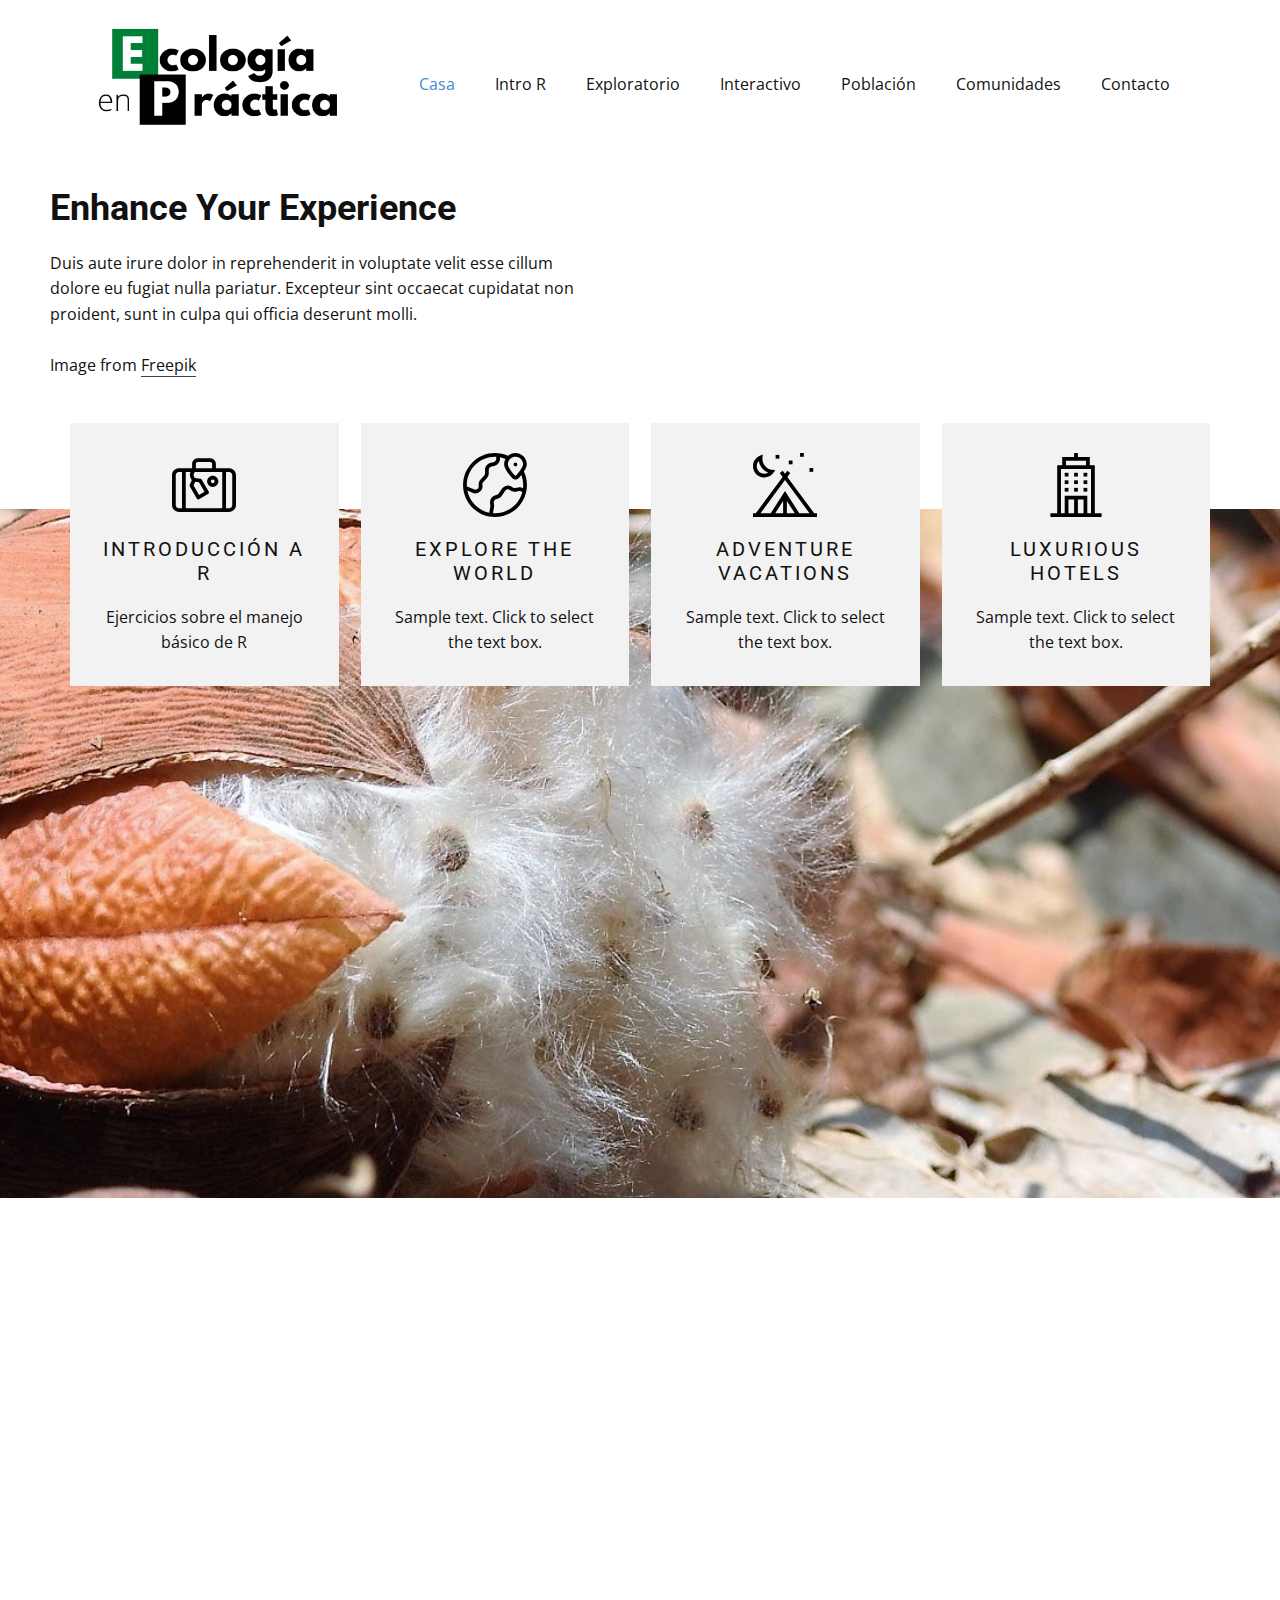
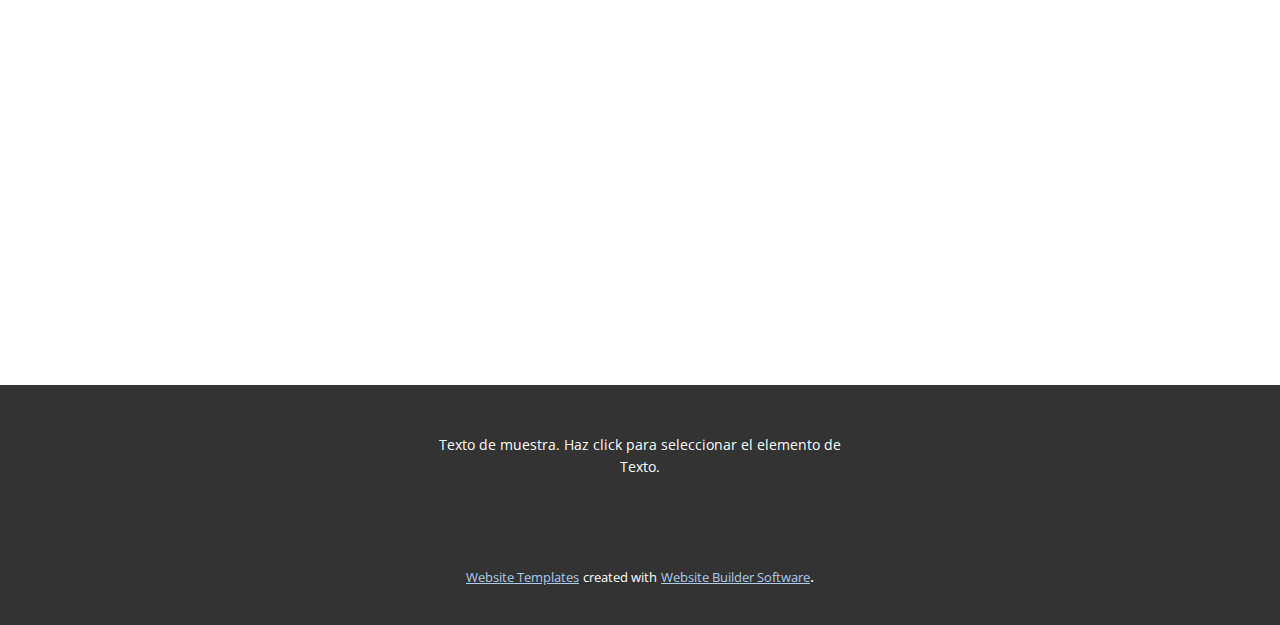
<file: index.html>
<!DOCTYPE html>
<html style="font-size: 16px;" lang="es"><head>
    <meta name="viewport" content="width=device-width, initial-scale=1.0">
    <meta charset="utf-8">
    <meta name="keywords" content="Enhance Your Experience">
    <meta name="description" content="">
    <title>Casa</title>
    <link rel="stylesheet" href="nicepage.css" media="screen">
<link rel="stylesheet" href="Casa.css" media="screen">
    <script class="u-script" type="text/javascript" src="jquery.js" defer=""></script>
    <script class="u-script" type="text/javascript" src="nicepage.js" defer=""></script>
    <meta name="generator" content="Nicepage 5.0.7, nicepage.com">
    <link id="u-theme-google-font" rel="stylesheet" href="https://fonts.googleapis.com/css?family=Roboto:100,100i,300,300i,400,400i,500,500i,700,700i,900,900i|Open+Sans:300,300i,400,400i,500,500i,600,600i,700,700i,800,800i">
    
    
    
    <script type="application/ld+json">{
		"@context": "http://schema.org",
		"@type": "Organization",
		"name": "",
		"logo": "images/EcologaenPrctica.png"
}</script>
    <meta name="theme-color" content="#478ac9">
    <meta property="og:title" content="Casa">
    <meta property="og:type" content="website">
  </head>
  <body data-home-page="Casa.html" data-home-page-title="Casa" class="u-body u-xl-mode" data-lang="es"><header class="u-clearfix u-header u-header" id="sec-ff9e"><div class="u-clearfix u-sheet u-sheet-1">
        <nav class="u-menu u-menu-one-level u-offcanvas u-menu-1">
          <div class="menu-collapse" style="font-size: 1rem; letter-spacing: 0px;">
            <a class="u-button-style u-custom-left-right-menu-spacing u-custom-padding-bottom u-custom-top-bottom-menu-spacing u-nav-link u-text-active-palette-1-base u-text-hover-palette-2-base" href="#" data-lang-en="{&quot;content&quot;:&quot;<svg class=\&quot;u-svg-link\&quot; viewBox=\&quot;0 0 24 24\&quot;><use xmlns:xlink=\&quot;http://www.w3.org/1999/xlink\&quot; xlink:href=\&quot;#menu-hamburger\&quot;></use></svg><svg class=\&quot;u-svg-content\&quot; version=\&quot;1.1\&quot; id=\&quot;menu-hamburger\&quot; viewBox=\&quot;0 0 16 16\&quot; x=\&quot;0px\&quot; y=\&quot;0px\&quot; xmlns:xlink=\&quot;http://www.w3.org/1999/xlink\&quot; xmlns=\&quot;http://www.w3.org/2000/svg\&quot;>    <g>        <rect y=\&quot;1\&quot; width=\&quot;16\&quot; height=\&quot;2\&quot;></rect>        <rect y=\&quot;7\&quot; width=\&quot;16\&quot; height=\&quot;2\&quot;></rect>        <rect y=\&quot;13\&quot; width=\&quot;16\&quot; height=\&quot;2\&quot;></rect>    </g></svg>&quot;,&quot;href&quot;:&quot;#&quot;}">
              <svg class="u-svg-link" viewBox="0 0 24 24"><use xmlns:xlink="http://www.w3.org/1999/xlink" xlink:href="#menu-hamburger"></use></svg>
              <svg class="u-svg-content" version="1.1" id="menu-hamburger" viewBox="0 0 16 16" x="0px" y="0px" xmlns:xlink="http://www.w3.org/1999/xlink" xmlns="http://www.w3.org/2000/svg"><g><rect y="1" width="16" height="2"></rect><rect y="7" width="16" height="2"></rect><rect y="13" width="16" height="2"></rect>
</g></svg>
            </a>
          </div>
          <div class="u-custom-menu u-nav-container">
            <ul class="u-nav u-unstyled u-nav-1"><li class="u-nav-item"><a class="u-button-style u-nav-link u-text-active-palette-1-base u-text-hover-palette-2-base" href="Casa.html" data-lang-en="{&quot;content&quot;:&quot;Casa&quot;,&quot;href&quot;:&quot;Casa.html&quot;}" style="padding: 20px;">Casa</a>
</li><li class="u-nav-item"><a class="u-button-style u-nav-link u-text-active-palette-1-base u-text-hover-palette-2-base" href="Intro-R.html" target="_blank" data-lang-en="{&quot;content&quot;:&quot;Intro R&quot;}" style="padding: 20px;">Intro R</a>
</li><li class="u-nav-item"><a class="u-button-style u-nav-link u-text-active-palette-1-base u-text-hover-palette-2-base" href="Exploratorio.html" style="padding: 20px;">Exploratorio</a>
</li><li class="u-nav-item"><a class="u-button-style u-nav-link u-text-active-palette-1-base u-text-hover-palette-2-base" href="Interactivo.html" data-lang-en="{&quot;content&quot;:&quot;Interactivo&quot;,&quot;href&quot;:&quot;Interactivo.html&quot;}" style="padding: 20px;">Interactivo</a>
</li><li class="u-nav-item"><a class="u-button-style u-nav-link u-text-active-palette-1-base u-text-hover-palette-2-base" href="Población.html" style="padding: 20px;">Población</a>
</li><li class="u-nav-item"><a class="u-button-style u-nav-link u-text-active-palette-1-base u-text-hover-palette-2-base" href="Comunidades.html" style="padding: 20px;">Comunidades</a>
</li><li class="u-nav-item"><a class="u-button-style u-nav-link u-text-active-palette-1-base u-text-hover-palette-2-base" href="Contacto.html" target="_blank" data-lang-en="{&quot;content&quot;:&quot;Contacto&quot;,&quot;href&quot;:&quot;Contacto.html&quot;}" style="padding: 20px;">Contacto</a>
</li></ul>
          </div>
          <div class="u-custom-menu u-nav-container-collapse">
            <div class="u-black u-container-style u-inner-container-layout u-opacity u-opacity-95 u-sidenav">
              <div class="u-inner-container-layout u-sidenav-overflow">
                <div class="u-menu-close"></div>
                <ul class="u-align-center u-nav u-popupmenu-items u-unstyled u-nav-2"><li class="u-nav-item"><a class="u-button-style u-nav-link" href="Casa.html" data-lang-en="{&quot;content&quot;:&quot;Casa&quot;,&quot;href&quot;:&quot;Casa.html&quot;}">Casa</a>
</li><li class="u-nav-item"><a class="u-button-style u-nav-link" href="Intro-R.html" target="_blank" data-lang-en="{&quot;content&quot;:&quot;Intro R&quot;}">Intro R</a>
</li><li class="u-nav-item"><a class="u-button-style u-nav-link" href="Exploratorio.html">Exploratorio</a>
</li><li class="u-nav-item"><a class="u-button-style u-nav-link" href="Interactivo.html" data-lang-en="{&quot;content&quot;:&quot;Interactivo&quot;,&quot;href&quot;:&quot;Interactivo.html&quot;}">Interactivo</a>
</li><li class="u-nav-item"><a class="u-button-style u-nav-link" href="Población.html">Población</a>
</li><li class="u-nav-item"><a class="u-button-style u-nav-link" href="Comunidades.html">Comunidades</a>
</li><li class="u-nav-item"><a class="u-button-style u-nav-link" href="Contacto.html" target="_blank" data-lang-en="{&quot;content&quot;:&quot;Contacto&quot;,&quot;href&quot;:&quot;Contacto.html&quot;}">Contacto</a>
</li></ul>
              </div>
            </div>
            <div class="u-black u-menu-overlay u-opacity u-opacity-70"></div>
          </div>
        </nav>
        <a href="https://nicepage.best" class="u-image u-logo u-image-1" data-image-width="497" data-image-height="197">
          <img src="images/EcologaenPrctica.png" class="u-logo-image u-logo-image-1">
        </a>
      </div></header>
    <section class="u-align-center u-clearfix u-section-1" id="carousel_c4c9">
      <div class="u-align-center-sm u-align-center-xs u-align-left-lg u-align-left-md u-align-left-xl u-container-style u-group u-shape-rectangle u-group-1">
        <div class="u-container-layout u-valign-middle u-container-layout-1">
          <h2 class="u-text u-text-1">Enhance Your Experience</h2>
          <p class="u-text u-text-2">Duis aute irure dolor in reprehenderit in voluptate velit esse cillum dolore eu fugiat nulla pariatur. Excepteur sint occaecat cupidatat non proident, sunt in culpa qui officia deserunt molli.&nbsp;<br>
            <br>Image from <a href="https://www.freepik.com/photos/tree" class="u-active-none u-border-1 u-border-grey-75 u-border-no-left u-border-no-right u-border-no-top u-btn u-button-link u-button-style u-hover-none u-none u-text-body-color u-btn-1">Freepik</a>
          </p>
        </div>
      </div>
      <img class="u-expanded-width u-image u-image-1" data-image-width="1330" data-image-height="593" src="images/eriot.jpg">
      <div class="u-layout-grid u-list u-list-1">
        <div class="u-repeater u-repeater-1">
          <div class="u-align-center u-container-style u-grey-5 u-list-item u-repeater-item u-list-item-1" data-href="https://nicepage.com/k/hacker-html-templates">
            <div class="u-container-layout u-similar-container u-valign-top u-container-layout-2"><span class="u-icon u-icon-circle u-icon-1"><svg class="u-svg-link" preserveAspectRatio="xMidYMin slice" viewBox="0 0 512 512" style=""><use xmlns:xlink="http://www.w3.org/1999/xlink" xlink:href="#svg-7a82"></use></svg><svg class="u-svg-content" viewBox="0 0 512 512" id="svg-7a82"><g><path d="m457 121h-106v-35c0-24.813-20.187-45-45-45h-100c-24.813 0-45 20.187-45 45v35h-106c-30.327 0-55 24.673-55 55v240c0 30.327 24.673 55 55 55h402c30.327 0 55-24.673 55-55v-240c0-30.327-24.673-55-55-55zm-266-35c0-8.271 6.729-15 15-15h100c8.271 0 15 6.729 15 15v35h-130zm-111 355h-25c-13.785 0-25-11.215-25-25v-240c0-13.785 11.215-25 25-25h25zm322 0h-292v-290h37.783c-3.129 7.621-4.699 15.551-4.653 23.752.104 18.544 8.698 33.732 15.126 42.52l-16.05 37.573c-1.854 4.342-1.557 9.304.804 13.393l55 95.263c2.778 4.812 7.82 7.503 13.004 7.503 2.544 0 5.124-.648 7.486-2.013l69.282-40c3.445-1.989 5.959-5.266 6.989-9.108 1.029-3.842.49-7.937-1.499-11.382l-55-95.263c-2.36-4.089-6.509-6.827-11.196-7.393l-43.872-5.285c-3.813-4.973-10.012-14.771-10.075-25.976-.046-8.146 3.068-15.903 9.464-23.583h219.407zm-229.26-181.268 12.276-28.737 31.026 3.737 43.75 75.777-43.302 25zm309.26 156.268c0 13.785-11.215 25-25 25h-25v-290h25c13.785 0 25 11.215 25 25z"></path><path d="m326 271c24.813 0 45-20.187 45-45s-20.187-45-45-45-45 20.187-45 45 20.187 45 45 45zm0-60c8.271 0 15 6.729 15 15s-6.729 15-15 15-15-6.729-15-15 6.729-15 15-15z"></path>
</g></svg></span>
              <h4 class="u-text u-text-3">Introducción a R</h4>
              <p class="u-text u-text-4">Ejercicios sobre el manejo básico de R</p>
            </div>
          </div>
          <div class="u-align-center u-container-style u-grey-5 u-list-item u-repeater-item u-video-cover">
            <div class="u-container-layout u-similar-container u-valign-top u-container-layout-3"><span class="u-icon u-icon-circle u-icon-2"><svg class="u-svg-link" preserveAspectRatio="xMidYMin slice" viewBox="0 0 512.963 512.963" style=""><use xmlns:xlink="http://www.w3.org/1999/xlink" xlink:href="#svg-6ec3"></use></svg><svg class="u-svg-content" viewBox="0 0 512.963 512.963" id="svg-6ec3"><g><path d="m488.535 148.643c13.314-20.213 22.806-40.646 22.806-57.853-.001-50.061-40.739-90.79-90.813-90.79-23.041 0-44.101 8.628-60.13 22.817-32.77-14.59-67.702-22.004-103.917-22.004-68.381 0-132.668 26.637-181.021 75.005-48.351 48.366-74.979 112.67-74.979 181.07s26.628 132.705 74.979 181.071c48.352 48.367 112.64 75.004 181.021 75.004s132.669-26.637 181.021-75.004c48.351-48.366 74.979-112.672 74.979-181.071 0-37.894-8.062-74.275-23.946-108.245zm-68.007-118.643c33.532 0 60.812 27.271 60.812 60.79 0 17.762-22.311 52.803-58.227 91.45-.869.935-1.885 1.13-2.585 1.13-.701 0-1.718-.195-2.586-1.13-35.915-38.647-58.226-73.689-58.226-91.45 0-33.519 27.281-60.79 60.812-60.79zm-323.851 67.027c42.686-42.699 99.439-66.215 159.805-66.215 3.354 0 6.693.092 10.021.235v15.635c0 13.342-9.495 24.923-22.577 27.539l-20.696 4.14c-27.056 5.411-46.694 29.364-46.694 56.957v27.942c0 7.152-2.691 13.967-7.578 19.189l-27.935 29.853c-12.355 13.204-17.801 31.017-14.942 48.87 1.648 10.294-2.287 20.252-10.527 26.638-8.239 6.387-18.864 7.714-28.421 3.55l-40.55-17.664c-5.065-2.206-10.341-3.645-15.753-4.34-.223-4.137-.347-8.293-.347-12.468-.002-60.388 23.507-117.16 66.194-159.861zm-61.864 204.266 40.338 17.572c7.61 3.314 15.544 4.946 23.401 4.946 12.551 0 24.899-4.166 35.379-12.288 17.041-13.208 25.179-33.803 21.771-55.093-1.362-8.505 1.339-17.339 7.225-23.629l27.935-29.853c10.107-10.801 15.673-24.896 15.673-39.688v-27.942c0-13.341 9.495-24.923 22.577-27.539l20.696-4.14c27.056-5.411 46.694-29.364 46.694-56.957v-12.341c15.198 2.709 30.041 6.966 44.43 12.781-7.145 12.964-11.216 27.849-11.216 43.668 0 33.541 36.027 79.35 66.25 111.872 6.325 6.806 15.277 10.708 24.562 10.708 9.284 0 18.236-3.902 24.561-10.708 7.435-8 15.22-16.807 22.734-26.035 9.722 25.517 14.658 52.42 14.658 80.26 0 8.344-.465 16.616-1.352 24.795-11.451-6.412-24.879-8.603-37.932-5.985l-25.693 5.154c-7.718 1.549-15.848-.631-21.756-5.828-11.886-10.454-27.715-15.329-43.421-13.371-15.708 1.956-29.856 10.563-38.815 23.614l-27.68 40.323c-3.154 4.595-7.811 8.069-13.113 9.785l-17.873 5.782c-24.93 8.065-40.907 32.819-37.99 58.858l2.524 22.538c.283 2.522.186 5.066-.288 7.561l-9.128 48.067c-42.621-8.875-81.787-29.923-113.288-61.432-32.025-32.035-53.256-71.993-61.863-115.455zm381.473 115.456c-42.686 42.698-99.439 66.214-159.805 66.214-5.625 0-11.219-.205-16.772-.61l8.857-46.641c1.033-5.442 1.245-10.993.628-16.498l-2.524-22.538c-1.337-11.934 5.986-23.278 17.411-26.976l17.873-5.782c11.569-3.743 21.73-11.325 28.612-21.35l27.68-40.323c4.167-6.069 10.484-9.913 17.79-10.823 7.305-.908 14.373 1.266 19.9 6.128 12.891 11.338 30.635 16.092 47.469 12.716l25.694-5.154c7.239-1.453 14.735.313 20.566 4.844.168.131.34.258.514.382l5.07 3.604c-9.978 38.552-30.071 73.905-58.963 102.807z"></path><path d="m420.528 106.686c7.846 0 15.363-6.899 15-15-.364-8.127-6.591-15-15-15-7.846 0-15.363 6.899-15 15 .364 8.127 6.591 15 15 15z"></path>
</g></svg></span>
              <h4 class="u-text u-text-5">Explore The World</h4>
              <p class="u-text u-text-6">Sample text. Click to select the text box.</p>
            </div>
          </div>
          <div class="u-align-center u-container-style u-grey-5 u-list-item u-repeater-item u-video-cover">
            <div class="u-container-layout u-similar-container u-valign-top u-container-layout-4"><span class="u-icon u-icon-circle u-icon-3"><svg class="u-svg-link" preserveAspectRatio="xMidYMin slice" viewBox="0 0 510 510" style=""><use xmlns:xlink="http://www.w3.org/1999/xlink" xlink:href="#svg-a4cd"></use></svg><svg class="u-svg-content" viewBox="0 0 510 510" id="svg-a4cd"><g><path d="m375 0h30v30h-30z"></path><path d="m450 120h30v30h-30z"></path><path d="m285 60h30v30h-30z"></path><path d="m180 15h30v30h-30z"></path><path d="m90 195c28.704 0 55.933-13.89 72.837-37.156l14.746-20.295-24.857-3.385c-46.641-6.352-81.449-48.575-77.398-96.821l2.095-24.923-22.973 9.888c-33.077 14.237-54.45 46.696-54.45 82.692 0 49.626 40.374 90 90 90zm-43.537-131.3c6.685 42.453 35.401 77.388 74.207 92.826-9.178 5.463-19.766 8.474-30.67 8.474-33.084 0-60-26.916-60-60 0-15.685 6.087-30.362 16.463-41.3z"></path><path d="m487.565 480-213.913-289.412 23.41-31.672-24.125-17.832-17.937 24.268-17.938-24.268-24.125 17.832 23.41 31.672-213.912 289.412h-22.435v30h510v-30zm-232.565-264.176 195.261 264.176h-82.026l-113.235-177.94-113.234 177.94h-82.027zm-15 264.176h-62.675l62.675-98.489zm30-98.489 62.675 98.489h-62.675z"></path>
</g></svg></span>
              <h4 class="u-text u-text-7">Adventure Vacations</h4>
              <p class="u-text u-text-8">Sample text. Click to select the text box.</p>
            </div>
          </div>
          <div class="u-align-center u-container-style u-grey-5 u-list-item u-repeater-item u-video-cover">
            <div class="u-container-layout u-similar-container u-valign-top u-container-layout-5"><span class="u-icon u-icon-circle u-icon-4"><svg class="u-svg-link" preserveAspectRatio="xMidYMin slice" viewBox="0 0 512 512" style=""><use xmlns:xlink="http://www.w3.org/1999/xlink" xlink:href="#svg-203e"></use></svg><svg class="u-svg-content" viewBox="0 0 512 512" id="svg-203e"><g><path d="m406.312 482v-384.132h-39.99v-64.972h-95.322v-32.896h-30v32.896h-95.322v64.972h-39.99v384.132h-54.4v30h409.424v-30zm-230.634-419.104h160.644v34.972h-160.644zm140.634 419.104h-45.312v-109.629h45.312zm-75.312 0h-45.312v-109.629h45.312zm105.312 0v-139.629h-180.624v139.629h-30v-354.132h240.624v354.132z"></path><path d="m165.688 158.205h30v30h-30z"></path><path d="m316.312 158.205h30v30h-30z"></path><path d="m241 158.205h30v30h-30z"></path><path d="m165.688 218.541h30v30h-30z"></path><path d="m316.312 218.541h30v30h-30z"></path><path d="m241 218.541h30v30h-30z"></path><path d="m165.688 278.878h30v30h-30z"></path><path d="m316.312 278.878h30v30h-30z"></path><path d="m241 278.878h30v30h-30z"></path>
</g></svg></span>
              <h4 class="u-text u-text-9">Luxurious Hotels</h4>
              <p class="u-text u-text-10">Sample text. Click to select the text box.</p>
            </div>
          </div>
        </div>
      </div>
    </section>
    <section class="u-clearfix u-section-2" id="sec-8e0e">
      <div class="u-clearfix u-sheet u-sheet-1"></div>
    </section>
    
    
    <footer class="u-align-center u-clearfix u-footer u-grey-80 u-footer" id="sec-51b4"><div class="u-clearfix u-sheet u-sheet-1">
        <p class="u-small-text u-text u-text-variant u-text-1" data-lang-en="Texto de muestra. Haz click para seleccionar el elemento de Texto.">Texto de muestra. Haz click para seleccionar el elemento de Texto.</p>
      </div></footer>
    <section class="u-backlink u-clearfix u-grey-80">
      <a class="u-link" href="https://nicepage.com/website-templates" target="_blank">
        <span>Website Templates</span>
      </a>
      <p class="u-text">
        <span>created with</span>
      </p>
      <a class="u-link" href="" target="_blank">
        <span>Website Builder Software</span>
      </a>. 
    </section>
  
</body></html>
</file>
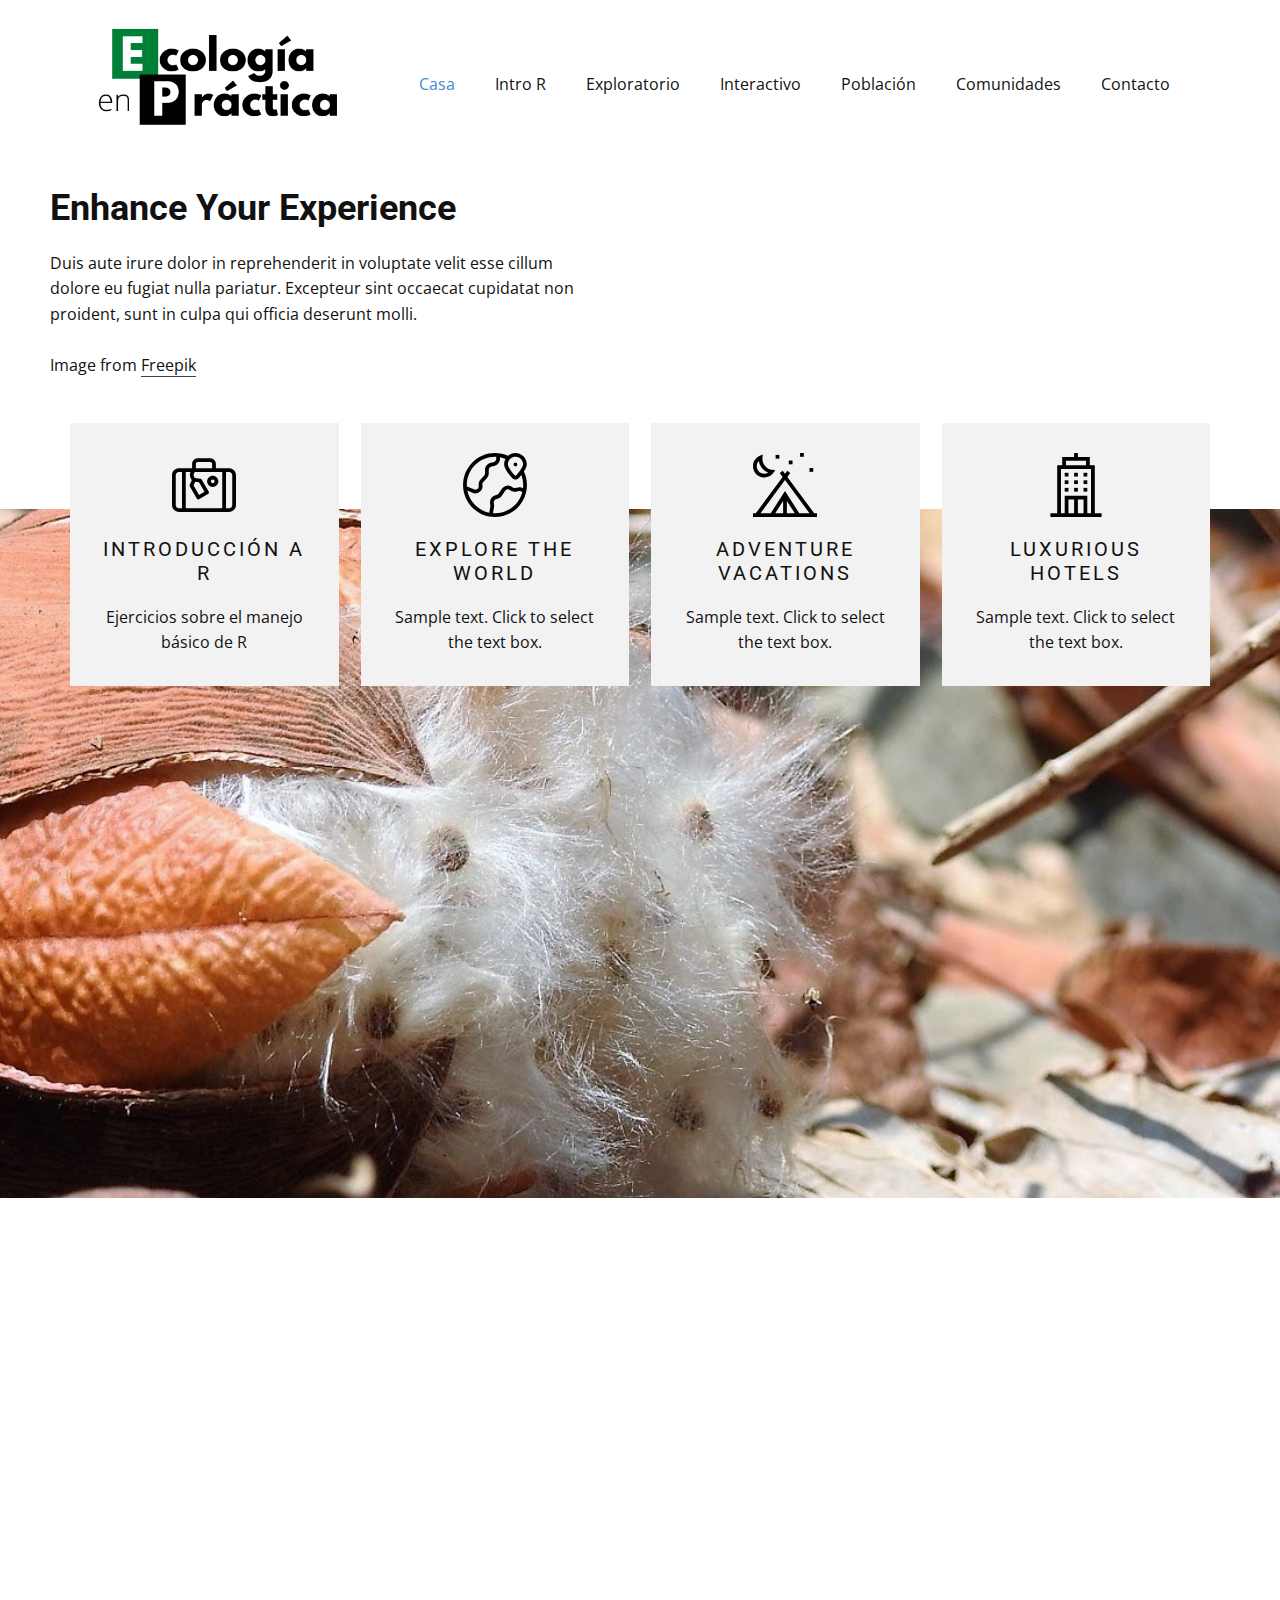
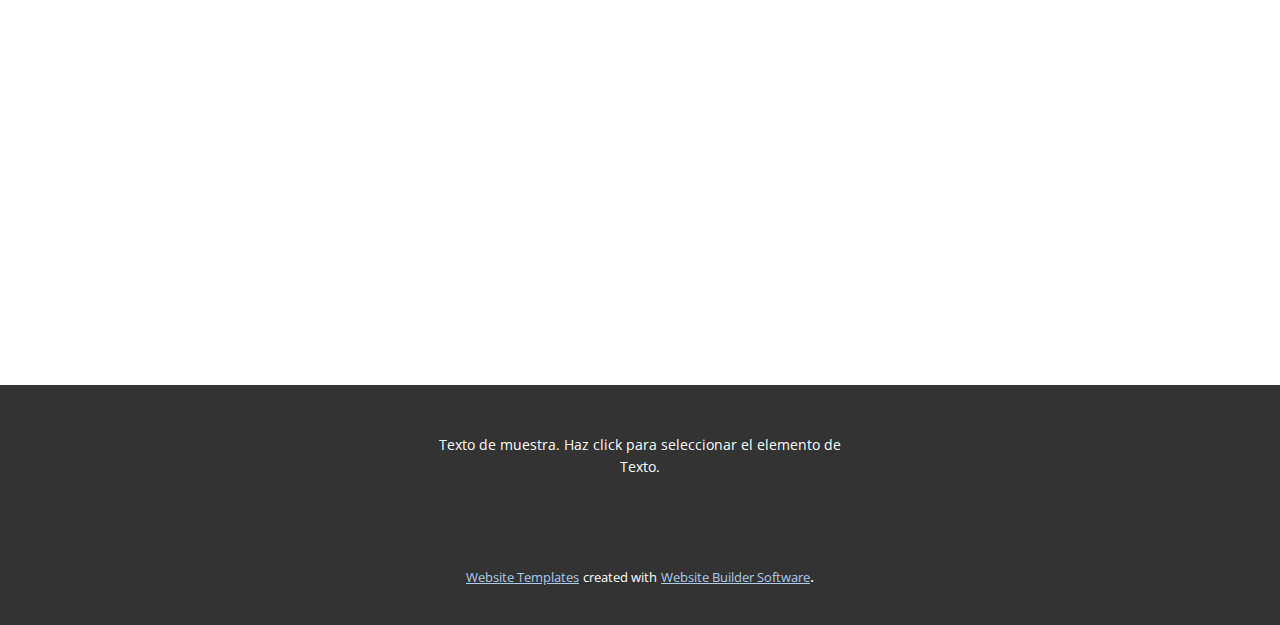
<file: Casa.html>
<!DOCTYPE html>
<html style="font-size: 16px;" lang="es"><head>
    <meta name="viewport" content="width=device-width, initial-scale=1.0">
    <meta charset="utf-8">
    <meta name="keywords" content="Enhance Your Experience">
    <meta name="description" content="">
    <title>Casa</title>
    <link rel="stylesheet" href="nicepage.css" media="screen">
<link rel="stylesheet" href="Casa.css" media="screen">
    <script class="u-script" type="text/javascript" src="jquery.js" defer=""></script>
    <script class="u-script" type="text/javascript" src="nicepage.js" defer=""></script>
    <meta name="generator" content="Nicepage 5.0.7, nicepage.com">
    <link id="u-theme-google-font" rel="stylesheet" href="https://fonts.googleapis.com/css?family=Roboto:100,100i,300,300i,400,400i,500,500i,700,700i,900,900i|Open+Sans:300,300i,400,400i,500,500i,600,600i,700,700i,800,800i">
    
    
    
    <script type="application/ld+json">{
		"@context": "http://schema.org",
		"@type": "Organization",
		"name": "",
		"logo": "images/EcologaenPrctica.png"
}</script>
    <meta name="theme-color" content="#478ac9">
    <meta property="og:title" content="Casa">
    <meta property="og:type" content="website">
  </head>
  <body class="u-body u-xl-mode" data-lang="es"><header class="u-clearfix u-header u-header" id="sec-ff9e"><div class="u-clearfix u-sheet u-sheet-1">
        <nav class="u-menu u-menu-one-level u-offcanvas u-menu-1">
          <div class="menu-collapse" style="font-size: 1rem; letter-spacing: 0px;">
            <a class="u-button-style u-custom-left-right-menu-spacing u-custom-padding-bottom u-custom-top-bottom-menu-spacing u-nav-link u-text-active-palette-1-base u-text-hover-palette-2-base" href="#" data-lang-en="{&quot;content&quot;:&quot;<svg class=\&quot;u-svg-link\&quot; viewBox=\&quot;0 0 24 24\&quot;><use xmlns:xlink=\&quot;http://www.w3.org/1999/xlink\&quot; xlink:href=\&quot;#menu-hamburger\&quot;></use></svg><svg class=\&quot;u-svg-content\&quot; version=\&quot;1.1\&quot; id=\&quot;menu-hamburger\&quot; viewBox=\&quot;0 0 16 16\&quot; x=\&quot;0px\&quot; y=\&quot;0px\&quot; xmlns:xlink=\&quot;http://www.w3.org/1999/xlink\&quot; xmlns=\&quot;http://www.w3.org/2000/svg\&quot;>    <g>        <rect y=\&quot;1\&quot; width=\&quot;16\&quot; height=\&quot;2\&quot;></rect>        <rect y=\&quot;7\&quot; width=\&quot;16\&quot; height=\&quot;2\&quot;></rect>        <rect y=\&quot;13\&quot; width=\&quot;16\&quot; height=\&quot;2\&quot;></rect>    </g></svg>&quot;,&quot;href&quot;:&quot;#&quot;}">
              <svg class="u-svg-link" viewBox="0 0 24 24"><use xmlns:xlink="http://www.w3.org/1999/xlink" xlink:href="#menu-hamburger"></use></svg>
              <svg class="u-svg-content" version="1.1" id="menu-hamburger" viewBox="0 0 16 16" x="0px" y="0px" xmlns:xlink="http://www.w3.org/1999/xlink" xmlns="http://www.w3.org/2000/svg"><g><rect y="1" width="16" height="2"></rect><rect y="7" width="16" height="2"></rect><rect y="13" width="16" height="2"></rect>
</g></svg>
            </a>
          </div>
          <div class="u-custom-menu u-nav-container">
            <ul class="u-nav u-unstyled u-nav-1"><li class="u-nav-item"><a class="u-button-style u-nav-link u-text-active-palette-1-base u-text-hover-palette-2-base" href="Casa.html" data-lang-en="{&quot;content&quot;:&quot;Casa&quot;,&quot;href&quot;:&quot;Casa.html&quot;}" style="padding: 20px;">Casa</a>
</li><li class="u-nav-item"><a class="u-button-style u-nav-link u-text-active-palette-1-base u-text-hover-palette-2-base" href="Intro-R.html" target="_blank" data-lang-en="{&quot;content&quot;:&quot;Intro R&quot;}" style="padding: 20px;">Intro R</a>
</li><li class="u-nav-item"><a class="u-button-style u-nav-link u-text-active-palette-1-base u-text-hover-palette-2-base" href="Exploratorio.html" style="padding: 20px;">Exploratorio</a>
</li><li class="u-nav-item"><a class="u-button-style u-nav-link u-text-active-palette-1-base u-text-hover-palette-2-base" href="Interactivo.html" data-lang-en="{&quot;content&quot;:&quot;Interactivo&quot;,&quot;href&quot;:&quot;Interactivo.html&quot;}" style="padding: 20px;">Interactivo</a>
</li><li class="u-nav-item"><a class="u-button-style u-nav-link u-text-active-palette-1-base u-text-hover-palette-2-base" href="Población.html" style="padding: 20px;">Población</a>
</li><li class="u-nav-item"><a class="u-button-style u-nav-link u-text-active-palette-1-base u-text-hover-palette-2-base" href="Comunidades.html" style="padding: 20px;">Comunidades</a>
</li><li class="u-nav-item"><a class="u-button-style u-nav-link u-text-active-palette-1-base u-text-hover-palette-2-base" href="Contacto.html" target="_blank" data-lang-en="{&quot;content&quot;:&quot;Contacto&quot;,&quot;href&quot;:&quot;Contacto.html&quot;}" style="padding: 20px;">Contacto</a>
</li></ul>
          </div>
          <div class="u-custom-menu u-nav-container-collapse">
            <div class="u-black u-container-style u-inner-container-layout u-opacity u-opacity-95 u-sidenav">
              <div class="u-inner-container-layout u-sidenav-overflow">
                <div class="u-menu-close"></div>
                <ul class="u-align-center u-nav u-popupmenu-items u-unstyled u-nav-2"><li class="u-nav-item"><a class="u-button-style u-nav-link" href="Casa.html" data-lang-en="{&quot;content&quot;:&quot;Casa&quot;,&quot;href&quot;:&quot;Casa.html&quot;}">Casa</a>
</li><li class="u-nav-item"><a class="u-button-style u-nav-link" href="Intro-R.html" target="_blank" data-lang-en="{&quot;content&quot;:&quot;Intro R&quot;}">Intro R</a>
</li><li class="u-nav-item"><a class="u-button-style u-nav-link" href="Exploratorio.html">Exploratorio</a>
</li><li class="u-nav-item"><a class="u-button-style u-nav-link" href="Interactivo.html" data-lang-en="{&quot;content&quot;:&quot;Interactivo&quot;,&quot;href&quot;:&quot;Interactivo.html&quot;}">Interactivo</a>
</li><li class="u-nav-item"><a class="u-button-style u-nav-link" href="Población.html">Población</a>
</li><li class="u-nav-item"><a class="u-button-style u-nav-link" href="Comunidades.html">Comunidades</a>
</li><li class="u-nav-item"><a class="u-button-style u-nav-link" href="Contacto.html" target="_blank" data-lang-en="{&quot;content&quot;:&quot;Contacto&quot;,&quot;href&quot;:&quot;Contacto.html&quot;}">Contacto</a>
</li></ul>
              </div>
            </div>
            <div class="u-black u-menu-overlay u-opacity u-opacity-70"></div>
          </div>
        </nav>
        <a href="https://nicepage.best" class="u-image u-logo u-image-1" data-image-width="497" data-image-height="197">
          <img src="images/EcologaenPrctica.png" class="u-logo-image u-logo-image-1">
        </a>
      </div></header>
    <section class="u-align-center u-clearfix u-section-1" id="carousel_c4c9">
      <div class="u-align-center-sm u-align-center-xs u-align-left-lg u-align-left-md u-align-left-xl u-container-style u-group u-shape-rectangle u-group-1">
        <div class="u-container-layout u-valign-middle u-container-layout-1">
          <h2 class="u-text u-text-1">Enhance Your Experience</h2>
          <p class="u-text u-text-2">Duis aute irure dolor in reprehenderit in voluptate velit esse cillum dolore eu fugiat nulla pariatur. Excepteur sint occaecat cupidatat non proident, sunt in culpa qui officia deserunt molli.&nbsp;<br>
            <br>Image from <a href="https://www.freepik.com/photos/tree" class="u-active-none u-border-1 u-border-grey-75 u-border-no-left u-border-no-right u-border-no-top u-btn u-button-link u-button-style u-hover-none u-none u-text-body-color u-btn-1">Freepik</a>
          </p>
        </div>
      </div>
      <img class="u-expanded-width u-image u-image-1" data-image-width="1330" data-image-height="593" src="images/eriot.jpg">
      <div class="u-layout-grid u-list u-list-1">
        <div class="u-repeater u-repeater-1">
          <div class="u-align-center u-container-style u-grey-5 u-list-item u-repeater-item u-list-item-1" data-href="https://nicepage.com/k/hacker-html-templates">
            <div class="u-container-layout u-similar-container u-valign-top u-container-layout-2"><span class="u-icon u-icon-circle u-icon-1"><svg class="u-svg-link" preserveAspectRatio="xMidYMin slice" viewBox="0 0 512 512" style=""><use xmlns:xlink="http://www.w3.org/1999/xlink" xlink:href="#svg-7a82"></use></svg><svg class="u-svg-content" viewBox="0 0 512 512" id="svg-7a82"><g><path d="m457 121h-106v-35c0-24.813-20.187-45-45-45h-100c-24.813 0-45 20.187-45 45v35h-106c-30.327 0-55 24.673-55 55v240c0 30.327 24.673 55 55 55h402c30.327 0 55-24.673 55-55v-240c0-30.327-24.673-55-55-55zm-266-35c0-8.271 6.729-15 15-15h100c8.271 0 15 6.729 15 15v35h-130zm-111 355h-25c-13.785 0-25-11.215-25-25v-240c0-13.785 11.215-25 25-25h25zm322 0h-292v-290h37.783c-3.129 7.621-4.699 15.551-4.653 23.752.104 18.544 8.698 33.732 15.126 42.52l-16.05 37.573c-1.854 4.342-1.557 9.304.804 13.393l55 95.263c2.778 4.812 7.82 7.503 13.004 7.503 2.544 0 5.124-.648 7.486-2.013l69.282-40c3.445-1.989 5.959-5.266 6.989-9.108 1.029-3.842.49-7.937-1.499-11.382l-55-95.263c-2.36-4.089-6.509-6.827-11.196-7.393l-43.872-5.285c-3.813-4.973-10.012-14.771-10.075-25.976-.046-8.146 3.068-15.903 9.464-23.583h219.407zm-229.26-181.268 12.276-28.737 31.026 3.737 43.75 75.777-43.302 25zm309.26 156.268c0 13.785-11.215 25-25 25h-25v-290h25c13.785 0 25 11.215 25 25z"></path><path d="m326 271c24.813 0 45-20.187 45-45s-20.187-45-45-45-45 20.187-45 45 20.187 45 45 45zm0-60c8.271 0 15 6.729 15 15s-6.729 15-15 15-15-6.729-15-15 6.729-15 15-15z"></path>
</g></svg></span>
              <h4 class="u-text u-text-3">Introducción a R</h4>
              <p class="u-text u-text-4">Ejercicios sobre el manejo básico de R</p>
            </div>
          </div>
          <div class="u-align-center u-container-style u-grey-5 u-list-item u-repeater-item u-video-cover">
            <div class="u-container-layout u-similar-container u-valign-top u-container-layout-3"><span class="u-icon u-icon-circle u-icon-2"><svg class="u-svg-link" preserveAspectRatio="xMidYMin slice" viewBox="0 0 512.963 512.963" style=""><use xmlns:xlink="http://www.w3.org/1999/xlink" xlink:href="#svg-6ec3"></use></svg><svg class="u-svg-content" viewBox="0 0 512.963 512.963" id="svg-6ec3"><g><path d="m488.535 148.643c13.314-20.213 22.806-40.646 22.806-57.853-.001-50.061-40.739-90.79-90.813-90.79-23.041 0-44.101 8.628-60.13 22.817-32.77-14.59-67.702-22.004-103.917-22.004-68.381 0-132.668 26.637-181.021 75.005-48.351 48.366-74.979 112.67-74.979 181.07s26.628 132.705 74.979 181.071c48.352 48.367 112.64 75.004 181.021 75.004s132.669-26.637 181.021-75.004c48.351-48.366 74.979-112.672 74.979-181.071 0-37.894-8.062-74.275-23.946-108.245zm-68.007-118.643c33.532 0 60.812 27.271 60.812 60.79 0 17.762-22.311 52.803-58.227 91.45-.869.935-1.885 1.13-2.585 1.13-.701 0-1.718-.195-2.586-1.13-35.915-38.647-58.226-73.689-58.226-91.45 0-33.519 27.281-60.79 60.812-60.79zm-323.851 67.027c42.686-42.699 99.439-66.215 159.805-66.215 3.354 0 6.693.092 10.021.235v15.635c0 13.342-9.495 24.923-22.577 27.539l-20.696 4.14c-27.056 5.411-46.694 29.364-46.694 56.957v27.942c0 7.152-2.691 13.967-7.578 19.189l-27.935 29.853c-12.355 13.204-17.801 31.017-14.942 48.87 1.648 10.294-2.287 20.252-10.527 26.638-8.239 6.387-18.864 7.714-28.421 3.55l-40.55-17.664c-5.065-2.206-10.341-3.645-15.753-4.34-.223-4.137-.347-8.293-.347-12.468-.002-60.388 23.507-117.16 66.194-159.861zm-61.864 204.266 40.338 17.572c7.61 3.314 15.544 4.946 23.401 4.946 12.551 0 24.899-4.166 35.379-12.288 17.041-13.208 25.179-33.803 21.771-55.093-1.362-8.505 1.339-17.339 7.225-23.629l27.935-29.853c10.107-10.801 15.673-24.896 15.673-39.688v-27.942c0-13.341 9.495-24.923 22.577-27.539l20.696-4.14c27.056-5.411 46.694-29.364 46.694-56.957v-12.341c15.198 2.709 30.041 6.966 44.43 12.781-7.145 12.964-11.216 27.849-11.216 43.668 0 33.541 36.027 79.35 66.25 111.872 6.325 6.806 15.277 10.708 24.562 10.708 9.284 0 18.236-3.902 24.561-10.708 7.435-8 15.22-16.807 22.734-26.035 9.722 25.517 14.658 52.42 14.658 80.26 0 8.344-.465 16.616-1.352 24.795-11.451-6.412-24.879-8.603-37.932-5.985l-25.693 5.154c-7.718 1.549-15.848-.631-21.756-5.828-11.886-10.454-27.715-15.329-43.421-13.371-15.708 1.956-29.856 10.563-38.815 23.614l-27.68 40.323c-3.154 4.595-7.811 8.069-13.113 9.785l-17.873 5.782c-24.93 8.065-40.907 32.819-37.99 58.858l2.524 22.538c.283 2.522.186 5.066-.288 7.561l-9.128 48.067c-42.621-8.875-81.787-29.923-113.288-61.432-32.025-32.035-53.256-71.993-61.863-115.455zm381.473 115.456c-42.686 42.698-99.439 66.214-159.805 66.214-5.625 0-11.219-.205-16.772-.61l8.857-46.641c1.033-5.442 1.245-10.993.628-16.498l-2.524-22.538c-1.337-11.934 5.986-23.278 17.411-26.976l17.873-5.782c11.569-3.743 21.73-11.325 28.612-21.35l27.68-40.323c4.167-6.069 10.484-9.913 17.79-10.823 7.305-.908 14.373 1.266 19.9 6.128 12.891 11.338 30.635 16.092 47.469 12.716l25.694-5.154c7.239-1.453 14.735.313 20.566 4.844.168.131.34.258.514.382l5.07 3.604c-9.978 38.552-30.071 73.905-58.963 102.807z"></path><path d="m420.528 106.686c7.846 0 15.363-6.899 15-15-.364-8.127-6.591-15-15-15-7.846 0-15.363 6.899-15 15 .364 8.127 6.591 15 15 15z"></path>
</g></svg></span>
              <h4 class="u-text u-text-5">Explore The World</h4>
              <p class="u-text u-text-6">Sample text. Click to select the text box.</p>
            </div>
          </div>
          <div class="u-align-center u-container-style u-grey-5 u-list-item u-repeater-item u-video-cover">
            <div class="u-container-layout u-similar-container u-valign-top u-container-layout-4"><span class="u-icon u-icon-circle u-icon-3"><svg class="u-svg-link" preserveAspectRatio="xMidYMin slice" viewBox="0 0 510 510" style=""><use xmlns:xlink="http://www.w3.org/1999/xlink" xlink:href="#svg-a4cd"></use></svg><svg class="u-svg-content" viewBox="0 0 510 510" id="svg-a4cd"><g><path d="m375 0h30v30h-30z"></path><path d="m450 120h30v30h-30z"></path><path d="m285 60h30v30h-30z"></path><path d="m180 15h30v30h-30z"></path><path d="m90 195c28.704 0 55.933-13.89 72.837-37.156l14.746-20.295-24.857-3.385c-46.641-6.352-81.449-48.575-77.398-96.821l2.095-24.923-22.973 9.888c-33.077 14.237-54.45 46.696-54.45 82.692 0 49.626 40.374 90 90 90zm-43.537-131.3c6.685 42.453 35.401 77.388 74.207 92.826-9.178 5.463-19.766 8.474-30.67 8.474-33.084 0-60-26.916-60-60 0-15.685 6.087-30.362 16.463-41.3z"></path><path d="m487.565 480-213.913-289.412 23.41-31.672-24.125-17.832-17.937 24.268-17.938-24.268-24.125 17.832 23.41 31.672-213.912 289.412h-22.435v30h510v-30zm-232.565-264.176 195.261 264.176h-82.026l-113.235-177.94-113.234 177.94h-82.027zm-15 264.176h-62.675l62.675-98.489zm30-98.489 62.675 98.489h-62.675z"></path>
</g></svg></span>
              <h4 class="u-text u-text-7">Adventure Vacations</h4>
              <p class="u-text u-text-8">Sample text. Click to select the text box.</p>
            </div>
          </div>
          <div class="u-align-center u-container-style u-grey-5 u-list-item u-repeater-item u-video-cover">
            <div class="u-container-layout u-similar-container u-valign-top u-container-layout-5"><span class="u-icon u-icon-circle u-icon-4"><svg class="u-svg-link" preserveAspectRatio="xMidYMin slice" viewBox="0 0 512 512" style=""><use xmlns:xlink="http://www.w3.org/1999/xlink" xlink:href="#svg-203e"></use></svg><svg class="u-svg-content" viewBox="0 0 512 512" id="svg-203e"><g><path d="m406.312 482v-384.132h-39.99v-64.972h-95.322v-32.896h-30v32.896h-95.322v64.972h-39.99v384.132h-54.4v30h409.424v-30zm-230.634-419.104h160.644v34.972h-160.644zm140.634 419.104h-45.312v-109.629h45.312zm-75.312 0h-45.312v-109.629h45.312zm105.312 0v-139.629h-180.624v139.629h-30v-354.132h240.624v354.132z"></path><path d="m165.688 158.205h30v30h-30z"></path><path d="m316.312 158.205h30v30h-30z"></path><path d="m241 158.205h30v30h-30z"></path><path d="m165.688 218.541h30v30h-30z"></path><path d="m316.312 218.541h30v30h-30z"></path><path d="m241 218.541h30v30h-30z"></path><path d="m165.688 278.878h30v30h-30z"></path><path d="m316.312 278.878h30v30h-30z"></path><path d="m241 278.878h30v30h-30z"></path>
</g></svg></span>
              <h4 class="u-text u-text-9">Luxurious Hotels</h4>
              <p class="u-text u-text-10">Sample text. Click to select the text box.</p>
            </div>
          </div>
        </div>
      </div>
    </section>
    <section class="u-clearfix u-section-2" id="sec-8e0e">
      <div class="u-clearfix u-sheet u-sheet-1"></div>
    </section>
    
    
    <footer class="u-align-center u-clearfix u-footer u-grey-80 u-footer" id="sec-51b4"><div class="u-clearfix u-sheet u-sheet-1">
        <p class="u-small-text u-text u-text-variant u-text-1" data-lang-en="Texto de muestra. Haz click para seleccionar el elemento de Texto.">Texto de muestra. Haz click para seleccionar el elemento de Texto.</p>
      </div></footer>
    <section class="u-backlink u-clearfix u-grey-80">
      <a class="u-link" href="https://nicepage.com/website-templates" target="_blank">
        <span>Website Templates</span>
      </a>
      <p class="u-text">
        <span>created with</span>
      </p>
      <a class="u-link" href="" target="_blank">
        <span>Website Builder Software</span>
      </a>. 
    </section>
  
</body></html>
</file>
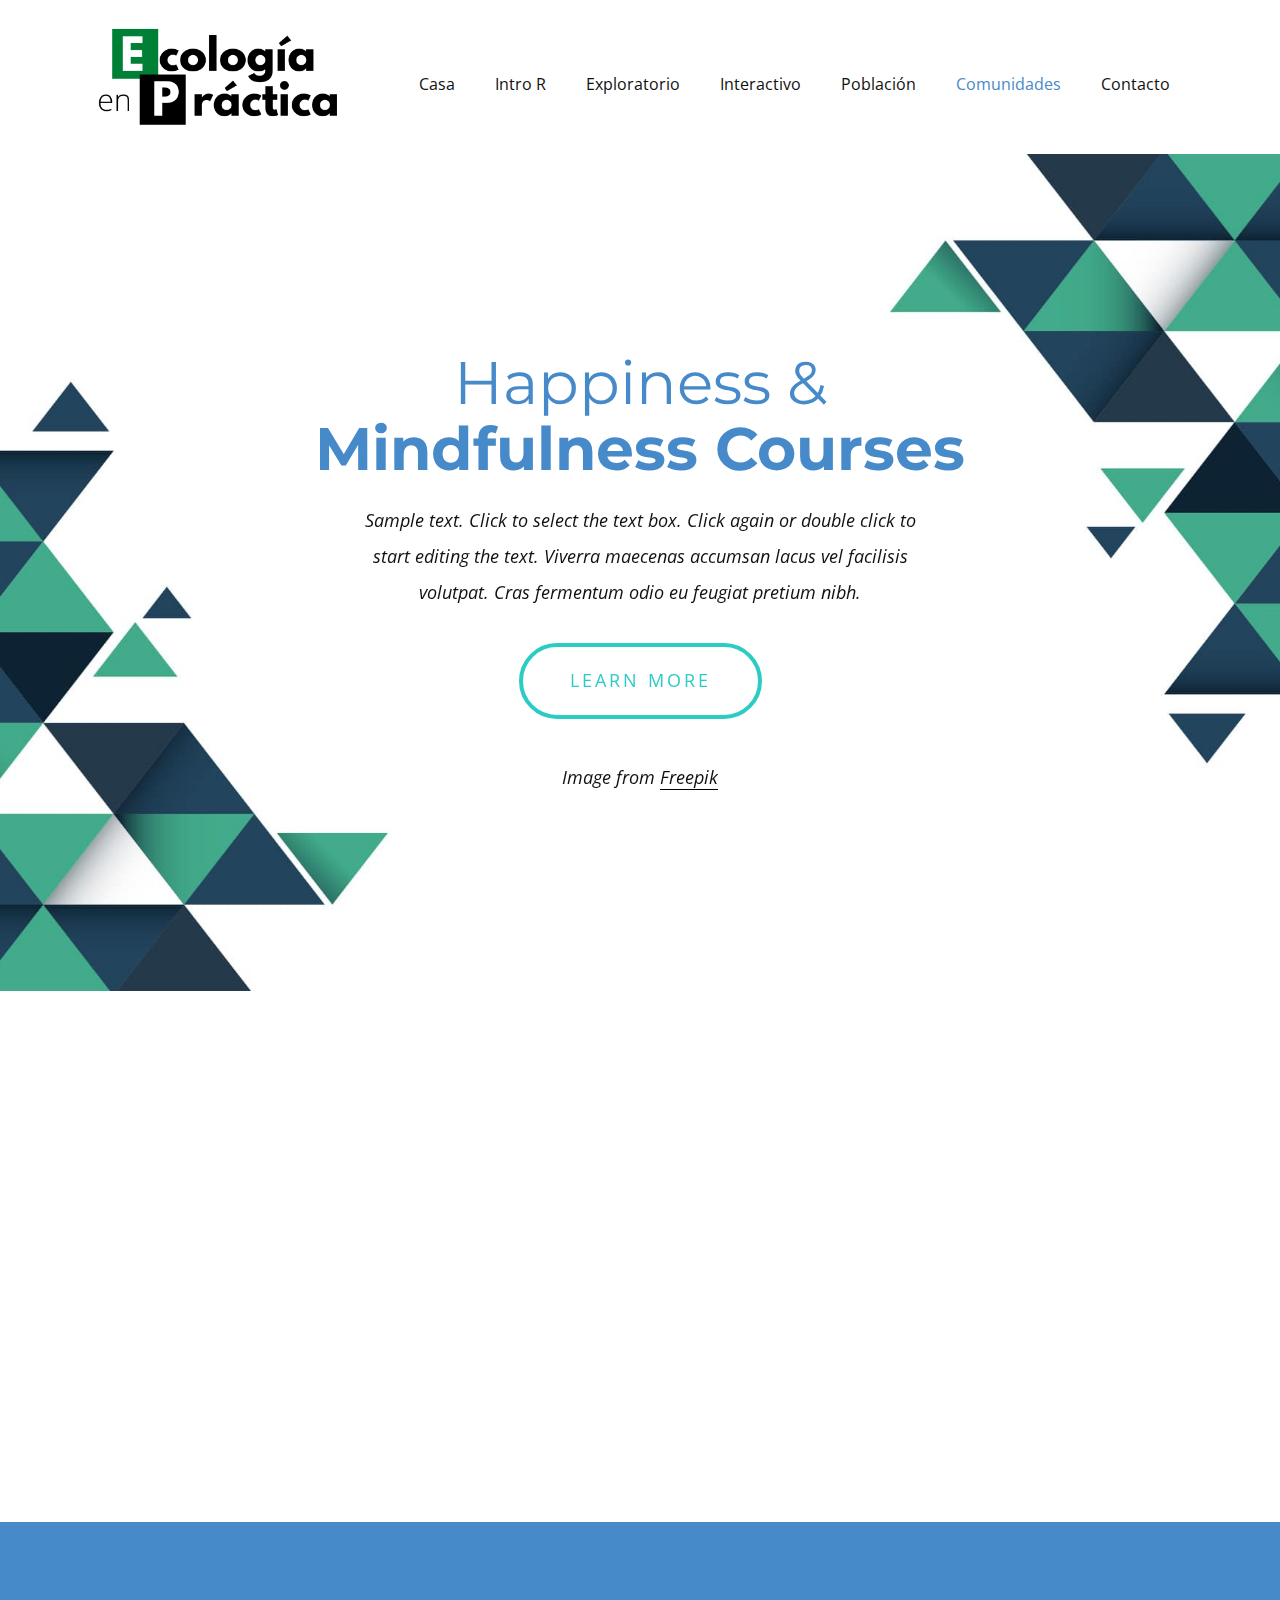
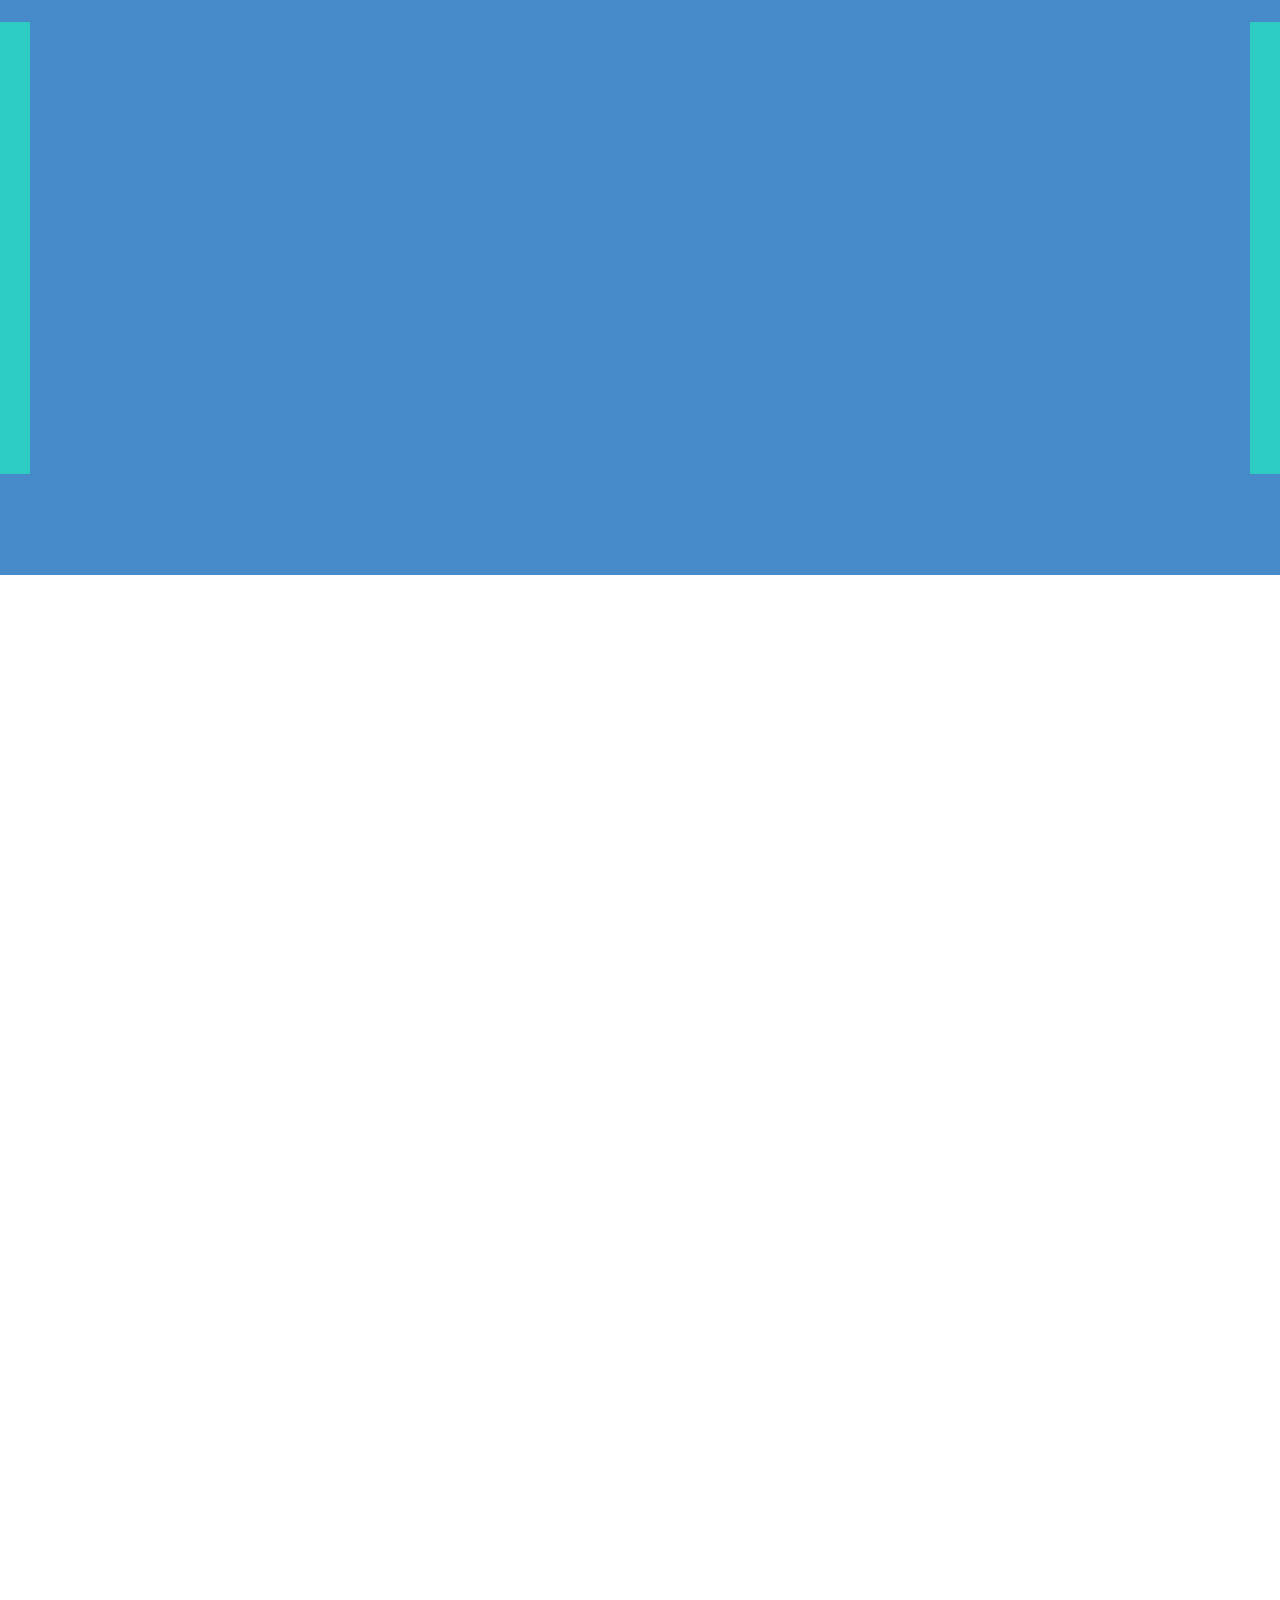
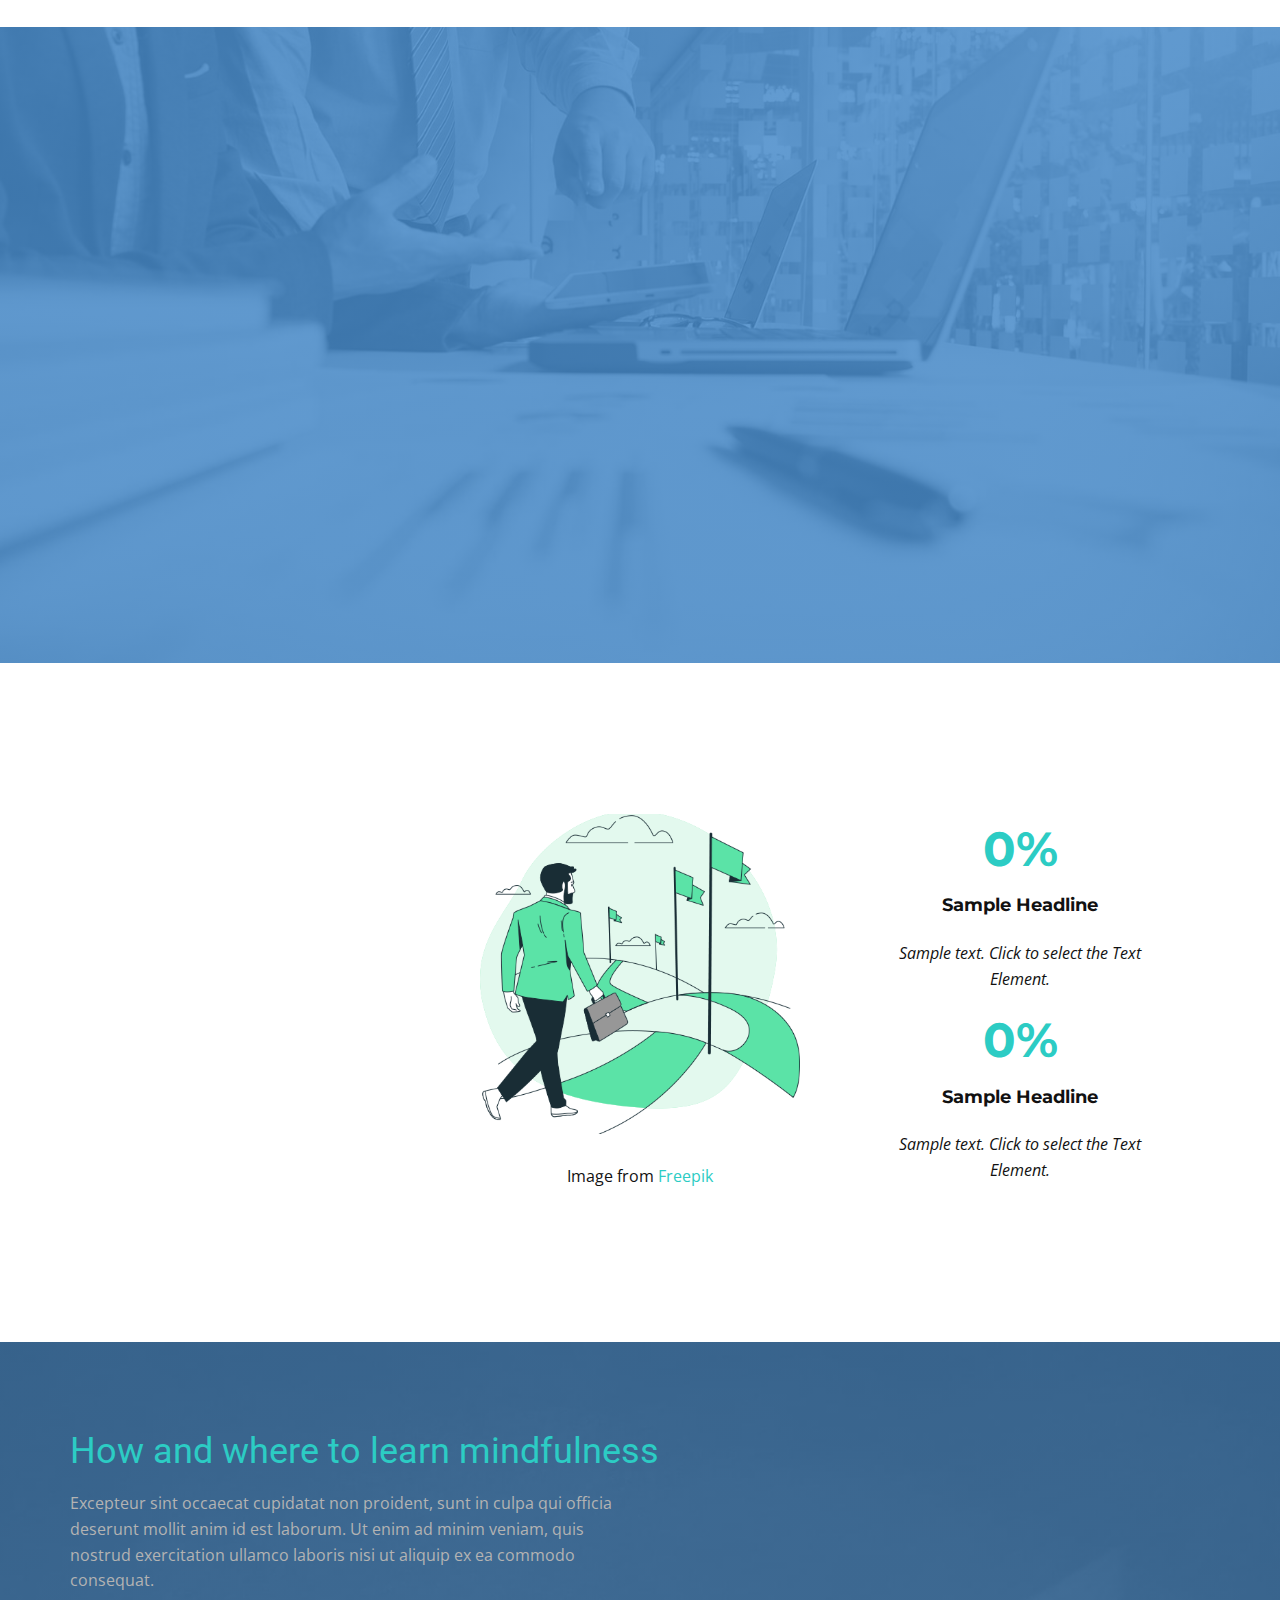
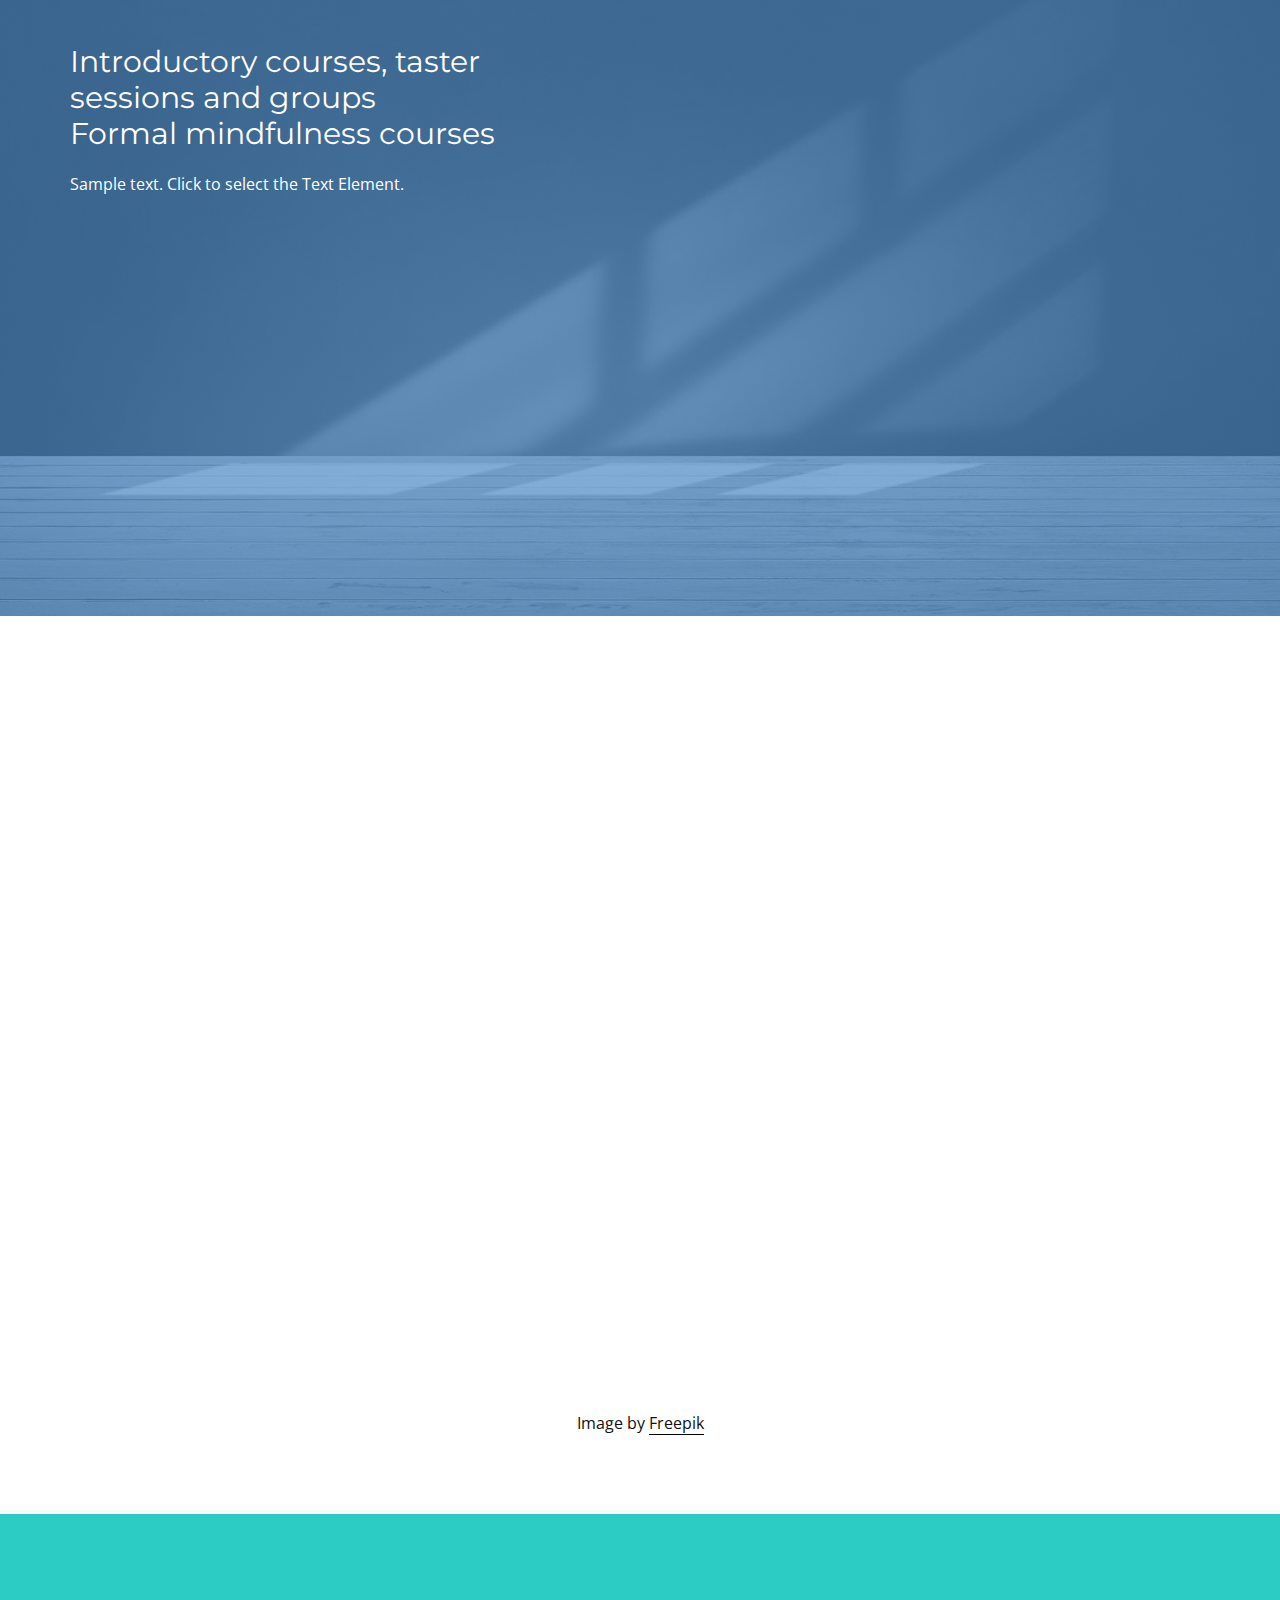
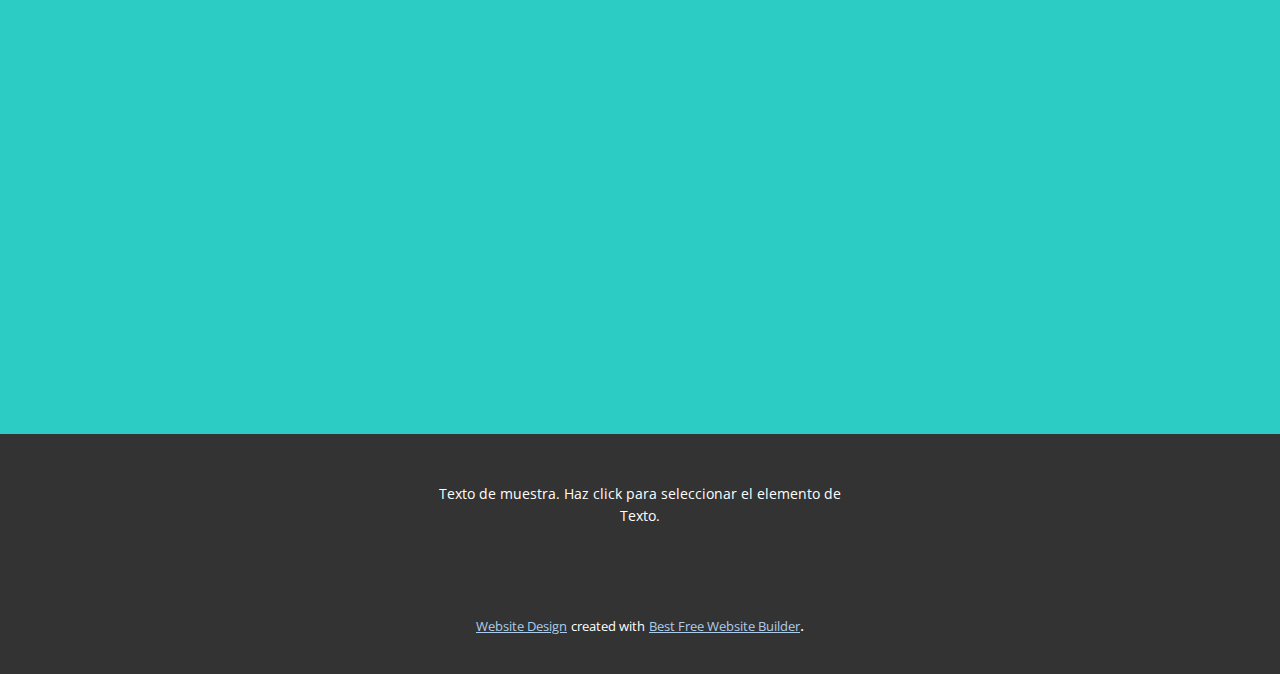
<file: Comunidades.html>
<!DOCTYPE html>
<html style="font-size: 16px;" lang="es"><head>
    <meta name="viewport" content="width=device-width, initial-scale=1.0">
    <meta charset="utf-8">
    <meta name="keywords" content="​Happiness &amp;amp; Mindfulness Courses, Welcome Message, Benefits of working with us​, 01, 02, 03, 04, 05, 06, ​How Coaching Works, ​How and where to learn mindfulness, Meet The Team
Our Professionals, ​Start using Our App for free">
    <meta name="description" content="">
    <title>Comunidades</title>
    <link rel="stylesheet" href="nicepage.css" media="screen">
<link rel="stylesheet" href="Comunidades.css" media="screen">
    <script class="u-script" type="text/javascript" src="jquery.js" defer=""></script>
    <script class="u-script" type="text/javascript" src="nicepage.js" defer=""></script>
    <meta name="generator" content="Nicepage 5.0.7, nicepage.com">
    <meta name="referrer" content="origin">
    <link id="u-theme-google-font" rel="stylesheet" href="https://fonts.googleapis.com/css?family=Roboto:100,100i,300,300i,400,400i,500,500i,700,700i,900,900i|Open+Sans:300,300i,400,400i,500,500i,600,600i,700,700i,800,800i">
    <link id="u-page-google-font" rel="stylesheet" href="https://fonts.googleapis.com/css?family=Montserrat:100,100i,200,200i,300,300i,400,400i,500,500i,600,600i,700,700i,800,800i,900,900i|Montserrat:100,100i,200,200i,300,300i,400,400i,500,500i,600,600i,700,700i,800,800i,900,900i|Lato:100,100i,300,300i,400,400i,700,700i,900,900i">
    
    
    
    
    
    
    
    
    
    
    <script type="application/ld+json">{
		"@context": "http://schema.org",
		"@type": "Organization",
		"name": "",
		"logo": "images/EcologaenPrctica.png"
}</script>
    <meta name="theme-color" content="#478ac9">
    <meta property="og:title" content="Comunidades">
    <meta property="og:type" content="website">
  </head>
  <body class="u-body u-xl-mode" data-lang="es"><header class="u-clearfix u-header u-header" id="sec-ff9e"><div class="u-clearfix u-sheet u-sheet-1">
        <nav class="u-menu u-menu-one-level u-offcanvas u-menu-1">
          <div class="menu-collapse" style="font-size: 1rem; letter-spacing: 0px;">
            <a class="u-button-style u-custom-left-right-menu-spacing u-custom-padding-bottom u-custom-top-bottom-menu-spacing u-nav-link u-text-active-palette-1-base u-text-hover-palette-2-base" href="#" data-lang-en="{&quot;content&quot;:&quot;<svg class=\&quot;u-svg-link\&quot; viewBox=\&quot;0 0 24 24\&quot;><use xmlns:xlink=\&quot;http://www.w3.org/1999/xlink\&quot; xlink:href=\&quot;#menu-hamburger\&quot;></use></svg><svg class=\&quot;u-svg-content\&quot; version=\&quot;1.1\&quot; id=\&quot;menu-hamburger\&quot; viewBox=\&quot;0 0 16 16\&quot; x=\&quot;0px\&quot; y=\&quot;0px\&quot; xmlns:xlink=\&quot;http://www.w3.org/1999/xlink\&quot; xmlns=\&quot;http://www.w3.org/2000/svg\&quot;>    <g>        <rect y=\&quot;1\&quot; width=\&quot;16\&quot; height=\&quot;2\&quot;></rect>        <rect y=\&quot;7\&quot; width=\&quot;16\&quot; height=\&quot;2\&quot;></rect>        <rect y=\&quot;13\&quot; width=\&quot;16\&quot; height=\&quot;2\&quot;></rect>    </g></svg>&quot;,&quot;href&quot;:&quot;#&quot;}">
              <svg class="u-svg-link" viewBox="0 0 24 24"><use xmlns:xlink="http://www.w3.org/1999/xlink" xlink:href="#menu-hamburger"></use></svg>
              <svg class="u-svg-content" version="1.1" id="menu-hamburger" viewBox="0 0 16 16" x="0px" y="0px" xmlns:xlink="http://www.w3.org/1999/xlink" xmlns="http://www.w3.org/2000/svg"><g><rect y="1" width="16" height="2"></rect><rect y="7" width="16" height="2"></rect><rect y="13" width="16" height="2"></rect>
</g></svg>
            </a>
          </div>
          <div class="u-custom-menu u-nav-container">
            <ul class="u-nav u-unstyled u-nav-1"><li class="u-nav-item"><a class="u-button-style u-nav-link u-text-active-palette-1-base u-text-hover-palette-2-base" href="Casa.html" data-lang-en="{&quot;content&quot;:&quot;Casa&quot;,&quot;href&quot;:&quot;Casa.html&quot;}" style="padding: 20px;">Casa</a>
</li><li class="u-nav-item"><a class="u-button-style u-nav-link u-text-active-palette-1-base u-text-hover-palette-2-base" href="Intro-R.html" target="_blank" data-lang-en="{&quot;content&quot;:&quot;Intro R&quot;}" style="padding: 20px;">Intro R</a>
</li><li class="u-nav-item"><a class="u-button-style u-nav-link u-text-active-palette-1-base u-text-hover-palette-2-base" href="Exploratorio.html" style="padding: 20px;">Exploratorio</a>
</li><li class="u-nav-item"><a class="u-button-style u-nav-link u-text-active-palette-1-base u-text-hover-palette-2-base" href="Interactivo.html" data-lang-en="{&quot;content&quot;:&quot;Interactivo&quot;,&quot;href&quot;:&quot;Interactivo.html&quot;}" style="padding: 20px;">Interactivo</a>
</li><li class="u-nav-item"><a class="u-button-style u-nav-link u-text-active-palette-1-base u-text-hover-palette-2-base" href="Población.html" style="padding: 20px;">Población</a>
</li><li class="u-nav-item"><a class="u-button-style u-nav-link u-text-active-palette-1-base u-text-hover-palette-2-base" href="Comunidades.html" style="padding: 20px;">Comunidades</a>
</li><li class="u-nav-item"><a class="u-button-style u-nav-link u-text-active-palette-1-base u-text-hover-palette-2-base" href="Contacto.html" target="_blank" data-lang-en="{&quot;content&quot;:&quot;Contacto&quot;,&quot;href&quot;:&quot;Contacto.html&quot;}" style="padding: 20px;">Contacto</a>
</li></ul>
          </div>
          <div class="u-custom-menu u-nav-container-collapse">
            <div class="u-black u-container-style u-inner-container-layout u-opacity u-opacity-95 u-sidenav">
              <div class="u-inner-container-layout u-sidenav-overflow">
                <div class="u-menu-close"></div>
                <ul class="u-align-center u-nav u-popupmenu-items u-unstyled u-nav-2"><li class="u-nav-item"><a class="u-button-style u-nav-link" href="Casa.html" data-lang-en="{&quot;content&quot;:&quot;Casa&quot;,&quot;href&quot;:&quot;Casa.html&quot;}">Casa</a>
</li><li class="u-nav-item"><a class="u-button-style u-nav-link" href="Intro-R.html" target="_blank" data-lang-en="{&quot;content&quot;:&quot;Intro R&quot;}">Intro R</a>
</li><li class="u-nav-item"><a class="u-button-style u-nav-link" href="Exploratorio.html">Exploratorio</a>
</li><li class="u-nav-item"><a class="u-button-style u-nav-link" href="Interactivo.html" data-lang-en="{&quot;content&quot;:&quot;Interactivo&quot;,&quot;href&quot;:&quot;Interactivo.html&quot;}">Interactivo</a>
</li><li class="u-nav-item"><a class="u-button-style u-nav-link" href="Población.html">Población</a>
</li><li class="u-nav-item"><a class="u-button-style u-nav-link" href="Comunidades.html">Comunidades</a>
</li><li class="u-nav-item"><a class="u-button-style u-nav-link" href="Contacto.html" target="_blank" data-lang-en="{&quot;content&quot;:&quot;Contacto&quot;,&quot;href&quot;:&quot;Contacto.html&quot;}">Contacto</a>
</li></ul>
              </div>
            </div>
            <div class="u-black u-menu-overlay u-opacity u-opacity-70"></div>
          </div>
        </nav>
        <a href="https://nicepage.best" class="u-image u-logo u-image-1" data-image-width="497" data-image-height="197">
          <img src="images/EcologaenPrctica.png" class="u-logo-image u-logo-image-1">
        </a>
      </div></header> 
    <section class="u-align-center u-clearfix u-image u-section-1" id="sec-edee" data-image-width="1980" data-image-height="1134">
      <div class="u-clearfix u-sheet u-valign-middle u-sheet-1">
        <h1 class="u-text u-text-palette-1-base u-text-1" data-animation-name="customAnimationIn" data-animation-duration="1500" data-animation-delay="0" data-lang-en="​Happiness &amp;amp; <span style=&quot;font-weight: 700;&quot;>Mindfulness Courses</span>"> Happiness &amp; <span style="font-weight: 700;">Mindfulness Courses</span>
        </h1>
        <p class="u-text u-text-2" data-animation-name="customAnimationIn" data-animation-duration="1500" data-animation-delay="500" data-lang-en="Sample text. Click to select the text box. Click again or double click to start editing the text.&amp;nbsp;Viverra maecenas accumsan lacus vel <span class=&quot;u-text-grey-30&quot;>​</span>facilisis volutpat. Cras fermentum odio eu feugiat pretium nibh.">Sample text. Click to select the text box. Click again or double click to start editing the text.&nbsp;Viverra maecenas accumsan lacus vel <span class="u-text-grey-30"></span>facilisis volutpat. Cras fermentum odio eu feugiat pretium nibh.
        </p>
        <a href="https://www.residentialarchitect.com/awards/residential-architect-design-awards/" class="u-active-palette-4-base u-border-4 u-border-active-palette-4-base u-border-hover-palette-4-base u-border-palette-4-base u-btn u-btn-round u-button-style u-hover-palette-4-base u-radius-50 u-text-active-white u-text-hover-white u-btn-1" target="_blank" data-animation-name="customAnimationIn" data-animation-duration="1750" data-animation-delay="500" data-lang-en="{&quot;content&quot;:&quot;learn more&quot;,&quot;href&quot;:&quot;https://www.residentialarchitect.com/awards/residential-architect-design-awards/&quot;}">learn more</a>
        <p class="u-text u-text-3" data-animation-name="customAnimationIn" data-animation-duration="1500" data-animation-delay="500" data-lang-en="Image from <a href=&quot;https://www.freepik.com/free-vector/geometrical-abstract-background_4239945.htm&quot; class=&quot;u-active-none u-border-1 u-border-active-grey-75 u-border-black u-border-hover-grey-75 u-border-no-left u-border-no-right u-border-no-top u-bottom-left-radius-0 u-bottom-right-radius-0 u-btn u-button-link u-button-style u-hover-none u-none u-radius-0 u-text-active-grey-75 u-text-body-color u-text-hover-grey-75 u-top-left-radius-0 u-top-right-radius-0 u-btn-2&quot; target=&quot;_blank&quot; style=&quot;background-image: none; font-style: italic; padding-top: 0; padding-bottom: 0; padding-left: 0; padding-right: 0&quot;>Freepik</a>">Image from <a href="https://www.freepik.com/free-vector/geometrical-abstract-background_4239945.htm" class="u-active-none u-border-1 u-border-active-grey-75 u-border-black u-border-hover-grey-75 u-border-no-left u-border-no-right u-border-no-top u-bottom-left-radius-0 u-bottom-right-radius-0 u-btn u-button-link u-button-style u-hover-none u-none u-radius-0 u-text-active-grey-75 u-text-body-color u-text-hover-grey-75 u-top-left-radius-0 u-top-right-radius-0 u-btn-2" target="_blank" data-lang-en="{&quot;content&quot;:&quot;Freepik&quot;,&quot;href&quot;:&quot;https://www.freepik.com/free-vector/geometrical-abstract-background_4239945.htm&quot;}">Freepik</a>
        </p>
      </div>
    </section>
    <section class="u-align-center u-clearfix u-white u-section-2" id="carousel_221c">
      <div class="u-clearfix u-sheet u-sheet-1">
        <div class="u-expanded-width u-list u-list-1">
          <div class="u-repeater u-repeater-1">
            <div class="u-align-center u-container-style u-custom-border u-custom-item u-list-item u-palette-1-base u-radius-20 u-repeater-item u-shape-round u-list-item-1" data-animation-name="customAnimationIn" data-animation-duration="1500">
              <div class="u-container-layout u-similar-container u-valign-top u-container-layout-1"><span class="u-icon u-icon-rounded u-radius-20 u-text-palette-4-base u-white u-icon-1" data-animation-name="" data-animation-duration="0" data-animation-delay="0" data-animation-direction=""><svg class="u-svg-link" preserveAspectRatio="xMidYMin slice" viewBox="0 0 512 512" style=""><use xmlns:xlink="http://www.w3.org/1999/xlink" xlink:href="#svg-2e2d"></use></svg><svg class="u-svg-content" viewBox="0 0 512 512" id="svg-2e2d"><g><path d="m193.29 395.63c-42.64 0-77.33-34.69-77.33-77.33v-25.59c-62.506-3.875-116.177 46.692-115.959 109.34 0 60.4 49.14 109.53 109.53 109.53 62.65.217 113.214-53.436 109.34-115.95z"></path><path d="m262.94 146.56h-69.65c-26.1 0-47.33 21.24-47.33 47.33-.042 16.556.03 110.208 0 124.41 0 26.09 21.23 47.33 47.33 47.33 14.916-.029 107.366.021 124.4 0 26.1 0 47.33-21.24 47.33-47.33v-68.81h-102.08z"></path><path d="m292.94.42v219.07h219.06v-219.07z"></path>
</g></svg>
            
            
          </span>
                <h4 class="u-align-center u-custom-font u-font-montserrat u-text u-text-default u-text-1" data-lang-en="​Visualize it"> Visualize it</h4>
                <p class="u-align-center u-text u-text-2" data-lang-en="Sample text. Click to select the text box. Click again or double click to start editing the text.">Sample text. Click to select the text box. Click again or double click to start editing the text.</p><span class="u-custom-item u-file-icon u-icon u-text-palette-4-base u-icon-2"><img src="images/271226-52045be9.png" alt=""></span>
              </div>
            </div>
            <div class="u-container-style u-custom-border u-custom-item u-list-item u-palette-4-base u-radius-20 u-repeater-item u-shape-round u-list-item-2" data-animation-name="customAnimationIn" data-animation-duration="1500" data-animation-delay="250">
              <div class="u-container-layout u-similar-container u-valign-top u-container-layout-2"><span class="u-icon u-icon-rounded u-radius-20 u-text-palette-4-base u-white u-icon-3"><svg class="u-svg-link" preserveAspectRatio="xMidYMin slice" viewBox="0 0 512.001 512.001" style=""><use xmlns:xlink="http://www.w3.org/1999/xlink" xlink:href="#svg-38fc"></use></svg><svg class="u-svg-content" viewBox="0 0 512.001 512.001" x="0px" y="0px" id="svg-38fc" style="enable-background:new 0 0 512.001 512.001;"><g><g><path d="M502.979,317.996L230.502,199.598c26.679-30.977,43.37-68.952,48.104-109.598h16.395c8.284,0,15-6.716,15-15V15    c0-8.284-6.716-15-15-15h-60c-8.284,0-15,6.716-15,15v60c0,8.284,6.716,15,15,15h13.362    c-5.335,38.976-23.597,74.898-52.382,102.447c-29.08,27.831-66.261,44.536-105.98,47.907v-9.265c0-8.284-6.716-15-15-15h-60    c-8.284,0-15,6.716-15,15v60c0,8.284,6.716,15,15,15h60c8.284,0,15-6.716,15-15v-20.631    c39.772-2.876,77.462-17.167,109.042-41.233l118.953,273.754c2.391,5.5,7.81,9.022,13.753,9.022c0.283,0,0.567-0.008,0.853-0.024    c6.272-0.355,11.659-4.582,13.496-10.589l27.229-89.03c5.725-18.716,20.315-33.307,39.03-39.031l89.03-27.229    c6.008-1.837,10.234-7.224,10.589-13.497C512.332,326.329,508.741,320.5,502.979,317.996z"></path>
</g>
</g></svg>
            
            
          </span>
                <h4 class="u-align-center u-custom-font u-font-montserrat u-text u-text-default u-text-3" data-lang-en="​Create it"> Create it</h4>
                <p class="u-align-center u-text u-text-4" data-lang-en="Sample text. Click to select the text box. Click again or double click to start editing the text.">Sample text. Click to select the text box. Click again or double click to start editing the text.</p><span class="u-custom-item u-file-icon u-icon u-text-white u-icon-4"><img src="images/271226-38b67041.png" alt=""></span>
              </div>
            </div>
            <div class="u-align-center u-container-style u-custom-border u-custom-item u-list-item u-palette-1-base u-radius-20 u-repeater-item u-shape-round u-list-item-3" data-animation-name="customAnimationIn" data-animation-duration="1500" data-animation-delay="500">
              <div class="u-container-layout u-similar-container u-valign-top u-container-layout-3"><span class="u-file-icon u-icon u-icon-rounded u-radius-20 u-text-palette-4-base u-white u-icon-5" data-animation-name="" data-animation-duration="0" data-animation-delay="0" data-animation-direction=""><img src="images/5680207-022cde27.png" alt=""></span>
                <h4 class="u-align-center u-custom-font u-font-montserrat u-text u-text-default u-text-5" data-lang-en="​Grow it"> Grow it</h4>
                <p class="u-align-center u-text u-text-6" data-lang-en="Sample text. Click to select the text box. Click again or double click to start editing the text.">Sample text. Click to select the text box. Click again or double click to start editing the text.</p><span class="u-custom-item u-file-icon u-icon u-text-palette-4-base u-icon-6"><img src="images/271226-52045be9.png" alt=""></span>
              </div>
            </div>
          </div>
        </div>
      </div>
    </section>
    <section class="u-clearfix u-palette-1-base u-valign-middle u-section-3" id="carousel_3df5">
      <div class="u-align-center u-container-style u-expanded-width u-group u-shape-rectangle u-group-1">
        <div class="u-container-layout u-container-layout-1">
          <h2 class="u-text u-text-1" data-animation-name="customAnimationIn" data-animation-duration="1500" data-animation-delay="500" data-lang-en="Welcome Message">Welcome Message</h2>
          <p class="u-text u-text-2" data-animation-name="customAnimationIn" data-animation-duration="1500" data-lang-en="Amet luctus venenatis lectus magna fringilla urna porttitor rhoncus dolor. A lacus vestibulum sed arcu non. Dolor magna eget est lorem ipsum dolor sit amet consectetur. Mauris pellentesque pulvinar pellentesque habitant morbi tristique senectus. Nec feugiat nisl pretium fusce id. Justo laoreet sit amet cursus sit amet. Porta non pulvinar neque laoreet suspendisse interdum consectetur libero.">Amet luctus venenatis lectus magna fringilla urna porttitor rhoncus dolor. A lacus vestibulum sed arcu non. Dolor magna eget est lorem ipsum dolor sit amet consectetur. Mauris pellentesque pulvinar pellentesque habitant morbi tristique senectus. Nec feugiat nisl pretium fusce id. Justo laoreet sit amet cursus sit amet. Porta non pulvinar neque laoreet suspendisse interdum consectetur libero.</p>
          <div class="u-palette-4-base u-shape u-shape-rectangle u-shape-1"></div>
          <div class="u-palette-4-base u-shape u-shape-rectangle u-shape-2"></div>
          <a href="https://nicepage.best" class="u-active-white u-border-4 u-border-active-white u-border-hover-white u-border-palette-4-base u-btn u-btn-round u-button-style u-hover-white u-palette-4-base u-radius-50 u-text-active-palette-1-base u-text-hover-palette-1-base u-btn-1" data-animation-name="customAnimationIn" data-animation-duration="1500" data-animation-delay="500" data-lang-en="{&quot;content&quot;:&quot;Learn More&quot;,&quot;href&quot;:&quot;https://nicepage.best&quot;}">Learn More</a>
        </div>
      </div>
    </section>
    <section class="u-align-center-lg u-align-center-md u-align-center-xl u-align-center-xs u-align-right-sm u-clearfix u-section-4" id="carousel_b4b8">
      <div class="u-clearfix u-sheet u-valign-middle u-sheet-1">
        <h2 class="u-text u-text-palette-4-base u-text-1" data-animation-name="customAnimationIn" data-animation-duration="1750" data-animation-delay="500" data-lang-en="Benefits of working with us​">Benefits of working with us </h2>
        <div class="u-expanded-width u-list u-list-1">
          <div class="u-repeater u-repeater-1">
            <div class="u-align-center u-container-style u-custom-item u-list-item u-radius-20 u-repeater-item u-shape-round u-white u-list-item-1" data-animation-name="customAnimationIn" data-animation-duration="1500" data-animation-delay="500">
              <div class="u-container-layout u-similar-container u-container-layout-1">
                <h2 class="u-custom-font u-custom-item u-font-lato u-text u-text-palette-1-base u-text-2" data-lang-en="01">01</h2>
                <h4 class="u-custom-font u-custom-item u-font-montserrat u-text u-text-palette-1-base u-text-3" data-lang-en="Hight Quality">Hight Quality</h4>
                <p class="u-custom-item u-text u-text-grey-50 u-text-4" data-lang-en="Vitae suscipit tellus mauris a diam maecenas sed enim ut. Mauris augue neque gravida in fermentum. Praesent semper feugiat nibh sed pulvinar proin id venenatis.">Vitae suscipit tellus mauris a diam maecenas sed enim ut. Mauris augue neque gravida in fermentum. Praesent semper feugiat nibh sed pulvinar proin id venenatis.</p>
              </div>
            </div>
            <div class="u-align-center u-container-style u-custom-item u-list-item u-palette-4-base u-radius-20 u-repeater-item u-shape-round u-list-item-2" data-animation-name="customAnimationIn" data-animation-duration="1500">
              <div class="u-container-layout u-similar-container u-container-layout-2">
                <h2 class="u-custom-font u-custom-item u-font-lato u-text u-text-5" data-lang-en="02">02</h2>
                <h4 class="u-custom-font u-custom-item u-font-montserrat u-text u-text-6" data-lang-en="Creative Team">Creative Team</h4>
                <p class="u-custom-item u-text u-text-7" data-lang-en="Vitae suscipit tellus mauris a diam maecenas sed enim ut. Mauris augue neque gravida in fermentum. Praesent semper feugiat nibh sed pulvinar proin id venenatis.">Vitae suscipit tellus mauris a diam maecenas sed enim ut. Mauris augue neque gravida in fermentum. Praesent semper feugiat nibh sed pulvinar proin id venenatis.</p>
              </div>
            </div>
            <div class="u-align-center u-container-style u-custom-item u-list-item u-radius-20 u-repeater-item u-shape-round u-white u-list-item-3" data-animation-name="customAnimationIn" data-animation-duration="1500" data-animation-delay="500">
              <div class="u-container-layout u-similar-container u-container-layout-3">
                <h2 class="u-custom-font u-custom-item u-font-lato u-text u-text-palette-1-base u-text-8" data-lang-en="03">03</h2>
                <h4 class="u-custom-font u-custom-item u-font-montserrat u-text u-text-palette-1-base u-text-9" data-lang-en="Amazing Results">Amazing Results</h4>
                <p class="u-custom-item u-text u-text-grey-50 u-text-10" data-lang-en="Vitae suscipit tellus mauris a diam maecenas sed enim ut. Mauris augue neque gravida in fermentum. Praesent semper feugiat nibh sed pulvinar proin id venenatis.">Vitae suscipit tellus mauris a diam maecenas sed enim ut. Mauris augue neque gravida in fermentum. Praesent semper feugiat nibh sed pulvinar proin id venenatis.</p>
              </div>
            </div>
            <div class="u-align-center u-container-style u-custom-item u-list-item u-palette-1-base u-radius-20 u-repeater-item u-shape-round u-list-item-4" data-animation-name="customAnimationIn" data-animation-duration="1500" data-animation-delay="500">
              <div class="u-container-layout u-similar-container u-container-layout-4">
                <h2 class="u-custom-font u-custom-item u-font-lato u-text u-text-11" data-lang-en="04">04</h2>
                <h4 class="u-custom-font u-custom-item u-font-montserrat u-text u-text-12" data-lang-en="Best Pricing">Best Pricing</h4>
                <p class="u-custom-item u-text u-text-13" data-lang-en="Vitae suscipit tellus mauris a diam maecenas sed enim ut. Mauris augue neque gravida in fermentum. Praesent semper feugiat nibh sed pulvinar proin id venenatis.">Vitae suscipit tellus mauris a diam maecenas sed enim ut. Mauris augue neque gravida in fermentum. Praesent semper feugiat nibh sed pulvinar proin id venenatis.</p>
              </div>
            </div>
            <div class="u-align-center u-container-style u-custom-item u-list-item u-radius-20 u-repeater-item u-shape-round u-white u-list-item-5" data-animation-name="customAnimationIn" data-animation-duration="1500" data-animation-delay="500">
              <div class="u-container-layout u-similar-container u-container-layout-5">
                <h2 class="u-custom-font u-custom-item u-font-lato u-text u-text-palette-1-base u-text-14" data-lang-en="05">05</h2>
                <h4 class="u-custom-font u-custom-item u-font-montserrat u-text u-text-palette-1-base u-text-15" data-lang-en="Innovations">Innovations</h4>
                <p class="u-custom-item u-text u-text-grey-50 u-text-16" data-lang-en="Vitae suscipit tellus mauris a diam maecenas sed enim ut. Mauris augue neque gravida in fermentum. Praesent semper feugiat nibh sed pulvinar proin id venenatis.">Vitae suscipit tellus mauris a diam maecenas sed enim ut. Mauris augue neque gravida in fermentum. Praesent semper feugiat nibh sed pulvinar proin id venenatis.</p>
              </div>
            </div>
            <div class="u-align-center u-container-style u-custom-item u-list-item u-palette-1-base u-radius-20 u-repeater-item u-shape-round u-list-item-6" data-animation-name="customAnimationIn" data-animation-duration="1500" data-animation-delay="500">
              <div class="u-container-layout u-similar-container u-container-layout-6">
                <h2 class="u-custom-font u-custom-item u-font-lato u-text u-text-17" data-lang-en="06">06</h2>
                <h4 class="u-custom-font u-custom-item u-font-montserrat u-text u-text-18" data-lang-en="24/7 Support">24/7 Support</h4>
                <p class="u-custom-item u-text u-text-19" data-lang-en="Vitae suscipit tellus mauris a diam maecenas sed enim ut. Mauris augue neque gravida in fermentum. Praesent semper feugiat nibh sed pulvinar proin id venenatis.">Vitae suscipit tellus mauris a diam maecenas sed enim ut. Mauris augue neque gravida in fermentum. Praesent semper feugiat nibh sed pulvinar proin id venenatis.</p>
              </div>
            </div>
          </div>
        </div>
      </div>
    </section>
    <section class="skrollable skrollable-between u-align-center u-clearfix u-image u-shading u-section-5" id="carousel_e141" src="" data-image-width="1620" data-image-height="1080">
      <div class="u-clearfix u-sheet u-valign-middle u-sheet-1">
        <h2 class="u-text u-text-default u-text-1" data-animation-name="customAnimationIn" data-animation-duration="1500" data-lang-en="​How Coaching Works"> How Coaching Works</h2>
        <p class="u-large-text u-text u-text-variant u-text-2" data-animation-name="customAnimationIn" data-animation-duration="1500" data-animation-delay="500" data-lang-en="Simple Text. Lorem ipsum dolor sit amet, consectetur adipiscing elit. Curabitur id suscipit ex. Suspendisse rhoncus laoreet purus quis elementum.">Simple Text. Lorem ipsum dolor sit amet, consectetur adipiscing elit. Curabitur id suscipit ex. Suspendisse rhoncus laoreet purus quis elementum.</p>
        <div class="u-clearfix u-layout-custom-sm u-layout-custom-xs u-layout-wrap u-layout-wrap-1">
          <div class="u-layout">
            <div class="u-layout-row">
              <div class="u-align-center-xs u-align-right-lg u-align-right-md u-align-right-sm u-align-right-xl u-container-style u-layout-cell u-left-cell u-size-30-lg u-size-30-md u-size-30-sm u-size-30-xl u-size-60-xs u-layout-cell-1">
                <div class="u-container-layout u-valign-top u-container-layout-1">
                  <a href="https://nicepage.best" class="u-active-white u-border-4 u-border-active-white u-border-hover-white u-border-palette-4-base u-btn u-btn-round u-button-style u-hover-white u-palette-4-base u-radius-50 u-text-active-palette-1-base u-text-hover-palette-1-base u-btn-1" data-animation-name="customAnimationIn" data-animation-duration="1750" data-animation-delay="500" data-lang-en="{&quot;content&quot;:&quot;Learn More&quot;,&quot;href&quot;:&quot;https://nicepage.best&quot;}">Learn More</a>
                </div>
              </div>
              <div class="u-align-center-xs u-align-left-lg u-align-left-md u-align-left-sm u-align-left-xl u-container-style u-layout-cell u-right-cell u-size-30-lg u-size-30-md u-size-30-sm u-size-30-xl u-size-60-xs u-layout-cell-2">
                <div class="u-container-layout u-valign-top-xs u-container-layout-2">
                  <a href="https://nicepage.com/k/retro-website-templates" class="u-active-white u-border-4 u-border-active-white u-border-hover-white u-border-white u-btn u-btn-round u-button-style u-hover-white u-none u-radius-50 u-text-active-palette-1-base u-text-hover-palette-1-base u-btn-2" data-animation-name="customAnimationIn" data-animation-duration="1750" data-animation-delay="500" data-lang-en="{&quot;content&quot;:&quot;Live Demo&quot;,&quot;href&quot;:&quot;https://nicepage.com/k/retro-website-templates&quot;}">Live Demo</a>
                </div>
              </div>
            </div>
          </div>
        </div>
        <p class="u-text u-text-default u-text-3" data-animation-name="customAnimationIn" data-animation-duration="1500" data-animation-delay="500" data-lang-en="Image from&amp;nbsp;<a href=&quot;https://www.freepik.com/photos/business&quot; class=&quot;u-active-none u-border-1 u-border-active-palette-1-light-2 u-border-hover-palette-1-light-2 u-border-no-left u-border-no-right u-border-no-top u-border-white u-bottom-left-radius-0 u-bottom-right-radius-0 u-btn u-button-link u-button-style u-hover-none u-none u-radius-0 u-text-body-alt-color u-top-left-radius-0 u-top-right-radius-0 u-btn-3&quot; target=&quot;_blank&quot; style=&quot;background-image: none; border-style: solid; margin-left: auto; padding-top: 0; padding-bottom: 0; padding-left: 0; padding-right: 0&quot;>Freepik</a>">Image from&nbsp;<a href="https://www.freepik.com/photos/business" class="u-active-none u-border-1 u-border-active-palette-1-light-2 u-border-hover-palette-1-light-2 u-border-no-left u-border-no-right u-border-no-top u-border-white u-bottom-left-radius-0 u-bottom-right-radius-0 u-btn u-button-link u-button-style u-hover-none u-none u-radius-0 u-text-body-alt-color u-top-left-radius-0 u-top-right-radius-0 u-btn-3" target="_blank" data-lang-en="{&quot;content&quot;:&quot;Freepik&quot;,&quot;href&quot;:&quot;https://www.freepik.com/photos/business&quot;}">Freepik</a>
        </p>
      </div>
    </section>
    <section class="u-clearfix u-section-6" id="carousel_c1f1">
      <div class="u-clearfix u-sheet u-sheet-1">
        <div class="u-clearfix u-expanded-width u-layout-wrap u-layout-wrap-1">
          <div class="u-gutter-0 u-layout">
            <div class="u-layout-row">
              <div class="u-align-left u-container-style u-layout-cell u-size-20 u-layout-cell-1" data-animation-name="customAnimationIn" data-animation-duration="1500" data-animation-delay="500">
                <div class="u-container-layout u-valign-middle u-container-layout-1">
                  <h3 class="u-text u-text-default u-text-palette-4-base u-text-1" data-lang-en="​Each course of the program comprises:"> Each course of the program comprises:</h3>
                  <h4 class="u-custom-font u-font-montserrat u-text u-text-default u-text-2" data-lang-en="​Tech Skills"> Tech Skills</h4>
                  <p class="u-text u-text-default u-text-3" data-lang-en="​​We help businesses to innovate and grow by strengthening their ideas with our customized software solutions for multiple industries which includes healthcare, blockchain, education, insurance and many more"> We help businesses to innovate and grow by strengthening their ideas with our customized software solutions for multiple industries which includes healthcare, blockchain, education, insurance and many more</p>
                  <a href="https://nicepage.best" class="u-active-palette-1-base u-border-4 u-border-active-palette-1-base u-border-hover-palette-1-base u-border-palette-4-base u-btn u-btn-round u-button-style u-hover-palette-1-base u-palette-4-base u-radius-50 u-text-active-white u-text-hover-white u-btn-1" data-animation-name="customAnimationIn" data-animation-duration="1750" data-animation-delay="500" data-lang-en="{&quot;content&quot;:&quot;Learn More&quot;,&quot;href&quot;:&quot;https://nicepage.best&quot;}">Learn More</a>
                </div>
              </div>
              <div class="u-align-center u-container-style u-layout-cell u-size-20 u-layout-cell-2">
                <div class="u-container-layout u-valign-middle u-container-layout-2">
                  <img class="u-expanded-width u-image u-image-default u-image-1" src="images/Untitled-1.png" alt="" data-image-width="467" data-image-height="477">
                  <p class="u-text u-text-default u-text-4" data-lang-en="Image from <a href=&quot;https://freepik.com&quot; class=&quot;u-active-none u-border-none u-btn u-button-link u-button-style u-hover-none u-none u-text-palette-4-base u-btn-2&quot; style=&quot;background-image: none; padding-top: 0; padding-bottom: 0; padding-left: 0; padding-right: 0&quot;>Freepik</a>">Image from <a href="https://freepik.com" class="u-active-none u-border-none u-btn u-button-link u-button-style u-hover-none u-none u-text-palette-4-base u-btn-2" data-lang-en="{&quot;content&quot;:&quot;Freepik&quot;,&quot;href&quot;:&quot;https://freepik.com&quot;}">Freepik</a>
                  </p>
                </div>
              </div>
              <div class="u-container-style u-layout-cell u-shape-rectangle u-size-20 u-layout-cell-3">
                <div class="u-container-layout u-valign-middle u-container-layout-3">
                  <div class="u-expanded-width u-list u-list-1">
                    <div class="u-repeater u-repeater-1">
                      <div class="u-align-center u-container-style u-list-item u-repeater-item u-white u-list-item-1">
                        <div class="u-container-layout u-similar-container u-valign-top u-container-layout-4">
                          <h3 class="u-custom-font u-font-montserrat u-text u-text-palette-4-base u-text-5" data-animation-name="counter" data-animation-event="scroll" data-animation-duration="3000" data-lang-en="65%">65%</h3>
                          <h6 class="u-custom-font u-font-montserrat u-text u-text-6" data-lang-en="Sample Headline">Sample Headline</h6>
                          <p class="u-text u-text-7" data-lang-en="Sample text. Click to select the Text Element.">Sample text. Click to select the Text Element.</p>
                        </div>
                      </div>
                      <div class="u-align-center u-container-style u-list-item u-repeater-item u-white u-list-item-2">
                        <div class="u-container-layout u-similar-container u-valign-top u-container-layout-5">
                          <h3 class="u-custom-font u-font-montserrat u-text u-text-palette-4-base u-text-8" data-animation-name="counter" data-animation-event="scroll" data-animation-duration="3000" data-lang-en="20%">20%</h3>
                          <h6 class="u-custom-font u-font-montserrat u-text u-text-9" data-lang-en="Sample Headline">Sample Headline</h6>
                          <p class="u-text u-text-10" data-lang-en="Sample text. Click to select the Text Element.">Sample text. Click to select the Text Element.</p>
                        </div>
                      </div>
                    </div>
                  </div>
                </div>
              </div>
            </div>
          </div>
        </div>
      </div>
    </section>
    <section class="u-clearfix u-image u-shading u-section-7" id="carousel_8f5b" data-image-width="1669" data-image-height="1080">
      <div class="u-clearfix u-sheet u-sheet-1">
        <h2 class="u-text u-text-palette-4-base u-text-1" data-lang-en="​How and where to learn mindfulness"> How and where to learn mindfulness</h2>
        <p class="u-text u-text-grey-30 u-text-2" data-lang-en="​​Excepteur sint occaecat cupidatat non proident, sunt in culpa qui officia deserunt mollit anim id est laborum.&amp;nbsp;​Ut enim ad minim veniam, quis nostrud exercitation ullamco laboris nisi ut aliquip ex ea commodo consequat."> Excepteur sint occaecat cupidatat non proident, sunt in culpa qui officia deserunt mollit anim id est laborum.&nbsp;​Ut enim ad minim veniam, quis nostrud exercitation ullamco laboris nisi ut aliquip ex ea commodo consequat.</p>
        <div class="u-clearfix u-expanded-width u-layout-wrap u-layout-wrap-1">
          <div class="u-layout">
            <div class="u-layout-row">
              <div class="u-container-style u-layout-cell u-size-26-lg u-size-26-xl u-size-31-md u-size-31-sm u-size-31-xs u-layout-cell-1">
                <div class="u-container-layout u-container-layout-1">
                  <h3 class="u-custom-font u-font-montserrat u-text u-text-default u-text-3" data-lang-en="​Introductory courses, taster sessions and groups
<br>Formal mindfulness courses"> Introductory courses, taster sessions and groups <br>Formal mindfulness courses
                  </h3>
                  <p class="u-text u-text-default u-text-4" data-lang-en="Sample text. Click to select the Text Element.">Sample text. Click to select the Text Element.</p>
                </div>
              </div>
              <div class="u-container-style u-layout-cell u-size-29-md u-size-29-sm u-size-29-xs u-size-34-lg u-size-34-xl u-layout-cell-2">
                <div class="u-container-layout u-container-layout-2">
                  <div class="u-expanded-width u-list u-list-1">
                    <div class="u-repeater u-repeater-1">
                      <div class="u-container-style u-list-item u-repeater-item u-list-item-1" data-animation-name="customAnimationIn" data-animation-duration="1250" data-animation-delay="500">
                        <div class="u-container-layout u-similar-container u-container-layout-3">
                          <h3 class="u-custom-font u-font-montserrat u-text u-text-palette-4-base u-text-5" data-animation-name="counter" data-animation-event="scroll" data-animation-duration="3000" data-lang-en="5k">5k</h3>
                          <h6 class="u-custom-font u-font-montserrat u-text u-text-6" data-lang-en="Sample Headline">Sample Headline</h6>
                        </div>
                      </div>
                      <div class="u-container-style u-list-item u-repeater-item u-list-item-2" data-animation-name="customAnimationIn" data-animation-duration="1250" data-animation-delay="500">
                        <div class="u-container-layout u-similar-container u-container-layout-4">
                          <h3 class="u-custom-font u-font-montserrat u-text u-text-palette-4-base u-text-7" data-animation-name="counter" data-animation-event="scroll" data-animation-duration="3000" data-lang-en="60%">60%</h3>
                          <h6 class="u-custom-font u-font-montserrat u-text u-text-8" data-lang-en="Sample Headline">Sample Headline</h6>
                        </div>
                      </div>
                      <div class="u-container-style u-list-item u-repeater-item u-list-item-3" data-animation-name="customAnimationIn" data-animation-duration="1250" data-animation-delay="500">
                        <div class="u-container-layout u-similar-container u-container-layout-5">
                          <h3 class="u-custom-font u-font-montserrat u-text u-text-palette-4-base u-text-9" data-animation-name="counter" data-animation-event="scroll" data-animation-duration="3000" data-lang-en="100">100</h3>
                          <h6 class="u-custom-font u-font-montserrat u-text u-text-10" data-lang-en="Sample Headline">Sample Headline</h6>
                        </div>
                      </div>
                      <div class="u-container-style u-list-item u-repeater-item u-list-item-4" data-animation-name="customAnimationIn" data-animation-duration="1250" data-animation-delay="500">
                        <div class="u-container-layout u-similar-container u-container-layout-6">
                          <h3 class="u-custom-font u-font-montserrat u-text u-text-palette-4-base u-text-11" data-animation-name="counter" data-animation-event="scroll" data-animation-duration="3000" data-lang-en="1230">1230</h3>
                          <h6 class="u-custom-font u-font-montserrat u-text u-text-12" data-lang-en="Sample Headline">Sample Headline</h6>
                        </div>
                      </div>
                    </div>
                  </div>
                </div>
              </div>
            </div>
          </div>
        </div>
      </div>
    </section>
    <section class="u-align-center u-clearfix u-section-8" id="carousel_2511">
      <div class="u-clearfix u-sheet u-valign-middle u-sheet-1">
        <h2 class="u-custom-font u-font-montserrat u-text u-text-default u-text-1" data-animation-name="customAnimationIn" data-animation-duration="1500" data-animation-delay="500" data-lang-en="Meet The Team
<span class=&quot;u-text-palette-4-base&quot;><br>Our Professionals</span>">Meet The Team <span class="u-text-palette-4-base">
            <br>Our Professionals
          </span>
        </h2>
        <div class="u-expanded-width u-list u-list-1">
          <div class="u-repeater u-repeater-1">
            <div class="u-align-center u-container-style u-list-item u-repeater-item u-white u-list-item-1" data-animation-name="customAnimationIn" data-animation-duration="1500" data-animation-delay="0">
              <div class="u-container-layout u-similar-container u-valign-top u-container-layout-1">
                <img alt="" class="u-image u-image-round u-radius-20 u-image-1" data-image-width="404" data-image-height="404" src="images/2.jpg" data-animation-name="customAnimationIn" data-animation-duration="1500" data-animation-delay="500">
                <h4 class="u-align-center u-text u-text-2" data-lang-en="mary Brown">mary Brown</h4>
                <p class="u-align-center u-text u-text-palette-4-base u-text-3" data-lang-en="creative leader">creative leader</p>
                <p class="u-align-center u-text u-text-4" data-lang-en="Glavi amet ritnisl libero molestie ante ut fringilla purus eros quis glavrid from dolor amet iquam lorem bibendum">Glavi amet ritnisl libero molestie ante ut fringilla purus eros quis glavrid from dolor amet iquam lorem bibendum</p>
                <div class="u-social-icons u-spacing-10 u-social-icons-1">
                  <a class="u-social-url" target="_blank" href=""><span class="u-icon u-icon-circle u-social-facebook u-social-icon u-text-palette-4-base u-icon-1"><svg class="u-svg-link" preserveAspectRatio="xMidYMin slice" viewBox="0 0 112 112" style=""><use xmlns:xlink="http://www.w3.org/1999/xlink" xlink:href="#svg-ad72"></use></svg><svg x="0px" y="0px" viewBox="0 0 112 112" id="svg-ad72" class="u-svg-content"><path d="M75.5,28.8H65.4c-1.5,0-4,0.9-4,4.3v9.4h13.9l-1.5,15.8H61.4v45.1H42.8V58.3h-8.8V42.4h8.8V32.2 c0-7.4,3.4-18.8,18.8-18.8h13.8v15.4H75.5z"></path></svg></span>
                  </a>
                  <a class="u-social-url" target="_blank" href=""><span class="u-icon u-icon-circle u-social-icon u-social-twitter u-text-palette-4-base u-icon-2"><svg class="u-svg-link" preserveAspectRatio="xMidYMin slice" viewBox="0 0 112 112" style=""><use xmlns:xlink="http://www.w3.org/1999/xlink" xlink:href="#svg-f916"></use></svg><svg x="0px" y="0px" viewBox="0 0 112 112" id="svg-f916" class="u-svg-content"><path d="M92.2,38.2c0,0.8,0,1.6,0,2.3c0,24.3-18.6,52.4-52.6,52.4c-10.6,0.1-20.2-2.9-28.5-8.2 c1.4,0.2,2.9,0.2,4.4,0.2c8.7,0,16.7-2.9,23-7.9c-8.1-0.2-14.9-5.5-17.3-12.8c1.1,0.2,2.4,0.2,3.4,0.2c1.6,0,3.3-0.2,4.8-0.7 c-8.4-1.6-14.9-9.2-14.9-18c0-0.2,0-0.2,0-0.2c2.5,1.4,5.4,2.2,8.4,2.3c-5-3.3-8.3-8.9-8.3-15.4c0-3.4,1-6.5,2.5-9.2 c9.1,11.1,22.7,18.5,38,19.2c-0.2-1.4-0.4-2.8-0.4-4.3c0.1-10,8.3-18.2,18.5-18.2c5.4,0,10.1,2.2,13.5,5.7c4.3-0.8,8.1-2.3,11.7-4.5 c-1.4,4.3-4.3,7.9-8.1,10.1c3.7-0.4,7.3-1.4,10.6-2.9C98.9,32.3,95.7,35.5,92.2,38.2z"></path></svg></span>
                  </a>
                  <a class="u-social-url" target="_blank" href=""><span class="u-icon u-icon-circle u-social-icon u-social-instagram u-text-palette-4-base u-icon-3"><svg class="u-svg-link" preserveAspectRatio="xMidYMin slice" viewBox="0 0 112 112" style=""><use xmlns:xlink="http://www.w3.org/1999/xlink" xlink:href="#svg-a0a0"></use></svg><svg x="0px" y="0px" viewBox="0 0 112 112" id="svg-a0a0" class="u-svg-content"><path d="M55.9,32.9c-12.8,0-23.2,10.4-23.2,23.2s10.4,23.2,23.2,23.2s23.2-10.4,23.2-23.2S68.7,32.9,55.9,32.9z M55.9,69.4c-7.4,0-13.3-6-13.3-13.3c-0.1-7.4,6-13.3,13.3-13.3s13.3,6,13.3,13.3C69.3,63.5,63.3,69.4,55.9,69.4z"></path><path d="M79.7,26.8c-3,0-5.4,2.5-5.4,5.4s2.5,5.4,5.4,5.4c3,0,5.4-2.5,5.4-5.4S82.7,26.8,79.7,26.8z"></path><path d="M78.2,11H33.5C21,11,10.8,21.3,10.8,33.7v44.7c0,12.6,10.2,22.8,22.7,22.8h44.7c12.6,0,22.7-10.2,22.7-22.7 V33.7C100.8,21.1,90.6,11,78.2,11z M91,78.4c0,7.1-5.8,12.8-12.8,12.8H33.5c-7.1,0-12.8-5.8-12.8-12.8V33.7 c0-7.1,5.8-12.8,12.8-12.8h44.7c7.1,0,12.8,5.8,12.8,12.8V78.4z"></path></svg></span>
                  </a>
                  <a class="u-social-url" target="_blank" href="#"><span class="u-icon u-icon-circle u-social-icon u-social-linkedin u-text-palette-4-base u-icon-4"><svg class="u-svg-link" preserveAspectRatio="xMidYMin slice" viewBox="0 0 112 112" style=""><use xmlns:xlink="http://www.w3.org/1999/xlink" xlink:href="#svg-78e1"></use></svg><svg x="0px" y="0px" viewBox="0 0 112 112" id="svg-78e1" class="u-svg-content"><path d="M33.8,96.8H14.5v-58h19.3V96.8z M24.1,30.9L24.1,30.9c-6.6,0-10.8-4.5-10.8-10.1c0-5.8,4.3-10.1,10.9-10.1 S34.9,15,35.1,20.8C35.1,26.4,30.8,30.9,24.1,30.9z M103.3,96.8H84.1v-31c0-7.8-2.7-13.1-9.8-13.1c-5.3,0-8.5,3.6-9.9,7.1 c-0.6,1.3-0.6,3-0.6,4.8V97H44.5c0,0,0.3-52.6,0-58h19.3v8.2c2.6-3.9,7.2-9.6,17.4-9.6c12.7,0,22.2,8.4,22.2,26.1V96.8z"></path></svg></span>
                  </a>
                </div>
              </div>
            </div>
            <div class="u-align-center u-container-style u-list-item u-repeater-item u-white u-list-item-2" data-animation-name="customAnimationIn" data-animation-duration="1500" data-animation-delay="0">
              <div class="u-container-layout u-similar-container u-valign-top u-container-layout-2">
                <img alt="" class="u-image u-image-round u-radius-20 u-image-2" src="images/fff.jpg" data-image-width="404" data-image-height="404" data-animation-name="customAnimationIn" data-animation-duration="1500" data-animation-delay="500">
                <h4 class="u-align-center u-text u-text-5" data-lang-en="Ann Richmond">Ann Richmond</h4>
                <p class="u-align-center u-text u-text-palette-4-base u-text-6" data-lang-en="creative leader">creative leader</p>
                <p class="u-align-center u-text u-text-7" data-lang-en="Glavi amet ritnisl libero molestie ante ut fringilla purus eros quis glavrid from dolor amet iquam lorem bibendum">Glavi amet ritnisl libero molestie ante ut fringilla purus eros quis glavrid from dolor amet iquam lorem bibendum</p>
                <div class="u-social-icons u-spacing-10 u-social-icons-2">
                  <a class="u-social-url" target="_blank" href=""><span class="u-icon u-icon-circle u-social-facebook u-social-icon u-text-palette-4-base u-icon-5"><svg class="u-svg-link" preserveAspectRatio="xMidYMin slice" viewBox="0 0 112 112" style=""><use xmlns:xlink="http://www.w3.org/1999/xlink" xlink:href="#svg-ad72"></use></svg><svg x="0px" y="0px" viewBox="0 0 112 112" id="svg-ad72" class="u-svg-content"><path d="M75.5,28.8H65.4c-1.5,0-4,0.9-4,4.3v9.4h13.9l-1.5,15.8H61.4v45.1H42.8V58.3h-8.8V42.4h8.8V32.2 c0-7.4,3.4-18.8,18.8-18.8h13.8v15.4H75.5z"></path></svg></span>
                  </a>
                  <a class="u-social-url" target="_blank" href=""><span class="u-icon u-icon-circle u-social-icon u-social-twitter u-text-palette-4-base u-icon-6"><svg class="u-svg-link" preserveAspectRatio="xMidYMin slice" viewBox="0 0 112 112" style=""><use xmlns:xlink="http://www.w3.org/1999/xlink" xlink:href="#svg-f916"></use></svg><svg x="0px" y="0px" viewBox="0 0 112 112" id="svg-f916" class="u-svg-content"><path d="M92.2,38.2c0,0.8,0,1.6,0,2.3c0,24.3-18.6,52.4-52.6,52.4c-10.6,0.1-20.2-2.9-28.5-8.2 c1.4,0.2,2.9,0.2,4.4,0.2c8.7,0,16.7-2.9,23-7.9c-8.1-0.2-14.9-5.5-17.3-12.8c1.1,0.2,2.4,0.2,3.4,0.2c1.6,0,3.3-0.2,4.8-0.7 c-8.4-1.6-14.9-9.2-14.9-18c0-0.2,0-0.2,0-0.2c2.5,1.4,5.4,2.2,8.4,2.3c-5-3.3-8.3-8.9-8.3-15.4c0-3.4,1-6.5,2.5-9.2 c9.1,11.1,22.7,18.5,38,19.2c-0.2-1.4-0.4-2.8-0.4-4.3c0.1-10,8.3-18.2,18.5-18.2c5.4,0,10.1,2.2,13.5,5.7c4.3-0.8,8.1-2.3,11.7-4.5 c-1.4,4.3-4.3,7.9-8.1,10.1c3.7-0.4,7.3-1.4,10.6-2.9C98.9,32.3,95.7,35.5,92.2,38.2z"></path></svg></span>
                  </a>
                  <a class="u-social-url" target="_blank" href=""><span class="u-icon u-icon-circle u-social-icon u-social-instagram u-text-palette-4-base u-icon-7"><svg class="u-svg-link" preserveAspectRatio="xMidYMin slice" viewBox="0 0 112 112" style=""><use xmlns:xlink="http://www.w3.org/1999/xlink" xlink:href="#svg-a0a0"></use></svg><svg x="0px" y="0px" viewBox="0 0 112 112" id="svg-a0a0" class="u-svg-content"><path d="M55.9,32.9c-12.8,0-23.2,10.4-23.2,23.2s10.4,23.2,23.2,23.2s23.2-10.4,23.2-23.2S68.7,32.9,55.9,32.9z M55.9,69.4c-7.4,0-13.3-6-13.3-13.3c-0.1-7.4,6-13.3,13.3-13.3s13.3,6,13.3,13.3C69.3,63.5,63.3,69.4,55.9,69.4z"></path><path d="M79.7,26.8c-3,0-5.4,2.5-5.4,5.4s2.5,5.4,5.4,5.4c3,0,5.4-2.5,5.4-5.4S82.7,26.8,79.7,26.8z"></path><path d="M78.2,11H33.5C21,11,10.8,21.3,10.8,33.7v44.7c0,12.6,10.2,22.8,22.7,22.8h44.7c12.6,0,22.7-10.2,22.7-22.7 V33.7C100.8,21.1,90.6,11,78.2,11z M91,78.4c0,7.1-5.8,12.8-12.8,12.8H33.5c-7.1,0-12.8-5.8-12.8-12.8V33.7 c0-7.1,5.8-12.8,12.8-12.8h44.7c7.1,0,12.8,5.8,12.8,12.8V78.4z"></path></svg></span>
                  </a>
                  <a class="u-social-url" target="_blank" href="#"><span class="u-icon u-icon-circle u-social-icon u-social-linkedin u-text-palette-4-base u-icon-8"><svg class="u-svg-link" preserveAspectRatio="xMidYMin slice" viewBox="0 0 112 112" style=""><use xmlns:xlink="http://www.w3.org/1999/xlink" xlink:href="#svg-78e1"></use></svg><svg x="0px" y="0px" viewBox="0 0 112 112" id="svg-78e1" class="u-svg-content"><path d="M33.8,96.8H14.5v-58h19.3V96.8z M24.1,30.9L24.1,30.9c-6.6,0-10.8-4.5-10.8-10.1c0-5.8,4.3-10.1,10.9-10.1 S34.9,15,35.1,20.8C35.1,26.4,30.8,30.9,24.1,30.9z M103.3,96.8H84.1v-31c0-7.8-2.7-13.1-9.8-13.1c-5.3,0-8.5,3.6-9.9,7.1 c-0.6,1.3-0.6,3-0.6,4.8V97H44.5c0,0,0.3-52.6,0-58h19.3v8.2c2.6-3.9,7.2-9.6,17.4-9.6c12.7,0,22.2,8.4,22.2,26.1V96.8z"></path></svg></span>
                  </a>
                </div>
              </div>
            </div>
            <div class="u-align-center u-container-style u-list-item u-repeater-item u-white u-list-item-3" data-animation-name="customAnimationIn" data-animation-duration="1500" data-animation-delay="0">
              <div class="u-container-layout u-similar-container u-valign-top u-container-layout-3">
                <img alt="" class="u-image u-image-round u-radius-20 u-image-3" src="images/fggf.jpg" data-image-width="404" data-image-height="404" data-animation-name="customAnimationIn" data-animation-duration="1500" data-animation-delay="500">
                <h4 class="u-align-center u-text u-text-8" data-lang-en="Bob Greenfield">Bob Greenfield</h4>
                <p class="u-align-center u-text u-text-palette-4-base u-text-9" data-lang-en="programming guru">programming guru</p>
                <p class="u-align-center u-text u-text-10" data-lang-en="Glavi amet ritnisl libero molestie ante ut fringilla purus eros quis glavrid from dolor amet iquam lorem bibendum">Glavi amet ritnisl libero molestie ante ut fringilla purus eros quis glavrid from dolor amet iquam lorem bibendum</p>
                <div class="u-social-icons u-spacing-10 u-social-icons-3">
                  <a class="u-social-url" target="_blank" href=""><span class="u-icon u-icon-circle u-social-facebook u-social-icon u-text-palette-4-base u-icon-9"><svg class="u-svg-link" preserveAspectRatio="xMidYMin slice" viewBox="0 0 112 112" style=""><use xmlns:xlink="http://www.w3.org/1999/xlink" xlink:href="#svg-ad72"></use></svg><svg x="0px" y="0px" viewBox="0 0 112 112" id="svg-ad72" class="u-svg-content"><path d="M75.5,28.8H65.4c-1.5,0-4,0.9-4,4.3v9.4h13.9l-1.5,15.8H61.4v45.1H42.8V58.3h-8.8V42.4h8.8V32.2 c0-7.4,3.4-18.8,18.8-18.8h13.8v15.4H75.5z"></path></svg></span>
                  </a>
                  <a class="u-social-url" target="_blank" href=""><span class="u-icon u-icon-circle u-social-icon u-social-twitter u-text-palette-4-base u-icon-10"><svg class="u-svg-link" preserveAspectRatio="xMidYMin slice" viewBox="0 0 112 112" style=""><use xmlns:xlink="http://www.w3.org/1999/xlink" xlink:href="#svg-f916"></use></svg><svg x="0px" y="0px" viewBox="0 0 112 112" id="svg-f916" class="u-svg-content"><path d="M92.2,38.2c0,0.8,0,1.6,0,2.3c0,24.3-18.6,52.4-52.6,52.4c-10.6,0.1-20.2-2.9-28.5-8.2 c1.4,0.2,2.9,0.2,4.4,0.2c8.7,0,16.7-2.9,23-7.9c-8.1-0.2-14.9-5.5-17.3-12.8c1.1,0.2,2.4,0.2,3.4,0.2c1.6,0,3.3-0.2,4.8-0.7 c-8.4-1.6-14.9-9.2-14.9-18c0-0.2,0-0.2,0-0.2c2.5,1.4,5.4,2.2,8.4,2.3c-5-3.3-8.3-8.9-8.3-15.4c0-3.4,1-6.5,2.5-9.2 c9.1,11.1,22.7,18.5,38,19.2c-0.2-1.4-0.4-2.8-0.4-4.3c0.1-10,8.3-18.2,18.5-18.2c5.4,0,10.1,2.2,13.5,5.7c4.3-0.8,8.1-2.3,11.7-4.5 c-1.4,4.3-4.3,7.9-8.1,10.1c3.7-0.4,7.3-1.4,10.6-2.9C98.9,32.3,95.7,35.5,92.2,38.2z"></path></svg></span>
                  </a>
                  <a class="u-social-url" target="_blank" href=""><span class="u-icon u-icon-circle u-social-icon u-social-instagram u-text-palette-4-base u-icon-11"><svg class="u-svg-link" preserveAspectRatio="xMidYMin slice" viewBox="0 0 112 112" style=""><use xmlns:xlink="http://www.w3.org/1999/xlink" xlink:href="#svg-a0a0"></use></svg><svg x="0px" y="0px" viewBox="0 0 112 112" id="svg-a0a0" class="u-svg-content"><path d="M55.9,32.9c-12.8,0-23.2,10.4-23.2,23.2s10.4,23.2,23.2,23.2s23.2-10.4,23.2-23.2S68.7,32.9,55.9,32.9z M55.9,69.4c-7.4,0-13.3-6-13.3-13.3c-0.1-7.4,6-13.3,13.3-13.3s13.3,6,13.3,13.3C69.3,63.5,63.3,69.4,55.9,69.4z"></path><path d="M79.7,26.8c-3,0-5.4,2.5-5.4,5.4s2.5,5.4,5.4,5.4c3,0,5.4-2.5,5.4-5.4S82.7,26.8,79.7,26.8z"></path><path d="M78.2,11H33.5C21,11,10.8,21.3,10.8,33.7v44.7c0,12.6,10.2,22.8,22.7,22.8h44.7c12.6,0,22.7-10.2,22.7-22.7 V33.7C100.8,21.1,90.6,11,78.2,11z M91,78.4c0,7.1-5.8,12.8-12.8,12.8H33.5c-7.1,0-12.8-5.8-12.8-12.8V33.7 c0-7.1,5.8-12.8,12.8-12.8h44.7c7.1,0,12.8,5.8,12.8,12.8V78.4z"></path></svg></span>
                  </a>
                  <a class="u-social-url" target="_blank" href="#"><span class="u-icon u-icon-circle u-social-icon u-social-linkedin u-text-palette-4-base u-icon-12"><svg class="u-svg-link" preserveAspectRatio="xMidYMin slice" viewBox="0 0 112 112" style=""><use xmlns:xlink="http://www.w3.org/1999/xlink" xlink:href="#svg-78e1"></use></svg><svg x="0px" y="0px" viewBox="0 0 112 112" id="svg-78e1" class="u-svg-content"><path d="M33.8,96.8H14.5v-58h19.3V96.8z M24.1,30.9L24.1,30.9c-6.6,0-10.8-4.5-10.8-10.1c0-5.8,4.3-10.1,10.9-10.1 S34.9,15,35.1,20.8C35.1,26.4,30.8,30.9,24.1,30.9z M103.3,96.8H84.1v-31c0-7.8-2.7-13.1-9.8-13.1c-5.3,0-8.5,3.6-9.9,7.1 c-0.6,1.3-0.6,3-0.6,4.8V97H44.5c0,0,0.3-52.6,0-58h19.3v8.2c2.6-3.9,7.2-9.6,17.4-9.6c12.7,0,22.2,8.4,22.2,26.1V96.8z"></path></svg></span>
                  </a>
                </div>
              </div>
            </div>
          </div>
        </div>
        <p class="u-text u-text-default u-text-11" data-lang-en="Image by <a href=&quot;https://freepik.com&quot; class=&quot;u-active-none u-border-1 u-border-active-palette-2-base u-border-black u-border-hover-palette-2-base u-btn u-button-link u-button-style u-hover-none u-none u-radius-0 u-text-active-black u-text-body-color u-text-hover-black u-btn-1&quot; style=&quot;background-image: none; border-style: none none solid; padding-top: 0; padding-bottom: 0; padding-left: 0; padding-right: 0&quot;>Freepik</a>">Image by <a href="https://freepik.com" class="u-active-none u-border-1 u-border-active-palette-2-base u-border-black u-border-hover-palette-2-base u-border-no-left u-border-no-right u-border-no-top u-btn u-button-link u-button-style u-hover-none u-none u-radius-0 u-text-active-black u-text-body-color u-text-hover-black u-btn-1" data-lang-en="{&quot;content&quot;:&quot;Freepik&quot;,&quot;href&quot;:&quot;https://freepik.com&quot;}">Freepik</a>
        </p>
      </div>
    </section>
    <section class="u-clearfix u-palette-4-base u-section-9" id="sec-4577">
      <div class="u-clearfix u-sheet u-valign-middle u-sheet-1">
        <div class="u-clearfix u-expanded-width u-layout-wrap u-layout-wrap-1">
          <div class="u-layout">
            <div class="u-layout-row">
              <div class="u-container-style u-layout-cell u-size-34-xl u-size-39-lg u-size-39-md u-size-39-sm u-size-39-xs u-layout-cell-1" data-animation-name="customAnimationIn" data-animation-duration="1500" data-animation-delay="500">
                <div class="u-container-layout u-valign-middle-xl u-valign-top-lg u-valign-top-md u-valign-top-sm u-valign-top-xs u-container-layout-1">
                  <h2 class="u-text u-text-1" data-lang-en="​Start using <span style=&quot;font-weight: 700;&quot;>Our App</span> for free"> Start using <span style="font-weight: 700;">Our App</span> for free
                  </h2>
                  <p class="u-text u-text-2" data-lang-en="​Access all Xero features for 30 days, then decide which plan best suits your business."> Access all Xero features for 30 days, then decide which plan best suits your business.</p>
                  <div class="u-expanded-width-md u-expanded-width-sm u-expanded-width-xs u-form u-form-1">
                    <form action="https://forms.nicepagesrv.com/Form/Process" class="u-clearfix u-form-horizontal u-form-spacing-13 u-inner-form" source="email" name="form" style="padding: 0px;">
                      <div class="u-form-email u-form-group u-label-none">
                        <label class="u-label u-label-1" data-lang-en="Email">Email</label>
                        <input type="email" placeholder="Enter a valid email address" id="email-6564" name="email" class="u-border-5 u-border-grey-5 u-grey-5 u-input u-input-rectangle u-radius-50" required="" data-lang-en="Enter a valid email address">
                      </div>
                      <div class="u-align-left u-form-group u-form-submit u-label-none">
                        <a href="#" class="u-active-palette-1-dark-3 u-border-5 u-border-active-palette-1-dark-3 u-border-hover-palette-1-dark-3 u-border-palette-1-base u-btn u-btn-round u-btn-submit u-button-style u-hover-palette-1-dark-3 u-palette-1-base u-radius-50 u-btn-1" data-lang-en="{&quot;content&quot;:&quot;Submit&quot;,&quot;href&quot;:&quot;#&quot;}">Submit</a>
                        <input type="submit" value="submit" class="u-form-control-hidden">
                      </div>
                      <div class="u-form-send-message u-form-send-success" data-lang-en="
            Thank you! Your message has been sent.
        "> Thank you! Your message has been sent. </div>
                      <div class="u-form-send-error u-form-send-message" data-lang-en="
            Unable to send your message. Please fix errors then try again.
        "> Unable to send your message. Please fix errors then try again. </div>
                      <input type="hidden" value="" name="recaptchaResponse">
                      <input type="hidden" name="formServices" value="6b22b8ebae04ca7a2b7e3637914c6ba1">
                    </form>
                  </div>
                  <p class="u-text u-text-3" data-lang-en="​Or <a href=&quot;https://nicepage.cc&quot; class=&quot;u-active-none u-border-2 u-border-active-palette-4-light-1 u-border-hover-palette-4-light-1 u-border-no-left u-border-no-right u-border-no-top u-border-white u-bottom-left-radius-0 u-bottom-right-radius-0 u-btn u-button-link u-button-style u-hover-none u-none u-radius-0 u-text-active-palette-4-light-1 u-text-body-alt-color u-text-hover-palette-4-light-1 u-top-left-radius-0 u-top-right-radius-0 u-btn-2&quot; target=&quot;_blank&quot; style=&quot;background-image: none; border-style: solid; padding-top: 0; padding-bottom: 0; padding-left: 0; padding-right: 0&quot;>compare plans from $17 per month</a>"> Or <a href="https://nicepage.cc" class="u-active-none u-border-2 u-border-active-palette-4-light-1 u-border-hover-palette-4-light-1 u-border-no-left u-border-no-right u-border-no-top u-border-white u-bottom-left-radius-0 u-bottom-right-radius-0 u-btn u-button-link u-button-style u-hover-none u-none u-radius-0 u-text-active-palette-4-light-1 u-text-body-alt-color u-text-hover-palette-4-light-1 u-top-left-radius-0 u-top-right-radius-0 u-btn-2" target="_blank" data-lang-en="{&quot;content&quot;:&quot;compare plans from $17 per month&quot;,&quot;href&quot;:&quot;https://nicepage.cc&quot;}">compare plans from $17 per month</a>
                  </p>
                </div>
              </div>
              <div class="u-align-left u-container-style u-layout-cell u-size-21-lg u-size-21-md u-size-21-sm u-size-21-xs u-size-26-xl u-layout-cell-2" data-animation-name="customAnimationIn" data-animation-duration="1500" data-animation-delay="500">
                <div class="u-container-layout u-valign-middle u-container-layout-2">
                  <ul class="u-custom-list u-file-icon u-text u-text-default u-text-4" data-lang-en="<li style=&quot;padding-left: 10px;&quot;><div class=&quot;u-list-icon u-text-white&quot; style=&quot;&quot;><svg xmlns=&quot;http://www.w3.org/2000/svg&quot; xmlns:xlink=&quot;http://www.w3.org/1999/xlink&quot; version=&quot;1.1&quot; xml:space=&quot;preserve&quot; class=&quot;u-svg-content&quot; viewBox=&quot;0 0 512 512&quot; id=&quot;svg-53bb&quot; data-color=&quot;#84d152&quot;><path d=&quot;m433.1 67.1-231.8 231.9c-6.2 6.2-16.4 6.2-22.6 0l-99.8-99.8-78.9 78.8 150.5 150.5c10.5 10.5 24.6 16.3 39.4 16.3 14.8 0 29-5.9 39.4-16.3l282.7-282.5z&quot; fill=&quot;currentColor&quot;></path></svg></div>​Safe and secure
</li><li style=&quot;padding-left: 10px;&quot;><div class=&quot;u-list-icon u-text-white&quot; style=&quot;&quot;><svg xmlns=&quot;http://www.w3.org/2000/svg&quot; xmlns:xlink=&quot;http://www.w3.org/1999/xlink&quot; version=&quot;1.1&quot; xml:space=&quot;preserve&quot; class=&quot;u-svg-content&quot; viewBox=&quot;0 0 512 512&quot; id=&quot;svg-53bb&quot; data-color=&quot;#84d152&quot;><path d=&quot;m433.1 67.1-231.8 231.9c-6.2 6.2-16.4 6.2-22.6 0l-99.8-99.8-78.9 78.8 150.5 150.5c10.5 10.5 24.6 16.3 39.4 16.3 14.8 0 29-5.9 39.4-16.3l282.7-282.5z&quot; fill=&quot;currentColor&quot;></path></svg></div>Cancel any time
</li><li style=&quot;padding-left: 10px;&quot;><div class=&quot;u-list-icon u-text-white&quot; style=&quot;&quot;><svg xmlns=&quot;http://www.w3.org/2000/svg&quot; xmlns:xlink=&quot;http://www.w3.org/1999/xlink&quot; version=&quot;1.1&quot; xml:space=&quot;preserve&quot; class=&quot;u-svg-content&quot; viewBox=&quot;0 0 512 512&quot; id=&quot;svg-53bb&quot; data-color=&quot;#84d152&quot;><path d=&quot;m433.1 67.1-231.8 231.9c-6.2 6.2-16.4 6.2-22.6 0l-99.8-99.8-78.9 78.8 150.5 150.5c10.5 10.5 24.6 16.3 39.4 16.3 14.8 0 29-5.9 39.4-16.3l282.7-282.5z&quot; fill=&quot;currentColor&quot;></path></svg></div>24/7 online support</li>">
                    <li style="padding-left: 10px;">
                      <div class="u-list-icon u-text-white">
                        <svg class="u-svg-content" viewBox="0 0 512 512" id="svg-53bb"><path d="m433.1 67.1-231.8 231.9c-6.2 6.2-16.4 6.2-22.6 0l-99.8-99.8-78.9 78.8 150.5 150.5c10.5 10.5 24.6 16.3 39.4 16.3 14.8 0 29-5.9 39.4-16.3l282.7-282.5z" fill="currentColor"></path></svg>
                      </div> Safe and secure 
                    </li>
                    <li style="padding-left: 10px;">
                      <div class="u-list-icon u-text-white">
                        <svg class="u-svg-content" viewBox="0 0 512 512" id="svg-53bb"><path d="m433.1 67.1-231.8 231.9c-6.2 6.2-16.4 6.2-22.6 0l-99.8-99.8-78.9 78.8 150.5 150.5c10.5 10.5 24.6 16.3 39.4 16.3 14.8 0 29-5.9 39.4-16.3l282.7-282.5z" fill="currentColor"></path></svg>
                      </div>Cancel any time 
                    </li>
                    <li style="padding-left: 10px;">
                      <div class="u-list-icon u-text-white">
                        <svg class="u-svg-content" viewBox="0 0 512 512" id="svg-53bb"><path d="m433.1 67.1-231.8 231.9c-6.2 6.2-16.4 6.2-22.6 0l-99.8-99.8-78.9 78.8 150.5 150.5c10.5 10.5 24.6 16.3 39.4 16.3 14.8 0 29-5.9 39.4-16.3l282.7-282.5z" fill="currentColor"></path></svg>
                      </div>24/7 online support
                    </li>
                  </ul>
                </div>
              </div>
            </div>
          </div>
        </div>
      </div>
    </section>
    
    
    <footer class="u-align-center u-clearfix u-footer u-grey-80 u-footer" id="sec-51b4"><div class="u-clearfix u-sheet u-sheet-1">
        <p class="u-small-text u-text u-text-variant u-text-1" data-lang-en="Texto de muestra. Haz click para seleccionar el elemento de Texto.">Texto de muestra. Haz click para seleccionar el elemento de Texto.</p>
      </div></footer>
    <section class="u-backlink u-clearfix u-grey-80">
      <a class="u-link" href="https://nicepage.com/website-design" target="_blank">
        <span>Website Design</span>
      </a>
      <p class="u-text">
        <span>created with</span>
      </p>
      <a class="u-link" href="https://nicepage.review" target="_blank">
        <span>Best Free Website Builder</span>
      </a>. 
    </section>
  
</body></html>
</file>
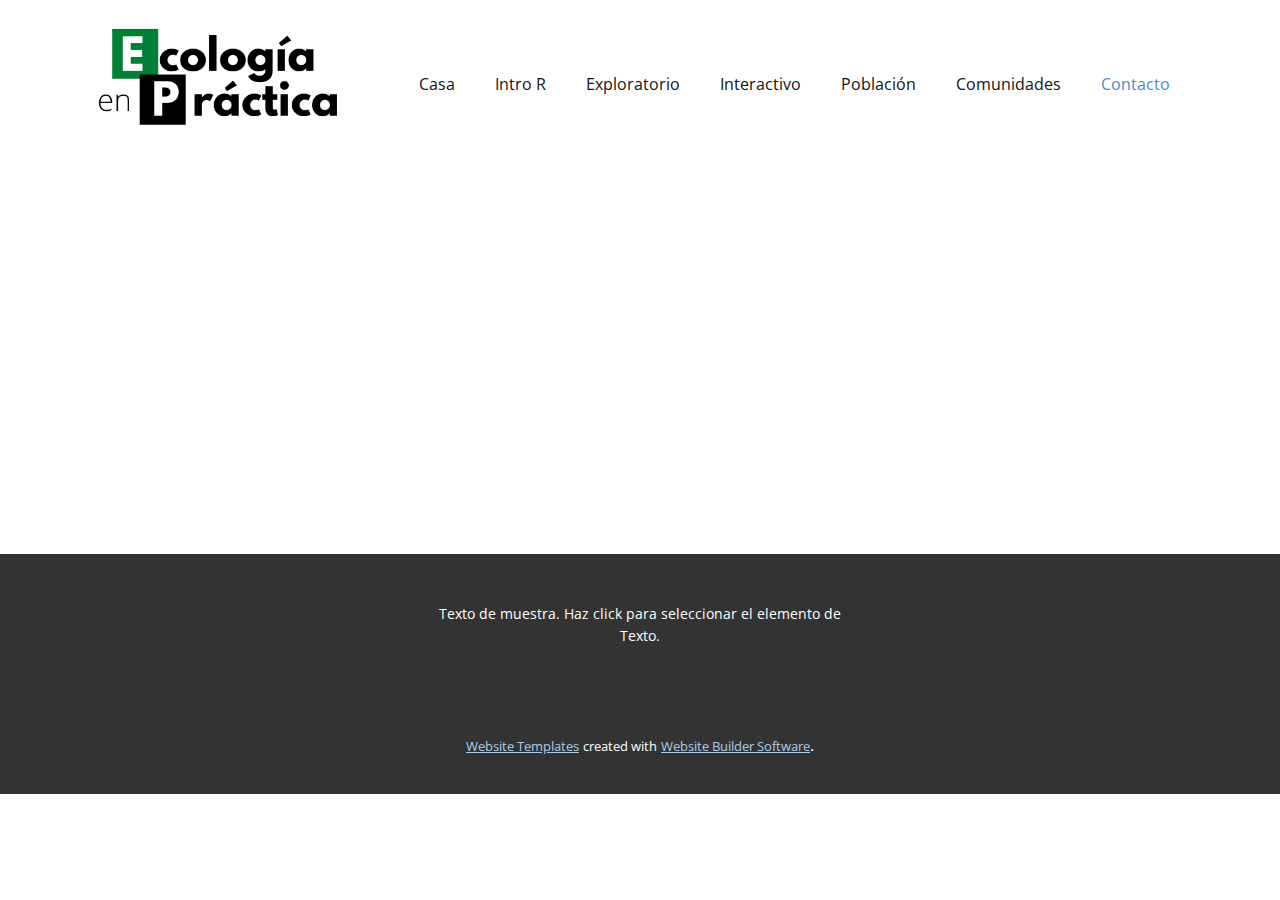
<file: Contacto.html>
<!DOCTYPE html>
<html style="font-size: 16px;" lang="es"><head>
    <meta name="viewport" content="width=device-width, initial-scale=1.0">
    <meta charset="utf-8">
    <meta name="keywords" content="">
    <meta name="description" content="">
    <title>Contacto</title>
    <link rel="stylesheet" href="nicepage.css" media="screen">
<link rel="stylesheet" href="Contacto.css" media="screen">
    <script class="u-script" type="text/javascript" src="jquery.js" defer=""></script>
    <script class="u-script" type="text/javascript" src="nicepage.js" defer=""></script>
    <meta name="generator" content="Nicepage 5.0.7, nicepage.com">
    <link id="u-theme-google-font" rel="stylesheet" href="https://fonts.googleapis.com/css?family=Roboto:100,100i,300,300i,400,400i,500,500i,700,700i,900,900i|Open+Sans:300,300i,400,400i,500,500i,600,600i,700,700i,800,800i">
    
    
    <script type="application/ld+json">{
		"@context": "http://schema.org",
		"@type": "Organization",
		"name": "",
		"logo": "images/EcologaenPrctica.png"
}</script>
    <meta name="theme-color" content="#478ac9">
    <meta property="og:title" content="Contacto">
    <meta property="og:type" content="website">
  </head>
  <body class="u-body u-xl-mode" data-lang="es"><header class="u-clearfix u-header u-header" id="sec-ff9e"><div class="u-clearfix u-sheet u-sheet-1">
        <nav class="u-menu u-menu-one-level u-offcanvas u-menu-1">
          <div class="menu-collapse" style="font-size: 1rem; letter-spacing: 0px;">
            <a class="u-button-style u-custom-left-right-menu-spacing u-custom-padding-bottom u-custom-top-bottom-menu-spacing u-nav-link u-text-active-palette-1-base u-text-hover-palette-2-base" href="#" data-lang-en="{&quot;content&quot;:&quot;<svg class=\&quot;u-svg-link\&quot; viewBox=\&quot;0 0 24 24\&quot;><use xmlns:xlink=\&quot;http://www.w3.org/1999/xlink\&quot; xlink:href=\&quot;#menu-hamburger\&quot;></use></svg><svg class=\&quot;u-svg-content\&quot; version=\&quot;1.1\&quot; id=\&quot;menu-hamburger\&quot; viewBox=\&quot;0 0 16 16\&quot; x=\&quot;0px\&quot; y=\&quot;0px\&quot; xmlns:xlink=\&quot;http://www.w3.org/1999/xlink\&quot; xmlns=\&quot;http://www.w3.org/2000/svg\&quot;>    <g>        <rect y=\&quot;1\&quot; width=\&quot;16\&quot; height=\&quot;2\&quot;></rect>        <rect y=\&quot;7\&quot; width=\&quot;16\&quot; height=\&quot;2\&quot;></rect>        <rect y=\&quot;13\&quot; width=\&quot;16\&quot; height=\&quot;2\&quot;></rect>    </g></svg>&quot;,&quot;href&quot;:&quot;#&quot;}">
              <svg class="u-svg-link" viewBox="0 0 24 24"><use xmlns:xlink="http://www.w3.org/1999/xlink" xlink:href="#menu-hamburger"></use></svg>
              <svg class="u-svg-content" version="1.1" id="menu-hamburger" viewBox="0 0 16 16" x="0px" y="0px" xmlns:xlink="http://www.w3.org/1999/xlink" xmlns="http://www.w3.org/2000/svg"><g><rect y="1" width="16" height="2"></rect><rect y="7" width="16" height="2"></rect><rect y="13" width="16" height="2"></rect>
</g></svg>
            </a>
          </div>
          <div class="u-custom-menu u-nav-container">
            <ul class="u-nav u-unstyled u-nav-1"><li class="u-nav-item"><a class="u-button-style u-nav-link u-text-active-palette-1-base u-text-hover-palette-2-base" href="Casa.html" data-lang-en="{&quot;content&quot;:&quot;Casa&quot;,&quot;href&quot;:&quot;Casa.html&quot;}" style="padding: 20px;">Casa</a>
</li><li class="u-nav-item"><a class="u-button-style u-nav-link u-text-active-palette-1-base u-text-hover-palette-2-base" href="Intro-R.html" target="_blank" data-lang-en="{&quot;content&quot;:&quot;Intro R&quot;}" style="padding: 20px;">Intro R</a>
</li><li class="u-nav-item"><a class="u-button-style u-nav-link u-text-active-palette-1-base u-text-hover-palette-2-base" href="Exploratorio.html" style="padding: 20px;">Exploratorio</a>
</li><li class="u-nav-item"><a class="u-button-style u-nav-link u-text-active-palette-1-base u-text-hover-palette-2-base" href="Interactivo.html" data-lang-en="{&quot;content&quot;:&quot;Interactivo&quot;,&quot;href&quot;:&quot;Interactivo.html&quot;}" style="padding: 20px;">Interactivo</a>
</li><li class="u-nav-item"><a class="u-button-style u-nav-link u-text-active-palette-1-base u-text-hover-palette-2-base" href="Población.html" style="padding: 20px;">Población</a>
</li><li class="u-nav-item"><a class="u-button-style u-nav-link u-text-active-palette-1-base u-text-hover-palette-2-base" href="Comunidades.html" style="padding: 20px;">Comunidades</a>
</li><li class="u-nav-item"><a class="u-button-style u-nav-link u-text-active-palette-1-base u-text-hover-palette-2-base" href="Contacto.html" target="_blank" data-lang-en="{&quot;content&quot;:&quot;Contacto&quot;,&quot;href&quot;:&quot;Contacto.html&quot;}" style="padding: 20px;">Contacto</a>
</li></ul>
          </div>
          <div class="u-custom-menu u-nav-container-collapse">
            <div class="u-black u-container-style u-inner-container-layout u-opacity u-opacity-95 u-sidenav">
              <div class="u-inner-container-layout u-sidenav-overflow">
                <div class="u-menu-close"></div>
                <ul class="u-align-center u-nav u-popupmenu-items u-unstyled u-nav-2"><li class="u-nav-item"><a class="u-button-style u-nav-link" href="Casa.html" data-lang-en="{&quot;content&quot;:&quot;Casa&quot;,&quot;href&quot;:&quot;Casa.html&quot;}">Casa</a>
</li><li class="u-nav-item"><a class="u-button-style u-nav-link" href="Intro-R.html" target="_blank" data-lang-en="{&quot;content&quot;:&quot;Intro R&quot;}">Intro R</a>
</li><li class="u-nav-item"><a class="u-button-style u-nav-link" href="Exploratorio.html">Exploratorio</a>
</li><li class="u-nav-item"><a class="u-button-style u-nav-link" href="Interactivo.html" data-lang-en="{&quot;content&quot;:&quot;Interactivo&quot;,&quot;href&quot;:&quot;Interactivo.html&quot;}">Interactivo</a>
</li><li class="u-nav-item"><a class="u-button-style u-nav-link" href="Población.html">Población</a>
</li><li class="u-nav-item"><a class="u-button-style u-nav-link" href="Comunidades.html">Comunidades</a>
</li><li class="u-nav-item"><a class="u-button-style u-nav-link" href="Contacto.html" target="_blank" data-lang-en="{&quot;content&quot;:&quot;Contacto&quot;,&quot;href&quot;:&quot;Contacto.html&quot;}">Contacto</a>
</li></ul>
              </div>
            </div>
            <div class="u-black u-menu-overlay u-opacity u-opacity-70"></div>
          </div>
        </nav>
        <a href="https://nicepage.best" class="u-image u-logo u-image-1" data-image-width="497" data-image-height="197">
          <img src="images/EcologaenPrctica.png" class="u-logo-image u-logo-image-1">
        </a>
      </div></header>
    <section class="u-clearfix u-section-1" id="sec-3292">
      <div class="u-clearfix u-sheet u-sheet-1"></div>
    </section>
    
    
    <footer class="u-align-center u-clearfix u-footer u-grey-80 u-footer" id="sec-51b4"><div class="u-clearfix u-sheet u-sheet-1">
        <p class="u-small-text u-text u-text-variant u-text-1" data-lang-en="Texto de muestra. Haz click para seleccionar el elemento de Texto.">Texto de muestra. Haz click para seleccionar el elemento de Texto.</p>
      </div></footer>
    <section class="u-backlink u-clearfix u-grey-80">
      <a class="u-link" href="https://nicepage.com/website-templates" target="_blank">
        <span>Website Templates</span>
      </a>
      <p class="u-text">
        <span>created with</span>
      </p>
      <a class="u-link" href="" target="_blank">
        <span>Website Builder Software</span>
      </a>. 
    </section>
  
</body></html>
</file>
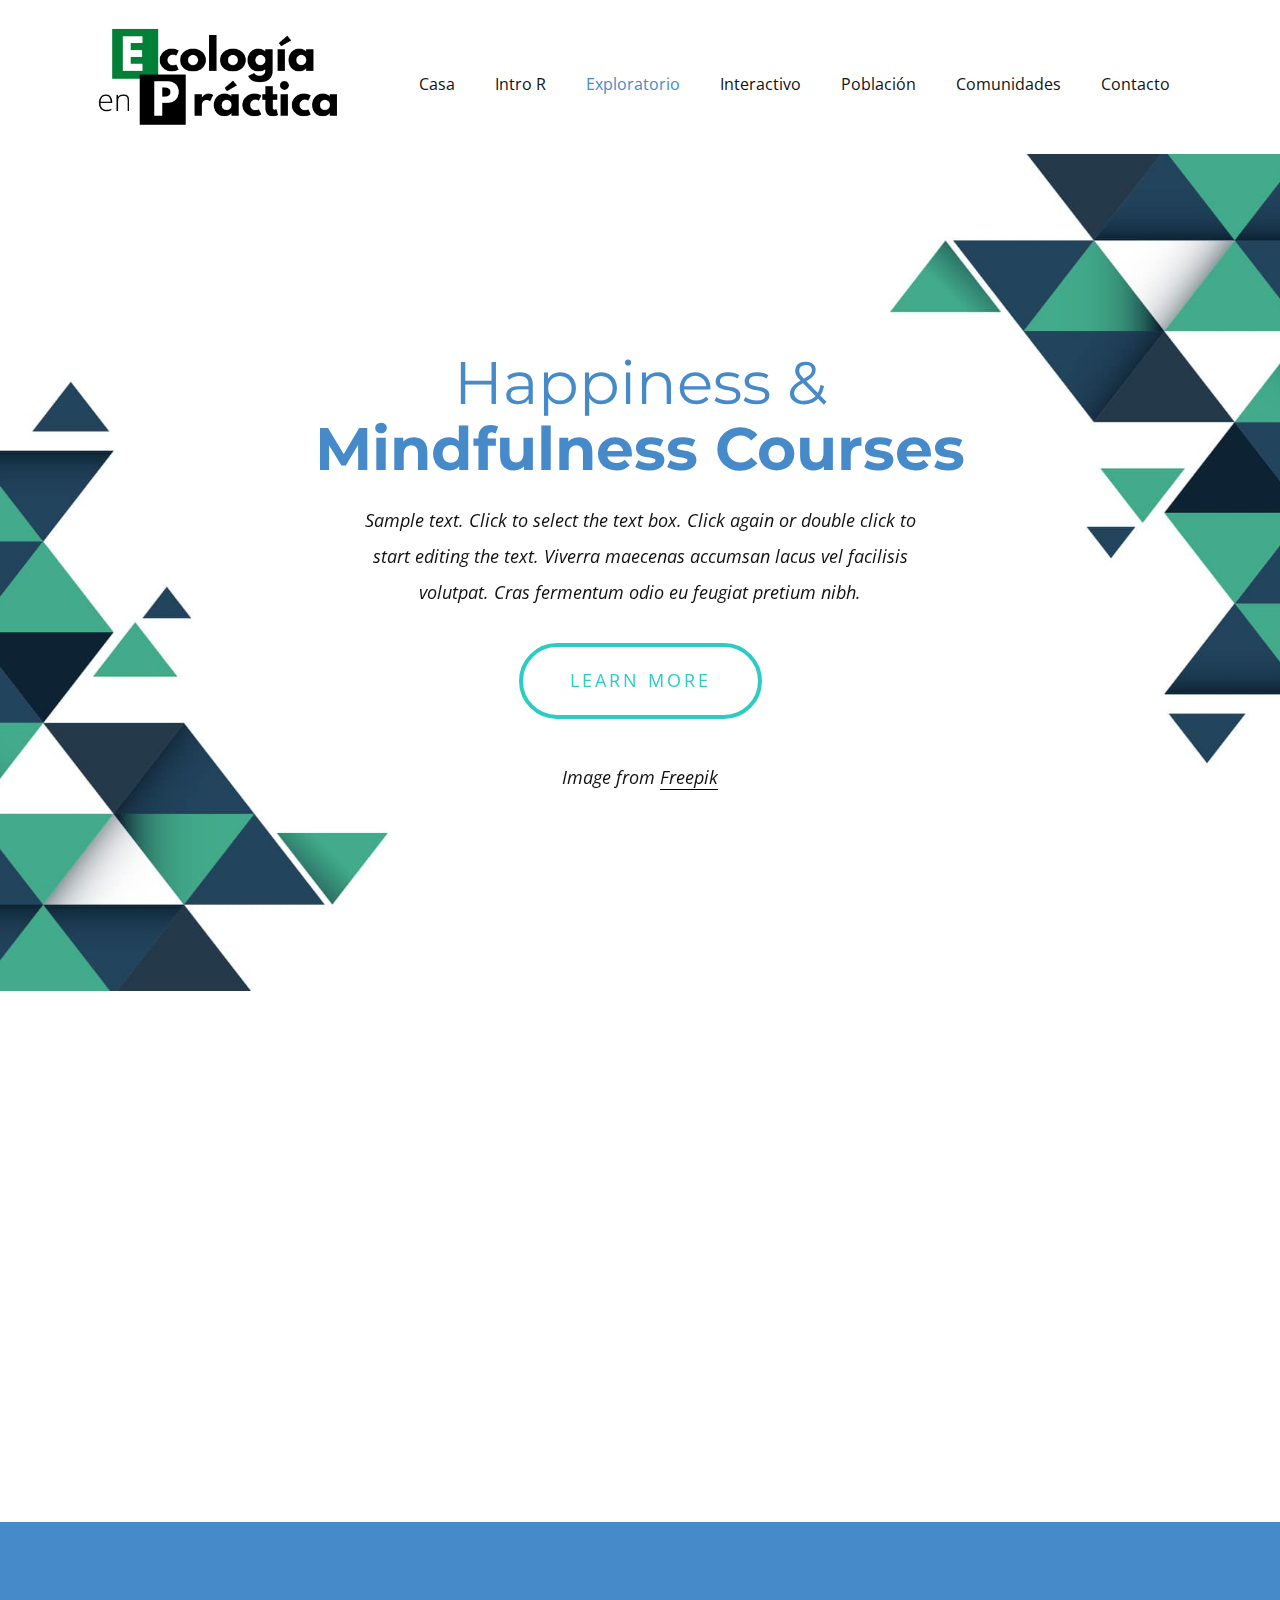
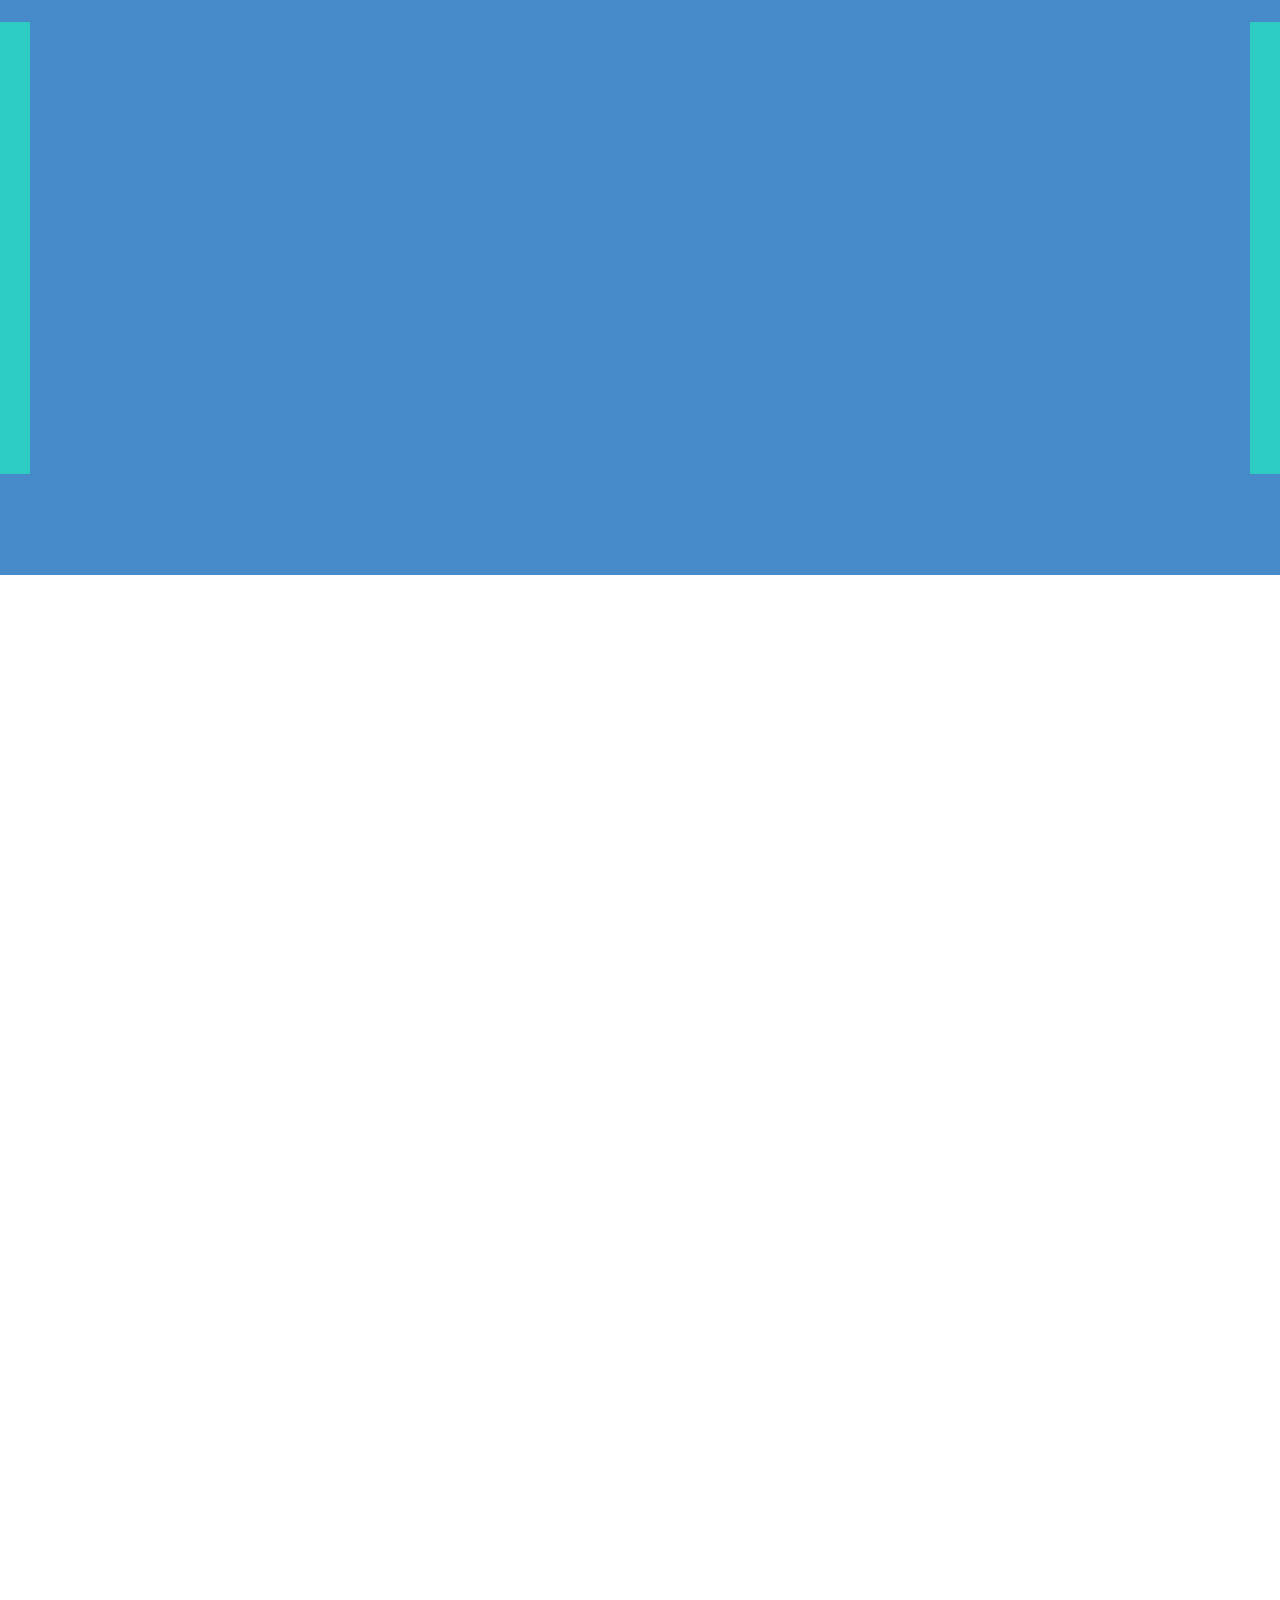
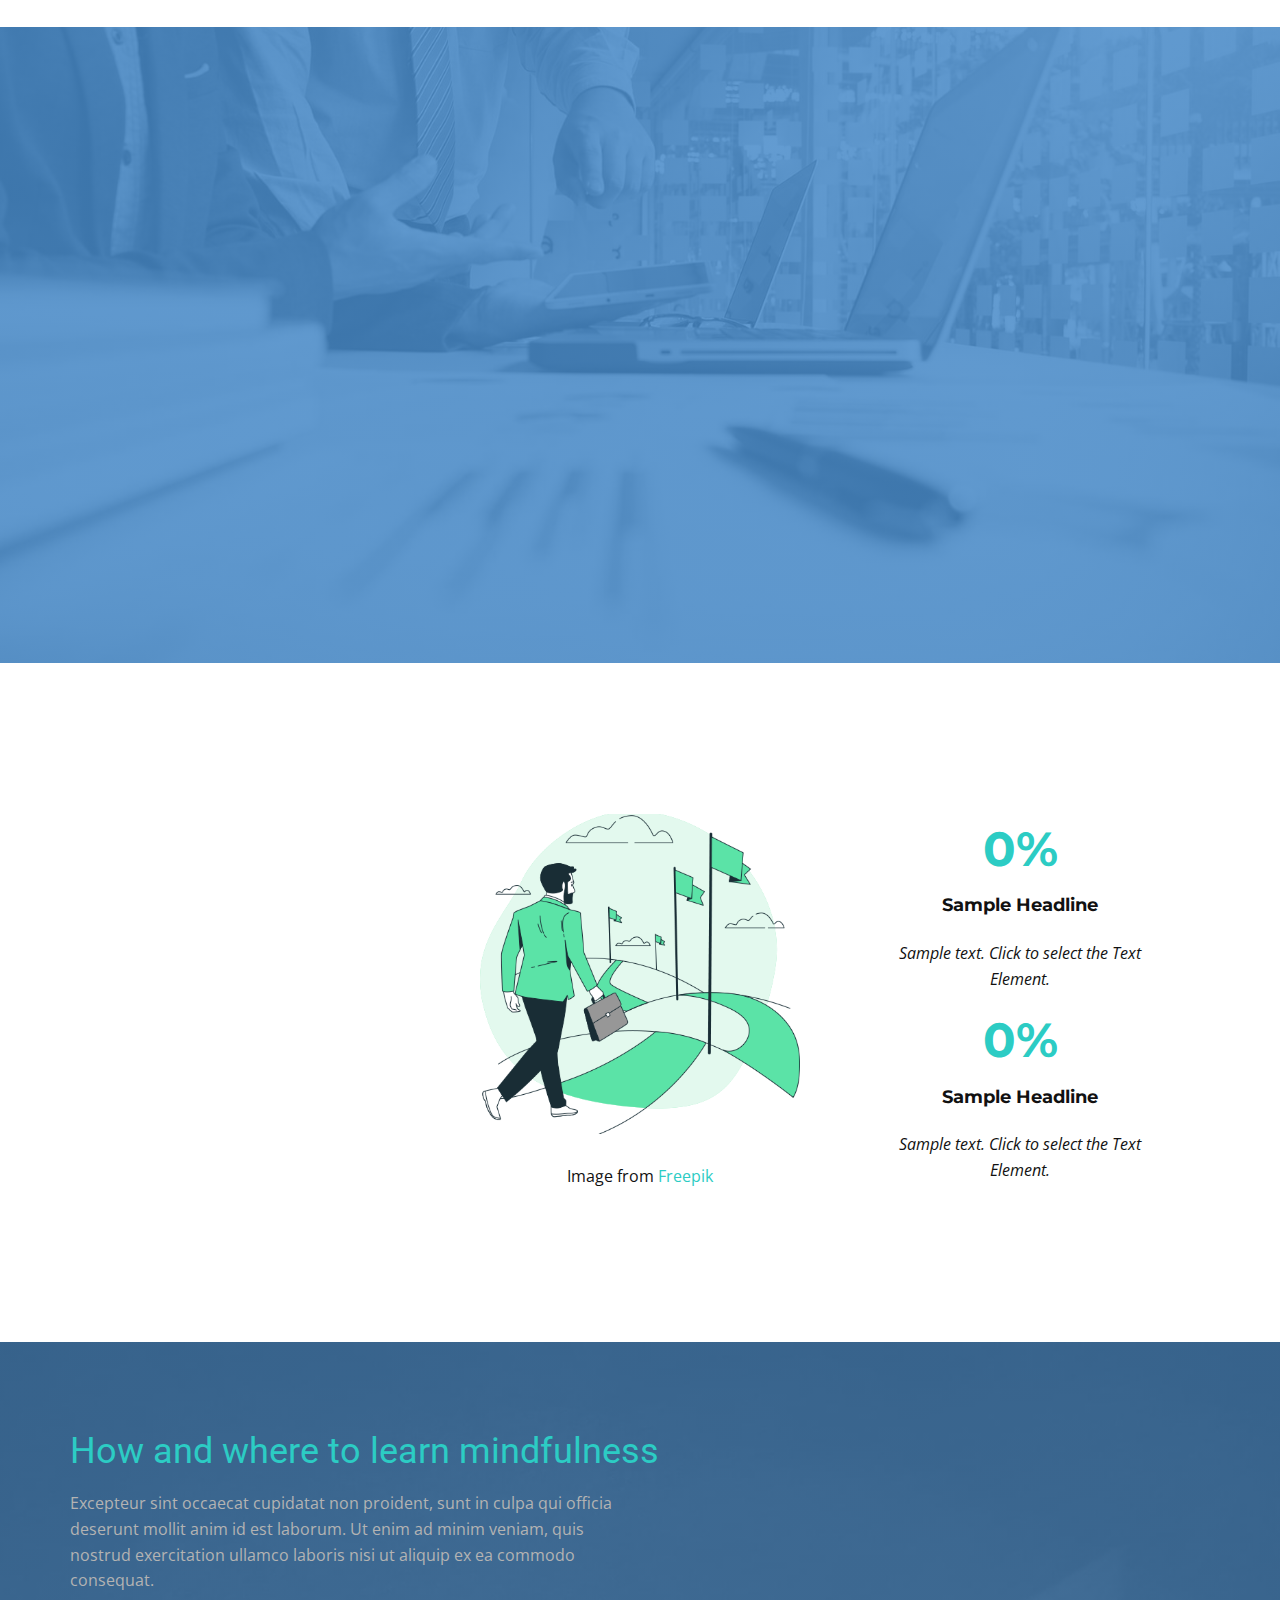
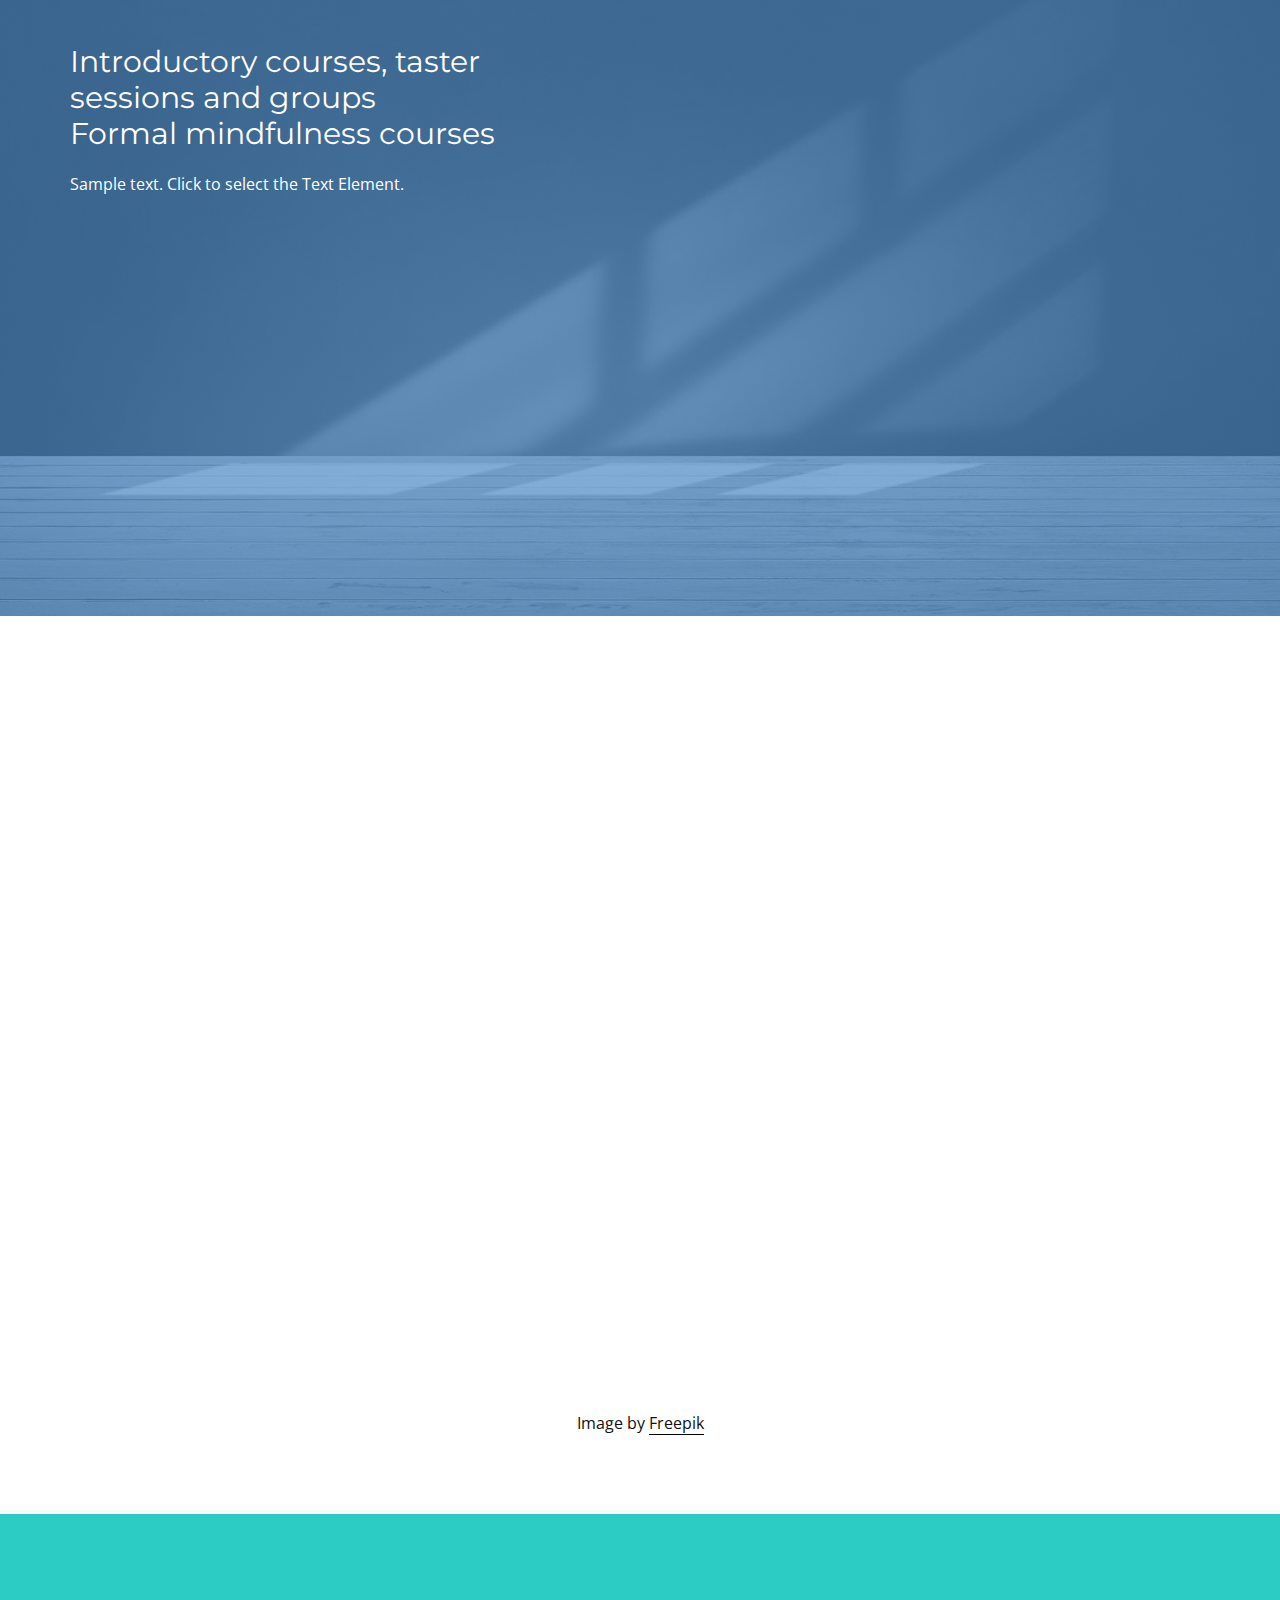
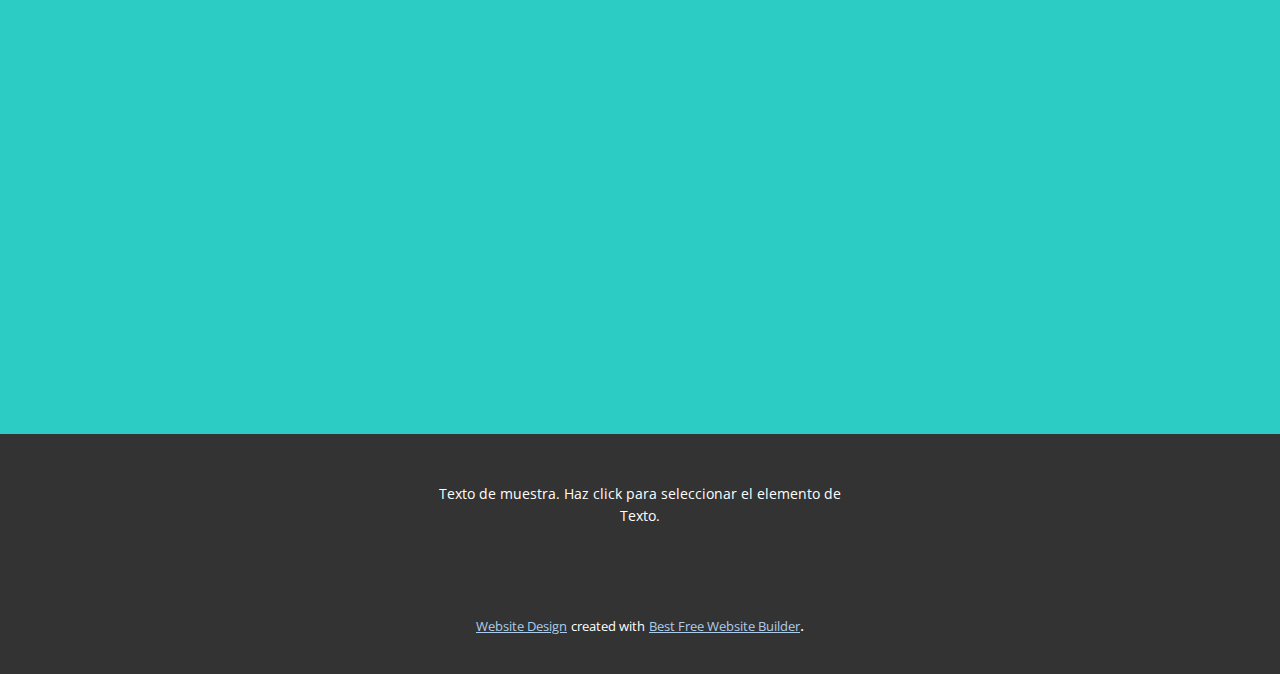
<file: Exploratorio.html>
<!DOCTYPE html>
<html style="font-size: 16px;" lang="es"><head>
    <meta name="viewport" content="width=device-width, initial-scale=1.0">
    <meta charset="utf-8">
    <meta name="keywords" content="​Happiness &amp;amp; Mindfulness Courses, Welcome Message, Benefits of working with us​, 01, 02, 03, 04, 05, 06, ​How Coaching Works, ​How and where to learn mindfulness, Meet The Team
Our Professionals, ​Start using Our App for free">
    <meta name="description" content="">
    <title>Exploratorio</title>
    <link rel="stylesheet" href="nicepage.css" media="screen">
<link rel="stylesheet" href="Exploratorio.css" media="screen">
    <script class="u-script" type="text/javascript" src="jquery.js" defer=""></script>
    <script class="u-script" type="text/javascript" src="nicepage.js" defer=""></script>
    <meta name="generator" content="Nicepage 5.0.7, nicepage.com">
    <meta name="referrer" content="origin">
    <link id="u-theme-google-font" rel="stylesheet" href="https://fonts.googleapis.com/css?family=Roboto:100,100i,300,300i,400,400i,500,500i,700,700i,900,900i|Open+Sans:300,300i,400,400i,500,500i,600,600i,700,700i,800,800i">
    <link id="u-page-google-font" rel="stylesheet" href="https://fonts.googleapis.com/css?family=Montserrat:100,100i,200,200i,300,300i,400,400i,500,500i,600,600i,700,700i,800,800i,900,900i|Montserrat:100,100i,200,200i,300,300i,400,400i,500,500i,600,600i,700,700i,800,800i,900,900i|Lato:100,100i,300,300i,400,400i,700,700i,900,900i">
    
    
    
    
    
    
    
    
    
    
    <script type="application/ld+json">{
		"@context": "http://schema.org",
		"@type": "Organization",
		"name": "",
		"logo": "images/EcologaenPrctica.png"
}</script>
    <meta name="theme-color" content="#478ac9">
    <meta property="og:title" content="Exploratorio">
    <meta property="og:type" content="website">
  </head>
  <body class="u-body u-xl-mode" data-lang="es"><header class="u-clearfix u-header u-header" id="sec-ff9e"><div class="u-clearfix u-sheet u-sheet-1">
        <nav class="u-menu u-menu-one-level u-offcanvas u-menu-1">
          <div class="menu-collapse" style="font-size: 1rem; letter-spacing: 0px;">
            <a class="u-button-style u-custom-left-right-menu-spacing u-custom-padding-bottom u-custom-top-bottom-menu-spacing u-nav-link u-text-active-palette-1-base u-text-hover-palette-2-base" href="#" data-lang-en="{&quot;content&quot;:&quot;<svg class=\&quot;u-svg-link\&quot; viewBox=\&quot;0 0 24 24\&quot;><use xmlns:xlink=\&quot;http://www.w3.org/1999/xlink\&quot; xlink:href=\&quot;#menu-hamburger\&quot;></use></svg><svg class=\&quot;u-svg-content\&quot; version=\&quot;1.1\&quot; id=\&quot;menu-hamburger\&quot; viewBox=\&quot;0 0 16 16\&quot; x=\&quot;0px\&quot; y=\&quot;0px\&quot; xmlns:xlink=\&quot;http://www.w3.org/1999/xlink\&quot; xmlns=\&quot;http://www.w3.org/2000/svg\&quot;>    <g>        <rect y=\&quot;1\&quot; width=\&quot;16\&quot; height=\&quot;2\&quot;></rect>        <rect y=\&quot;7\&quot; width=\&quot;16\&quot; height=\&quot;2\&quot;></rect>        <rect y=\&quot;13\&quot; width=\&quot;16\&quot; height=\&quot;2\&quot;></rect>    </g></svg>&quot;,&quot;href&quot;:&quot;#&quot;}">
              <svg class="u-svg-link" viewBox="0 0 24 24"><use xmlns:xlink="http://www.w3.org/1999/xlink" xlink:href="#menu-hamburger"></use></svg>
              <svg class="u-svg-content" version="1.1" id="menu-hamburger" viewBox="0 0 16 16" x="0px" y="0px" xmlns:xlink="http://www.w3.org/1999/xlink" xmlns="http://www.w3.org/2000/svg"><g><rect y="1" width="16" height="2"></rect><rect y="7" width="16" height="2"></rect><rect y="13" width="16" height="2"></rect>
</g></svg>
            </a>
          </div>
          <div class="u-custom-menu u-nav-container">
            <ul class="u-nav u-unstyled u-nav-1"><li class="u-nav-item"><a class="u-button-style u-nav-link u-text-active-palette-1-base u-text-hover-palette-2-base" href="Casa.html" data-lang-en="{&quot;content&quot;:&quot;Casa&quot;,&quot;href&quot;:&quot;Casa.html&quot;}" style="padding: 20px;">Casa</a>
</li><li class="u-nav-item"><a class="u-button-style u-nav-link u-text-active-palette-1-base u-text-hover-palette-2-base" href="Intro-R.html" target="_blank" data-lang-en="{&quot;content&quot;:&quot;Intro R&quot;}" style="padding: 20px;">Intro R</a>
</li><li class="u-nav-item"><a class="u-button-style u-nav-link u-text-active-palette-1-base u-text-hover-palette-2-base" href="Exploratorio.html" style="padding: 20px;">Exploratorio</a>
</li><li class="u-nav-item"><a class="u-button-style u-nav-link u-text-active-palette-1-base u-text-hover-palette-2-base" href="Interactivo.html" data-lang-en="{&quot;content&quot;:&quot;Interactivo&quot;,&quot;href&quot;:&quot;Interactivo.html&quot;}" style="padding: 20px;">Interactivo</a>
</li><li class="u-nav-item"><a class="u-button-style u-nav-link u-text-active-palette-1-base u-text-hover-palette-2-base" href="Población.html" style="padding: 20px;">Población</a>
</li><li class="u-nav-item"><a class="u-button-style u-nav-link u-text-active-palette-1-base u-text-hover-palette-2-base" href="Comunidades.html" style="padding: 20px;">Comunidades</a>
</li><li class="u-nav-item"><a class="u-button-style u-nav-link u-text-active-palette-1-base u-text-hover-palette-2-base" href="Contacto.html" target="_blank" data-lang-en="{&quot;content&quot;:&quot;Contacto&quot;,&quot;href&quot;:&quot;Contacto.html&quot;}" style="padding: 20px;">Contacto</a>
</li></ul>
          </div>
          <div class="u-custom-menu u-nav-container-collapse">
            <div class="u-black u-container-style u-inner-container-layout u-opacity u-opacity-95 u-sidenav">
              <div class="u-inner-container-layout u-sidenav-overflow">
                <div class="u-menu-close"></div>
                <ul class="u-align-center u-nav u-popupmenu-items u-unstyled u-nav-2"><li class="u-nav-item"><a class="u-button-style u-nav-link" href="Casa.html" data-lang-en="{&quot;content&quot;:&quot;Casa&quot;,&quot;href&quot;:&quot;Casa.html&quot;}">Casa</a>
</li><li class="u-nav-item"><a class="u-button-style u-nav-link" href="Intro-R.html" target="_blank" data-lang-en="{&quot;content&quot;:&quot;Intro R&quot;}">Intro R</a>
</li><li class="u-nav-item"><a class="u-button-style u-nav-link" href="Exploratorio.html">Exploratorio</a>
</li><li class="u-nav-item"><a class="u-button-style u-nav-link" href="Interactivo.html" data-lang-en="{&quot;content&quot;:&quot;Interactivo&quot;,&quot;href&quot;:&quot;Interactivo.html&quot;}">Interactivo</a>
</li><li class="u-nav-item"><a class="u-button-style u-nav-link" href="Población.html">Población</a>
</li><li class="u-nav-item"><a class="u-button-style u-nav-link" href="Comunidades.html">Comunidades</a>
</li><li class="u-nav-item"><a class="u-button-style u-nav-link" href="Contacto.html" target="_blank" data-lang-en="{&quot;content&quot;:&quot;Contacto&quot;,&quot;href&quot;:&quot;Contacto.html&quot;}">Contacto</a>
</li></ul>
              </div>
            </div>
            <div class="u-black u-menu-overlay u-opacity u-opacity-70"></div>
          </div>
        </nav>
        <a href="https://nicepage.best" class="u-image u-logo u-image-1" data-image-width="497" data-image-height="197">
          <img src="images/EcologaenPrctica.png" class="u-logo-image u-logo-image-1">
        </a>
      </div></header> 
    <section class="u-align-center u-clearfix u-image u-section-1" id="sec-edee" data-image-width="1980" data-image-height="1134">
      <div class="u-clearfix u-sheet u-valign-middle u-sheet-1">
        <h1 class="u-text u-text-palette-1-base u-text-1" data-animation-name="customAnimationIn" data-animation-duration="1500" data-animation-delay="0" data-lang-en="​Happiness &amp;amp; <span style=&quot;font-weight: 700;&quot;>Mindfulness Courses</span>"> Happiness &amp; <span style="font-weight: 700;">Mindfulness Courses</span>
        </h1>
        <p class="u-text u-text-2" data-animation-name="customAnimationIn" data-animation-duration="1500" data-animation-delay="500" data-lang-en="Sample text. Click to select the text box. Click again or double click to start editing the text.&amp;nbsp;Viverra maecenas accumsan lacus vel <span class=&quot;u-text-grey-30&quot;>​</span>facilisis volutpat. Cras fermentum odio eu feugiat pretium nibh.">Sample text. Click to select the text box. Click again or double click to start editing the text.&nbsp;Viverra maecenas accumsan lacus vel <span class="u-text-grey-30"></span>facilisis volutpat. Cras fermentum odio eu feugiat pretium nibh.
        </p>
        <a href="https://www.residentialarchitect.com/awards/residential-architect-design-awards/" class="u-active-palette-4-base u-border-4 u-border-active-palette-4-base u-border-hover-palette-4-base u-border-palette-4-base u-btn u-btn-round u-button-style u-hover-palette-4-base u-radius-50 u-text-active-white u-text-hover-white u-btn-1" target="_blank" data-animation-name="customAnimationIn" data-animation-duration="1750" data-animation-delay="500" data-lang-en="{&quot;content&quot;:&quot;learn more&quot;,&quot;href&quot;:&quot;https://www.residentialarchitect.com/awards/residential-architect-design-awards/&quot;}">learn more</a>
        <p class="u-text u-text-3" data-animation-name="customAnimationIn" data-animation-duration="1500" data-animation-delay="500" data-lang-en="Image from <a href=&quot;https://www.freepik.com/free-vector/geometrical-abstract-background_4239945.htm&quot; class=&quot;u-active-none u-border-1 u-border-active-grey-75 u-border-black u-border-hover-grey-75 u-border-no-left u-border-no-right u-border-no-top u-bottom-left-radius-0 u-bottom-right-radius-0 u-btn u-button-link u-button-style u-hover-none u-none u-radius-0 u-text-active-grey-75 u-text-body-color u-text-hover-grey-75 u-top-left-radius-0 u-top-right-radius-0 u-btn-2&quot; target=&quot;_blank&quot; style=&quot;background-image: none; font-style: italic; padding-top: 0; padding-bottom: 0; padding-left: 0; padding-right: 0&quot;>Freepik</a>">Image from <a href="https://www.freepik.com/free-vector/geometrical-abstract-background_4239945.htm" class="u-active-none u-border-1 u-border-active-grey-75 u-border-black u-border-hover-grey-75 u-border-no-left u-border-no-right u-border-no-top u-bottom-left-radius-0 u-bottom-right-radius-0 u-btn u-button-link u-button-style u-hover-none u-none u-radius-0 u-text-active-grey-75 u-text-body-color u-text-hover-grey-75 u-top-left-radius-0 u-top-right-radius-0 u-btn-2" target="_blank" data-lang-en="{&quot;content&quot;:&quot;Freepik&quot;,&quot;href&quot;:&quot;https://www.freepik.com/free-vector/geometrical-abstract-background_4239945.htm&quot;}">Freepik</a>
        </p>
      </div>
    </section>
    <section class="u-align-center u-clearfix u-white u-section-2" id="carousel_221c">
      <div class="u-clearfix u-sheet u-sheet-1">
        <div class="u-expanded-width u-list u-list-1">
          <div class="u-repeater u-repeater-1">
            <div class="u-align-center u-container-style u-custom-border u-custom-item u-list-item u-palette-1-base u-radius-20 u-repeater-item u-shape-round u-list-item-1" data-animation-name="customAnimationIn" data-animation-duration="1500">
              <div class="u-container-layout u-similar-container u-valign-top u-container-layout-1"><span class="u-icon u-icon-rounded u-radius-20 u-text-palette-4-base u-white u-icon-1" data-animation-name="" data-animation-duration="0" data-animation-delay="0" data-animation-direction=""><svg class="u-svg-link" preserveAspectRatio="xMidYMin slice" viewBox="0 0 512 512" style=""><use xmlns:xlink="http://www.w3.org/1999/xlink" xlink:href="#svg-2e2d"></use></svg><svg class="u-svg-content" viewBox="0 0 512 512" id="svg-2e2d"><g><path d="m193.29 395.63c-42.64 0-77.33-34.69-77.33-77.33v-25.59c-62.506-3.875-116.177 46.692-115.959 109.34 0 60.4 49.14 109.53 109.53 109.53 62.65.217 113.214-53.436 109.34-115.95z"></path><path d="m262.94 146.56h-69.65c-26.1 0-47.33 21.24-47.33 47.33-.042 16.556.03 110.208 0 124.41 0 26.09 21.23 47.33 47.33 47.33 14.916-.029 107.366.021 124.4 0 26.1 0 47.33-21.24 47.33-47.33v-68.81h-102.08z"></path><path d="m292.94.42v219.07h219.06v-219.07z"></path>
</g></svg>
            
            
          </span>
                <h4 class="u-align-center u-custom-font u-font-montserrat u-text u-text-default u-text-1" data-lang-en="​Visualize it"> Visualize it</h4>
                <p class="u-align-center u-text u-text-2" data-lang-en="Sample text. Click to select the text box. Click again or double click to start editing the text.">Sample text. Click to select the text box. Click again or double click to start editing the text.</p><span class="u-custom-item u-file-icon u-icon u-text-palette-4-base u-icon-2"><img src="images/271226-52045be9.png" alt=""></span>
              </div>
            </div>
            <div class="u-container-style u-custom-border u-custom-item u-list-item u-palette-4-base u-radius-20 u-repeater-item u-shape-round u-list-item-2" data-animation-name="customAnimationIn" data-animation-duration="1500" data-animation-delay="250">
              <div class="u-container-layout u-similar-container u-valign-top u-container-layout-2"><span class="u-icon u-icon-rounded u-radius-20 u-text-palette-4-base u-white u-icon-3"><svg class="u-svg-link" preserveAspectRatio="xMidYMin slice" viewBox="0 0 512.001 512.001" style=""><use xmlns:xlink="http://www.w3.org/1999/xlink" xlink:href="#svg-38fc"></use></svg><svg class="u-svg-content" viewBox="0 0 512.001 512.001" x="0px" y="0px" id="svg-38fc" style="enable-background:new 0 0 512.001 512.001;"><g><g><path d="M502.979,317.996L230.502,199.598c26.679-30.977,43.37-68.952,48.104-109.598h16.395c8.284,0,15-6.716,15-15V15    c0-8.284-6.716-15-15-15h-60c-8.284,0-15,6.716-15,15v60c0,8.284,6.716,15,15,15h13.362    c-5.335,38.976-23.597,74.898-52.382,102.447c-29.08,27.831-66.261,44.536-105.98,47.907v-9.265c0-8.284-6.716-15-15-15h-60    c-8.284,0-15,6.716-15,15v60c0,8.284,6.716,15,15,15h60c8.284,0,15-6.716,15-15v-20.631    c39.772-2.876,77.462-17.167,109.042-41.233l118.953,273.754c2.391,5.5,7.81,9.022,13.753,9.022c0.283,0,0.567-0.008,0.853-0.024    c6.272-0.355,11.659-4.582,13.496-10.589l27.229-89.03c5.725-18.716,20.315-33.307,39.03-39.031l89.03-27.229    c6.008-1.837,10.234-7.224,10.589-13.497C512.332,326.329,508.741,320.5,502.979,317.996z"></path>
</g>
</g></svg>
            
            
          </span>
                <h4 class="u-align-center u-custom-font u-font-montserrat u-text u-text-default u-text-3" data-lang-en="​Create it"> Create it</h4>
                <p class="u-align-center u-text u-text-4" data-lang-en="Sample text. Click to select the text box. Click again or double click to start editing the text.">Sample text. Click to select the text box. Click again or double click to start editing the text.</p><span class="u-custom-item u-file-icon u-icon u-text-white u-icon-4"><img src="images/271226-38b67041.png" alt=""></span>
              </div>
            </div>
            <div class="u-align-center u-container-style u-custom-border u-custom-item u-list-item u-palette-1-base u-radius-20 u-repeater-item u-shape-round u-list-item-3" data-animation-name="customAnimationIn" data-animation-duration="1500" data-animation-delay="500">
              <div class="u-container-layout u-similar-container u-valign-top u-container-layout-3"><span class="u-file-icon u-icon u-icon-rounded u-radius-20 u-text-palette-4-base u-white u-icon-5" data-animation-name="" data-animation-duration="0" data-animation-delay="0" data-animation-direction=""><img src="images/5680207-022cde27.png" alt=""></span>
                <h4 class="u-align-center u-custom-font u-font-montserrat u-text u-text-default u-text-5" data-lang-en="​Grow it"> Grow it</h4>
                <p class="u-align-center u-text u-text-6" data-lang-en="Sample text. Click to select the text box. Click again or double click to start editing the text.">Sample text. Click to select the text box. Click again or double click to start editing the text.</p><span class="u-custom-item u-file-icon u-icon u-text-palette-4-base u-icon-6"><img src="images/271226-52045be9.png" alt=""></span>
              </div>
            </div>
          </div>
        </div>
      </div>
    </section>
    <section class="u-clearfix u-palette-1-base u-valign-middle u-section-3" id="carousel_3df5">
      <div class="u-align-center u-container-style u-expanded-width u-group u-shape-rectangle u-group-1">
        <div class="u-container-layout u-container-layout-1">
          <h2 class="u-text u-text-1" data-animation-name="customAnimationIn" data-animation-duration="1500" data-animation-delay="500" data-lang-en="Welcome Message">Welcome Message</h2>
          <p class="u-text u-text-2" data-animation-name="customAnimationIn" data-animation-duration="1500" data-lang-en="Amet luctus venenatis lectus magna fringilla urna porttitor rhoncus dolor. A lacus vestibulum sed arcu non. Dolor magna eget est lorem ipsum dolor sit amet consectetur. Mauris pellentesque pulvinar pellentesque habitant morbi tristique senectus. Nec feugiat nisl pretium fusce id. Justo laoreet sit amet cursus sit amet. Porta non pulvinar neque laoreet suspendisse interdum consectetur libero.">Amet luctus venenatis lectus magna fringilla urna porttitor rhoncus dolor. A lacus vestibulum sed arcu non. Dolor magna eget est lorem ipsum dolor sit amet consectetur. Mauris pellentesque pulvinar pellentesque habitant morbi tristique senectus. Nec feugiat nisl pretium fusce id. Justo laoreet sit amet cursus sit amet. Porta non pulvinar neque laoreet suspendisse interdum consectetur libero.</p>
          <div class="u-palette-4-base u-shape u-shape-rectangle u-shape-1"></div>
          <div class="u-palette-4-base u-shape u-shape-rectangle u-shape-2"></div>
          <a href="https://nicepage.best" class="u-active-white u-border-4 u-border-active-white u-border-hover-white u-border-palette-4-base u-btn u-btn-round u-button-style u-hover-white u-palette-4-base u-radius-50 u-text-active-palette-1-base u-text-hover-palette-1-base u-btn-1" data-animation-name="customAnimationIn" data-animation-duration="1500" data-animation-delay="500" data-lang-en="{&quot;content&quot;:&quot;Learn More&quot;,&quot;href&quot;:&quot;https://nicepage.best&quot;}">Learn More</a>
        </div>
      </div>
    </section>
    <section class="u-align-center-lg u-align-center-md u-align-center-xl u-align-center-xs u-align-right-sm u-clearfix u-section-4" id="carousel_b4b8">
      <div class="u-clearfix u-sheet u-valign-middle u-sheet-1">
        <h2 class="u-text u-text-palette-4-base u-text-1" data-animation-name="customAnimationIn" data-animation-duration="1750" data-animation-delay="500" data-lang-en="Benefits of working with us​">Benefits of working with us </h2>
        <div class="u-expanded-width u-list u-list-1">
          <div class="u-repeater u-repeater-1">
            <div class="u-align-center u-container-style u-custom-item u-list-item u-radius-20 u-repeater-item u-shape-round u-white u-list-item-1" data-animation-name="customAnimationIn" data-animation-duration="1500" data-animation-delay="500">
              <div class="u-container-layout u-similar-container u-container-layout-1">
                <h2 class="u-custom-font u-custom-item u-font-lato u-text u-text-palette-1-base u-text-2" data-lang-en="01">01</h2>
                <h4 class="u-custom-font u-custom-item u-font-montserrat u-text u-text-palette-1-base u-text-3" data-lang-en="Hight Quality">Hight Quality</h4>
                <p class="u-custom-item u-text u-text-grey-50 u-text-4" data-lang-en="Vitae suscipit tellus mauris a diam maecenas sed enim ut. Mauris augue neque gravida in fermentum. Praesent semper feugiat nibh sed pulvinar proin id venenatis.">Vitae suscipit tellus mauris a diam maecenas sed enim ut. Mauris augue neque gravida in fermentum. Praesent semper feugiat nibh sed pulvinar proin id venenatis.</p>
              </div>
            </div>
            <div class="u-align-center u-container-style u-custom-item u-list-item u-palette-4-base u-radius-20 u-repeater-item u-shape-round u-list-item-2" data-animation-name="customAnimationIn" data-animation-duration="1500">
              <div class="u-container-layout u-similar-container u-container-layout-2">
                <h2 class="u-custom-font u-custom-item u-font-lato u-text u-text-5" data-lang-en="02">02</h2>
                <h4 class="u-custom-font u-custom-item u-font-montserrat u-text u-text-6" data-lang-en="Creative Team">Creative Team</h4>
                <p class="u-custom-item u-text u-text-7" data-lang-en="Vitae suscipit tellus mauris a diam maecenas sed enim ut. Mauris augue neque gravida in fermentum. Praesent semper feugiat nibh sed pulvinar proin id venenatis.">Vitae suscipit tellus mauris a diam maecenas sed enim ut. Mauris augue neque gravida in fermentum. Praesent semper feugiat nibh sed pulvinar proin id venenatis.</p>
              </div>
            </div>
            <div class="u-align-center u-container-style u-custom-item u-list-item u-radius-20 u-repeater-item u-shape-round u-white u-list-item-3" data-animation-name="customAnimationIn" data-animation-duration="1500" data-animation-delay="500">
              <div class="u-container-layout u-similar-container u-container-layout-3">
                <h2 class="u-custom-font u-custom-item u-font-lato u-text u-text-palette-1-base u-text-8" data-lang-en="03">03</h2>
                <h4 class="u-custom-font u-custom-item u-font-montserrat u-text u-text-palette-1-base u-text-9" data-lang-en="Amazing Results">Amazing Results</h4>
                <p class="u-custom-item u-text u-text-grey-50 u-text-10" data-lang-en="Vitae suscipit tellus mauris a diam maecenas sed enim ut. Mauris augue neque gravida in fermentum. Praesent semper feugiat nibh sed pulvinar proin id venenatis.">Vitae suscipit tellus mauris a diam maecenas sed enim ut. Mauris augue neque gravida in fermentum. Praesent semper feugiat nibh sed pulvinar proin id venenatis.</p>
              </div>
            </div>
            <div class="u-align-center u-container-style u-custom-item u-list-item u-palette-1-base u-radius-20 u-repeater-item u-shape-round u-list-item-4" data-animation-name="customAnimationIn" data-animation-duration="1500" data-animation-delay="500">
              <div class="u-container-layout u-similar-container u-container-layout-4">
                <h2 class="u-custom-font u-custom-item u-font-lato u-text u-text-11" data-lang-en="04">04</h2>
                <h4 class="u-custom-font u-custom-item u-font-montserrat u-text u-text-12" data-lang-en="Best Pricing">Best Pricing</h4>
                <p class="u-custom-item u-text u-text-13" data-lang-en="Vitae suscipit tellus mauris a diam maecenas sed enim ut. Mauris augue neque gravida in fermentum. Praesent semper feugiat nibh sed pulvinar proin id venenatis.">Vitae suscipit tellus mauris a diam maecenas sed enim ut. Mauris augue neque gravida in fermentum. Praesent semper feugiat nibh sed pulvinar proin id venenatis.</p>
              </div>
            </div>
            <div class="u-align-center u-container-style u-custom-item u-list-item u-radius-20 u-repeater-item u-shape-round u-white u-list-item-5" data-animation-name="customAnimationIn" data-animation-duration="1500" data-animation-delay="500">
              <div class="u-container-layout u-similar-container u-container-layout-5">
                <h2 class="u-custom-font u-custom-item u-font-lato u-text u-text-palette-1-base u-text-14" data-lang-en="05">05</h2>
                <h4 class="u-custom-font u-custom-item u-font-montserrat u-text u-text-palette-1-base u-text-15" data-lang-en="Innovations">Innovations</h4>
                <p class="u-custom-item u-text u-text-grey-50 u-text-16" data-lang-en="Vitae suscipit tellus mauris a diam maecenas sed enim ut. Mauris augue neque gravida in fermentum. Praesent semper feugiat nibh sed pulvinar proin id venenatis.">Vitae suscipit tellus mauris a diam maecenas sed enim ut. Mauris augue neque gravida in fermentum. Praesent semper feugiat nibh sed pulvinar proin id venenatis.</p>
              </div>
            </div>
            <div class="u-align-center u-container-style u-custom-item u-list-item u-palette-1-base u-radius-20 u-repeater-item u-shape-round u-list-item-6" data-animation-name="customAnimationIn" data-animation-duration="1500" data-animation-delay="500">
              <div class="u-container-layout u-similar-container u-container-layout-6">
                <h2 class="u-custom-font u-custom-item u-font-lato u-text u-text-17" data-lang-en="06">06</h2>
                <h4 class="u-custom-font u-custom-item u-font-montserrat u-text u-text-18" data-lang-en="24/7 Support">24/7 Support</h4>
                <p class="u-custom-item u-text u-text-19" data-lang-en="Vitae suscipit tellus mauris a diam maecenas sed enim ut. Mauris augue neque gravida in fermentum. Praesent semper feugiat nibh sed pulvinar proin id venenatis.">Vitae suscipit tellus mauris a diam maecenas sed enim ut. Mauris augue neque gravida in fermentum. Praesent semper feugiat nibh sed pulvinar proin id venenatis.</p>
              </div>
            </div>
          </div>
        </div>
      </div>
    </section>
    <section class="skrollable skrollable-between u-align-center u-clearfix u-image u-shading u-section-5" id="carousel_e141" src="" data-image-width="1620" data-image-height="1080">
      <div class="u-clearfix u-sheet u-valign-middle u-sheet-1">
        <h2 class="u-text u-text-default u-text-1" data-animation-name="customAnimationIn" data-animation-duration="1500" data-lang-en="​How Coaching Works"> How Coaching Works</h2>
        <p class="u-large-text u-text u-text-variant u-text-2" data-animation-name="customAnimationIn" data-animation-duration="1500" data-animation-delay="500" data-lang-en="Simple Text. Lorem ipsum dolor sit amet, consectetur adipiscing elit. Curabitur id suscipit ex. Suspendisse rhoncus laoreet purus quis elementum.">Simple Text. Lorem ipsum dolor sit amet, consectetur adipiscing elit. Curabitur id suscipit ex. Suspendisse rhoncus laoreet purus quis elementum.</p>
        <div class="u-clearfix u-layout-custom-sm u-layout-custom-xs u-layout-wrap u-layout-wrap-1">
          <div class="u-layout">
            <div class="u-layout-row">
              <div class="u-align-center-xs u-align-right-lg u-align-right-md u-align-right-sm u-align-right-xl u-container-style u-layout-cell u-left-cell u-size-30-lg u-size-30-md u-size-30-sm u-size-30-xl u-size-60-xs u-layout-cell-1">
                <div class="u-container-layout u-valign-top u-container-layout-1">
                  <a href="https://nicepage.best" class="u-active-white u-border-4 u-border-active-white u-border-hover-white u-border-palette-4-base u-btn u-btn-round u-button-style u-hover-white u-palette-4-base u-radius-50 u-text-active-palette-1-base u-text-hover-palette-1-base u-btn-1" data-animation-name="customAnimationIn" data-animation-duration="1750" data-animation-delay="500" data-lang-en="{&quot;content&quot;:&quot;Learn More&quot;,&quot;href&quot;:&quot;https://nicepage.best&quot;}">Learn More</a>
                </div>
              </div>
              <div class="u-align-center-xs u-align-left-lg u-align-left-md u-align-left-sm u-align-left-xl u-container-style u-layout-cell u-right-cell u-size-30-lg u-size-30-md u-size-30-sm u-size-30-xl u-size-60-xs u-layout-cell-2">
                <div class="u-container-layout u-valign-top-xs u-container-layout-2">
                  <a href="https://nicepage.com/c/slider-html-templates" class="u-active-white u-border-4 u-border-active-white u-border-hover-white u-border-white u-btn u-btn-round u-button-style u-hover-white u-none u-radius-50 u-text-active-palette-1-base u-text-hover-palette-1-base u-btn-2" data-animation-name="customAnimationIn" data-animation-duration="1750" data-animation-delay="500" data-lang-en="{&quot;content&quot;:&quot;Live Demo&quot;,&quot;href&quot;:&quot;https://nicepage.com/c/slider-html-templates&quot;}">Live Demo</a>
                </div>
              </div>
            </div>
          </div>
        </div>
        <p class="u-text u-text-default u-text-3" data-animation-name="customAnimationIn" data-animation-duration="1500" data-animation-delay="500" data-lang-en="Image from&amp;nbsp;<a href=&quot;https://www.freepik.com/photos/business&quot; class=&quot;u-active-none u-border-1 u-border-active-palette-1-light-2 u-border-hover-palette-1-light-2 u-border-no-left u-border-no-right u-border-no-top u-border-white u-bottom-left-radius-0 u-bottom-right-radius-0 u-btn u-button-link u-button-style u-hover-none u-none u-radius-0 u-text-body-alt-color u-top-left-radius-0 u-top-right-radius-0 u-btn-3&quot; target=&quot;_blank&quot; style=&quot;background-image: none; border-style: solid; margin-left: auto; padding-top: 0; padding-bottom: 0; padding-left: 0; padding-right: 0&quot;>Freepik</a>">Image from&nbsp;<a href="https://www.freepik.com/photos/business" class="u-active-none u-border-1 u-border-active-palette-1-light-2 u-border-hover-palette-1-light-2 u-border-no-left u-border-no-right u-border-no-top u-border-white u-bottom-left-radius-0 u-bottom-right-radius-0 u-btn u-button-link u-button-style u-hover-none u-none u-radius-0 u-text-body-alt-color u-top-left-radius-0 u-top-right-radius-0 u-btn-3" target="_blank" data-lang-en="{&quot;content&quot;:&quot;Freepik&quot;,&quot;href&quot;:&quot;https://www.freepik.com/photos/business&quot;}">Freepik</a>
        </p>
      </div>
    </section>
    <section class="u-clearfix u-section-6" id="carousel_c1f1">
      <div class="u-clearfix u-sheet u-sheet-1">
        <div class="u-clearfix u-expanded-width u-layout-wrap u-layout-wrap-1">
          <div class="u-gutter-0 u-layout">
            <div class="u-layout-row">
              <div class="u-align-left u-container-style u-layout-cell u-size-20 u-layout-cell-1" data-animation-name="customAnimationIn" data-animation-duration="1500" data-animation-delay="500">
                <div class="u-container-layout u-valign-middle u-container-layout-1">
                  <h3 class="u-text u-text-default u-text-palette-4-base u-text-1" data-lang-en="​Each course of the program comprises:"> Each course of the program comprises:</h3>
                  <h4 class="u-custom-font u-font-montserrat u-text u-text-default u-text-2" data-lang-en="​Tech Skills"> Tech Skills</h4>
                  <p class="u-text u-text-default u-text-3" data-lang-en="​​We help businesses to innovate and grow by strengthening their ideas with our customized software solutions for multiple industries which includes healthcare, blockchain, education, insurance and many more"> We help businesses to innovate and grow by strengthening their ideas with our customized software solutions for multiple industries which includes healthcare, blockchain, education, insurance and many more</p>
                  <a href="https://nicepage.best" class="u-active-palette-1-base u-border-4 u-border-active-palette-1-base u-border-hover-palette-1-base u-border-palette-4-base u-btn u-btn-round u-button-style u-hover-palette-1-base u-palette-4-base u-radius-50 u-text-active-white u-text-hover-white u-btn-1" data-animation-name="customAnimationIn" data-animation-duration="1750" data-animation-delay="500" data-lang-en="{&quot;content&quot;:&quot;Learn More&quot;,&quot;href&quot;:&quot;https://nicepage.best&quot;}">Learn More</a>
                </div>
              </div>
              <div class="u-align-center u-container-style u-layout-cell u-size-20 u-layout-cell-2">
                <div class="u-container-layout u-valign-middle u-container-layout-2">
                  <img class="u-expanded-width u-image u-image-default u-image-1" src="images/Untitled-1.png" alt="" data-image-width="467" data-image-height="477">
                  <p class="u-text u-text-default u-text-4" data-lang-en="Image from <a href=&quot;https://freepik.com&quot; class=&quot;u-active-none u-border-none u-btn u-button-link u-button-style u-hover-none u-none u-text-palette-4-base u-btn-2&quot; style=&quot;background-image: none; padding-top: 0; padding-bottom: 0; padding-left: 0; padding-right: 0&quot;>Freepik</a>">Image from <a href="https://freepik.com" class="u-active-none u-border-none u-btn u-button-link u-button-style u-hover-none u-none u-text-palette-4-base u-btn-2" data-lang-en="{&quot;content&quot;:&quot;Freepik&quot;,&quot;href&quot;:&quot;https://freepik.com&quot;}">Freepik</a>
                  </p>
                </div>
              </div>
              <div class="u-container-style u-layout-cell u-shape-rectangle u-size-20 u-layout-cell-3">
                <div class="u-container-layout u-valign-middle u-container-layout-3">
                  <div class="u-expanded-width u-list u-list-1">
                    <div class="u-repeater u-repeater-1">
                      <div class="u-align-center u-container-style u-list-item u-repeater-item u-white u-list-item-1">
                        <div class="u-container-layout u-similar-container u-valign-top u-container-layout-4">
                          <h3 class="u-custom-font u-font-montserrat u-text u-text-palette-4-base u-text-5" data-animation-name="counter" data-animation-event="scroll" data-animation-duration="3000" data-lang-en="65%">65%</h3>
                          <h6 class="u-custom-font u-font-montserrat u-text u-text-6" data-lang-en="Sample Headline">Sample Headline</h6>
                          <p class="u-text u-text-7" data-lang-en="Sample text. Click to select the Text Element.">Sample text. Click to select the Text Element.</p>
                        </div>
                      </div>
                      <div class="u-align-center u-container-style u-list-item u-repeater-item u-white u-list-item-2">
                        <div class="u-container-layout u-similar-container u-valign-top u-container-layout-5">
                          <h3 class="u-custom-font u-font-montserrat u-text u-text-palette-4-base u-text-8" data-animation-name="counter" data-animation-event="scroll" data-animation-duration="3000" data-lang-en="20%">20%</h3>
                          <h6 class="u-custom-font u-font-montserrat u-text u-text-9" data-lang-en="Sample Headline">Sample Headline</h6>
                          <p class="u-text u-text-10" data-lang-en="Sample text. Click to select the Text Element.">Sample text. Click to select the Text Element.</p>
                        </div>
                      </div>
                    </div>
                  </div>
                </div>
              </div>
            </div>
          </div>
        </div>
      </div>
    </section>
    <section class="u-clearfix u-image u-shading u-section-7" id="carousel_8f5b" data-image-width="1669" data-image-height="1080">
      <div class="u-clearfix u-sheet u-sheet-1">
        <h2 class="u-text u-text-palette-4-base u-text-1" data-lang-en="​How and where to learn mindfulness"> How and where to learn mindfulness</h2>
        <p class="u-text u-text-grey-30 u-text-2" data-lang-en="​​Excepteur sint occaecat cupidatat non proident, sunt in culpa qui officia deserunt mollit anim id est laborum.&amp;nbsp;​Ut enim ad minim veniam, quis nostrud exercitation ullamco laboris nisi ut aliquip ex ea commodo consequat."> Excepteur sint occaecat cupidatat non proident, sunt in culpa qui officia deserunt mollit anim id est laborum.&nbsp;​Ut enim ad minim veniam, quis nostrud exercitation ullamco laboris nisi ut aliquip ex ea commodo consequat.</p>
        <div class="u-clearfix u-expanded-width u-layout-wrap u-layout-wrap-1">
          <div class="u-layout">
            <div class="u-layout-row">
              <div class="u-container-style u-layout-cell u-size-26-lg u-size-26-xl u-size-31-md u-size-31-sm u-size-31-xs u-layout-cell-1">
                <div class="u-container-layout u-container-layout-1">
                  <h3 class="u-custom-font u-font-montserrat u-text u-text-default u-text-3" data-lang-en="​Introductory courses, taster sessions and groups
<br>Formal mindfulness courses"> Introductory courses, taster sessions and groups <br>Formal mindfulness courses
                  </h3>
                  <p class="u-text u-text-default u-text-4" data-lang-en="Sample text. Click to select the Text Element.">Sample text. Click to select the Text Element.</p>
                </div>
              </div>
              <div class="u-container-style u-layout-cell u-size-29-md u-size-29-sm u-size-29-xs u-size-34-lg u-size-34-xl u-layout-cell-2">
                <div class="u-container-layout u-container-layout-2">
                  <div class="u-expanded-width u-list u-list-1">
                    <div class="u-repeater u-repeater-1">
                      <div class="u-container-style u-list-item u-repeater-item u-list-item-1" data-animation-name="customAnimationIn" data-animation-duration="1250" data-animation-delay="500">
                        <div class="u-container-layout u-similar-container u-container-layout-3">
                          <h3 class="u-custom-font u-font-montserrat u-text u-text-palette-4-base u-text-5" data-animation-name="counter" data-animation-event="scroll" data-animation-duration="3000" data-lang-en="5k">5k</h3>
                          <h6 class="u-custom-font u-font-montserrat u-text u-text-6" data-lang-en="Sample Headline">Sample Headline</h6>
                        </div>
                      </div>
                      <div class="u-container-style u-list-item u-repeater-item u-list-item-2" data-animation-name="customAnimationIn" data-animation-duration="1250" data-animation-delay="500">
                        <div class="u-container-layout u-similar-container u-container-layout-4">
                          <h3 class="u-custom-font u-font-montserrat u-text u-text-palette-4-base u-text-7" data-animation-name="counter" data-animation-event="scroll" data-animation-duration="3000" data-lang-en="60%">60%</h3>
                          <h6 class="u-custom-font u-font-montserrat u-text u-text-8" data-lang-en="Sample Headline">Sample Headline</h6>
                        </div>
                      </div>
                      <div class="u-container-style u-list-item u-repeater-item u-list-item-3" data-animation-name="customAnimationIn" data-animation-duration="1250" data-animation-delay="500">
                        <div class="u-container-layout u-similar-container u-container-layout-5">
                          <h3 class="u-custom-font u-font-montserrat u-text u-text-palette-4-base u-text-9" data-animation-name="counter" data-animation-event="scroll" data-animation-duration="3000" data-lang-en="100">100</h3>
                          <h6 class="u-custom-font u-font-montserrat u-text u-text-10" data-lang-en="Sample Headline">Sample Headline</h6>
                        </div>
                      </div>
                      <div class="u-container-style u-list-item u-repeater-item u-list-item-4" data-animation-name="customAnimationIn" data-animation-duration="1250" data-animation-delay="500">
                        <div class="u-container-layout u-similar-container u-container-layout-6">
                          <h3 class="u-custom-font u-font-montserrat u-text u-text-palette-4-base u-text-11" data-animation-name="counter" data-animation-event="scroll" data-animation-duration="3000" data-lang-en="1230">1230</h3>
                          <h6 class="u-custom-font u-font-montserrat u-text u-text-12" data-lang-en="Sample Headline">Sample Headline</h6>
                        </div>
                      </div>
                    </div>
                  </div>
                </div>
              </div>
            </div>
          </div>
        </div>
      </div>
    </section>
    <section class="u-align-center u-clearfix u-section-8" id="carousel_2511">
      <div class="u-clearfix u-sheet u-valign-middle u-sheet-1">
        <h2 class="u-custom-font u-font-montserrat u-text u-text-default u-text-1" data-animation-name="customAnimationIn" data-animation-duration="1500" data-animation-delay="500" data-lang-en="Meet The Team
<span class=&quot;u-text-palette-4-base&quot;><br>Our Professionals</span>">Meet The Team <span class="u-text-palette-4-base">
            <br>Our Professionals
          </span>
        </h2>
        <div class="u-expanded-width u-list u-list-1">
          <div class="u-repeater u-repeater-1">
            <div class="u-align-center u-container-style u-list-item u-repeater-item u-white u-list-item-1" data-animation-name="customAnimationIn" data-animation-duration="1500" data-animation-delay="0">
              <div class="u-container-layout u-similar-container u-valign-top u-container-layout-1">
                <img alt="" class="u-image u-image-round u-radius-20 u-image-1" data-image-width="404" data-image-height="404" src="images/2.jpg" data-animation-name="customAnimationIn" data-animation-duration="1500" data-animation-delay="500">
                <h4 class="u-align-center u-text u-text-2" data-lang-en="mary Brown">mary Brown</h4>
                <p class="u-align-center u-text u-text-palette-4-base u-text-3" data-lang-en="creative leader">creative leader</p>
                <p class="u-align-center u-text u-text-4" data-lang-en="Glavi amet ritnisl libero molestie ante ut fringilla purus eros quis glavrid from dolor amet iquam lorem bibendum">Glavi amet ritnisl libero molestie ante ut fringilla purus eros quis glavrid from dolor amet iquam lorem bibendum</p>
                <div class="u-social-icons u-spacing-10 u-social-icons-1">
                  <a class="u-social-url" target="_blank" href=""><span class="u-icon u-icon-circle u-social-facebook u-social-icon u-text-palette-4-base u-icon-1"><svg class="u-svg-link" preserveAspectRatio="xMidYMin slice" viewBox="0 0 112 112" style=""><use xmlns:xlink="http://www.w3.org/1999/xlink" xlink:href="#svg-ad72"></use></svg><svg x="0px" y="0px" viewBox="0 0 112 112" id="svg-ad72" class="u-svg-content"><path d="M75.5,28.8H65.4c-1.5,0-4,0.9-4,4.3v9.4h13.9l-1.5,15.8H61.4v45.1H42.8V58.3h-8.8V42.4h8.8V32.2 c0-7.4,3.4-18.8,18.8-18.8h13.8v15.4H75.5z"></path></svg></span>
                  </a>
                  <a class="u-social-url" target="_blank" href=""><span class="u-icon u-icon-circle u-social-icon u-social-twitter u-text-palette-4-base u-icon-2"><svg class="u-svg-link" preserveAspectRatio="xMidYMin slice" viewBox="0 0 112 112" style=""><use xmlns:xlink="http://www.w3.org/1999/xlink" xlink:href="#svg-f916"></use></svg><svg x="0px" y="0px" viewBox="0 0 112 112" id="svg-f916" class="u-svg-content"><path d="M92.2,38.2c0,0.8,0,1.6,0,2.3c0,24.3-18.6,52.4-52.6,52.4c-10.6,0.1-20.2-2.9-28.5-8.2 c1.4,0.2,2.9,0.2,4.4,0.2c8.7,0,16.7-2.9,23-7.9c-8.1-0.2-14.9-5.5-17.3-12.8c1.1,0.2,2.4,0.2,3.4,0.2c1.6,0,3.3-0.2,4.8-0.7 c-8.4-1.6-14.9-9.2-14.9-18c0-0.2,0-0.2,0-0.2c2.5,1.4,5.4,2.2,8.4,2.3c-5-3.3-8.3-8.9-8.3-15.4c0-3.4,1-6.5,2.5-9.2 c9.1,11.1,22.7,18.5,38,19.2c-0.2-1.4-0.4-2.8-0.4-4.3c0.1-10,8.3-18.2,18.5-18.2c5.4,0,10.1,2.2,13.5,5.7c4.3-0.8,8.1-2.3,11.7-4.5 c-1.4,4.3-4.3,7.9-8.1,10.1c3.7-0.4,7.3-1.4,10.6-2.9C98.9,32.3,95.7,35.5,92.2,38.2z"></path></svg></span>
                  </a>
                  <a class="u-social-url" target="_blank" href=""><span class="u-icon u-icon-circle u-social-icon u-social-instagram u-text-palette-4-base u-icon-3"><svg class="u-svg-link" preserveAspectRatio="xMidYMin slice" viewBox="0 0 112 112" style=""><use xmlns:xlink="http://www.w3.org/1999/xlink" xlink:href="#svg-a0a0"></use></svg><svg x="0px" y="0px" viewBox="0 0 112 112" id="svg-a0a0" class="u-svg-content"><path d="M55.9,32.9c-12.8,0-23.2,10.4-23.2,23.2s10.4,23.2,23.2,23.2s23.2-10.4,23.2-23.2S68.7,32.9,55.9,32.9z M55.9,69.4c-7.4,0-13.3-6-13.3-13.3c-0.1-7.4,6-13.3,13.3-13.3s13.3,6,13.3,13.3C69.3,63.5,63.3,69.4,55.9,69.4z"></path><path d="M79.7,26.8c-3,0-5.4,2.5-5.4,5.4s2.5,5.4,5.4,5.4c3,0,5.4-2.5,5.4-5.4S82.7,26.8,79.7,26.8z"></path><path d="M78.2,11H33.5C21,11,10.8,21.3,10.8,33.7v44.7c0,12.6,10.2,22.8,22.7,22.8h44.7c12.6,0,22.7-10.2,22.7-22.7 V33.7C100.8,21.1,90.6,11,78.2,11z M91,78.4c0,7.1-5.8,12.8-12.8,12.8H33.5c-7.1,0-12.8-5.8-12.8-12.8V33.7 c0-7.1,5.8-12.8,12.8-12.8h44.7c7.1,0,12.8,5.8,12.8,12.8V78.4z"></path></svg></span>
                  </a>
                  <a class="u-social-url" target="_blank" href="#"><span class="u-icon u-icon-circle u-social-icon u-social-linkedin u-text-palette-4-base u-icon-4"><svg class="u-svg-link" preserveAspectRatio="xMidYMin slice" viewBox="0 0 112 112" style=""><use xmlns:xlink="http://www.w3.org/1999/xlink" xlink:href="#svg-78e1"></use></svg><svg x="0px" y="0px" viewBox="0 0 112 112" id="svg-78e1" class="u-svg-content"><path d="M33.8,96.8H14.5v-58h19.3V96.8z M24.1,30.9L24.1,30.9c-6.6,0-10.8-4.5-10.8-10.1c0-5.8,4.3-10.1,10.9-10.1 S34.9,15,35.1,20.8C35.1,26.4,30.8,30.9,24.1,30.9z M103.3,96.8H84.1v-31c0-7.8-2.7-13.1-9.8-13.1c-5.3,0-8.5,3.6-9.9,7.1 c-0.6,1.3-0.6,3-0.6,4.8V97H44.5c0,0,0.3-52.6,0-58h19.3v8.2c2.6-3.9,7.2-9.6,17.4-9.6c12.7,0,22.2,8.4,22.2,26.1V96.8z"></path></svg></span>
                  </a>
                </div>
              </div>
            </div>
            <div class="u-align-center u-container-style u-list-item u-repeater-item u-white u-list-item-2" data-animation-name="customAnimationIn" data-animation-duration="1500" data-animation-delay="0">
              <div class="u-container-layout u-similar-container u-valign-top u-container-layout-2">
                <img alt="" class="u-image u-image-round u-radius-20 u-image-2" src="images/fff.jpg" data-image-width="404" data-image-height="404" data-animation-name="customAnimationIn" data-animation-duration="1500" data-animation-delay="500">
                <h4 class="u-align-center u-text u-text-5" data-lang-en="Ann Richmond">Ann Richmond</h4>
                <p class="u-align-center u-text u-text-palette-4-base u-text-6" data-lang-en="creative leader">creative leader</p>
                <p class="u-align-center u-text u-text-7" data-lang-en="Glavi amet ritnisl libero molestie ante ut fringilla purus eros quis glavrid from dolor amet iquam lorem bibendum">Glavi amet ritnisl libero molestie ante ut fringilla purus eros quis glavrid from dolor amet iquam lorem bibendum</p>
                <div class="u-social-icons u-spacing-10 u-social-icons-2">
                  <a class="u-social-url" target="_blank" href=""><span class="u-icon u-icon-circle u-social-facebook u-social-icon u-text-palette-4-base u-icon-5"><svg class="u-svg-link" preserveAspectRatio="xMidYMin slice" viewBox="0 0 112 112" style=""><use xmlns:xlink="http://www.w3.org/1999/xlink" xlink:href="#svg-ad72"></use></svg><svg x="0px" y="0px" viewBox="0 0 112 112" id="svg-ad72" class="u-svg-content"><path d="M75.5,28.8H65.4c-1.5,0-4,0.9-4,4.3v9.4h13.9l-1.5,15.8H61.4v45.1H42.8V58.3h-8.8V42.4h8.8V32.2 c0-7.4,3.4-18.8,18.8-18.8h13.8v15.4H75.5z"></path></svg></span>
                  </a>
                  <a class="u-social-url" target="_blank" href=""><span class="u-icon u-icon-circle u-social-icon u-social-twitter u-text-palette-4-base u-icon-6"><svg class="u-svg-link" preserveAspectRatio="xMidYMin slice" viewBox="0 0 112 112" style=""><use xmlns:xlink="http://www.w3.org/1999/xlink" xlink:href="#svg-f916"></use></svg><svg x="0px" y="0px" viewBox="0 0 112 112" id="svg-f916" class="u-svg-content"><path d="M92.2,38.2c0,0.8,0,1.6,0,2.3c0,24.3-18.6,52.4-52.6,52.4c-10.6,0.1-20.2-2.9-28.5-8.2 c1.4,0.2,2.9,0.2,4.4,0.2c8.7,0,16.7-2.9,23-7.9c-8.1-0.2-14.9-5.5-17.3-12.8c1.1,0.2,2.4,0.2,3.4,0.2c1.6,0,3.3-0.2,4.8-0.7 c-8.4-1.6-14.9-9.2-14.9-18c0-0.2,0-0.2,0-0.2c2.5,1.4,5.4,2.2,8.4,2.3c-5-3.3-8.3-8.9-8.3-15.4c0-3.4,1-6.5,2.5-9.2 c9.1,11.1,22.7,18.5,38,19.2c-0.2-1.4-0.4-2.8-0.4-4.3c0.1-10,8.3-18.2,18.5-18.2c5.4,0,10.1,2.2,13.5,5.7c4.3-0.8,8.1-2.3,11.7-4.5 c-1.4,4.3-4.3,7.9-8.1,10.1c3.7-0.4,7.3-1.4,10.6-2.9C98.9,32.3,95.7,35.5,92.2,38.2z"></path></svg></span>
                  </a>
                  <a class="u-social-url" target="_blank" href=""><span class="u-icon u-icon-circle u-social-icon u-social-instagram u-text-palette-4-base u-icon-7"><svg class="u-svg-link" preserveAspectRatio="xMidYMin slice" viewBox="0 0 112 112" style=""><use xmlns:xlink="http://www.w3.org/1999/xlink" xlink:href="#svg-a0a0"></use></svg><svg x="0px" y="0px" viewBox="0 0 112 112" id="svg-a0a0" class="u-svg-content"><path d="M55.9,32.9c-12.8,0-23.2,10.4-23.2,23.2s10.4,23.2,23.2,23.2s23.2-10.4,23.2-23.2S68.7,32.9,55.9,32.9z M55.9,69.4c-7.4,0-13.3-6-13.3-13.3c-0.1-7.4,6-13.3,13.3-13.3s13.3,6,13.3,13.3C69.3,63.5,63.3,69.4,55.9,69.4z"></path><path d="M79.7,26.8c-3,0-5.4,2.5-5.4,5.4s2.5,5.4,5.4,5.4c3,0,5.4-2.5,5.4-5.4S82.7,26.8,79.7,26.8z"></path><path d="M78.2,11H33.5C21,11,10.8,21.3,10.8,33.7v44.7c0,12.6,10.2,22.8,22.7,22.8h44.7c12.6,0,22.7-10.2,22.7-22.7 V33.7C100.8,21.1,90.6,11,78.2,11z M91,78.4c0,7.1-5.8,12.8-12.8,12.8H33.5c-7.1,0-12.8-5.8-12.8-12.8V33.7 c0-7.1,5.8-12.8,12.8-12.8h44.7c7.1,0,12.8,5.8,12.8,12.8V78.4z"></path></svg></span>
                  </a>
                  <a class="u-social-url" target="_blank" href="#"><span class="u-icon u-icon-circle u-social-icon u-social-linkedin u-text-palette-4-base u-icon-8"><svg class="u-svg-link" preserveAspectRatio="xMidYMin slice" viewBox="0 0 112 112" style=""><use xmlns:xlink="http://www.w3.org/1999/xlink" xlink:href="#svg-78e1"></use></svg><svg x="0px" y="0px" viewBox="0 0 112 112" id="svg-78e1" class="u-svg-content"><path d="M33.8,96.8H14.5v-58h19.3V96.8z M24.1,30.9L24.1,30.9c-6.6,0-10.8-4.5-10.8-10.1c0-5.8,4.3-10.1,10.9-10.1 S34.9,15,35.1,20.8C35.1,26.4,30.8,30.9,24.1,30.9z M103.3,96.8H84.1v-31c0-7.8-2.7-13.1-9.8-13.1c-5.3,0-8.5,3.6-9.9,7.1 c-0.6,1.3-0.6,3-0.6,4.8V97H44.5c0,0,0.3-52.6,0-58h19.3v8.2c2.6-3.9,7.2-9.6,17.4-9.6c12.7,0,22.2,8.4,22.2,26.1V96.8z"></path></svg></span>
                  </a>
                </div>
              </div>
            </div>
            <div class="u-align-center u-container-style u-list-item u-repeater-item u-white u-list-item-3" data-animation-name="customAnimationIn" data-animation-duration="1500" data-animation-delay="0">
              <div class="u-container-layout u-similar-container u-valign-top u-container-layout-3">
                <img alt="" class="u-image u-image-round u-radius-20 u-image-3" src="images/fggf.jpg" data-image-width="404" data-image-height="404" data-animation-name="customAnimationIn" data-animation-duration="1500" data-animation-delay="500">
                <h4 class="u-align-center u-text u-text-8" data-lang-en="Bob Greenfield">Bob Greenfield</h4>
                <p class="u-align-center u-text u-text-palette-4-base u-text-9" data-lang-en="programming guru">programming guru</p>
                <p class="u-align-center u-text u-text-10" data-lang-en="Glavi amet ritnisl libero molestie ante ut fringilla purus eros quis glavrid from dolor amet iquam lorem bibendum">Glavi amet ritnisl libero molestie ante ut fringilla purus eros quis glavrid from dolor amet iquam lorem bibendum</p>
                <div class="u-social-icons u-spacing-10 u-social-icons-3">
                  <a class="u-social-url" target="_blank" href=""><span class="u-icon u-icon-circle u-social-facebook u-social-icon u-text-palette-4-base u-icon-9"><svg class="u-svg-link" preserveAspectRatio="xMidYMin slice" viewBox="0 0 112 112" style=""><use xmlns:xlink="http://www.w3.org/1999/xlink" xlink:href="#svg-ad72"></use></svg><svg x="0px" y="0px" viewBox="0 0 112 112" id="svg-ad72" class="u-svg-content"><path d="M75.5,28.8H65.4c-1.5,0-4,0.9-4,4.3v9.4h13.9l-1.5,15.8H61.4v45.1H42.8V58.3h-8.8V42.4h8.8V32.2 c0-7.4,3.4-18.8,18.8-18.8h13.8v15.4H75.5z"></path></svg></span>
                  </a>
                  <a class="u-social-url" target="_blank" href=""><span class="u-icon u-icon-circle u-social-icon u-social-twitter u-text-palette-4-base u-icon-10"><svg class="u-svg-link" preserveAspectRatio="xMidYMin slice" viewBox="0 0 112 112" style=""><use xmlns:xlink="http://www.w3.org/1999/xlink" xlink:href="#svg-f916"></use></svg><svg x="0px" y="0px" viewBox="0 0 112 112" id="svg-f916" class="u-svg-content"><path d="M92.2,38.2c0,0.8,0,1.6,0,2.3c0,24.3-18.6,52.4-52.6,52.4c-10.6,0.1-20.2-2.9-28.5-8.2 c1.4,0.2,2.9,0.2,4.4,0.2c8.7,0,16.7-2.9,23-7.9c-8.1-0.2-14.9-5.5-17.3-12.8c1.1,0.2,2.4,0.2,3.4,0.2c1.6,0,3.3-0.2,4.8-0.7 c-8.4-1.6-14.9-9.2-14.9-18c0-0.2,0-0.2,0-0.2c2.5,1.4,5.4,2.2,8.4,2.3c-5-3.3-8.3-8.9-8.3-15.4c0-3.4,1-6.5,2.5-9.2 c9.1,11.1,22.7,18.5,38,19.2c-0.2-1.4-0.4-2.8-0.4-4.3c0.1-10,8.3-18.2,18.5-18.2c5.4,0,10.1,2.2,13.5,5.7c4.3-0.8,8.1-2.3,11.7-4.5 c-1.4,4.3-4.3,7.9-8.1,10.1c3.7-0.4,7.3-1.4,10.6-2.9C98.9,32.3,95.7,35.5,92.2,38.2z"></path></svg></span>
                  </a>
                  <a class="u-social-url" target="_blank" href=""><span class="u-icon u-icon-circle u-social-icon u-social-instagram u-text-palette-4-base u-icon-11"><svg class="u-svg-link" preserveAspectRatio="xMidYMin slice" viewBox="0 0 112 112" style=""><use xmlns:xlink="http://www.w3.org/1999/xlink" xlink:href="#svg-a0a0"></use></svg><svg x="0px" y="0px" viewBox="0 0 112 112" id="svg-a0a0" class="u-svg-content"><path d="M55.9,32.9c-12.8,0-23.2,10.4-23.2,23.2s10.4,23.2,23.2,23.2s23.2-10.4,23.2-23.2S68.7,32.9,55.9,32.9z M55.9,69.4c-7.4,0-13.3-6-13.3-13.3c-0.1-7.4,6-13.3,13.3-13.3s13.3,6,13.3,13.3C69.3,63.5,63.3,69.4,55.9,69.4z"></path><path d="M79.7,26.8c-3,0-5.4,2.5-5.4,5.4s2.5,5.4,5.4,5.4c3,0,5.4-2.5,5.4-5.4S82.7,26.8,79.7,26.8z"></path><path d="M78.2,11H33.5C21,11,10.8,21.3,10.8,33.7v44.7c0,12.6,10.2,22.8,22.7,22.8h44.7c12.6,0,22.7-10.2,22.7-22.7 V33.7C100.8,21.1,90.6,11,78.2,11z M91,78.4c0,7.1-5.8,12.8-12.8,12.8H33.5c-7.1,0-12.8-5.8-12.8-12.8V33.7 c0-7.1,5.8-12.8,12.8-12.8h44.7c7.1,0,12.8,5.8,12.8,12.8V78.4z"></path></svg></span>
                  </a>
                  <a class="u-social-url" target="_blank" href="#"><span class="u-icon u-icon-circle u-social-icon u-social-linkedin u-text-palette-4-base u-icon-12"><svg class="u-svg-link" preserveAspectRatio="xMidYMin slice" viewBox="0 0 112 112" style=""><use xmlns:xlink="http://www.w3.org/1999/xlink" xlink:href="#svg-78e1"></use></svg><svg x="0px" y="0px" viewBox="0 0 112 112" id="svg-78e1" class="u-svg-content"><path d="M33.8,96.8H14.5v-58h19.3V96.8z M24.1,30.9L24.1,30.9c-6.6,0-10.8-4.5-10.8-10.1c0-5.8,4.3-10.1,10.9-10.1 S34.9,15,35.1,20.8C35.1,26.4,30.8,30.9,24.1,30.9z M103.3,96.8H84.1v-31c0-7.8-2.7-13.1-9.8-13.1c-5.3,0-8.5,3.6-9.9,7.1 c-0.6,1.3-0.6,3-0.6,4.8V97H44.5c0,0,0.3-52.6,0-58h19.3v8.2c2.6-3.9,7.2-9.6,17.4-9.6c12.7,0,22.2,8.4,22.2,26.1V96.8z"></path></svg></span>
                  </a>
                </div>
              </div>
            </div>
          </div>
        </div>
        <p class="u-text u-text-default u-text-11" data-lang-en="Image by <a href=&quot;https://freepik.com&quot; class=&quot;u-active-none u-border-1 u-border-active-palette-2-base u-border-black u-border-hover-palette-2-base u-btn u-button-link u-button-style u-hover-none u-none u-radius-0 u-text-active-black u-text-body-color u-text-hover-black u-btn-1&quot; style=&quot;background-image: none; border-style: none none solid; padding-top: 0; padding-bottom: 0; padding-left: 0; padding-right: 0&quot;>Freepik</a>">Image by <a href="https://freepik.com" class="u-active-none u-border-1 u-border-active-palette-2-base u-border-black u-border-hover-palette-2-base u-border-no-left u-border-no-right u-border-no-top u-btn u-button-link u-button-style u-hover-none u-none u-radius-0 u-text-active-black u-text-body-color u-text-hover-black u-btn-1" data-lang-en="{&quot;content&quot;:&quot;Freepik&quot;,&quot;href&quot;:&quot;https://freepik.com&quot;}">Freepik</a>
        </p>
      </div>
    </section>
    <section class="u-clearfix u-palette-4-base u-section-9" id="sec-4577">
      <div class="u-clearfix u-sheet u-valign-middle u-sheet-1">
        <div class="u-clearfix u-expanded-width u-layout-wrap u-layout-wrap-1">
          <div class="u-layout">
            <div class="u-layout-row">
              <div class="u-container-style u-layout-cell u-size-34-xl u-size-39-lg u-size-39-md u-size-39-sm u-size-39-xs u-layout-cell-1" data-animation-name="customAnimationIn" data-animation-duration="1500" data-animation-delay="500">
                <div class="u-container-layout u-valign-middle-xl u-valign-top-lg u-valign-top-md u-valign-top-sm u-valign-top-xs u-container-layout-1">
                  <h2 class="u-text u-text-1" data-lang-en="​Start using <span style=&quot;font-weight: 700;&quot;>Our App</span> for free"> Start using <span style="font-weight: 700;">Our App</span> for free
                  </h2>
                  <p class="u-text u-text-2" data-lang-en="​Access all Xero features for 30 days, then decide which plan best suits your business."> Access all Xero features for 30 days, then decide which plan best suits your business.</p>
                  <div class="u-expanded-width-md u-expanded-width-sm u-expanded-width-xs u-form u-form-1">
                    <form action="https://forms.nicepagesrv.com/Form/Process" class="u-clearfix u-form-horizontal u-form-spacing-13 u-inner-form" source="email" name="form" style="padding: 0px;">
                      <div class="u-form-email u-form-group u-label-none">
                        <label class="u-label u-label-1" data-lang-en="Email">Email</label>
                        <input type="email" placeholder="Enter a valid email address" id="email-6564" name="email" class="u-border-5 u-border-grey-5 u-grey-5 u-input u-input-rectangle u-radius-50" required="" data-lang-en="Enter a valid email address">
                      </div>
                      <div class="u-align-left u-form-group u-form-submit u-label-none">
                        <a href="#" class="u-active-palette-1-dark-3 u-border-5 u-border-active-palette-1-dark-3 u-border-hover-palette-1-dark-3 u-border-palette-1-base u-btn u-btn-round u-btn-submit u-button-style u-hover-palette-1-dark-3 u-palette-1-base u-radius-50 u-btn-1" data-lang-en="{&quot;content&quot;:&quot;Submit&quot;,&quot;href&quot;:&quot;#&quot;}">Submit</a>
                        <input type="submit" value="submit" class="u-form-control-hidden">
                      </div>
                      <div class="u-form-send-message u-form-send-success" data-lang-en="
            Thank you! Your message has been sent.
        "> Thank you! Your message has been sent. </div>
                      <div class="u-form-send-error u-form-send-message" data-lang-en="
            Unable to send your message. Please fix errors then try again.
        "> Unable to send your message. Please fix errors then try again. </div>
                      <input type="hidden" value="" name="recaptchaResponse">
                      <input type="hidden" name="formServices" value="6b22b8ebae04ca7a2b7e3637914c6ba1">
                    </form>
                  </div>
                  <p class="u-text u-text-3" data-lang-en="​Or <a href=&quot;https://nicepage.review&quot; class=&quot;u-active-none u-border-2 u-border-active-palette-4-light-1 u-border-hover-palette-4-light-1 u-border-no-left u-border-no-right u-border-no-top u-border-white u-bottom-left-radius-0 u-bottom-right-radius-0 u-btn u-button-link u-button-style u-hover-none u-none u-radius-0 u-text-active-palette-4-light-1 u-text-body-alt-color u-text-hover-palette-4-light-1 u-top-left-radius-0 u-top-right-radius-0 u-btn-2&quot; target=&quot;_blank&quot; style=&quot;background-image: none; border-style: solid; padding-top: 0; padding-bottom: 0; padding-left: 0; padding-right: 0&quot;>compare plans from $17 per month</a>"> Or <a href="https://nicepage.review" class="u-active-none u-border-2 u-border-active-palette-4-light-1 u-border-hover-palette-4-light-1 u-border-no-left u-border-no-right u-border-no-top u-border-white u-bottom-left-radius-0 u-bottom-right-radius-0 u-btn u-button-link u-button-style u-hover-none u-none u-radius-0 u-text-active-palette-4-light-1 u-text-body-alt-color u-text-hover-palette-4-light-1 u-top-left-radius-0 u-top-right-radius-0 u-btn-2" target="_blank" data-lang-en="{&quot;content&quot;:&quot;compare plans from $17 per month&quot;,&quot;href&quot;:&quot;https://nicepage.review&quot;}">compare plans from $17 per month</a>
                  </p>
                </div>
              </div>
              <div class="u-align-left u-container-style u-layout-cell u-size-21-lg u-size-21-md u-size-21-sm u-size-21-xs u-size-26-xl u-layout-cell-2" data-animation-name="customAnimationIn" data-animation-duration="1500" data-animation-delay="500">
                <div class="u-container-layout u-valign-middle u-container-layout-2">
                  <ul class="u-custom-list u-file-icon u-text u-text-default u-text-4" data-lang-en="<li style=&quot;padding-left: 10px;&quot;><div class=&quot;u-list-icon u-text-white&quot; style=&quot;&quot;><svg xmlns=&quot;http://www.w3.org/2000/svg&quot; xmlns:xlink=&quot;http://www.w3.org/1999/xlink&quot; version=&quot;1.1&quot; xml:space=&quot;preserve&quot; class=&quot;u-svg-content&quot; viewBox=&quot;0 0 512 512&quot; id=&quot;svg-53bb&quot; data-color=&quot;#84d152&quot;><path d=&quot;m433.1 67.1-231.8 231.9c-6.2 6.2-16.4 6.2-22.6 0l-99.8-99.8-78.9 78.8 150.5 150.5c10.5 10.5 24.6 16.3 39.4 16.3 14.8 0 29-5.9 39.4-16.3l282.7-282.5z&quot; fill=&quot;currentColor&quot;></path></svg></div>​Safe and secure
</li><li style=&quot;padding-left: 10px;&quot;><div class=&quot;u-list-icon u-text-white&quot; style=&quot;&quot;><svg xmlns=&quot;http://www.w3.org/2000/svg&quot; xmlns:xlink=&quot;http://www.w3.org/1999/xlink&quot; version=&quot;1.1&quot; xml:space=&quot;preserve&quot; class=&quot;u-svg-content&quot; viewBox=&quot;0 0 512 512&quot; id=&quot;svg-53bb&quot; data-color=&quot;#84d152&quot;><path d=&quot;m433.1 67.1-231.8 231.9c-6.2 6.2-16.4 6.2-22.6 0l-99.8-99.8-78.9 78.8 150.5 150.5c10.5 10.5 24.6 16.3 39.4 16.3 14.8 0 29-5.9 39.4-16.3l282.7-282.5z&quot; fill=&quot;currentColor&quot;></path></svg></div>Cancel any time
</li><li style=&quot;padding-left: 10px;&quot;><div class=&quot;u-list-icon u-text-white&quot; style=&quot;&quot;><svg xmlns=&quot;http://www.w3.org/2000/svg&quot; xmlns:xlink=&quot;http://www.w3.org/1999/xlink&quot; version=&quot;1.1&quot; xml:space=&quot;preserve&quot; class=&quot;u-svg-content&quot; viewBox=&quot;0 0 512 512&quot; id=&quot;svg-53bb&quot; data-color=&quot;#84d152&quot;><path d=&quot;m433.1 67.1-231.8 231.9c-6.2 6.2-16.4 6.2-22.6 0l-99.8-99.8-78.9 78.8 150.5 150.5c10.5 10.5 24.6 16.3 39.4 16.3 14.8 0 29-5.9 39.4-16.3l282.7-282.5z&quot; fill=&quot;currentColor&quot;></path></svg></div>24/7 online support</li>">
                    <li style="padding-left: 10px;">
                      <div class="u-list-icon u-text-white">
                        <svg class="u-svg-content" viewBox="0 0 512 512" id="svg-53bb"><path d="m433.1 67.1-231.8 231.9c-6.2 6.2-16.4 6.2-22.6 0l-99.8-99.8-78.9 78.8 150.5 150.5c10.5 10.5 24.6 16.3 39.4 16.3 14.8 0 29-5.9 39.4-16.3l282.7-282.5z" fill="currentColor"></path></svg>
                      </div> Safe and secure 
                    </li>
                    <li style="padding-left: 10px;">
                      <div class="u-list-icon u-text-white">
                        <svg class="u-svg-content" viewBox="0 0 512 512" id="svg-53bb"><path d="m433.1 67.1-231.8 231.9c-6.2 6.2-16.4 6.2-22.6 0l-99.8-99.8-78.9 78.8 150.5 150.5c10.5 10.5 24.6 16.3 39.4 16.3 14.8 0 29-5.9 39.4-16.3l282.7-282.5z" fill="currentColor"></path></svg>
                      </div>Cancel any time 
                    </li>
                    <li style="padding-left: 10px;">
                      <div class="u-list-icon u-text-white">
                        <svg class="u-svg-content" viewBox="0 0 512 512" id="svg-53bb"><path d="m433.1 67.1-231.8 231.9c-6.2 6.2-16.4 6.2-22.6 0l-99.8-99.8-78.9 78.8 150.5 150.5c10.5 10.5 24.6 16.3 39.4 16.3 14.8 0 29-5.9 39.4-16.3l282.7-282.5z" fill="currentColor"></path></svg>
                      </div>24/7 online support
                    </li>
                  </ul>
                </div>
              </div>
            </div>
          </div>
        </div>
      </div>
    </section>
    
    
    <footer class="u-align-center u-clearfix u-footer u-grey-80 u-footer" id="sec-51b4"><div class="u-clearfix u-sheet u-sheet-1">
        <p class="u-small-text u-text u-text-variant u-text-1" data-lang-en="Texto de muestra. Haz click para seleccionar el elemento de Texto.">Texto de muestra. Haz click para seleccionar el elemento de Texto.</p>
      </div></footer>
    <section class="u-backlink u-clearfix u-grey-80">
      <a class="u-link" href="https://nicepage.com/website-design" target="_blank">
        <span>Website Design</span>
      </a>
      <p class="u-text">
        <span>created with</span>
      </p>
      <a class="u-link" href="https://nicepage.review" target="_blank">
        <span>Best Free Website Builder</span>
      </a>. 
    </section>
  
</body></html>
</file>
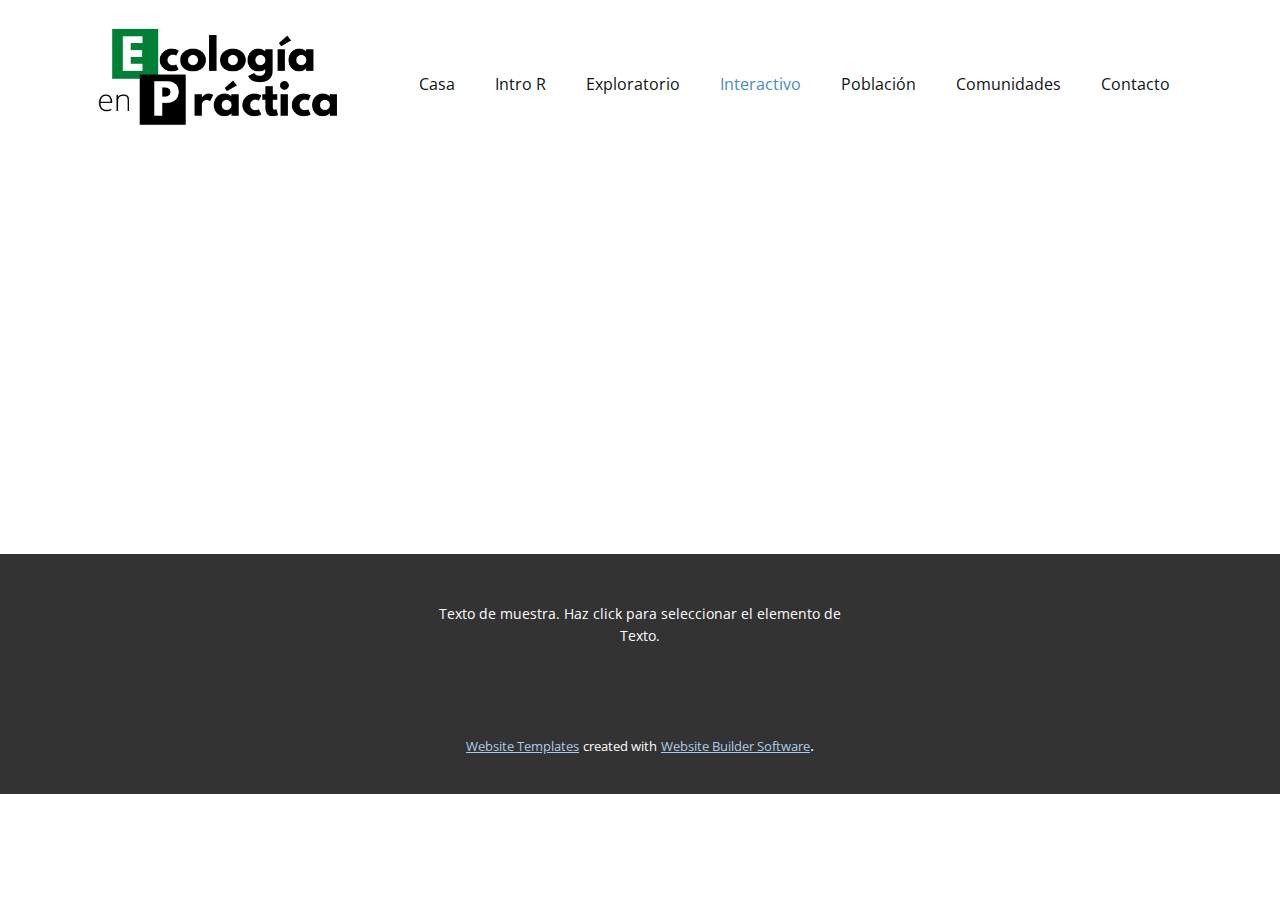
<file: Interactivo.html>
<!DOCTYPE html>
<html style="font-size: 16px;" lang="es"><head>
    <meta name="viewport" content="width=device-width, initial-scale=1.0">
    <meta charset="utf-8">
    <meta name="keywords" content="">
    <meta name="description" content="">
    <title>Interactivo</title>
    <link rel="stylesheet" href="nicepage.css" media="screen">
<link rel="stylesheet" href="Interactivo.css" media="screen">
    <script class="u-script" type="text/javascript" src="jquery.js" defer=""></script>
    <script class="u-script" type="text/javascript" src="nicepage.js" defer=""></script>
    <meta name="generator" content="Nicepage 5.0.7, nicepage.com">
    <link id="u-theme-google-font" rel="stylesheet" href="https://fonts.googleapis.com/css?family=Roboto:100,100i,300,300i,400,400i,500,500i,700,700i,900,900i|Open+Sans:300,300i,400,400i,500,500i,600,600i,700,700i,800,800i">
    
    
    <script type="application/ld+json">{
		"@context": "http://schema.org",
		"@type": "Organization",
		"name": "",
		"logo": "images/EcologaenPrctica.png"
}</script>
    <meta name="theme-color" content="#478ac9">
    <meta property="og:title" content="Interactivo">
    <meta property="og:type" content="website">
  </head>
  <body class="u-body u-xl-mode" data-lang="es"><header class="u-clearfix u-header u-header" id="sec-ff9e"><div class="u-clearfix u-sheet u-sheet-1">
        <nav class="u-menu u-menu-one-level u-offcanvas u-menu-1">
          <div class="menu-collapse" style="font-size: 1rem; letter-spacing: 0px;">
            <a class="u-button-style u-custom-left-right-menu-spacing u-custom-padding-bottom u-custom-top-bottom-menu-spacing u-nav-link u-text-active-palette-1-base u-text-hover-palette-2-base" href="#" data-lang-en="{&quot;content&quot;:&quot;<svg class=\&quot;u-svg-link\&quot; viewBox=\&quot;0 0 24 24\&quot;><use xmlns:xlink=\&quot;http://www.w3.org/1999/xlink\&quot; xlink:href=\&quot;#menu-hamburger\&quot;></use></svg><svg class=\&quot;u-svg-content\&quot; version=\&quot;1.1\&quot; id=\&quot;menu-hamburger\&quot; viewBox=\&quot;0 0 16 16\&quot; x=\&quot;0px\&quot; y=\&quot;0px\&quot; xmlns:xlink=\&quot;http://www.w3.org/1999/xlink\&quot; xmlns=\&quot;http://www.w3.org/2000/svg\&quot;>    <g>        <rect y=\&quot;1\&quot; width=\&quot;16\&quot; height=\&quot;2\&quot;></rect>        <rect y=\&quot;7\&quot; width=\&quot;16\&quot; height=\&quot;2\&quot;></rect>        <rect y=\&quot;13\&quot; width=\&quot;16\&quot; height=\&quot;2\&quot;></rect>    </g></svg>&quot;,&quot;href&quot;:&quot;#&quot;}">
              <svg class="u-svg-link" viewBox="0 0 24 24"><use xmlns:xlink="http://www.w3.org/1999/xlink" xlink:href="#menu-hamburger"></use></svg>
              <svg class="u-svg-content" version="1.1" id="menu-hamburger" viewBox="0 0 16 16" x="0px" y="0px" xmlns:xlink="http://www.w3.org/1999/xlink" xmlns="http://www.w3.org/2000/svg"><g><rect y="1" width="16" height="2"></rect><rect y="7" width="16" height="2"></rect><rect y="13" width="16" height="2"></rect>
</g></svg>
            </a>
          </div>
          <div class="u-custom-menu u-nav-container">
            <ul class="u-nav u-unstyled u-nav-1"><li class="u-nav-item"><a class="u-button-style u-nav-link u-text-active-palette-1-base u-text-hover-palette-2-base" href="Casa.html" data-lang-en="{&quot;content&quot;:&quot;Casa&quot;,&quot;href&quot;:&quot;Casa.html&quot;}" style="padding: 20px;">Casa</a>
</li><li class="u-nav-item"><a class="u-button-style u-nav-link u-text-active-palette-1-base u-text-hover-palette-2-base" href="Intro-R.html" target="_blank" data-lang-en="{&quot;content&quot;:&quot;Intro R&quot;}" style="padding: 20px;">Intro R</a>
</li><li class="u-nav-item"><a class="u-button-style u-nav-link u-text-active-palette-1-base u-text-hover-palette-2-base" href="Exploratorio.html" style="padding: 20px;">Exploratorio</a>
</li><li class="u-nav-item"><a class="u-button-style u-nav-link u-text-active-palette-1-base u-text-hover-palette-2-base" href="Interactivo.html" data-lang-en="{&quot;content&quot;:&quot;Interactivo&quot;,&quot;href&quot;:&quot;Interactivo.html&quot;}" style="padding: 20px;">Interactivo</a>
</li><li class="u-nav-item"><a class="u-button-style u-nav-link u-text-active-palette-1-base u-text-hover-palette-2-base" href="Población.html" style="padding: 20px;">Población</a>
</li><li class="u-nav-item"><a class="u-button-style u-nav-link u-text-active-palette-1-base u-text-hover-palette-2-base" href="Comunidades.html" style="padding: 20px;">Comunidades</a>
</li><li class="u-nav-item"><a class="u-button-style u-nav-link u-text-active-palette-1-base u-text-hover-palette-2-base" href="Contacto.html" target="_blank" data-lang-en="{&quot;content&quot;:&quot;Contacto&quot;,&quot;href&quot;:&quot;Contacto.html&quot;}" style="padding: 20px;">Contacto</a>
</li></ul>
          </div>
          <div class="u-custom-menu u-nav-container-collapse">
            <div class="u-black u-container-style u-inner-container-layout u-opacity u-opacity-95 u-sidenav">
              <div class="u-inner-container-layout u-sidenav-overflow">
                <div class="u-menu-close"></div>
                <ul class="u-align-center u-nav u-popupmenu-items u-unstyled u-nav-2"><li class="u-nav-item"><a class="u-button-style u-nav-link" href="Casa.html" data-lang-en="{&quot;content&quot;:&quot;Casa&quot;,&quot;href&quot;:&quot;Casa.html&quot;}">Casa</a>
</li><li class="u-nav-item"><a class="u-button-style u-nav-link" href="Intro-R.html" target="_blank" data-lang-en="{&quot;content&quot;:&quot;Intro R&quot;}">Intro R</a>
</li><li class="u-nav-item"><a class="u-button-style u-nav-link" href="Exploratorio.html">Exploratorio</a>
</li><li class="u-nav-item"><a class="u-button-style u-nav-link" href="Interactivo.html" data-lang-en="{&quot;content&quot;:&quot;Interactivo&quot;,&quot;href&quot;:&quot;Interactivo.html&quot;}">Interactivo</a>
</li><li class="u-nav-item"><a class="u-button-style u-nav-link" href="Población.html">Población</a>
</li><li class="u-nav-item"><a class="u-button-style u-nav-link" href="Comunidades.html">Comunidades</a>
</li><li class="u-nav-item"><a class="u-button-style u-nav-link" href="Contacto.html" target="_blank" data-lang-en="{&quot;content&quot;:&quot;Contacto&quot;,&quot;href&quot;:&quot;Contacto.html&quot;}">Contacto</a>
</li></ul>
              </div>
            </div>
            <div class="u-black u-menu-overlay u-opacity u-opacity-70"></div>
          </div>
        </nav>
        <a href="https://nicepage.best" class="u-image u-logo u-image-1" data-image-width="497" data-image-height="197">
          <img src="images/EcologaenPrctica.png" class="u-logo-image u-logo-image-1">
        </a>
      </div></header>
    <section class="u-clearfix u-section-1" id="sec-6c86">
      <div class="u-clearfix u-sheet u-sheet-1"></div>
    </section>
    
    
    <footer class="u-align-center u-clearfix u-footer u-grey-80 u-footer" id="sec-51b4"><div class="u-clearfix u-sheet u-sheet-1">
        <p class="u-small-text u-text u-text-variant u-text-1" data-lang-en="Texto de muestra. Haz click para seleccionar el elemento de Texto.">Texto de muestra. Haz click para seleccionar el elemento de Texto.</p>
      </div></footer>
    <section class="u-backlink u-clearfix u-grey-80">
      <a class="u-link" href="https://nicepage.com/website-templates" target="_blank">
        <span>Website Templates</span>
      </a>
      <p class="u-text">
        <span>created with</span>
      </p>
      <a class="u-link" href="" target="_blank">
        <span>Website Builder Software</span>
      </a>. 
    </section>
  
</body></html>
</file>
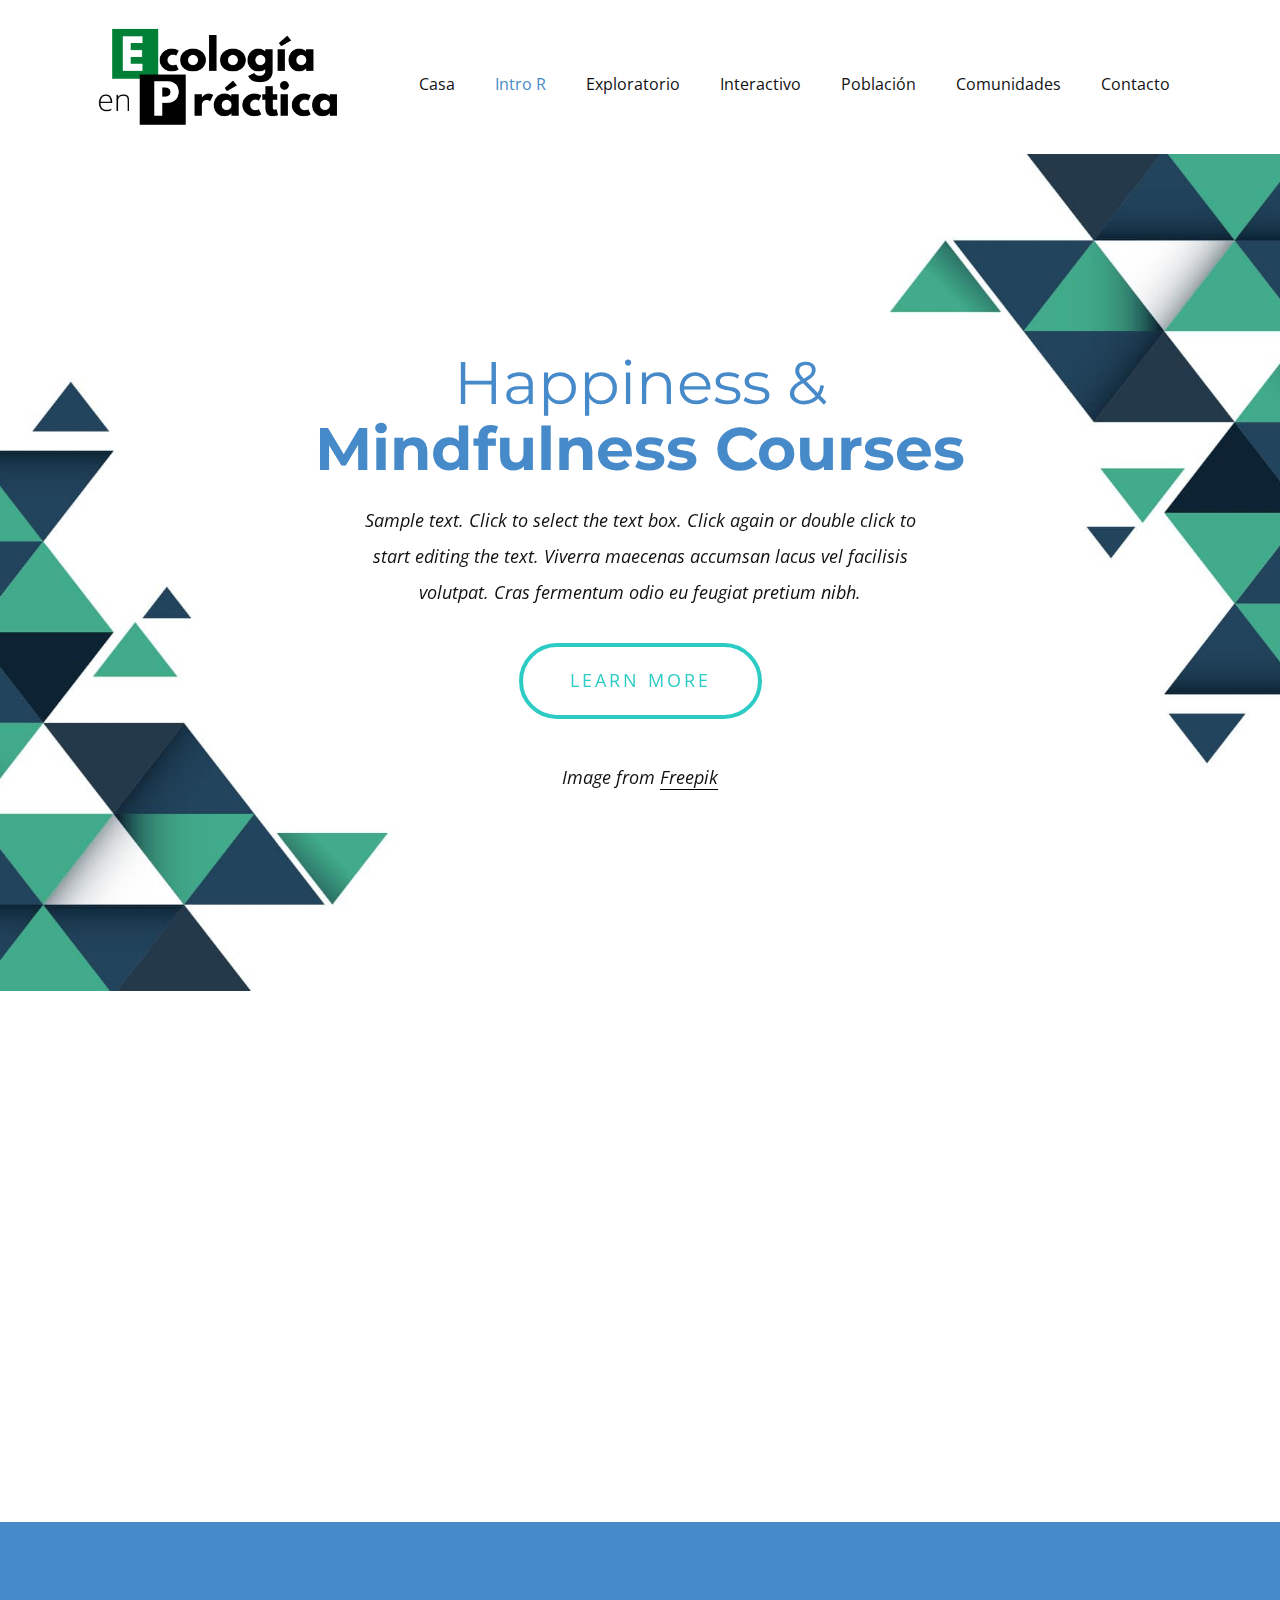
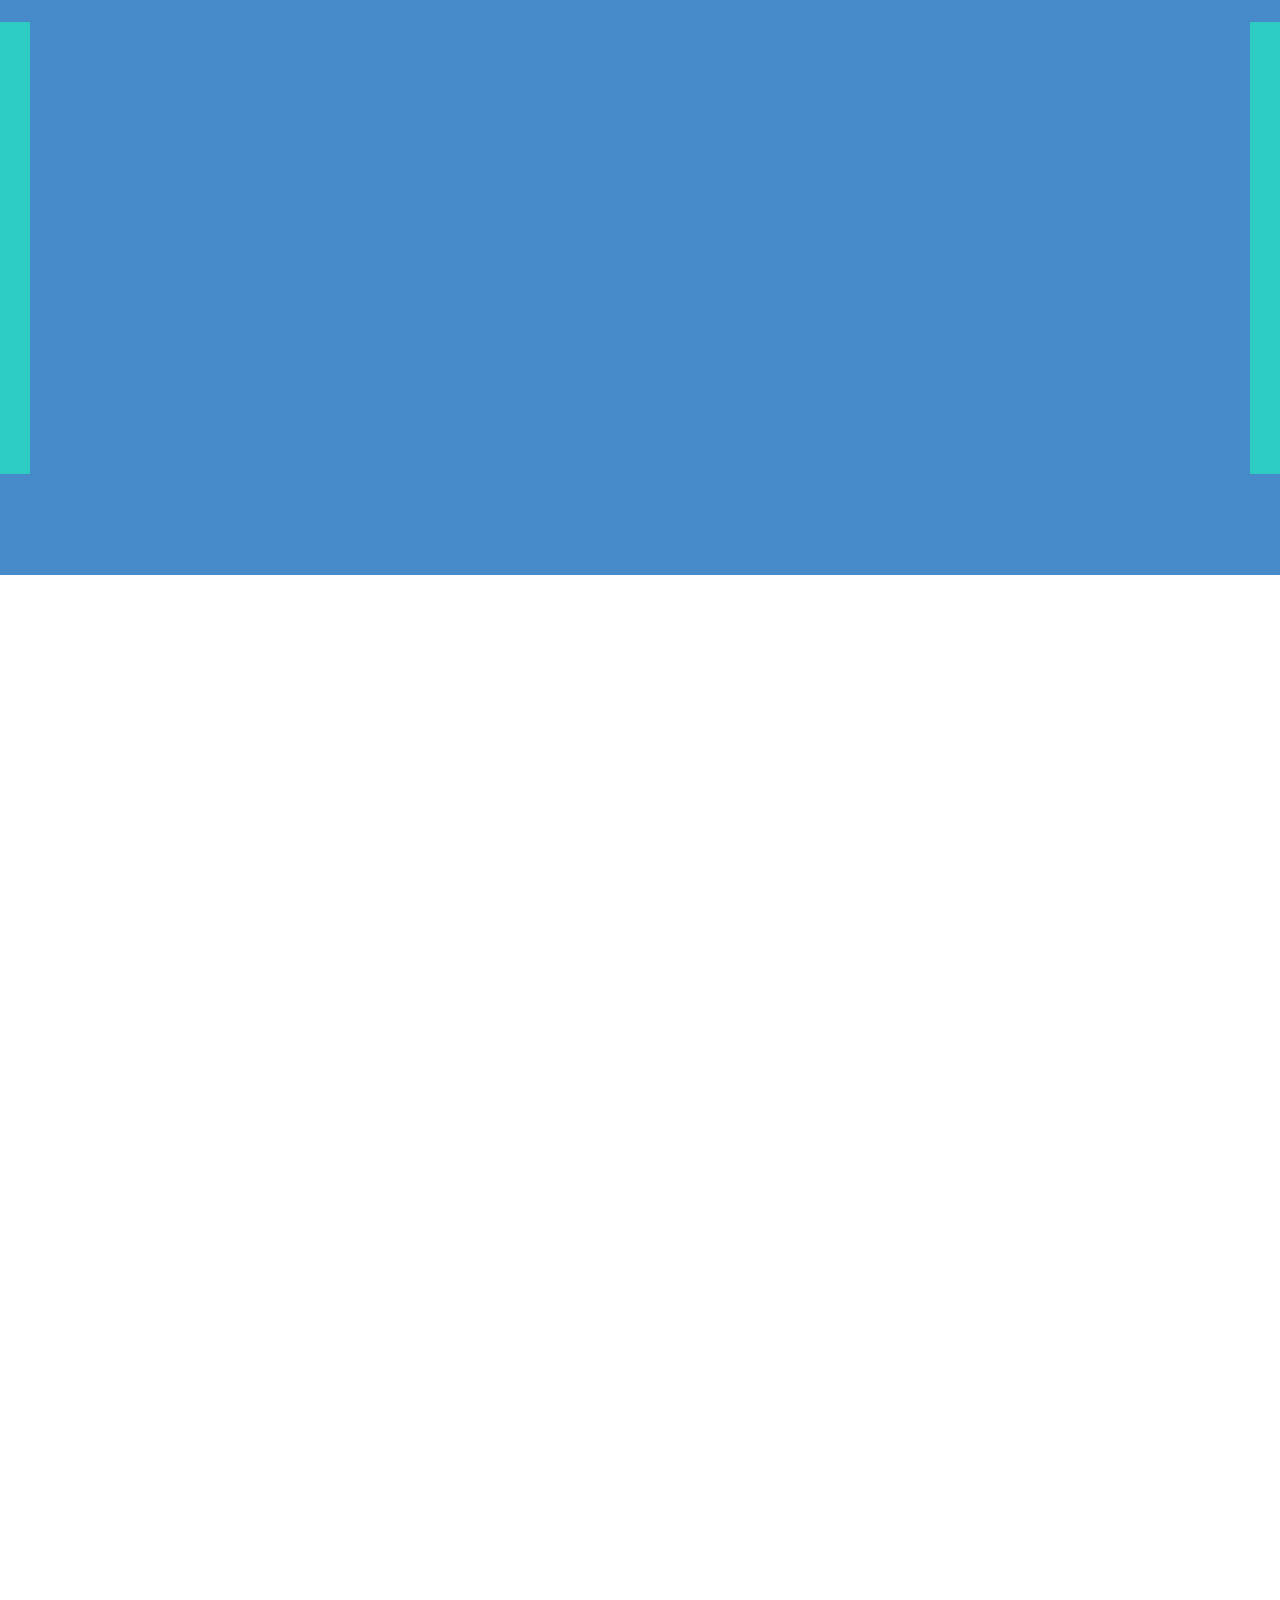
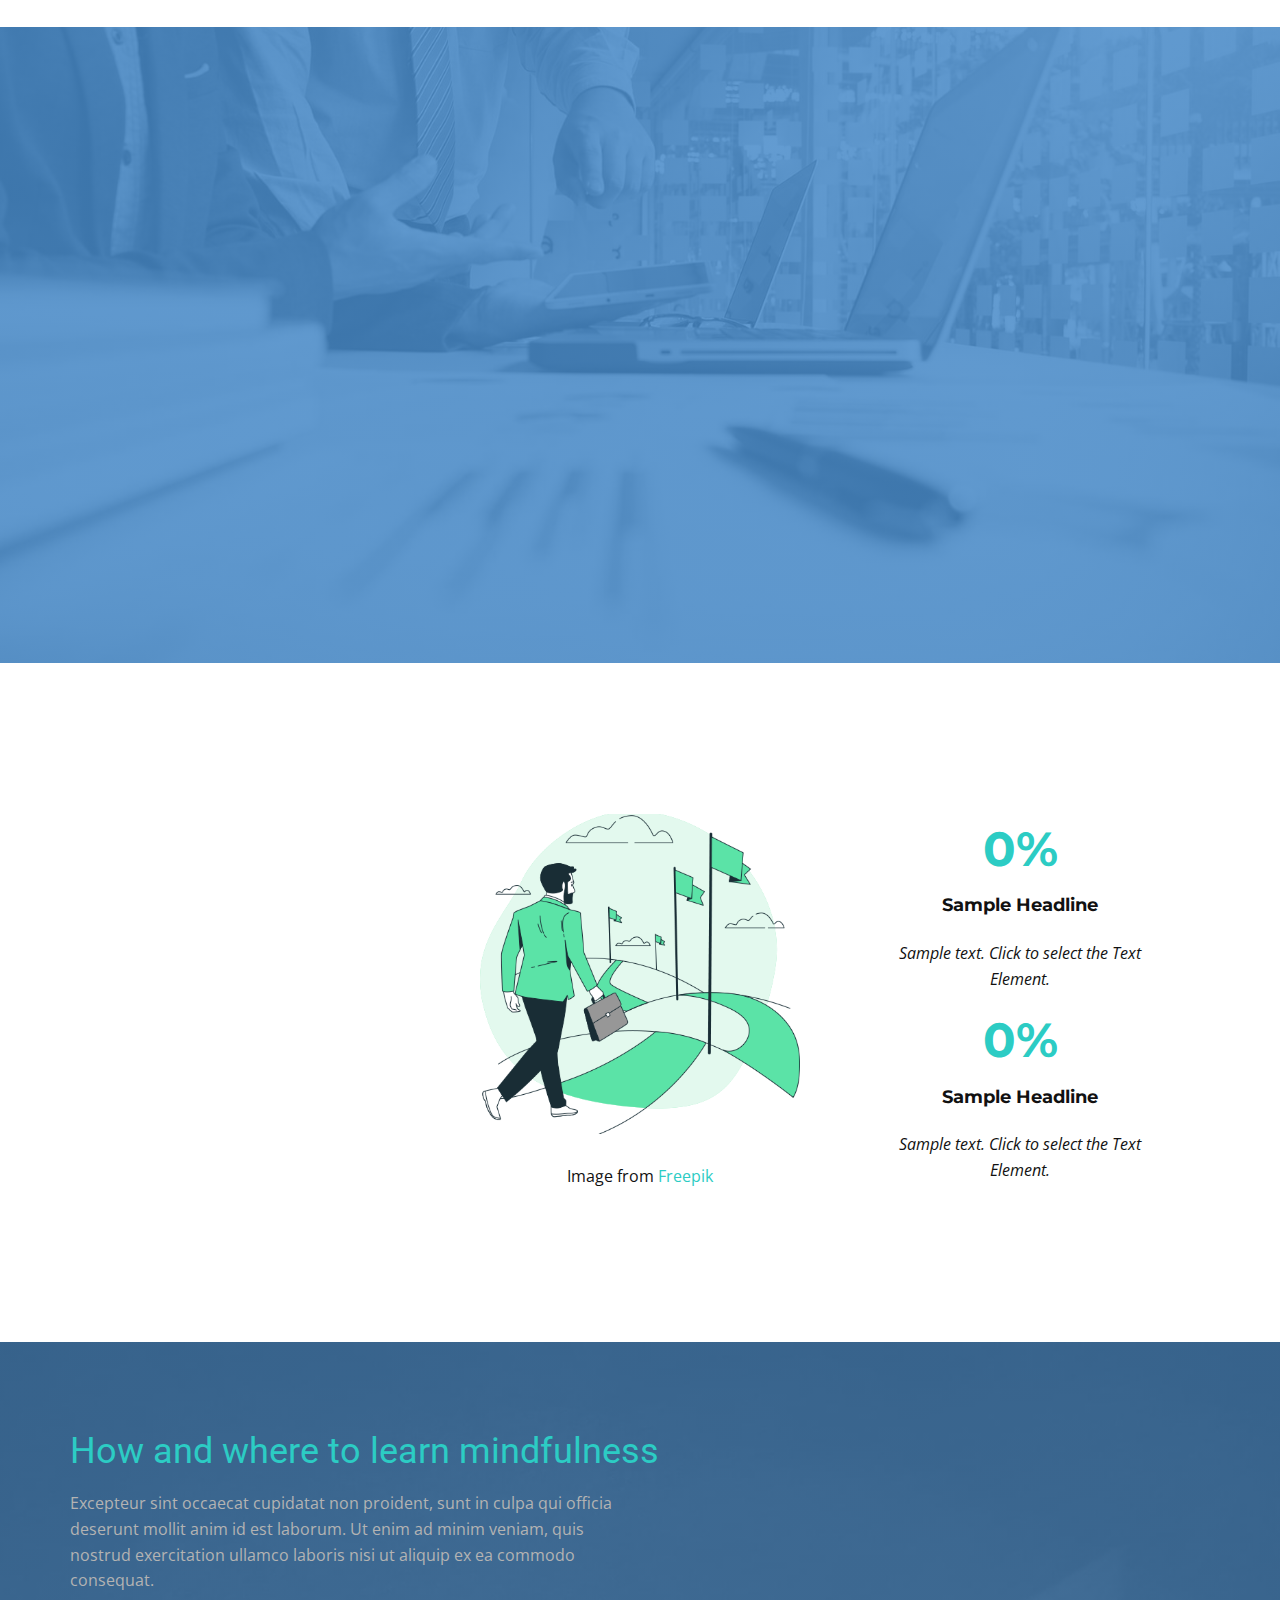
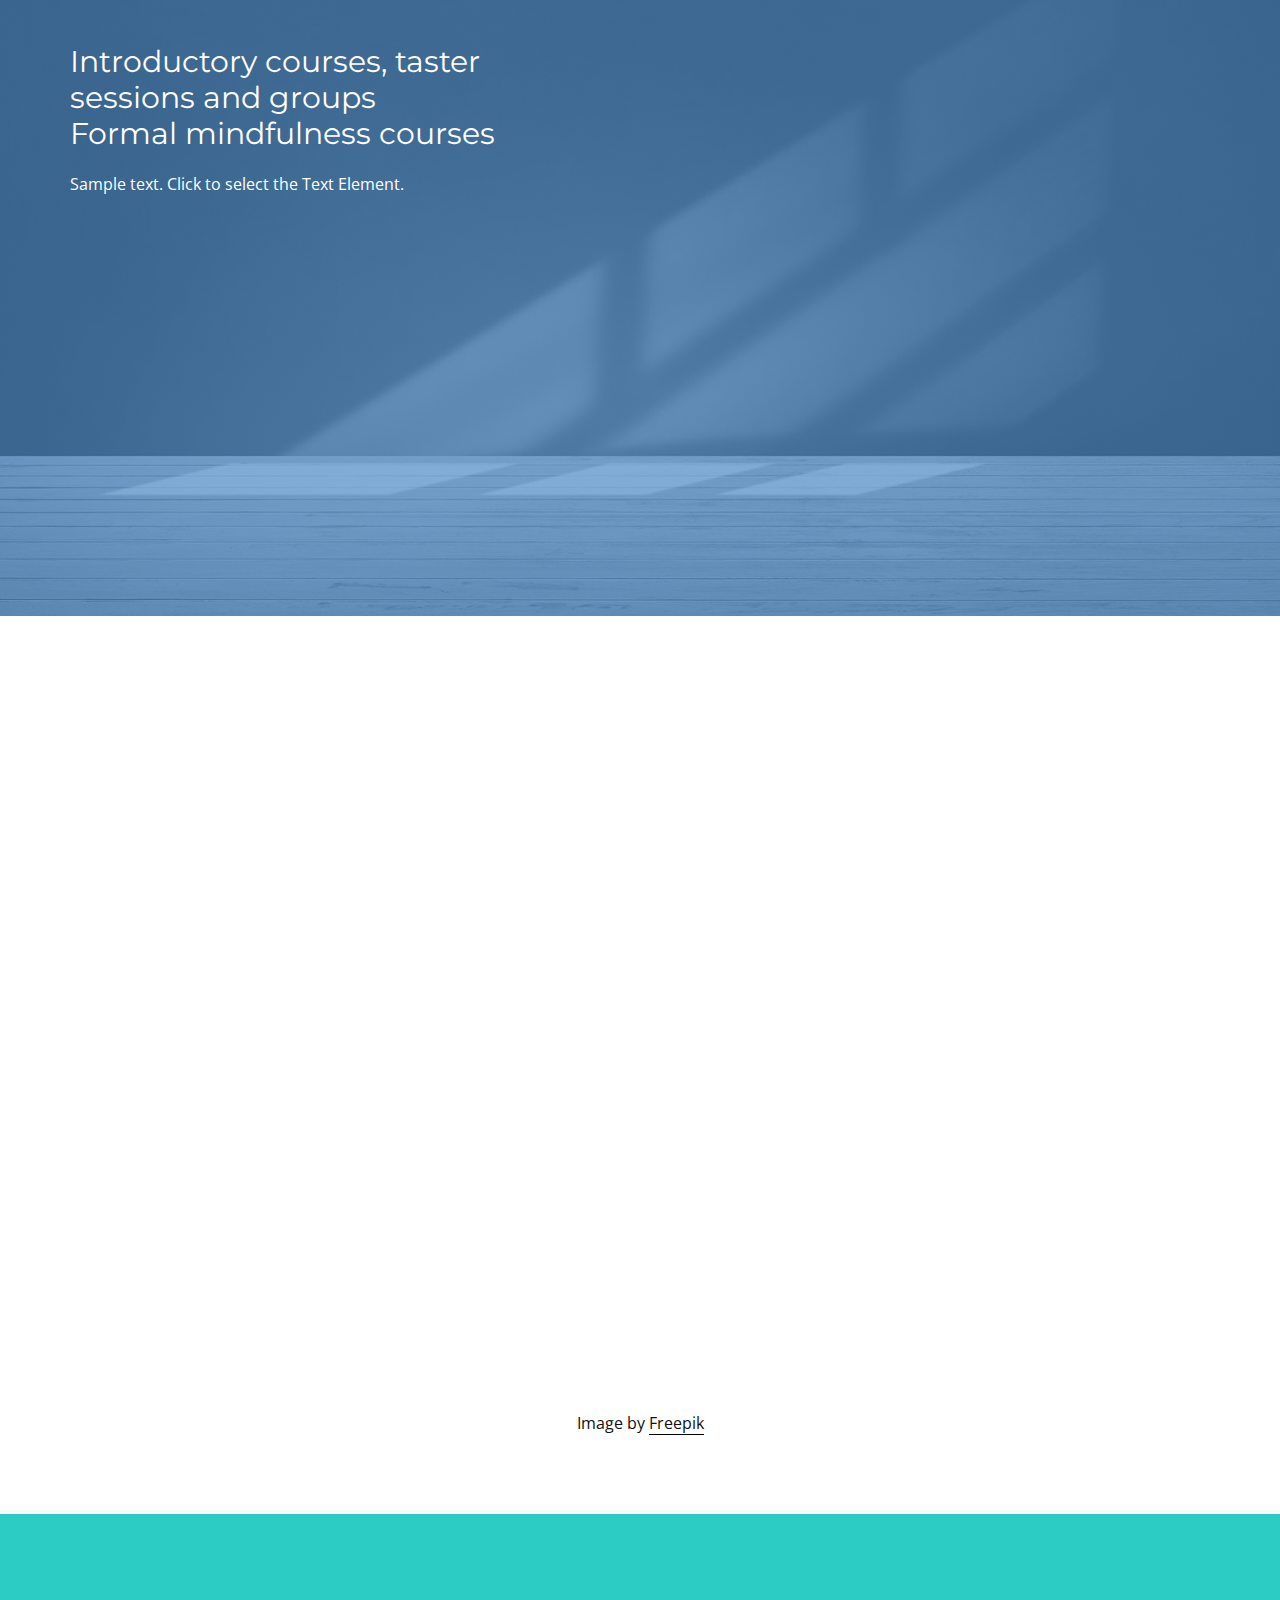
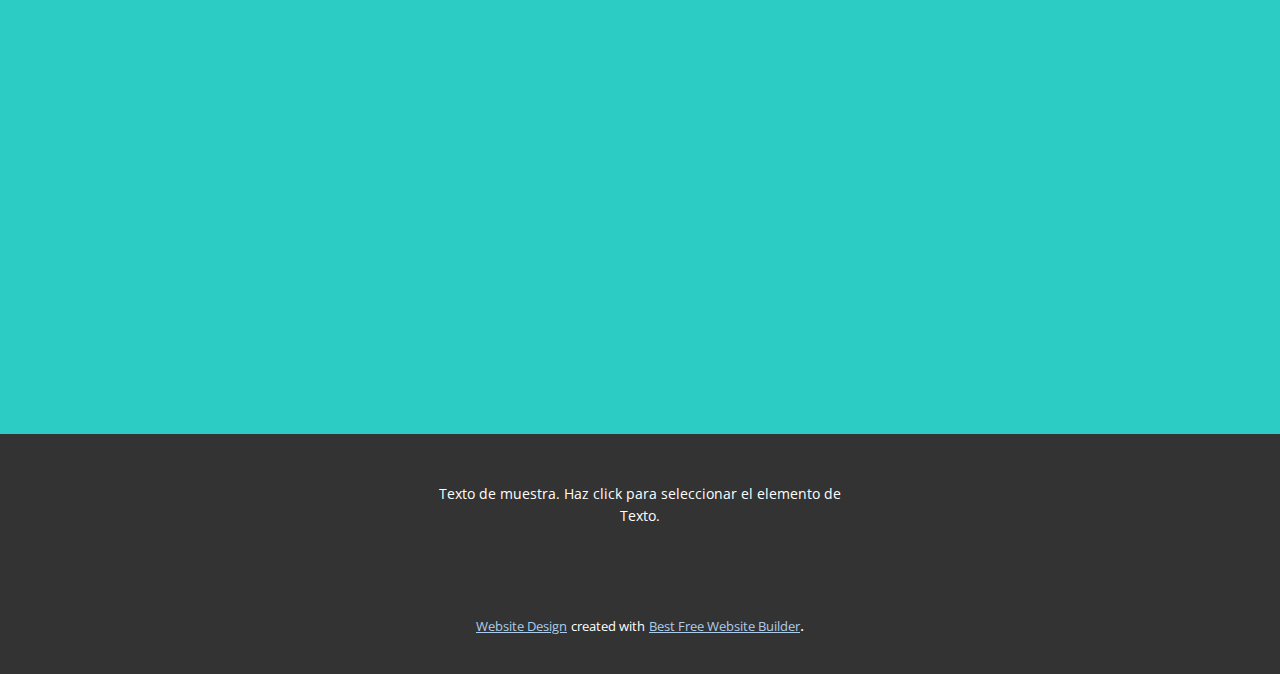
<file: Intro-R.html>
<!DOCTYPE html>
<html style="font-size: 16px;" lang="es"><head>
    <meta name="viewport" content="width=device-width, initial-scale=1.0">
    <meta charset="utf-8">
    <meta name="keywords" content="​Happiness &amp;amp; Mindfulness Courses, Welcome Message, Benefits of working with us​, 01, 02, 03, 04, 05, 06, ​How Coaching Works, ​How and where to learn mindfulness, Meet The Team
Our Professionals, ​Start using Our App for free">
    <meta name="description" content="">
    <title>Intro R</title>
    <link rel="stylesheet" href="nicepage.css" media="screen">
<link rel="stylesheet" href="Intro-R.css" media="screen">
    <script class="u-script" type="text/javascript" src="jquery.js" defer=""></script>
    <script class="u-script" type="text/javascript" src="nicepage.js" defer=""></script>
    <meta name="generator" content="Nicepage 5.0.7, nicepage.com">
    <meta name="referrer" content="origin">
    <link id="u-theme-google-font" rel="stylesheet" href="https://fonts.googleapis.com/css?family=Roboto:100,100i,300,300i,400,400i,500,500i,700,700i,900,900i|Open+Sans:300,300i,400,400i,500,500i,600,600i,700,700i,800,800i">
    <link id="u-page-google-font" rel="stylesheet" href="https://fonts.googleapis.com/css?family=Montserrat:100,100i,200,200i,300,300i,400,400i,500,500i,600,600i,700,700i,800,800i,900,900i|Montserrat:100,100i,200,200i,300,300i,400,400i,500,500i,600,600i,700,700i,800,800i,900,900i|Lato:100,100i,300,300i,400,400i,700,700i,900,900i">
    
    
    
    
    
    
    
    
    
    
    <script type="application/ld+json">{
		"@context": "http://schema.org",
		"@type": "Organization",
		"name": "",
		"logo": "images/EcologaenPrctica.png"
}</script>
    <meta name="theme-color" content="#478ac9">
    <meta property="og:title" content="Intro R">
    <meta property="og:type" content="website">
  </head>
  <body class="u-body u-xl-mode" data-lang="es"><header class="u-clearfix u-header u-header" id="sec-ff9e"><div class="u-clearfix u-sheet u-sheet-1">
        <nav class="u-menu u-menu-one-level u-offcanvas u-menu-1">
          <div class="menu-collapse" style="font-size: 1rem; letter-spacing: 0px;">
            <a class="u-button-style u-custom-left-right-menu-spacing u-custom-padding-bottom u-custom-top-bottom-menu-spacing u-nav-link u-text-active-palette-1-base u-text-hover-palette-2-base" href="#" data-lang-en="{&quot;content&quot;:&quot;<svg class=\&quot;u-svg-link\&quot; viewBox=\&quot;0 0 24 24\&quot;><use xmlns:xlink=\&quot;http://www.w3.org/1999/xlink\&quot; xlink:href=\&quot;#menu-hamburger\&quot;></use></svg><svg class=\&quot;u-svg-content\&quot; version=\&quot;1.1\&quot; id=\&quot;menu-hamburger\&quot; viewBox=\&quot;0 0 16 16\&quot; x=\&quot;0px\&quot; y=\&quot;0px\&quot; xmlns:xlink=\&quot;http://www.w3.org/1999/xlink\&quot; xmlns=\&quot;http://www.w3.org/2000/svg\&quot;>    <g>        <rect y=\&quot;1\&quot; width=\&quot;16\&quot; height=\&quot;2\&quot;></rect>        <rect y=\&quot;7\&quot; width=\&quot;16\&quot; height=\&quot;2\&quot;></rect>        <rect y=\&quot;13\&quot; width=\&quot;16\&quot; height=\&quot;2\&quot;></rect>    </g></svg>&quot;,&quot;href&quot;:&quot;#&quot;}">
              <svg class="u-svg-link" viewBox="0 0 24 24"><use xmlns:xlink="http://www.w3.org/1999/xlink" xlink:href="#menu-hamburger"></use></svg>
              <svg class="u-svg-content" version="1.1" id="menu-hamburger" viewBox="0 0 16 16" x="0px" y="0px" xmlns:xlink="http://www.w3.org/1999/xlink" xmlns="http://www.w3.org/2000/svg"><g><rect y="1" width="16" height="2"></rect><rect y="7" width="16" height="2"></rect><rect y="13" width="16" height="2"></rect>
</g></svg>
            </a>
          </div>
          <div class="u-custom-menu u-nav-container">
            <ul class="u-nav u-unstyled u-nav-1"><li class="u-nav-item"><a class="u-button-style u-nav-link u-text-active-palette-1-base u-text-hover-palette-2-base" href="Casa.html" data-lang-en="{&quot;content&quot;:&quot;Casa&quot;,&quot;href&quot;:&quot;Casa.html&quot;}" style="padding: 20px;">Casa</a>
</li><li class="u-nav-item"><a class="u-button-style u-nav-link u-text-active-palette-1-base u-text-hover-palette-2-base" href="Intro-R.html" target="_blank" data-lang-en="{&quot;content&quot;:&quot;Intro R&quot;}" style="padding: 20px;">Intro R</a>
</li><li class="u-nav-item"><a class="u-button-style u-nav-link u-text-active-palette-1-base u-text-hover-palette-2-base" href="Exploratorio.html" style="padding: 20px;">Exploratorio</a>
</li><li class="u-nav-item"><a class="u-button-style u-nav-link u-text-active-palette-1-base u-text-hover-palette-2-base" href="Interactivo.html" data-lang-en="{&quot;content&quot;:&quot;Interactivo&quot;,&quot;href&quot;:&quot;Interactivo.html&quot;}" style="padding: 20px;">Interactivo</a>
</li><li class="u-nav-item"><a class="u-button-style u-nav-link u-text-active-palette-1-base u-text-hover-palette-2-base" href="Población.html" style="padding: 20px;">Población</a>
</li><li class="u-nav-item"><a class="u-button-style u-nav-link u-text-active-palette-1-base u-text-hover-palette-2-base" href="Comunidades.html" style="padding: 20px;">Comunidades</a>
</li><li class="u-nav-item"><a class="u-button-style u-nav-link u-text-active-palette-1-base u-text-hover-palette-2-base" href="Contacto.html" target="_blank" data-lang-en="{&quot;content&quot;:&quot;Contacto&quot;,&quot;href&quot;:&quot;Contacto.html&quot;}" style="padding: 20px;">Contacto</a>
</li></ul>
          </div>
          <div class="u-custom-menu u-nav-container-collapse">
            <div class="u-black u-container-style u-inner-container-layout u-opacity u-opacity-95 u-sidenav">
              <div class="u-inner-container-layout u-sidenav-overflow">
                <div class="u-menu-close"></div>
                <ul class="u-align-center u-nav u-popupmenu-items u-unstyled u-nav-2"><li class="u-nav-item"><a class="u-button-style u-nav-link" href="Casa.html" data-lang-en="{&quot;content&quot;:&quot;Casa&quot;,&quot;href&quot;:&quot;Casa.html&quot;}">Casa</a>
</li><li class="u-nav-item"><a class="u-button-style u-nav-link" href="Intro-R.html" target="_blank" data-lang-en="{&quot;content&quot;:&quot;Intro R&quot;}">Intro R</a>
</li><li class="u-nav-item"><a class="u-button-style u-nav-link" href="Exploratorio.html">Exploratorio</a>
</li><li class="u-nav-item"><a class="u-button-style u-nav-link" href="Interactivo.html" data-lang-en="{&quot;content&quot;:&quot;Interactivo&quot;,&quot;href&quot;:&quot;Interactivo.html&quot;}">Interactivo</a>
</li><li class="u-nav-item"><a class="u-button-style u-nav-link" href="Población.html">Población</a>
</li><li class="u-nav-item"><a class="u-button-style u-nav-link" href="Comunidades.html">Comunidades</a>
</li><li class="u-nav-item"><a class="u-button-style u-nav-link" href="Contacto.html" target="_blank" data-lang-en="{&quot;content&quot;:&quot;Contacto&quot;,&quot;href&quot;:&quot;Contacto.html&quot;}">Contacto</a>
</li></ul>
              </div>
            </div>
            <div class="u-black u-menu-overlay u-opacity u-opacity-70"></div>
          </div>
        </nav>
        <a href="https://nicepage.best" class="u-image u-logo u-image-1" data-image-width="497" data-image-height="197">
          <img src="images/EcologaenPrctica.png" class="u-logo-image u-logo-image-1">
        </a>
      </div></header> 
    <section class="u-align-center u-clearfix u-image u-section-1" id="sec-edee" data-image-width="1980" data-image-height="1134">
      <div class="u-clearfix u-sheet u-valign-middle u-sheet-1">
        <h1 class="u-text u-text-palette-1-base u-text-1" data-animation-name="customAnimationIn" data-animation-duration="1500" data-animation-delay="0" data-lang-en="​Happiness &amp;amp; <span style=&quot;font-weight: 700;&quot;>Mindfulness Courses</span>"> Happiness &amp; <span style="font-weight: 700;">Mindfulness Courses</span>
        </h1>
        <p class="u-text u-text-2" data-animation-name="customAnimationIn" data-animation-duration="1500" data-animation-delay="500" data-lang-en="Sample text. Click to select the text box. Click again or double click to start editing the text.&amp;nbsp;Viverra maecenas accumsan lacus vel <span class=&quot;u-text-grey-30&quot;>​</span>facilisis volutpat. Cras fermentum odio eu feugiat pretium nibh.">Sample text. Click to select the text box. Click again or double click to start editing the text.&nbsp;Viverra maecenas accumsan lacus vel <span class="u-text-grey-30"></span>facilisis volutpat. Cras fermentum odio eu feugiat pretium nibh.
        </p>
        <a href="https://www.residentialarchitect.com/awards/residential-architect-design-awards/" class="u-active-palette-4-base u-border-4 u-border-active-palette-4-base u-border-hover-palette-4-base u-border-palette-4-base u-btn u-btn-round u-button-style u-hover-palette-4-base u-radius-50 u-text-active-white u-text-hover-white u-btn-1" target="_blank" data-animation-name="customAnimationIn" data-animation-duration="1750" data-animation-delay="500" data-lang-en="{&quot;content&quot;:&quot;learn more&quot;,&quot;href&quot;:&quot;https://www.residentialarchitect.com/awards/residential-architect-design-awards/&quot;}">learn more</a>
        <p class="u-text u-text-3" data-animation-name="customAnimationIn" data-animation-duration="1500" data-animation-delay="500" data-lang-en="Image from <a href=&quot;https://www.freepik.com/free-vector/geometrical-abstract-background_4239945.htm&quot; class=&quot;u-active-none u-border-1 u-border-active-grey-75 u-border-black u-border-hover-grey-75 u-border-no-left u-border-no-right u-border-no-top u-bottom-left-radius-0 u-bottom-right-radius-0 u-btn u-button-link u-button-style u-hover-none u-none u-radius-0 u-text-active-grey-75 u-text-body-color u-text-hover-grey-75 u-top-left-radius-0 u-top-right-radius-0 u-btn-2&quot; target=&quot;_blank&quot; style=&quot;background-image: none; font-style: italic; padding-top: 0; padding-bottom: 0; padding-left: 0; padding-right: 0&quot;>Freepik</a>">Image from <a href="https://www.freepik.com/free-vector/geometrical-abstract-background_4239945.htm" class="u-active-none u-border-1 u-border-active-grey-75 u-border-black u-border-hover-grey-75 u-border-no-left u-border-no-right u-border-no-top u-bottom-left-radius-0 u-bottom-right-radius-0 u-btn u-button-link u-button-style u-hover-none u-none u-radius-0 u-text-active-grey-75 u-text-body-color u-text-hover-grey-75 u-top-left-radius-0 u-top-right-radius-0 u-btn-2" target="_blank" data-lang-en="{&quot;content&quot;:&quot;Freepik&quot;,&quot;href&quot;:&quot;https://www.freepik.com/free-vector/geometrical-abstract-background_4239945.htm&quot;}">Freepik</a>
        </p>
      </div>
    </section>
    <section class="u-align-center u-clearfix u-white u-section-2" id="carousel_221c">
      <div class="u-clearfix u-sheet u-sheet-1">
        <div class="u-expanded-width u-list u-list-1">
          <div class="u-repeater u-repeater-1">
            <div class="u-align-center u-container-style u-custom-border u-custom-item u-list-item u-palette-1-base u-radius-20 u-repeater-item u-shape-round u-list-item-1" data-animation-name="customAnimationIn" data-animation-duration="1500">
              <div class="u-container-layout u-similar-container u-valign-top u-container-layout-1"><span class="u-icon u-icon-rounded u-radius-20 u-text-palette-4-base u-white u-icon-1" data-animation-name="" data-animation-duration="0" data-animation-delay="0" data-animation-direction=""><svg class="u-svg-link" preserveAspectRatio="xMidYMin slice" viewBox="0 0 512 512" style=""><use xmlns:xlink="http://www.w3.org/1999/xlink" xlink:href="#svg-2e2d"></use></svg><svg class="u-svg-content" viewBox="0 0 512 512" id="svg-2e2d"><g><path d="m193.29 395.63c-42.64 0-77.33-34.69-77.33-77.33v-25.59c-62.506-3.875-116.177 46.692-115.959 109.34 0 60.4 49.14 109.53 109.53 109.53 62.65.217 113.214-53.436 109.34-115.95z"></path><path d="m262.94 146.56h-69.65c-26.1 0-47.33 21.24-47.33 47.33-.042 16.556.03 110.208 0 124.41 0 26.09 21.23 47.33 47.33 47.33 14.916-.029 107.366.021 124.4 0 26.1 0 47.33-21.24 47.33-47.33v-68.81h-102.08z"></path><path d="m292.94.42v219.07h219.06v-219.07z"></path>
</g></svg>
            
            
          </span>
                <h4 class="u-align-center u-custom-font u-font-montserrat u-text u-text-default u-text-1" data-lang-en="​Visualize it"> Visualize it</h4>
                <p class="u-align-center u-text u-text-2" data-lang-en="Sample text. Click to select the text box. Click again or double click to start editing the text.">Sample text. Click to select the text box. Click again or double click to start editing the text.</p><span class="u-custom-item u-file-icon u-icon u-text-palette-4-base u-icon-2"><img src="images/271226-52045be9.png" alt=""></span>
              </div>
            </div>
            <div class="u-container-style u-custom-border u-custom-item u-list-item u-palette-4-base u-radius-20 u-repeater-item u-shape-round u-list-item-2" data-animation-name="customAnimationIn" data-animation-duration="1500" data-animation-delay="250">
              <div class="u-container-layout u-similar-container u-valign-top u-container-layout-2"><span class="u-icon u-icon-rounded u-radius-20 u-text-palette-4-base u-white u-icon-3"><svg class="u-svg-link" preserveAspectRatio="xMidYMin slice" viewBox="0 0 512.001 512.001" style=""><use xmlns:xlink="http://www.w3.org/1999/xlink" xlink:href="#svg-38fc"></use></svg><svg class="u-svg-content" viewBox="0 0 512.001 512.001" x="0px" y="0px" id="svg-38fc" style="enable-background:new 0 0 512.001 512.001;"><g><g><path d="M502.979,317.996L230.502,199.598c26.679-30.977,43.37-68.952,48.104-109.598h16.395c8.284,0,15-6.716,15-15V15    c0-8.284-6.716-15-15-15h-60c-8.284,0-15,6.716-15,15v60c0,8.284,6.716,15,15,15h13.362    c-5.335,38.976-23.597,74.898-52.382,102.447c-29.08,27.831-66.261,44.536-105.98,47.907v-9.265c0-8.284-6.716-15-15-15h-60    c-8.284,0-15,6.716-15,15v60c0,8.284,6.716,15,15,15h60c8.284,0,15-6.716,15-15v-20.631    c39.772-2.876,77.462-17.167,109.042-41.233l118.953,273.754c2.391,5.5,7.81,9.022,13.753,9.022c0.283,0,0.567-0.008,0.853-0.024    c6.272-0.355,11.659-4.582,13.496-10.589l27.229-89.03c5.725-18.716,20.315-33.307,39.03-39.031l89.03-27.229    c6.008-1.837,10.234-7.224,10.589-13.497C512.332,326.329,508.741,320.5,502.979,317.996z"></path>
</g>
</g></svg>
            
            
          </span>
                <h4 class="u-align-center u-custom-font u-font-montserrat u-text u-text-default u-text-3" data-lang-en="​Create it"> Create it</h4>
                <p class="u-align-center u-text u-text-4" data-lang-en="Sample text. Click to select the text box. Click again or double click to start editing the text.">Sample text. Click to select the text box. Click again or double click to start editing the text.</p><span class="u-custom-item u-file-icon u-icon u-text-white u-icon-4"><img src="images/271226-38b67041.png" alt=""></span>
              </div>
            </div>
            <div class="u-align-center u-container-style u-custom-border u-custom-item u-list-item u-palette-1-base u-radius-20 u-repeater-item u-shape-round u-list-item-3" data-animation-name="customAnimationIn" data-animation-duration="1500" data-animation-delay="500">
              <div class="u-container-layout u-similar-container u-valign-top u-container-layout-3"><span class="u-file-icon u-icon u-icon-rounded u-radius-20 u-text-palette-4-base u-white u-icon-5" data-animation-name="" data-animation-duration="0" data-animation-delay="0" data-animation-direction=""><img src="images/5680207-022cde27.png" alt=""></span>
                <h4 class="u-align-center u-custom-font u-font-montserrat u-text u-text-default u-text-5" data-lang-en="​Grow it"> Grow it</h4>
                <p class="u-align-center u-text u-text-6" data-lang-en="Sample text. Click to select the text box. Click again or double click to start editing the text.">Sample text. Click to select the text box. Click again or double click to start editing the text.</p><span class="u-custom-item u-file-icon u-icon u-text-palette-4-base u-icon-6"><img src="images/271226-52045be9.png" alt=""></span>
              </div>
            </div>
          </div>
        </div>
      </div>
    </section>
    <section class="u-clearfix u-palette-1-base u-valign-middle u-section-3" id="carousel_3df5">
      <div class="u-align-center u-container-style u-expanded-width u-group u-shape-rectangle u-group-1">
        <div class="u-container-layout u-container-layout-1">
          <h2 class="u-text u-text-1" data-animation-name="customAnimationIn" data-animation-duration="1500" data-animation-delay="500" data-lang-en="Welcome Message">Welcome Message</h2>
          <p class="u-text u-text-2" data-animation-name="customAnimationIn" data-animation-duration="1500" data-lang-en="Amet luctus venenatis lectus magna fringilla urna porttitor rhoncus dolor. A lacus vestibulum sed arcu non. Dolor magna eget est lorem ipsum dolor sit amet consectetur. Mauris pellentesque pulvinar pellentesque habitant morbi tristique senectus. Nec feugiat nisl pretium fusce id. Justo laoreet sit amet cursus sit amet. Porta non pulvinar neque laoreet suspendisse interdum consectetur libero.">Amet luctus venenatis lectus magna fringilla urna porttitor rhoncus dolor. A lacus vestibulum sed arcu non. Dolor magna eget est lorem ipsum dolor sit amet consectetur. Mauris pellentesque pulvinar pellentesque habitant morbi tristique senectus. Nec feugiat nisl pretium fusce id. Justo laoreet sit amet cursus sit amet. Porta non pulvinar neque laoreet suspendisse interdum consectetur libero.</p>
          <div class="u-palette-4-base u-shape u-shape-rectangle u-shape-1"></div>
          <div class="u-palette-4-base u-shape u-shape-rectangle u-shape-2"></div>
          <a href="https://nicepage.best" class="u-active-white u-border-4 u-border-active-white u-border-hover-white u-border-palette-4-base u-btn u-btn-round u-button-style u-hover-white u-palette-4-base u-radius-50 u-text-active-palette-1-base u-text-hover-palette-1-base u-btn-1" data-animation-name="customAnimationIn" data-animation-duration="1500" data-animation-delay="500" data-lang-en="{&quot;content&quot;:&quot;Learn More&quot;,&quot;href&quot;:&quot;https://nicepage.best&quot;}">Learn More</a>
        </div>
      </div>
    </section>
    <section class="u-align-center-lg u-align-center-md u-align-center-xl u-align-center-xs u-align-right-sm u-clearfix u-section-4" id="carousel_b4b8">
      <div class="u-clearfix u-sheet u-valign-middle u-sheet-1">
        <h2 class="u-text u-text-palette-4-base u-text-1" data-animation-name="customAnimationIn" data-animation-duration="1750" data-animation-delay="500" data-lang-en="Benefits of working with us​">Benefits of working with us </h2>
        <div class="u-expanded-width u-list u-list-1">
          <div class="u-repeater u-repeater-1">
            <div class="u-align-center u-container-style u-custom-item u-list-item u-radius-20 u-repeater-item u-shape-round u-white u-list-item-1" data-animation-name="customAnimationIn" data-animation-duration="1500" data-animation-delay="500">
              <div class="u-container-layout u-similar-container u-container-layout-1">
                <h2 class="u-custom-font u-custom-item u-font-lato u-text u-text-palette-1-base u-text-2" data-lang-en="01">01</h2>
                <h4 class="u-custom-font u-custom-item u-font-montserrat u-text u-text-palette-1-base u-text-3" data-lang-en="Hight Quality">Hight Quality</h4>
                <p class="u-custom-item u-text u-text-grey-50 u-text-4" data-lang-en="Vitae suscipit tellus mauris a diam maecenas sed enim ut. Mauris augue neque gravida in fermentum. Praesent semper feugiat nibh sed pulvinar proin id venenatis.">Vitae suscipit tellus mauris a diam maecenas sed enim ut. Mauris augue neque gravida in fermentum. Praesent semper feugiat nibh sed pulvinar proin id venenatis.</p>
              </div>
            </div>
            <div class="u-align-center u-container-style u-custom-item u-list-item u-palette-4-base u-radius-20 u-repeater-item u-shape-round u-list-item-2" data-animation-name="customAnimationIn" data-animation-duration="1500">
              <div class="u-container-layout u-similar-container u-container-layout-2">
                <h2 class="u-custom-font u-custom-item u-font-lato u-text u-text-5" data-lang-en="02">02</h2>
                <h4 class="u-custom-font u-custom-item u-font-montserrat u-text u-text-6" data-lang-en="Creative Team">Creative Team</h4>
                <p class="u-custom-item u-text u-text-7" data-lang-en="Vitae suscipit tellus mauris a diam maecenas sed enim ut. Mauris augue neque gravida in fermentum. Praesent semper feugiat nibh sed pulvinar proin id venenatis.">Vitae suscipit tellus mauris a diam maecenas sed enim ut. Mauris augue neque gravida in fermentum. Praesent semper feugiat nibh sed pulvinar proin id venenatis.</p>
              </div>
            </div>
            <div class="u-align-center u-container-style u-custom-item u-list-item u-radius-20 u-repeater-item u-shape-round u-white u-list-item-3" data-animation-name="customAnimationIn" data-animation-duration="1500" data-animation-delay="500">
              <div class="u-container-layout u-similar-container u-container-layout-3">
                <h2 class="u-custom-font u-custom-item u-font-lato u-text u-text-palette-1-base u-text-8" data-lang-en="03">03</h2>
                <h4 class="u-custom-font u-custom-item u-font-montserrat u-text u-text-palette-1-base u-text-9" data-lang-en="Amazing Results">Amazing Results</h4>
                <p class="u-custom-item u-text u-text-grey-50 u-text-10" data-lang-en="Vitae suscipit tellus mauris a diam maecenas sed enim ut. Mauris augue neque gravida in fermentum. Praesent semper feugiat nibh sed pulvinar proin id venenatis.">Vitae suscipit tellus mauris a diam maecenas sed enim ut. Mauris augue neque gravida in fermentum. Praesent semper feugiat nibh sed pulvinar proin id venenatis.</p>
              </div>
            </div>
            <div class="u-align-center u-container-style u-custom-item u-list-item u-palette-1-base u-radius-20 u-repeater-item u-shape-round u-list-item-4" data-animation-name="customAnimationIn" data-animation-duration="1500" data-animation-delay="500">
              <div class="u-container-layout u-similar-container u-container-layout-4">
                <h2 class="u-custom-font u-custom-item u-font-lato u-text u-text-11" data-lang-en="04">04</h2>
                <h4 class="u-custom-font u-custom-item u-font-montserrat u-text u-text-12" data-lang-en="Best Pricing">Best Pricing</h4>
                <p class="u-custom-item u-text u-text-13" data-lang-en="Vitae suscipit tellus mauris a diam maecenas sed enim ut. Mauris augue neque gravida in fermentum. Praesent semper feugiat nibh sed pulvinar proin id venenatis.">Vitae suscipit tellus mauris a diam maecenas sed enim ut. Mauris augue neque gravida in fermentum. Praesent semper feugiat nibh sed pulvinar proin id venenatis.</p>
              </div>
            </div>
            <div class="u-align-center u-container-style u-custom-item u-list-item u-radius-20 u-repeater-item u-shape-round u-white u-list-item-5" data-animation-name="customAnimationIn" data-animation-duration="1500" data-animation-delay="500">
              <div class="u-container-layout u-similar-container u-container-layout-5">
                <h2 class="u-custom-font u-custom-item u-font-lato u-text u-text-palette-1-base u-text-14" data-lang-en="05">05</h2>
                <h4 class="u-custom-font u-custom-item u-font-montserrat u-text u-text-palette-1-base u-text-15" data-lang-en="Innovations">Innovations</h4>
                <p class="u-custom-item u-text u-text-grey-50 u-text-16" data-lang-en="Vitae suscipit tellus mauris a diam maecenas sed enim ut. Mauris augue neque gravida in fermentum. Praesent semper feugiat nibh sed pulvinar proin id venenatis.">Vitae suscipit tellus mauris a diam maecenas sed enim ut. Mauris augue neque gravida in fermentum. Praesent semper feugiat nibh sed pulvinar proin id venenatis.</p>
              </div>
            </div>
            <div class="u-align-center u-container-style u-custom-item u-list-item u-palette-1-base u-radius-20 u-repeater-item u-shape-round u-list-item-6" data-animation-name="customAnimationIn" data-animation-duration="1500" data-animation-delay="500">
              <div class="u-container-layout u-similar-container u-container-layout-6">
                <h2 class="u-custom-font u-custom-item u-font-lato u-text u-text-17" data-lang-en="06">06</h2>
                <h4 class="u-custom-font u-custom-item u-font-montserrat u-text u-text-18" data-lang-en="24/7 Support">24/7 Support</h4>
                <p class="u-custom-item u-text u-text-19" data-lang-en="Vitae suscipit tellus mauris a diam maecenas sed enim ut. Mauris augue neque gravida in fermentum. Praesent semper feugiat nibh sed pulvinar proin id venenatis.">Vitae suscipit tellus mauris a diam maecenas sed enim ut. Mauris augue neque gravida in fermentum. Praesent semper feugiat nibh sed pulvinar proin id venenatis.</p>
              </div>
            </div>
          </div>
        </div>
      </div>
    </section>
    <section class="skrollable skrollable-between u-align-center u-clearfix u-image u-shading u-section-5" id="carousel_e141" src="" data-image-width="1620" data-image-height="1080">
      <div class="u-clearfix u-sheet u-valign-middle u-sheet-1">
        <h2 class="u-text u-text-default u-text-1" data-animation-name="customAnimationIn" data-animation-duration="1500" data-lang-en="​How Coaching Works"> How Coaching Works</h2>
        <p class="u-large-text u-text u-text-variant u-text-2" data-animation-name="customAnimationIn" data-animation-duration="1500" data-animation-delay="500" data-lang-en="Simple Text. Lorem ipsum dolor sit amet, consectetur adipiscing elit. Curabitur id suscipit ex. Suspendisse rhoncus laoreet purus quis elementum.">Simple Text. Lorem ipsum dolor sit amet, consectetur adipiscing elit. Curabitur id suscipit ex. Suspendisse rhoncus laoreet purus quis elementum.</p>
        <div class="u-clearfix u-layout-custom-sm u-layout-custom-xs u-layout-wrap u-layout-wrap-1">
          <div class="u-layout">
            <div class="u-layout-row">
              <div class="u-align-center-xs u-align-right-lg u-align-right-md u-align-right-sm u-align-right-xl u-container-style u-layout-cell u-left-cell u-size-30-lg u-size-30-md u-size-30-sm u-size-30-xl u-size-60-xs u-layout-cell-1">
                <div class="u-container-layout u-valign-top u-container-layout-1">
                  <a href="https://nicepage.best" class="u-active-white u-border-4 u-border-active-white u-border-hover-white u-border-palette-4-base u-btn u-btn-round u-button-style u-hover-white u-palette-4-base u-radius-50 u-text-active-palette-1-base u-text-hover-palette-1-base u-btn-1" data-animation-name="customAnimationIn" data-animation-duration="1750" data-animation-delay="500" data-lang-en="{&quot;content&quot;:&quot;Learn More&quot;,&quot;href&quot;:&quot;https://nicepage.best&quot;}">Learn More</a>
                </div>
              </div>
              <div class="u-align-center-xs u-align-left-lg u-align-left-md u-align-left-sm u-align-left-xl u-container-style u-layout-cell u-right-cell u-size-30-lg u-size-30-md u-size-30-sm u-size-30-xl u-size-60-xs u-layout-cell-2">
                <div class="u-container-layout u-valign-top-xs u-container-layout-2">
                  <a href="https://nicepage.com/c/slider-website-templates" class="u-active-white u-border-4 u-border-active-white u-border-hover-white u-border-white u-btn u-btn-round u-button-style u-hover-white u-none u-radius-50 u-text-active-palette-1-base u-text-hover-palette-1-base u-btn-2" data-animation-name="customAnimationIn" data-animation-duration="1750" data-animation-delay="500" data-lang-en="{&quot;content&quot;:&quot;Live Demo&quot;,&quot;href&quot;:&quot;https://nicepage.com/c/slider-website-templates&quot;}">Live Demo</a>
                </div>
              </div>
            </div>
          </div>
        </div>
        <p class="u-text u-text-default u-text-3" data-animation-name="customAnimationIn" data-animation-duration="1500" data-animation-delay="500" data-lang-en="Image from&amp;nbsp;<a href=&quot;https://www.freepik.com/photos/business&quot; class=&quot;u-active-none u-border-1 u-border-active-palette-1-light-2 u-border-hover-palette-1-light-2 u-border-no-left u-border-no-right u-border-no-top u-border-white u-bottom-left-radius-0 u-bottom-right-radius-0 u-btn u-button-link u-button-style u-hover-none u-none u-radius-0 u-text-body-alt-color u-top-left-radius-0 u-top-right-radius-0 u-btn-3&quot; target=&quot;_blank&quot; style=&quot;background-image: none; border-style: solid; margin-left: auto; padding-top: 0; padding-bottom: 0; padding-left: 0; padding-right: 0&quot;>Freepik</a>">Image from&nbsp;<a href="https://www.freepik.com/photos/business" class="u-active-none u-border-1 u-border-active-palette-1-light-2 u-border-hover-palette-1-light-2 u-border-no-left u-border-no-right u-border-no-top u-border-white u-bottom-left-radius-0 u-bottom-right-radius-0 u-btn u-button-link u-button-style u-hover-none u-none u-radius-0 u-text-body-alt-color u-top-left-radius-0 u-top-right-radius-0 u-btn-3" target="_blank" data-lang-en="{&quot;content&quot;:&quot;Freepik&quot;,&quot;href&quot;:&quot;https://www.freepik.com/photos/business&quot;}">Freepik</a>
        </p>
      </div>
    </section>
    <section class="u-clearfix u-section-6" id="carousel_c1f1">
      <div class="u-clearfix u-sheet u-sheet-1">
        <div class="u-clearfix u-expanded-width u-layout-wrap u-layout-wrap-1">
          <div class="u-gutter-0 u-layout">
            <div class="u-layout-row">
              <div class="u-align-left u-container-style u-layout-cell u-size-20 u-layout-cell-1" data-animation-name="customAnimationIn" data-animation-duration="1500" data-animation-delay="500">
                <div class="u-container-layout u-valign-middle u-container-layout-1">
                  <h3 class="u-text u-text-default u-text-palette-4-base u-text-1" data-lang-en="​Each course of the program comprises:"> Each course of the program comprises:</h3>
                  <h4 class="u-custom-font u-font-montserrat u-text u-text-default u-text-2" data-lang-en="​Tech Skills"> Tech Skills</h4>
                  <p class="u-text u-text-default u-text-3" data-lang-en="​​We help businesses to innovate and grow by strengthening their ideas with our customized software solutions for multiple industries which includes healthcare, blockchain, education, insurance and many more"> We help businesses to innovate and grow by strengthening their ideas with our customized software solutions for multiple industries which includes healthcare, blockchain, education, insurance and many more</p>
                  <a href="https://nicepage.best" class="u-active-palette-1-base u-border-4 u-border-active-palette-1-base u-border-hover-palette-1-base u-border-palette-4-base u-btn u-btn-round u-button-style u-hover-palette-1-base u-palette-4-base u-radius-50 u-text-active-white u-text-hover-white u-btn-1" data-animation-name="customAnimationIn" data-animation-duration="1750" data-animation-delay="500" data-lang-en="{&quot;content&quot;:&quot;Learn More&quot;,&quot;href&quot;:&quot;https://nicepage.best&quot;}">Learn More</a>
                </div>
              </div>
              <div class="u-align-center u-container-style u-layout-cell u-size-20 u-layout-cell-2">
                <div class="u-container-layout u-valign-middle u-container-layout-2">
                  <img class="u-expanded-width u-image u-image-default u-image-1" src="images/Untitled-1.png" alt="" data-image-width="467" data-image-height="477">
                  <p class="u-text u-text-default u-text-4" data-lang-en="Image from <a href=&quot;https://freepik.com&quot; class=&quot;u-active-none u-border-none u-btn u-button-link u-button-style u-hover-none u-none u-text-palette-4-base u-btn-2&quot; style=&quot;background-image: none; padding-top: 0; padding-bottom: 0; padding-left: 0; padding-right: 0&quot;>Freepik</a>">Image from <a href="https://freepik.com" class="u-active-none u-border-none u-btn u-button-link u-button-style u-hover-none u-none u-text-palette-4-base u-btn-2" data-lang-en="{&quot;content&quot;:&quot;Freepik&quot;,&quot;href&quot;:&quot;https://freepik.com&quot;}">Freepik</a>
                  </p>
                </div>
              </div>
              <div class="u-container-style u-layout-cell u-shape-rectangle u-size-20 u-layout-cell-3">
                <div class="u-container-layout u-valign-middle u-container-layout-3">
                  <div class="u-expanded-width u-list u-list-1">
                    <div class="u-repeater u-repeater-1">
                      <div class="u-align-center u-container-style u-list-item u-repeater-item u-white u-list-item-1">
                        <div class="u-container-layout u-similar-container u-valign-top u-container-layout-4">
                          <h3 class="u-custom-font u-font-montserrat u-text u-text-palette-4-base u-text-5" data-animation-name="counter" data-animation-event="scroll" data-animation-duration="3000" data-lang-en="65%">65%</h3>
                          <h6 class="u-custom-font u-font-montserrat u-text u-text-6" data-lang-en="Sample Headline">Sample Headline</h6>
                          <p class="u-text u-text-7" data-lang-en="Sample text. Click to select the Text Element.">Sample text. Click to select the Text Element.</p>
                        </div>
                      </div>
                      <div class="u-align-center u-container-style u-list-item u-repeater-item u-white u-list-item-2">
                        <div class="u-container-layout u-similar-container u-valign-top u-container-layout-5">
                          <h3 class="u-custom-font u-font-montserrat u-text u-text-palette-4-base u-text-8" data-animation-name="counter" data-animation-event="scroll" data-animation-duration="3000" data-lang-en="20%">20%</h3>
                          <h6 class="u-custom-font u-font-montserrat u-text u-text-9" data-lang-en="Sample Headline">Sample Headline</h6>
                          <p class="u-text u-text-10" data-lang-en="Sample text. Click to select the Text Element.">Sample text. Click to select the Text Element.</p>
                        </div>
                      </div>
                    </div>
                  </div>
                </div>
              </div>
            </div>
          </div>
        </div>
      </div>
    </section>
    <section class="u-clearfix u-image u-shading u-section-7" id="carousel_8f5b" data-image-width="1669" data-image-height="1080">
      <div class="u-clearfix u-sheet u-sheet-1">
        <h2 class="u-text u-text-palette-4-base u-text-1" data-lang-en="​How and where to learn mindfulness"> How and where to learn mindfulness</h2>
        <p class="u-text u-text-grey-30 u-text-2" data-lang-en="​​Excepteur sint occaecat cupidatat non proident, sunt in culpa qui officia deserunt mollit anim id est laborum.&amp;nbsp;​Ut enim ad minim veniam, quis nostrud exercitation ullamco laboris nisi ut aliquip ex ea commodo consequat."> Excepteur sint occaecat cupidatat non proident, sunt in culpa qui officia deserunt mollit anim id est laborum.&nbsp;​Ut enim ad minim veniam, quis nostrud exercitation ullamco laboris nisi ut aliquip ex ea commodo consequat.</p>
        <div class="u-clearfix u-expanded-width u-layout-wrap u-layout-wrap-1">
          <div class="u-layout">
            <div class="u-layout-row">
              <div class="u-container-style u-layout-cell u-size-26-lg u-size-26-xl u-size-31-md u-size-31-sm u-size-31-xs u-layout-cell-1">
                <div class="u-container-layout u-container-layout-1">
                  <h3 class="u-custom-font u-font-montserrat u-text u-text-default u-text-3" data-lang-en="​Introductory courses, taster sessions and groups
<br>Formal mindfulness courses"> Introductory courses, taster sessions and groups <br>Formal mindfulness courses
                  </h3>
                  <p class="u-text u-text-default u-text-4" data-lang-en="Sample text. Click to select the Text Element.">Sample text. Click to select the Text Element.</p>
                </div>
              </div>
              <div class="u-container-style u-layout-cell u-size-29-md u-size-29-sm u-size-29-xs u-size-34-lg u-size-34-xl u-layout-cell-2">
                <div class="u-container-layout u-container-layout-2">
                  <div class="u-expanded-width u-list u-list-1">
                    <div class="u-repeater u-repeater-1">
                      <div class="u-container-style u-list-item u-repeater-item u-list-item-1" data-animation-name="customAnimationIn" data-animation-duration="1250" data-animation-delay="500">
                        <div class="u-container-layout u-similar-container u-container-layout-3">
                          <h3 class="u-custom-font u-font-montserrat u-text u-text-palette-4-base u-text-5" data-animation-name="counter" data-animation-event="scroll" data-animation-duration="3000" data-lang-en="5k">5k</h3>
                          <h6 class="u-custom-font u-font-montserrat u-text u-text-6" data-lang-en="Sample Headline">Sample Headline</h6>
                        </div>
                      </div>
                      <div class="u-container-style u-list-item u-repeater-item u-list-item-2" data-animation-name="customAnimationIn" data-animation-duration="1250" data-animation-delay="500">
                        <div class="u-container-layout u-similar-container u-container-layout-4">
                          <h3 class="u-custom-font u-font-montserrat u-text u-text-palette-4-base u-text-7" data-animation-name="counter" data-animation-event="scroll" data-animation-duration="3000" data-lang-en="60%">60%</h3>
                          <h6 class="u-custom-font u-font-montserrat u-text u-text-8" data-lang-en="Sample Headline">Sample Headline</h6>
                        </div>
                      </div>
                      <div class="u-container-style u-list-item u-repeater-item u-list-item-3" data-animation-name="customAnimationIn" data-animation-duration="1250" data-animation-delay="500">
                        <div class="u-container-layout u-similar-container u-container-layout-5">
                          <h3 class="u-custom-font u-font-montserrat u-text u-text-palette-4-base u-text-9" data-animation-name="counter" data-animation-event="scroll" data-animation-duration="3000" data-lang-en="100">100</h3>
                          <h6 class="u-custom-font u-font-montserrat u-text u-text-10" data-lang-en="Sample Headline">Sample Headline</h6>
                        </div>
                      </div>
                      <div class="u-container-style u-list-item u-repeater-item u-list-item-4" data-animation-name="customAnimationIn" data-animation-duration="1250" data-animation-delay="500">
                        <div class="u-container-layout u-similar-container u-container-layout-6">
                          <h3 class="u-custom-font u-font-montserrat u-text u-text-palette-4-base u-text-11" data-animation-name="counter" data-animation-event="scroll" data-animation-duration="3000" data-lang-en="1230">1230</h3>
                          <h6 class="u-custom-font u-font-montserrat u-text u-text-12" data-lang-en="Sample Headline">Sample Headline</h6>
                        </div>
                      </div>
                    </div>
                  </div>
                </div>
              </div>
            </div>
          </div>
        </div>
      </div>
    </section>
    <section class="u-align-center u-clearfix u-section-8" id="carousel_2511">
      <div class="u-clearfix u-sheet u-valign-middle u-sheet-1">
        <h2 class="u-custom-font u-font-montserrat u-text u-text-default u-text-1" data-animation-name="customAnimationIn" data-animation-duration="1500" data-animation-delay="500" data-lang-en="Meet The Team
<span class=&quot;u-text-palette-4-base&quot;><br>Our Professionals</span>">Meet The Team <span class="u-text-palette-4-base">
            <br>Our Professionals
          </span>
        </h2>
        <div class="u-expanded-width u-list u-list-1">
          <div class="u-repeater u-repeater-1">
            <div class="u-align-center u-container-style u-list-item u-repeater-item u-white u-list-item-1" data-animation-name="customAnimationIn" data-animation-duration="1500" data-animation-delay="0">
              <div class="u-container-layout u-similar-container u-valign-top u-container-layout-1">
                <img alt="" class="u-image u-image-round u-radius-20 u-image-1" data-image-width="404" data-image-height="404" src="images/2.jpg" data-animation-name="customAnimationIn" data-animation-duration="1500" data-animation-delay="500">
                <h4 class="u-align-center u-text u-text-2" data-lang-en="mary Brown">mary Brown</h4>
                <p class="u-align-center u-text u-text-palette-4-base u-text-3" data-lang-en="creative leader">creative leader</p>
                <p class="u-align-center u-text u-text-4" data-lang-en="Glavi amet ritnisl libero molestie ante ut fringilla purus eros quis glavrid from dolor amet iquam lorem bibendum">Glavi amet ritnisl libero molestie ante ut fringilla purus eros quis glavrid from dolor amet iquam lorem bibendum</p>
                <div class="u-social-icons u-spacing-10 u-social-icons-1">
                  <a class="u-social-url" target="_blank" href=""><span class="u-icon u-icon-circle u-social-facebook u-social-icon u-text-palette-4-base u-icon-1"><svg class="u-svg-link" preserveAspectRatio="xMidYMin slice" viewBox="0 0 112 112" style=""><use xmlns:xlink="http://www.w3.org/1999/xlink" xlink:href="#svg-ad72"></use></svg><svg x="0px" y="0px" viewBox="0 0 112 112" id="svg-ad72" class="u-svg-content"><path d="M75.5,28.8H65.4c-1.5,0-4,0.9-4,4.3v9.4h13.9l-1.5,15.8H61.4v45.1H42.8V58.3h-8.8V42.4h8.8V32.2 c0-7.4,3.4-18.8,18.8-18.8h13.8v15.4H75.5z"></path></svg></span>
                  </a>
                  <a class="u-social-url" target="_blank" href=""><span class="u-icon u-icon-circle u-social-icon u-social-twitter u-text-palette-4-base u-icon-2"><svg class="u-svg-link" preserveAspectRatio="xMidYMin slice" viewBox="0 0 112 112" style=""><use xmlns:xlink="http://www.w3.org/1999/xlink" xlink:href="#svg-f916"></use></svg><svg x="0px" y="0px" viewBox="0 0 112 112" id="svg-f916" class="u-svg-content"><path d="M92.2,38.2c0,0.8,0,1.6,0,2.3c0,24.3-18.6,52.4-52.6,52.4c-10.6,0.1-20.2-2.9-28.5-8.2 c1.4,0.2,2.9,0.2,4.4,0.2c8.7,0,16.7-2.9,23-7.9c-8.1-0.2-14.9-5.5-17.3-12.8c1.1,0.2,2.4,0.2,3.4,0.2c1.6,0,3.3-0.2,4.8-0.7 c-8.4-1.6-14.9-9.2-14.9-18c0-0.2,0-0.2,0-0.2c2.5,1.4,5.4,2.2,8.4,2.3c-5-3.3-8.3-8.9-8.3-15.4c0-3.4,1-6.5,2.5-9.2 c9.1,11.1,22.7,18.5,38,19.2c-0.2-1.4-0.4-2.8-0.4-4.3c0.1-10,8.3-18.2,18.5-18.2c5.4,0,10.1,2.2,13.5,5.7c4.3-0.8,8.1-2.3,11.7-4.5 c-1.4,4.3-4.3,7.9-8.1,10.1c3.7-0.4,7.3-1.4,10.6-2.9C98.9,32.3,95.7,35.5,92.2,38.2z"></path></svg></span>
                  </a>
                  <a class="u-social-url" target="_blank" href=""><span class="u-icon u-icon-circle u-social-icon u-social-instagram u-text-palette-4-base u-icon-3"><svg class="u-svg-link" preserveAspectRatio="xMidYMin slice" viewBox="0 0 112 112" style=""><use xmlns:xlink="http://www.w3.org/1999/xlink" xlink:href="#svg-a0a0"></use></svg><svg x="0px" y="0px" viewBox="0 0 112 112" id="svg-a0a0" class="u-svg-content"><path d="M55.9,32.9c-12.8,0-23.2,10.4-23.2,23.2s10.4,23.2,23.2,23.2s23.2-10.4,23.2-23.2S68.7,32.9,55.9,32.9z M55.9,69.4c-7.4,0-13.3-6-13.3-13.3c-0.1-7.4,6-13.3,13.3-13.3s13.3,6,13.3,13.3C69.3,63.5,63.3,69.4,55.9,69.4z"></path><path d="M79.7,26.8c-3,0-5.4,2.5-5.4,5.4s2.5,5.4,5.4,5.4c3,0,5.4-2.5,5.4-5.4S82.7,26.8,79.7,26.8z"></path><path d="M78.2,11H33.5C21,11,10.8,21.3,10.8,33.7v44.7c0,12.6,10.2,22.8,22.7,22.8h44.7c12.6,0,22.7-10.2,22.7-22.7 V33.7C100.8,21.1,90.6,11,78.2,11z M91,78.4c0,7.1-5.8,12.8-12.8,12.8H33.5c-7.1,0-12.8-5.8-12.8-12.8V33.7 c0-7.1,5.8-12.8,12.8-12.8h44.7c7.1,0,12.8,5.8,12.8,12.8V78.4z"></path></svg></span>
                  </a>
                  <a class="u-social-url" target="_blank" href="#"><span class="u-icon u-icon-circle u-social-icon u-social-linkedin u-text-palette-4-base u-icon-4"><svg class="u-svg-link" preserveAspectRatio="xMidYMin slice" viewBox="0 0 112 112" style=""><use xmlns:xlink="http://www.w3.org/1999/xlink" xlink:href="#svg-78e1"></use></svg><svg x="0px" y="0px" viewBox="0 0 112 112" id="svg-78e1" class="u-svg-content"><path d="M33.8,96.8H14.5v-58h19.3V96.8z M24.1,30.9L24.1,30.9c-6.6,0-10.8-4.5-10.8-10.1c0-5.8,4.3-10.1,10.9-10.1 S34.9,15,35.1,20.8C35.1,26.4,30.8,30.9,24.1,30.9z M103.3,96.8H84.1v-31c0-7.8-2.7-13.1-9.8-13.1c-5.3,0-8.5,3.6-9.9,7.1 c-0.6,1.3-0.6,3-0.6,4.8V97H44.5c0,0,0.3-52.6,0-58h19.3v8.2c2.6-3.9,7.2-9.6,17.4-9.6c12.7,0,22.2,8.4,22.2,26.1V96.8z"></path></svg></span>
                  </a>
                </div>
              </div>
            </div>
            <div class="u-align-center u-container-style u-list-item u-repeater-item u-white u-list-item-2" data-animation-name="customAnimationIn" data-animation-duration="1500" data-animation-delay="0">
              <div class="u-container-layout u-similar-container u-valign-top u-container-layout-2">
                <img alt="" class="u-image u-image-round u-radius-20 u-image-2" src="images/fff.jpg" data-image-width="404" data-image-height="404" data-animation-name="customAnimationIn" data-animation-duration="1500" data-animation-delay="500">
                <h4 class="u-align-center u-text u-text-5" data-lang-en="Ann Richmond">Ann Richmond</h4>
                <p class="u-align-center u-text u-text-palette-4-base u-text-6" data-lang-en="creative leader">creative leader</p>
                <p class="u-align-center u-text u-text-7" data-lang-en="Glavi amet ritnisl libero molestie ante ut fringilla purus eros quis glavrid from dolor amet iquam lorem bibendum">Glavi amet ritnisl libero molestie ante ut fringilla purus eros quis glavrid from dolor amet iquam lorem bibendum</p>
                <div class="u-social-icons u-spacing-10 u-social-icons-2">
                  <a class="u-social-url" target="_blank" href=""><span class="u-icon u-icon-circle u-social-facebook u-social-icon u-text-palette-4-base u-icon-5"><svg class="u-svg-link" preserveAspectRatio="xMidYMin slice" viewBox="0 0 112 112" style=""><use xmlns:xlink="http://www.w3.org/1999/xlink" xlink:href="#svg-ad72"></use></svg><svg x="0px" y="0px" viewBox="0 0 112 112" id="svg-ad72" class="u-svg-content"><path d="M75.5,28.8H65.4c-1.5,0-4,0.9-4,4.3v9.4h13.9l-1.5,15.8H61.4v45.1H42.8V58.3h-8.8V42.4h8.8V32.2 c0-7.4,3.4-18.8,18.8-18.8h13.8v15.4H75.5z"></path></svg></span>
                  </a>
                  <a class="u-social-url" target="_blank" href=""><span class="u-icon u-icon-circle u-social-icon u-social-twitter u-text-palette-4-base u-icon-6"><svg class="u-svg-link" preserveAspectRatio="xMidYMin slice" viewBox="0 0 112 112" style=""><use xmlns:xlink="http://www.w3.org/1999/xlink" xlink:href="#svg-f916"></use></svg><svg x="0px" y="0px" viewBox="0 0 112 112" id="svg-f916" class="u-svg-content"><path d="M92.2,38.2c0,0.8,0,1.6,0,2.3c0,24.3-18.6,52.4-52.6,52.4c-10.6,0.1-20.2-2.9-28.5-8.2 c1.4,0.2,2.9,0.2,4.4,0.2c8.7,0,16.7-2.9,23-7.9c-8.1-0.2-14.9-5.5-17.3-12.8c1.1,0.2,2.4,0.2,3.4,0.2c1.6,0,3.3-0.2,4.8-0.7 c-8.4-1.6-14.9-9.2-14.9-18c0-0.2,0-0.2,0-0.2c2.5,1.4,5.4,2.2,8.4,2.3c-5-3.3-8.3-8.9-8.3-15.4c0-3.4,1-6.5,2.5-9.2 c9.1,11.1,22.7,18.5,38,19.2c-0.2-1.4-0.4-2.8-0.4-4.3c0.1-10,8.3-18.2,18.5-18.2c5.4,0,10.1,2.2,13.5,5.7c4.3-0.8,8.1-2.3,11.7-4.5 c-1.4,4.3-4.3,7.9-8.1,10.1c3.7-0.4,7.3-1.4,10.6-2.9C98.9,32.3,95.7,35.5,92.2,38.2z"></path></svg></span>
                  </a>
                  <a class="u-social-url" target="_blank" href=""><span class="u-icon u-icon-circle u-social-icon u-social-instagram u-text-palette-4-base u-icon-7"><svg class="u-svg-link" preserveAspectRatio="xMidYMin slice" viewBox="0 0 112 112" style=""><use xmlns:xlink="http://www.w3.org/1999/xlink" xlink:href="#svg-a0a0"></use></svg><svg x="0px" y="0px" viewBox="0 0 112 112" id="svg-a0a0" class="u-svg-content"><path d="M55.9,32.9c-12.8,0-23.2,10.4-23.2,23.2s10.4,23.2,23.2,23.2s23.2-10.4,23.2-23.2S68.7,32.9,55.9,32.9z M55.9,69.4c-7.4,0-13.3-6-13.3-13.3c-0.1-7.4,6-13.3,13.3-13.3s13.3,6,13.3,13.3C69.3,63.5,63.3,69.4,55.9,69.4z"></path><path d="M79.7,26.8c-3,0-5.4,2.5-5.4,5.4s2.5,5.4,5.4,5.4c3,0,5.4-2.5,5.4-5.4S82.7,26.8,79.7,26.8z"></path><path d="M78.2,11H33.5C21,11,10.8,21.3,10.8,33.7v44.7c0,12.6,10.2,22.8,22.7,22.8h44.7c12.6,0,22.7-10.2,22.7-22.7 V33.7C100.8,21.1,90.6,11,78.2,11z M91,78.4c0,7.1-5.8,12.8-12.8,12.8H33.5c-7.1,0-12.8-5.8-12.8-12.8V33.7 c0-7.1,5.8-12.8,12.8-12.8h44.7c7.1,0,12.8,5.8,12.8,12.8V78.4z"></path></svg></span>
                  </a>
                  <a class="u-social-url" target="_blank" href="#"><span class="u-icon u-icon-circle u-social-icon u-social-linkedin u-text-palette-4-base u-icon-8"><svg class="u-svg-link" preserveAspectRatio="xMidYMin slice" viewBox="0 0 112 112" style=""><use xmlns:xlink="http://www.w3.org/1999/xlink" xlink:href="#svg-78e1"></use></svg><svg x="0px" y="0px" viewBox="0 0 112 112" id="svg-78e1" class="u-svg-content"><path d="M33.8,96.8H14.5v-58h19.3V96.8z M24.1,30.9L24.1,30.9c-6.6,0-10.8-4.5-10.8-10.1c0-5.8,4.3-10.1,10.9-10.1 S34.9,15,35.1,20.8C35.1,26.4,30.8,30.9,24.1,30.9z M103.3,96.8H84.1v-31c0-7.8-2.7-13.1-9.8-13.1c-5.3,0-8.5,3.6-9.9,7.1 c-0.6,1.3-0.6,3-0.6,4.8V97H44.5c0,0,0.3-52.6,0-58h19.3v8.2c2.6-3.9,7.2-9.6,17.4-9.6c12.7,0,22.2,8.4,22.2,26.1V96.8z"></path></svg></span>
                  </a>
                </div>
              </div>
            </div>
            <div class="u-align-center u-container-style u-list-item u-repeater-item u-white u-list-item-3" data-animation-name="customAnimationIn" data-animation-duration="1500" data-animation-delay="0">
              <div class="u-container-layout u-similar-container u-valign-top u-container-layout-3">
                <img alt="" class="u-image u-image-round u-radius-20 u-image-3" src="images/fggf.jpg" data-image-width="404" data-image-height="404" data-animation-name="customAnimationIn" data-animation-duration="1500" data-animation-delay="500">
                <h4 class="u-align-center u-text u-text-8" data-lang-en="Bob Greenfield">Bob Greenfield</h4>
                <p class="u-align-center u-text u-text-palette-4-base u-text-9" data-lang-en="programming guru">programming guru</p>
                <p class="u-align-center u-text u-text-10" data-lang-en="Glavi amet ritnisl libero molestie ante ut fringilla purus eros quis glavrid from dolor amet iquam lorem bibendum">Glavi amet ritnisl libero molestie ante ut fringilla purus eros quis glavrid from dolor amet iquam lorem bibendum</p>
                <div class="u-social-icons u-spacing-10 u-social-icons-3">
                  <a class="u-social-url" target="_blank" href=""><span class="u-icon u-icon-circle u-social-facebook u-social-icon u-text-palette-4-base u-icon-9"><svg class="u-svg-link" preserveAspectRatio="xMidYMin slice" viewBox="0 0 112 112" style=""><use xmlns:xlink="http://www.w3.org/1999/xlink" xlink:href="#svg-ad72"></use></svg><svg x="0px" y="0px" viewBox="0 0 112 112" id="svg-ad72" class="u-svg-content"><path d="M75.5,28.8H65.4c-1.5,0-4,0.9-4,4.3v9.4h13.9l-1.5,15.8H61.4v45.1H42.8V58.3h-8.8V42.4h8.8V32.2 c0-7.4,3.4-18.8,18.8-18.8h13.8v15.4H75.5z"></path></svg></span>
                  </a>
                  <a class="u-social-url" target="_blank" href=""><span class="u-icon u-icon-circle u-social-icon u-social-twitter u-text-palette-4-base u-icon-10"><svg class="u-svg-link" preserveAspectRatio="xMidYMin slice" viewBox="0 0 112 112" style=""><use xmlns:xlink="http://www.w3.org/1999/xlink" xlink:href="#svg-f916"></use></svg><svg x="0px" y="0px" viewBox="0 0 112 112" id="svg-f916" class="u-svg-content"><path d="M92.2,38.2c0,0.8,0,1.6,0,2.3c0,24.3-18.6,52.4-52.6,52.4c-10.6,0.1-20.2-2.9-28.5-8.2 c1.4,0.2,2.9,0.2,4.4,0.2c8.7,0,16.7-2.9,23-7.9c-8.1-0.2-14.9-5.5-17.3-12.8c1.1,0.2,2.4,0.2,3.4,0.2c1.6,0,3.3-0.2,4.8-0.7 c-8.4-1.6-14.9-9.2-14.9-18c0-0.2,0-0.2,0-0.2c2.5,1.4,5.4,2.2,8.4,2.3c-5-3.3-8.3-8.9-8.3-15.4c0-3.4,1-6.5,2.5-9.2 c9.1,11.1,22.7,18.5,38,19.2c-0.2-1.4-0.4-2.8-0.4-4.3c0.1-10,8.3-18.2,18.5-18.2c5.4,0,10.1,2.2,13.5,5.7c4.3-0.8,8.1-2.3,11.7-4.5 c-1.4,4.3-4.3,7.9-8.1,10.1c3.7-0.4,7.3-1.4,10.6-2.9C98.9,32.3,95.7,35.5,92.2,38.2z"></path></svg></span>
                  </a>
                  <a class="u-social-url" target="_blank" href=""><span class="u-icon u-icon-circle u-social-icon u-social-instagram u-text-palette-4-base u-icon-11"><svg class="u-svg-link" preserveAspectRatio="xMidYMin slice" viewBox="0 0 112 112" style=""><use xmlns:xlink="http://www.w3.org/1999/xlink" xlink:href="#svg-a0a0"></use></svg><svg x="0px" y="0px" viewBox="0 0 112 112" id="svg-a0a0" class="u-svg-content"><path d="M55.9,32.9c-12.8,0-23.2,10.4-23.2,23.2s10.4,23.2,23.2,23.2s23.2-10.4,23.2-23.2S68.7,32.9,55.9,32.9z M55.9,69.4c-7.4,0-13.3-6-13.3-13.3c-0.1-7.4,6-13.3,13.3-13.3s13.3,6,13.3,13.3C69.3,63.5,63.3,69.4,55.9,69.4z"></path><path d="M79.7,26.8c-3,0-5.4,2.5-5.4,5.4s2.5,5.4,5.4,5.4c3,0,5.4-2.5,5.4-5.4S82.7,26.8,79.7,26.8z"></path><path d="M78.2,11H33.5C21,11,10.8,21.3,10.8,33.7v44.7c0,12.6,10.2,22.8,22.7,22.8h44.7c12.6,0,22.7-10.2,22.7-22.7 V33.7C100.8,21.1,90.6,11,78.2,11z M91,78.4c0,7.1-5.8,12.8-12.8,12.8H33.5c-7.1,0-12.8-5.8-12.8-12.8V33.7 c0-7.1,5.8-12.8,12.8-12.8h44.7c7.1,0,12.8,5.8,12.8,12.8V78.4z"></path></svg></span>
                  </a>
                  <a class="u-social-url" target="_blank" href="#"><span class="u-icon u-icon-circle u-social-icon u-social-linkedin u-text-palette-4-base u-icon-12"><svg class="u-svg-link" preserveAspectRatio="xMidYMin slice" viewBox="0 0 112 112" style=""><use xmlns:xlink="http://www.w3.org/1999/xlink" xlink:href="#svg-78e1"></use></svg><svg x="0px" y="0px" viewBox="0 0 112 112" id="svg-78e1" class="u-svg-content"><path d="M33.8,96.8H14.5v-58h19.3V96.8z M24.1,30.9L24.1,30.9c-6.6,0-10.8-4.5-10.8-10.1c0-5.8,4.3-10.1,10.9-10.1 S34.9,15,35.1,20.8C35.1,26.4,30.8,30.9,24.1,30.9z M103.3,96.8H84.1v-31c0-7.8-2.7-13.1-9.8-13.1c-5.3,0-8.5,3.6-9.9,7.1 c-0.6,1.3-0.6,3-0.6,4.8V97H44.5c0,0,0.3-52.6,0-58h19.3v8.2c2.6-3.9,7.2-9.6,17.4-9.6c12.7,0,22.2,8.4,22.2,26.1V96.8z"></path></svg></span>
                  </a>
                </div>
              </div>
            </div>
          </div>
        </div>
        <p class="u-text u-text-default u-text-11" data-lang-en="Image by <a href=&quot;https://freepik.com&quot; class=&quot;u-active-none u-border-1 u-border-active-palette-2-base u-border-black u-border-hover-palette-2-base u-btn u-button-link u-button-style u-hover-none u-none u-radius-0 u-text-active-black u-text-body-color u-text-hover-black u-btn-1&quot; style=&quot;background-image: none; border-style: none none solid; padding-top: 0; padding-bottom: 0; padding-left: 0; padding-right: 0&quot;>Freepik</a>">Image by <a href="https://freepik.com" class="u-active-none u-border-1 u-border-active-palette-2-base u-border-black u-border-hover-palette-2-base u-border-no-left u-border-no-right u-border-no-top u-btn u-button-link u-button-style u-hover-none u-none u-radius-0 u-text-active-black u-text-body-color u-text-hover-black u-btn-1" data-lang-en="{&quot;content&quot;:&quot;Freepik&quot;,&quot;href&quot;:&quot;https://freepik.com&quot;}">Freepik</a>
        </p>
      </div>
    </section>
    <section class="u-clearfix u-palette-4-base u-section-9" id="sec-4577">
      <div class="u-clearfix u-sheet u-valign-middle u-sheet-1">
        <div class="u-clearfix u-expanded-width u-layout-wrap u-layout-wrap-1">
          <div class="u-layout">
            <div class="u-layout-row">
              <div class="u-container-style u-layout-cell u-size-34-xl u-size-39-lg u-size-39-md u-size-39-sm u-size-39-xs u-layout-cell-1" data-animation-name="customAnimationIn" data-animation-duration="1500" data-animation-delay="500">
                <div class="u-container-layout u-valign-middle-xl u-valign-top-lg u-valign-top-md u-valign-top-sm u-valign-top-xs u-container-layout-1">
                  <h2 class="u-text u-text-1" data-lang-en="​Start using <span style=&quot;font-weight: 700;&quot;>Our App</span> for free"> Start using <span style="font-weight: 700;">Our App</span> for free
                  </h2>
                  <p class="u-text u-text-2" data-lang-en="​Access all Xero features for 30 days, then decide which plan best suits your business."> Access all Xero features for 30 days, then decide which plan best suits your business.</p>
                  <div class="u-expanded-width-md u-expanded-width-sm u-expanded-width-xs u-form u-form-1">
                    <form action="https://forms.nicepagesrv.com/Form/Process" class="u-clearfix u-form-horizontal u-form-spacing-13 u-inner-form" source="email" name="form" style="padding: 0px;">
                      <div class="u-form-email u-form-group u-label-none">
                        <label class="u-label u-label-1" data-lang-en="Email">Email</label>
                        <input type="email" placeholder="Enter a valid email address" id="email-6564" name="email" class="u-border-5 u-border-grey-5 u-grey-5 u-input u-input-rectangle u-radius-50" required="" data-lang-en="Enter a valid email address">
                      </div>
                      <div class="u-align-left u-form-group u-form-submit u-label-none">
                        <a href="#" class="u-active-palette-1-dark-3 u-border-5 u-border-active-palette-1-dark-3 u-border-hover-palette-1-dark-3 u-border-palette-1-base u-btn u-btn-round u-btn-submit u-button-style u-hover-palette-1-dark-3 u-palette-1-base u-radius-50 u-btn-1" data-lang-en="{&quot;content&quot;:&quot;Submit&quot;,&quot;href&quot;:&quot;#&quot;}">Submit</a>
                        <input type="submit" value="submit" class="u-form-control-hidden">
                      </div>
                      <div class="u-form-send-message u-form-send-success" data-lang-en="
            Thank you! Your message has been sent.
        "> Thank you! Your message has been sent. </div>
                      <div class="u-form-send-error u-form-send-message" data-lang-en="
            Unable to send your message. Please fix errors then try again.
        "> Unable to send your message. Please fix errors then try again. </div>
                      <input type="hidden" value="" name="recaptchaResponse">
                      <input type="hidden" name="formServices" value="6b22b8ebae04ca7a2b7e3637914c6ba1">
                    </form>
                  </div>
                  <p class="u-text u-text-3" data-lang-en="​Or <a href=&quot;https://nicepage.site&quot; class=&quot;u-active-none u-border-2 u-border-active-palette-4-light-1 u-border-hover-palette-4-light-1 u-border-no-left u-border-no-right u-border-no-top u-border-white u-bottom-left-radius-0 u-bottom-right-radius-0 u-btn u-button-link u-button-style u-hover-none u-none u-radius-0 u-text-active-palette-4-light-1 u-text-body-alt-color u-text-hover-palette-4-light-1 u-top-left-radius-0 u-top-right-radius-0 u-btn-2&quot; target=&quot;_blank&quot; style=&quot;background-image: none; border-style: solid; padding-top: 0; padding-bottom: 0; padding-left: 0; padding-right: 0&quot;>compare plans from $17 per month</a>"> Or <a href="https://nicepage.site" class="u-active-none u-border-2 u-border-active-palette-4-light-1 u-border-hover-palette-4-light-1 u-border-no-left u-border-no-right u-border-no-top u-border-white u-bottom-left-radius-0 u-bottom-right-radius-0 u-btn u-button-link u-button-style u-hover-none u-none u-radius-0 u-text-active-palette-4-light-1 u-text-body-alt-color u-text-hover-palette-4-light-1 u-top-left-radius-0 u-top-right-radius-0 u-btn-2" target="_blank" data-lang-en="{&quot;content&quot;:&quot;compare plans from $17 per month&quot;,&quot;href&quot;:&quot;https://nicepage.site&quot;}">compare plans from $17 per month</a>
                  </p>
                </div>
              </div>
              <div class="u-align-left u-container-style u-layout-cell u-size-21-lg u-size-21-md u-size-21-sm u-size-21-xs u-size-26-xl u-layout-cell-2" data-animation-name="customAnimationIn" data-animation-duration="1500" data-animation-delay="500">
                <div class="u-container-layout u-valign-middle u-container-layout-2">
                  <ul class="u-custom-list u-file-icon u-text u-text-default u-text-4" data-lang-en="<li style=&quot;padding-left: 10px;&quot;><div class=&quot;u-list-icon u-text-white&quot; style=&quot;&quot;><svg xmlns=&quot;http://www.w3.org/2000/svg&quot; xmlns:xlink=&quot;http://www.w3.org/1999/xlink&quot; version=&quot;1.1&quot; xml:space=&quot;preserve&quot; class=&quot;u-svg-content&quot; viewBox=&quot;0 0 512 512&quot; id=&quot;svg-53bb&quot; data-color=&quot;#84d152&quot;><path d=&quot;m433.1 67.1-231.8 231.9c-6.2 6.2-16.4 6.2-22.6 0l-99.8-99.8-78.9 78.8 150.5 150.5c10.5 10.5 24.6 16.3 39.4 16.3 14.8 0 29-5.9 39.4-16.3l282.7-282.5z&quot; fill=&quot;currentColor&quot;></path></svg></div>​Safe and secure
</li><li style=&quot;padding-left: 10px;&quot;><div class=&quot;u-list-icon u-text-white&quot; style=&quot;&quot;><svg xmlns=&quot;http://www.w3.org/2000/svg&quot; xmlns:xlink=&quot;http://www.w3.org/1999/xlink&quot; version=&quot;1.1&quot; xml:space=&quot;preserve&quot; class=&quot;u-svg-content&quot; viewBox=&quot;0 0 512 512&quot; id=&quot;svg-53bb&quot; data-color=&quot;#84d152&quot;><path d=&quot;m433.1 67.1-231.8 231.9c-6.2 6.2-16.4 6.2-22.6 0l-99.8-99.8-78.9 78.8 150.5 150.5c10.5 10.5 24.6 16.3 39.4 16.3 14.8 0 29-5.9 39.4-16.3l282.7-282.5z&quot; fill=&quot;currentColor&quot;></path></svg></div>Cancel any time
</li><li style=&quot;padding-left: 10px;&quot;><div class=&quot;u-list-icon u-text-white&quot; style=&quot;&quot;><svg xmlns=&quot;http://www.w3.org/2000/svg&quot; xmlns:xlink=&quot;http://www.w3.org/1999/xlink&quot; version=&quot;1.1&quot; xml:space=&quot;preserve&quot; class=&quot;u-svg-content&quot; viewBox=&quot;0 0 512 512&quot; id=&quot;svg-53bb&quot; data-color=&quot;#84d152&quot;><path d=&quot;m433.1 67.1-231.8 231.9c-6.2 6.2-16.4 6.2-22.6 0l-99.8-99.8-78.9 78.8 150.5 150.5c10.5 10.5 24.6 16.3 39.4 16.3 14.8 0 29-5.9 39.4-16.3l282.7-282.5z&quot; fill=&quot;currentColor&quot;></path></svg></div>24/7 online support</li>">
                    <li style="padding-left: 10px;">
                      <div class="u-list-icon u-text-white">
                        <svg class="u-svg-content" viewBox="0 0 512 512" id="svg-53bb"><path d="m433.1 67.1-231.8 231.9c-6.2 6.2-16.4 6.2-22.6 0l-99.8-99.8-78.9 78.8 150.5 150.5c10.5 10.5 24.6 16.3 39.4 16.3 14.8 0 29-5.9 39.4-16.3l282.7-282.5z" fill="currentColor"></path></svg>
                      </div> Safe and secure 
                    </li>
                    <li style="padding-left: 10px;">
                      <div class="u-list-icon u-text-white">
                        <svg class="u-svg-content" viewBox="0 0 512 512" id="svg-53bb"><path d="m433.1 67.1-231.8 231.9c-6.2 6.2-16.4 6.2-22.6 0l-99.8-99.8-78.9 78.8 150.5 150.5c10.5 10.5 24.6 16.3 39.4 16.3 14.8 0 29-5.9 39.4-16.3l282.7-282.5z" fill="currentColor"></path></svg>
                      </div>Cancel any time 
                    </li>
                    <li style="padding-left: 10px;">
                      <div class="u-list-icon u-text-white">
                        <svg class="u-svg-content" viewBox="0 0 512 512" id="svg-53bb"><path d="m433.1 67.1-231.8 231.9c-6.2 6.2-16.4 6.2-22.6 0l-99.8-99.8-78.9 78.8 150.5 150.5c10.5 10.5 24.6 16.3 39.4 16.3 14.8 0 29-5.9 39.4-16.3l282.7-282.5z" fill="currentColor"></path></svg>
                      </div>24/7 online support
                    </li>
                  </ul>
                </div>
              </div>
            </div>
          </div>
        </div>
      </div>
    </section>
    
    
    <footer class="u-align-center u-clearfix u-footer u-grey-80 u-footer" id="sec-51b4"><div class="u-clearfix u-sheet u-sheet-1">
        <p class="u-small-text u-text u-text-variant u-text-1" data-lang-en="Texto de muestra. Haz click para seleccionar el elemento de Texto.">Texto de muestra. Haz click para seleccionar el elemento de Texto.</p>
      </div></footer>
    <section class="u-backlink u-clearfix u-grey-80">
      <a class="u-link" href="https://nicepage.com/website-design" target="_blank">
        <span>Website Design</span>
      </a>
      <p class="u-text">
        <span>created with</span>
      </p>
      <a class="u-link" href="https://nicepage.review" target="_blank">
        <span>Best Free Website Builder</span>
      </a>. 
    </section>
  
</body></html>
</file>
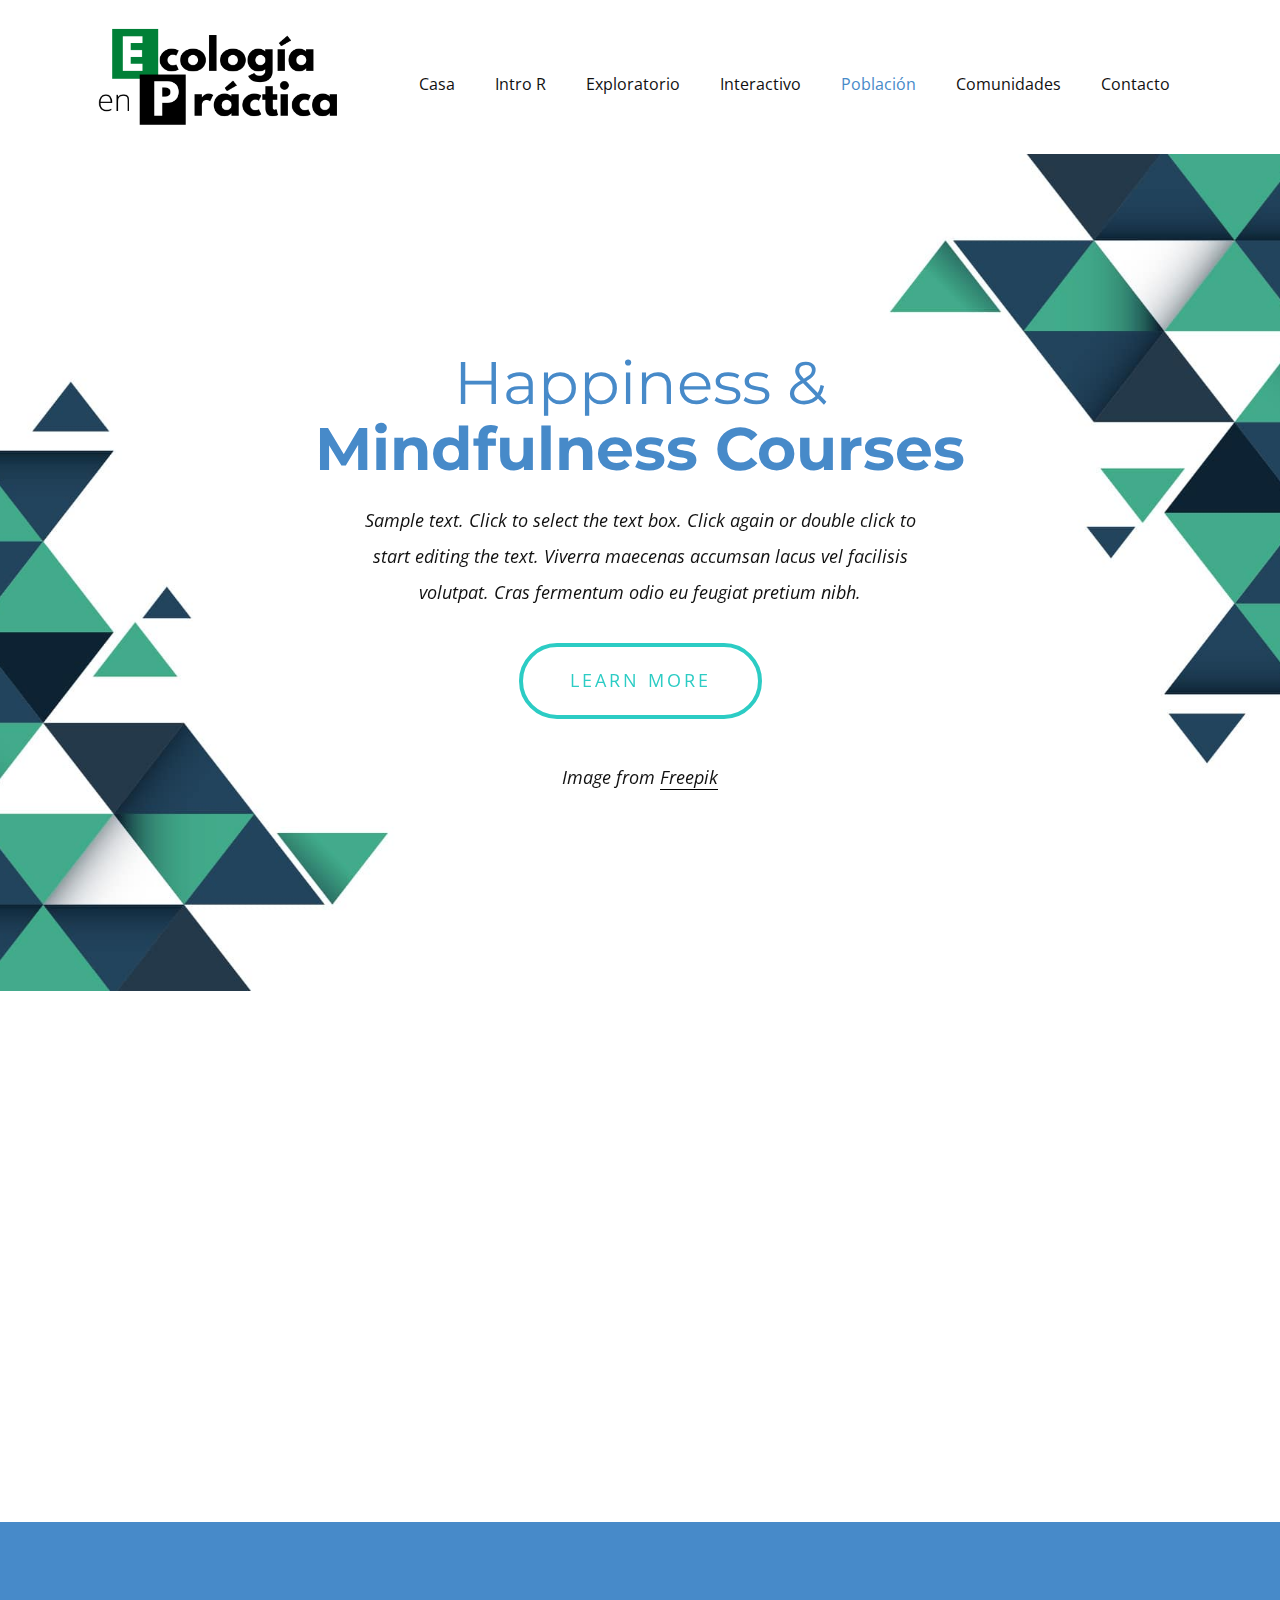
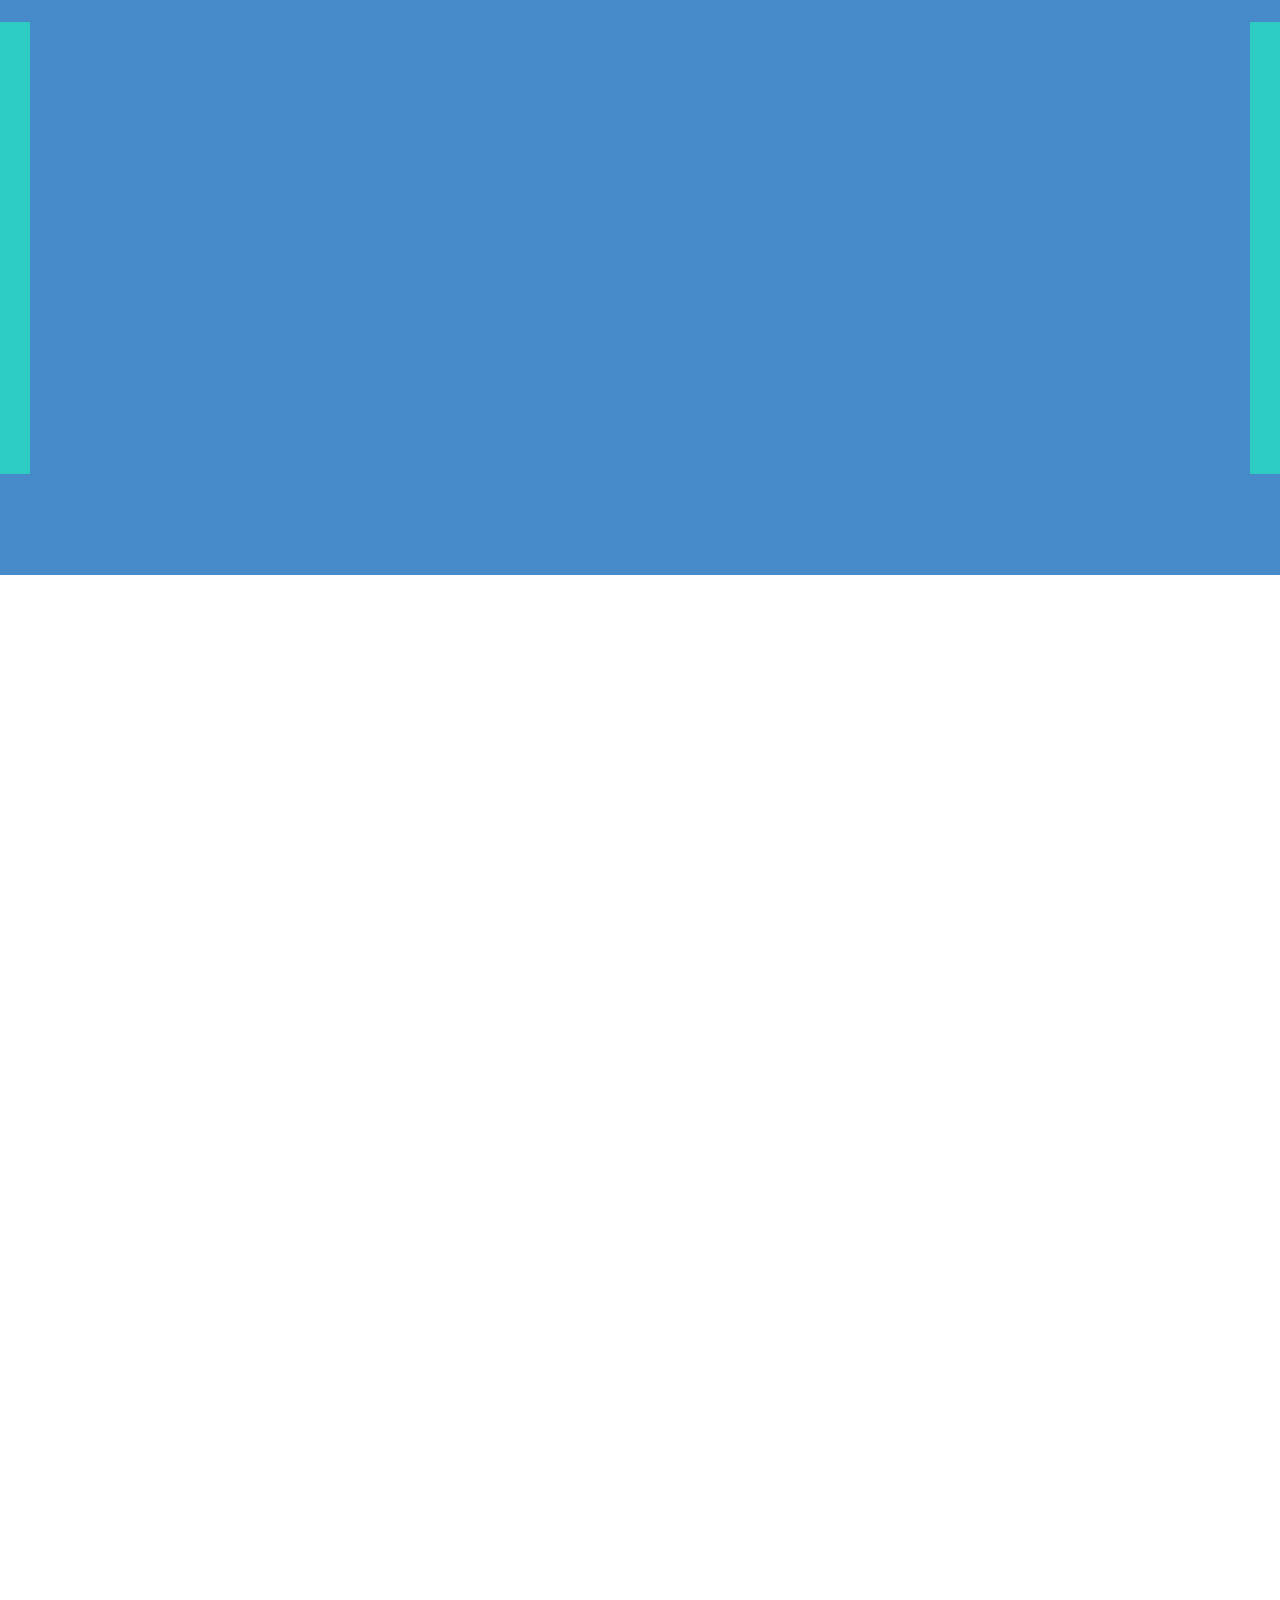
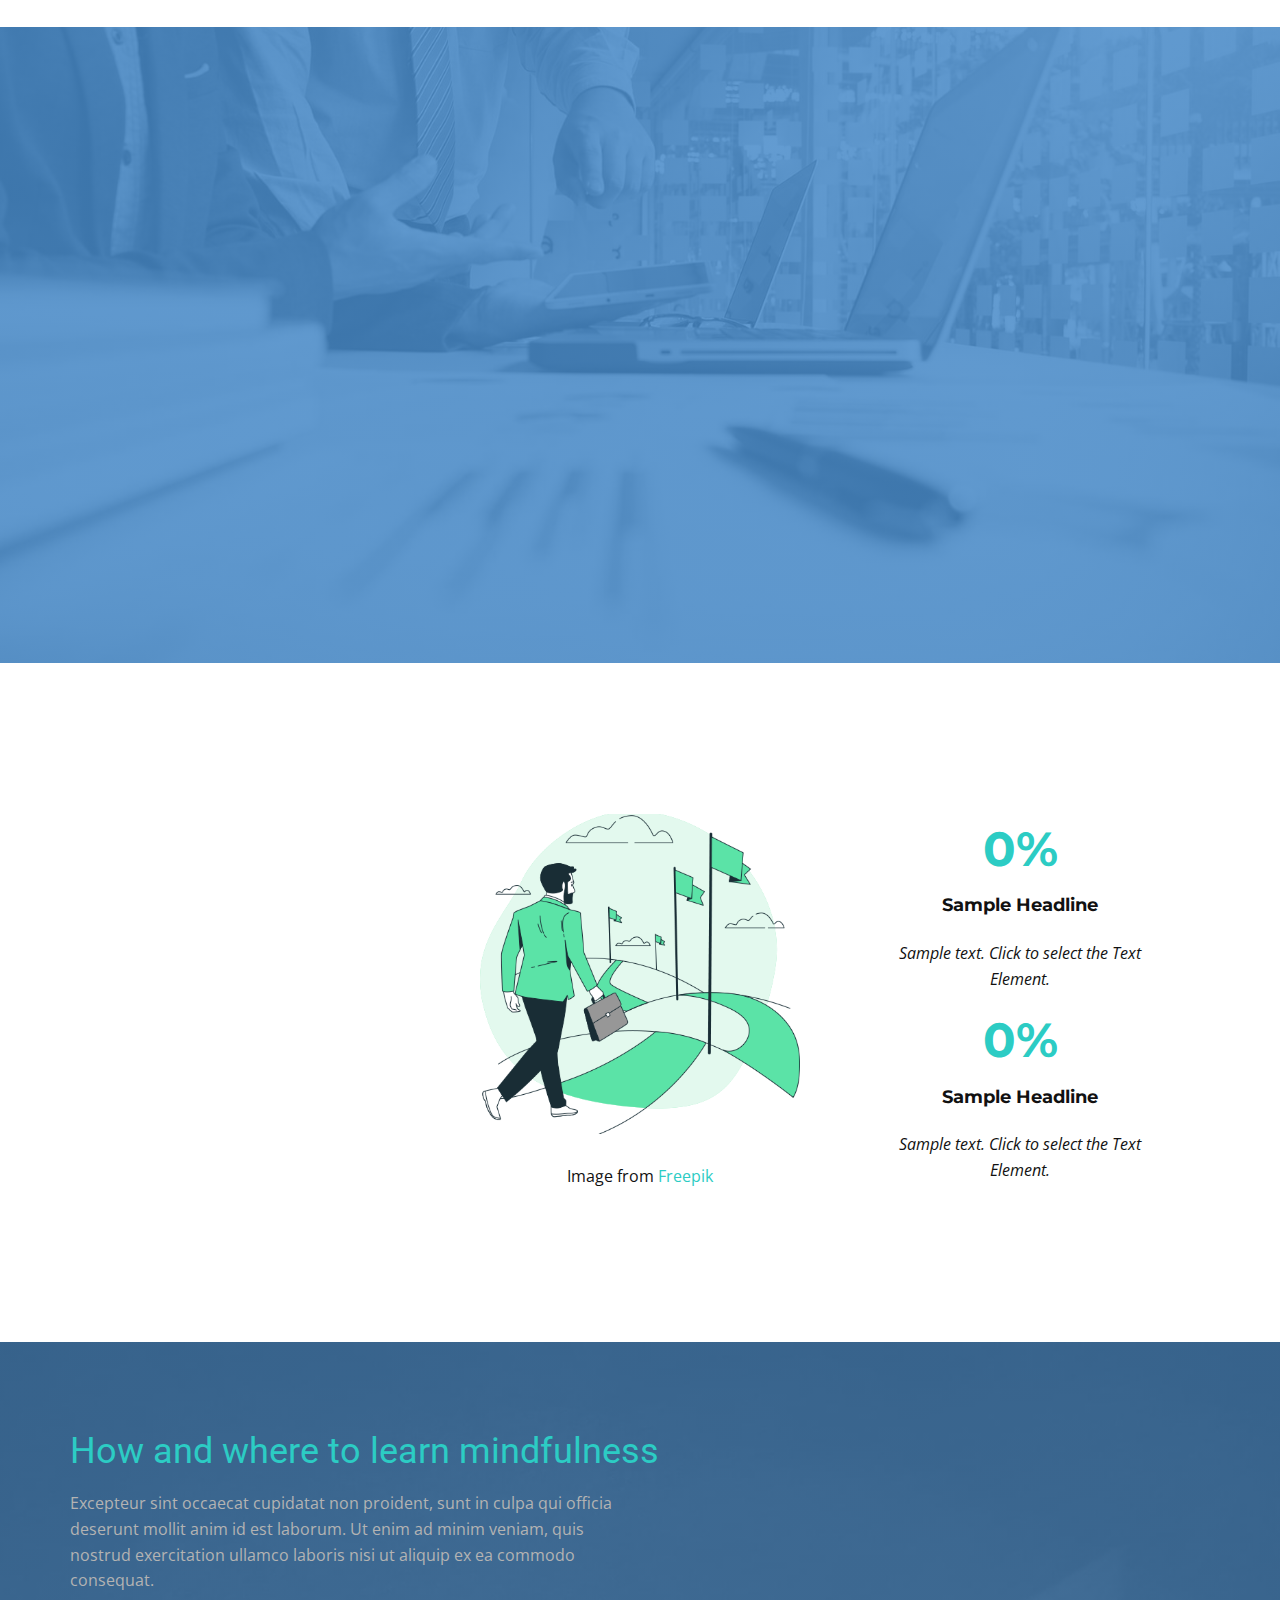
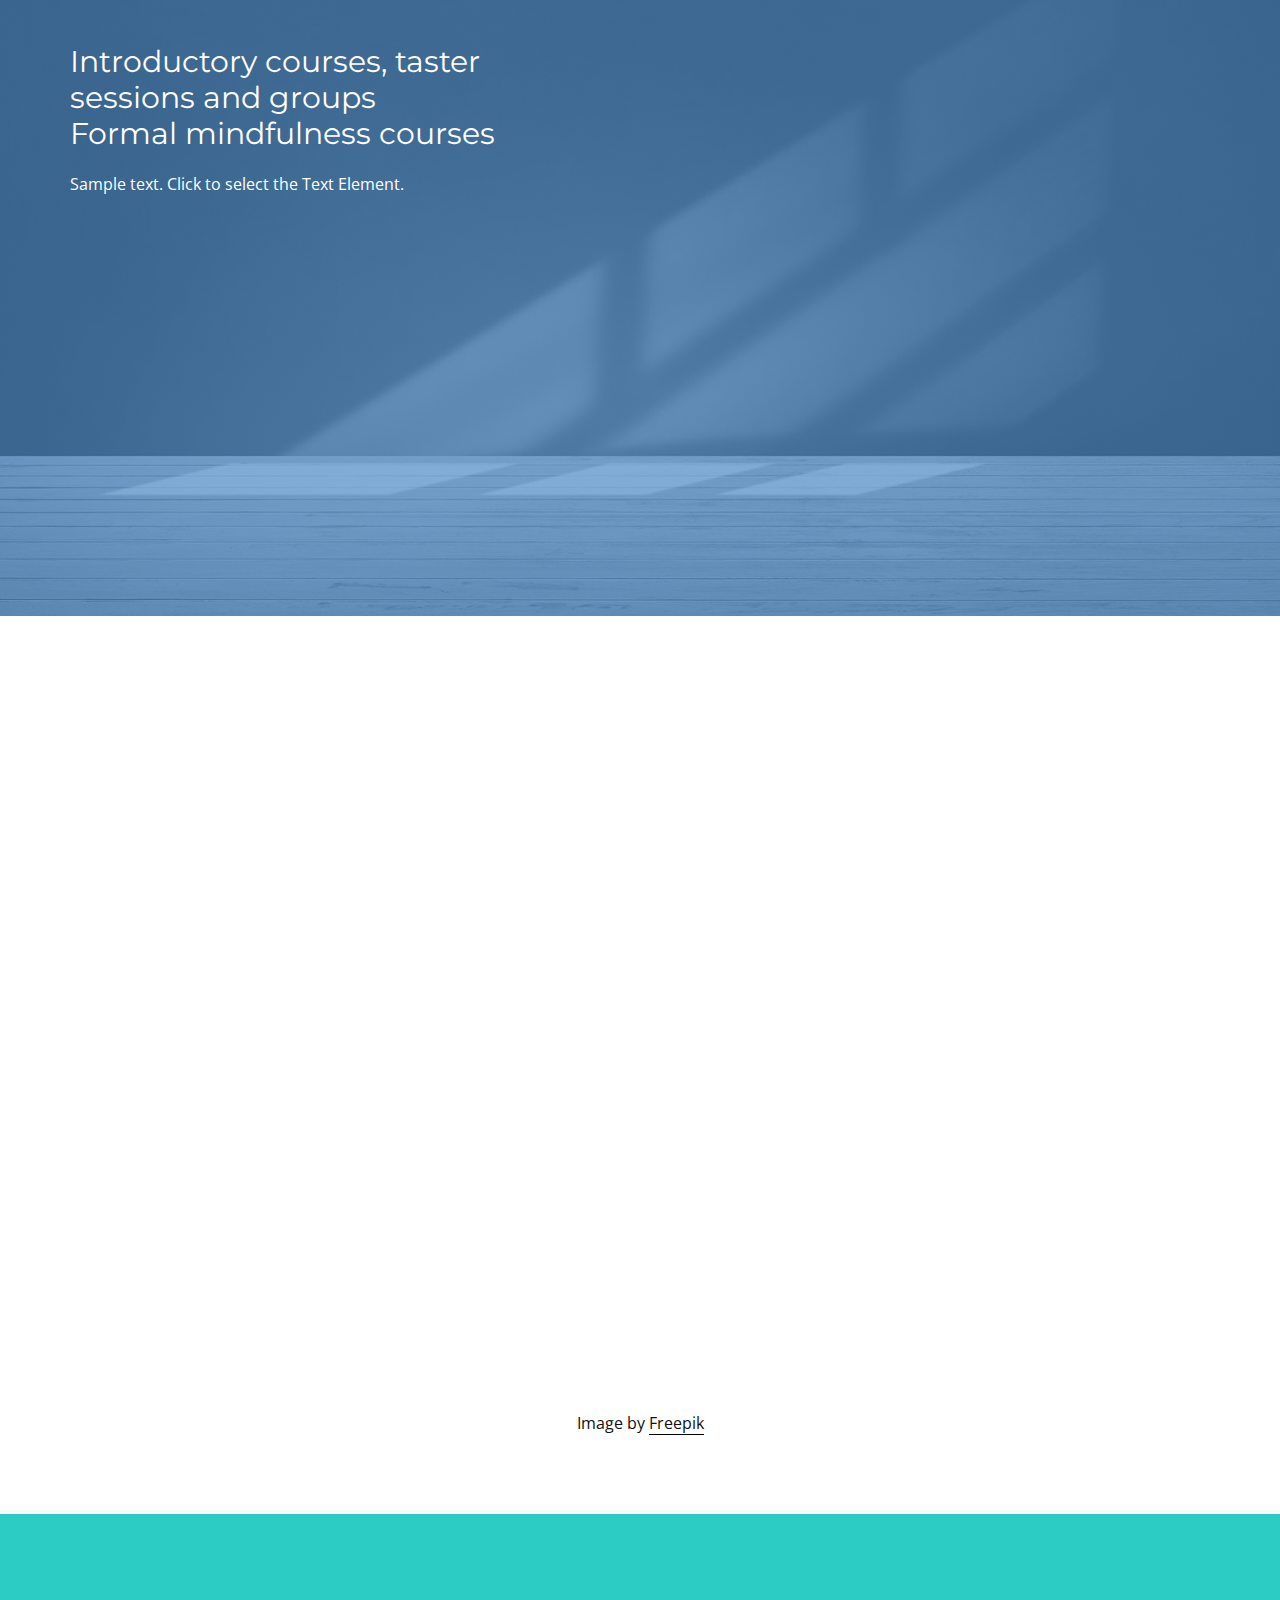
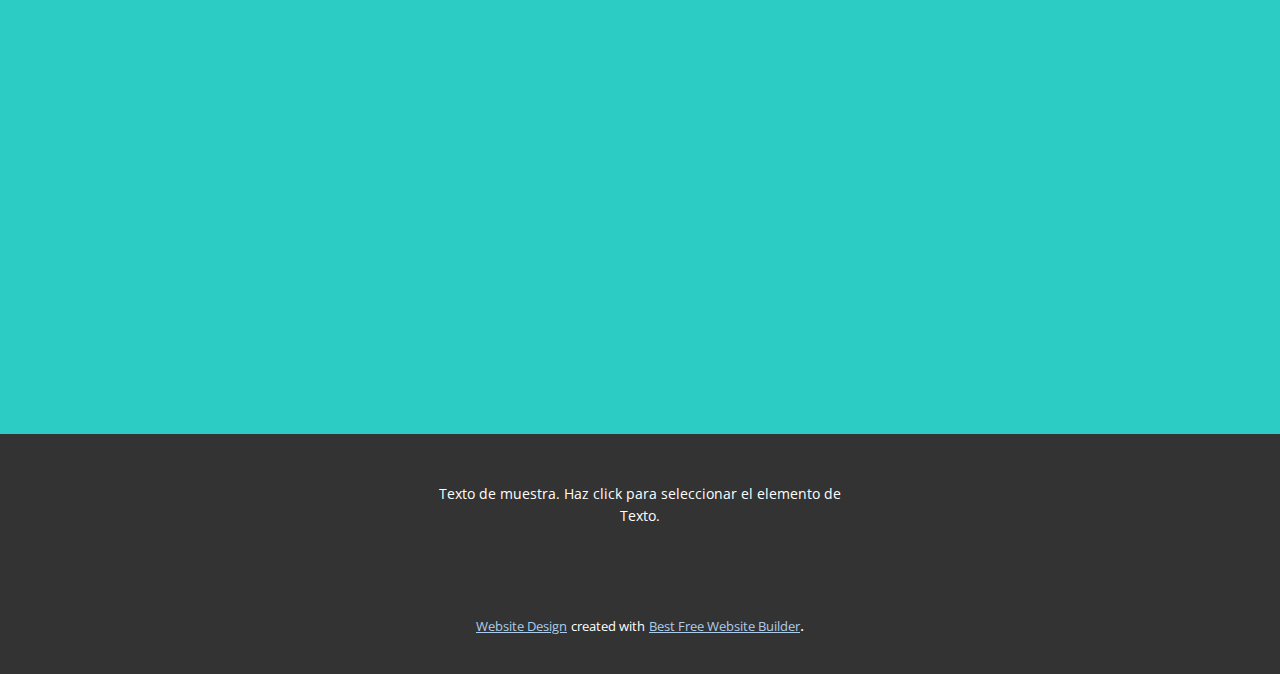
<file: Población.html>
<!DOCTYPE html>
<html style="font-size: 16px;" lang="es"><head>
    <meta name="viewport" content="width=device-width, initial-scale=1.0">
    <meta charset="utf-8">
    <meta name="keywords" content="​Happiness &amp;amp; Mindfulness Courses, Welcome Message, Benefits of working with us​, 01, 02, 03, 04, 05, 06, ​How Coaching Works, ​How and where to learn mindfulness, Meet The Team
Our Professionals, ​Start using Our App for free">
    <meta name="description" content="">
    <title>Población</title>
    <link rel="stylesheet" href="nicepage.css" media="screen">
<link rel="stylesheet" href="Población.css" media="screen">
    <script class="u-script" type="text/javascript" src="jquery.js" defer=""></script>
    <script class="u-script" type="text/javascript" src="nicepage.js" defer=""></script>
    <meta name="generator" content="Nicepage 5.0.7, nicepage.com">
    <meta name="referrer" content="origin">
    <link id="u-theme-google-font" rel="stylesheet" href="https://fonts.googleapis.com/css?family=Roboto:100,100i,300,300i,400,400i,500,500i,700,700i,900,900i|Open+Sans:300,300i,400,400i,500,500i,600,600i,700,700i,800,800i">
    <link id="u-page-google-font" rel="stylesheet" href="https://fonts.googleapis.com/css?family=Montserrat:100,100i,200,200i,300,300i,400,400i,500,500i,600,600i,700,700i,800,800i,900,900i|Montserrat:100,100i,200,200i,300,300i,400,400i,500,500i,600,600i,700,700i,800,800i,900,900i|Lato:100,100i,300,300i,400,400i,700,700i,900,900i">
    
    
    
    
    
    
    
    
    
    
    <script type="application/ld+json">{
		"@context": "http://schema.org",
		"@type": "Organization",
		"name": "",
		"logo": "images/EcologaenPrctica.png"
}</script>
    <meta name="theme-color" content="#478ac9">
    <meta property="og:title" content="Población">
    <meta property="og:type" content="website">
  </head>
  <body class="u-body u-xl-mode" data-lang="es"><header class="u-clearfix u-header u-header" id="sec-ff9e"><div class="u-clearfix u-sheet u-sheet-1">
        <nav class="u-menu u-menu-one-level u-offcanvas u-menu-1">
          <div class="menu-collapse" style="font-size: 1rem; letter-spacing: 0px;">
            <a class="u-button-style u-custom-left-right-menu-spacing u-custom-padding-bottom u-custom-top-bottom-menu-spacing u-nav-link u-text-active-palette-1-base u-text-hover-palette-2-base" href="#" data-lang-en="{&quot;content&quot;:&quot;<svg class=\&quot;u-svg-link\&quot; viewBox=\&quot;0 0 24 24\&quot;><use xmlns:xlink=\&quot;http://www.w3.org/1999/xlink\&quot; xlink:href=\&quot;#menu-hamburger\&quot;></use></svg><svg class=\&quot;u-svg-content\&quot; version=\&quot;1.1\&quot; id=\&quot;menu-hamburger\&quot; viewBox=\&quot;0 0 16 16\&quot; x=\&quot;0px\&quot; y=\&quot;0px\&quot; xmlns:xlink=\&quot;http://www.w3.org/1999/xlink\&quot; xmlns=\&quot;http://www.w3.org/2000/svg\&quot;>    <g>        <rect y=\&quot;1\&quot; width=\&quot;16\&quot; height=\&quot;2\&quot;></rect>        <rect y=\&quot;7\&quot; width=\&quot;16\&quot; height=\&quot;2\&quot;></rect>        <rect y=\&quot;13\&quot; width=\&quot;16\&quot; height=\&quot;2\&quot;></rect>    </g></svg>&quot;,&quot;href&quot;:&quot;#&quot;}">
              <svg class="u-svg-link" viewBox="0 0 24 24"><use xmlns:xlink="http://www.w3.org/1999/xlink" xlink:href="#menu-hamburger"></use></svg>
              <svg class="u-svg-content" version="1.1" id="menu-hamburger" viewBox="0 0 16 16" x="0px" y="0px" xmlns:xlink="http://www.w3.org/1999/xlink" xmlns="http://www.w3.org/2000/svg"><g><rect y="1" width="16" height="2"></rect><rect y="7" width="16" height="2"></rect><rect y="13" width="16" height="2"></rect>
</g></svg>
            </a>
          </div>
          <div class="u-custom-menu u-nav-container">
            <ul class="u-nav u-unstyled u-nav-1"><li class="u-nav-item"><a class="u-button-style u-nav-link u-text-active-palette-1-base u-text-hover-palette-2-base" href="Casa.html" data-lang-en="{&quot;content&quot;:&quot;Casa&quot;,&quot;href&quot;:&quot;Casa.html&quot;}" style="padding: 20px;">Casa</a>
</li><li class="u-nav-item"><a class="u-button-style u-nav-link u-text-active-palette-1-base u-text-hover-palette-2-base" href="Intro-R.html" target="_blank" data-lang-en="{&quot;content&quot;:&quot;Intro R&quot;}" style="padding: 20px;">Intro R</a>
</li><li class="u-nav-item"><a class="u-button-style u-nav-link u-text-active-palette-1-base u-text-hover-palette-2-base" href="Exploratorio.html" style="padding: 20px;">Exploratorio</a>
</li><li class="u-nav-item"><a class="u-button-style u-nav-link u-text-active-palette-1-base u-text-hover-palette-2-base" href="Interactivo.html" data-lang-en="{&quot;content&quot;:&quot;Interactivo&quot;,&quot;href&quot;:&quot;Interactivo.html&quot;}" style="padding: 20px;">Interactivo</a>
</li><li class="u-nav-item"><a class="u-button-style u-nav-link u-text-active-palette-1-base u-text-hover-palette-2-base" href="Población.html" style="padding: 20px;">Población</a>
</li><li class="u-nav-item"><a class="u-button-style u-nav-link u-text-active-palette-1-base u-text-hover-palette-2-base" href="Comunidades.html" style="padding: 20px;">Comunidades</a>
</li><li class="u-nav-item"><a class="u-button-style u-nav-link u-text-active-palette-1-base u-text-hover-palette-2-base" href="Contacto.html" target="_blank" data-lang-en="{&quot;content&quot;:&quot;Contacto&quot;,&quot;href&quot;:&quot;Contacto.html&quot;}" style="padding: 20px;">Contacto</a>
</li></ul>
          </div>
          <div class="u-custom-menu u-nav-container-collapse">
            <div class="u-black u-container-style u-inner-container-layout u-opacity u-opacity-95 u-sidenav">
              <div class="u-inner-container-layout u-sidenav-overflow">
                <div class="u-menu-close"></div>
                <ul class="u-align-center u-nav u-popupmenu-items u-unstyled u-nav-2"><li class="u-nav-item"><a class="u-button-style u-nav-link" href="Casa.html" data-lang-en="{&quot;content&quot;:&quot;Casa&quot;,&quot;href&quot;:&quot;Casa.html&quot;}">Casa</a>
</li><li class="u-nav-item"><a class="u-button-style u-nav-link" href="Intro-R.html" target="_blank" data-lang-en="{&quot;content&quot;:&quot;Intro R&quot;}">Intro R</a>
</li><li class="u-nav-item"><a class="u-button-style u-nav-link" href="Exploratorio.html">Exploratorio</a>
</li><li class="u-nav-item"><a class="u-button-style u-nav-link" href="Interactivo.html" data-lang-en="{&quot;content&quot;:&quot;Interactivo&quot;,&quot;href&quot;:&quot;Interactivo.html&quot;}">Interactivo</a>
</li><li class="u-nav-item"><a class="u-button-style u-nav-link" href="Población.html">Población</a>
</li><li class="u-nav-item"><a class="u-button-style u-nav-link" href="Comunidades.html">Comunidades</a>
</li><li class="u-nav-item"><a class="u-button-style u-nav-link" href="Contacto.html" target="_blank" data-lang-en="{&quot;content&quot;:&quot;Contacto&quot;,&quot;href&quot;:&quot;Contacto.html&quot;}">Contacto</a>
</li></ul>
              </div>
            </div>
            <div class="u-black u-menu-overlay u-opacity u-opacity-70"></div>
          </div>
        </nav>
        <a href="https://nicepage.best" class="u-image u-logo u-image-1" data-image-width="497" data-image-height="197">
          <img src="images/EcologaenPrctica.png" class="u-logo-image u-logo-image-1">
        </a>
      </div></header> 
    <section class="u-align-center u-clearfix u-image u-section-1" id="sec-edee" data-image-width="1980" data-image-height="1134">
      <div class="u-clearfix u-sheet u-valign-middle u-sheet-1">
        <h1 class="u-text u-text-palette-1-base u-text-1" data-animation-name="customAnimationIn" data-animation-duration="1500" data-animation-delay="0" data-lang-en="​Happiness &amp;amp; <span style=&quot;font-weight: 700;&quot;>Mindfulness Courses</span>"> Happiness &amp; <span style="font-weight: 700;">Mindfulness Courses</span>
        </h1>
        <p class="u-text u-text-2" data-animation-name="customAnimationIn" data-animation-duration="1500" data-animation-delay="500" data-lang-en="Sample text. Click to select the text box. Click again or double click to start editing the text.&amp;nbsp;Viverra maecenas accumsan lacus vel <span class=&quot;u-text-grey-30&quot;>​</span>facilisis volutpat. Cras fermentum odio eu feugiat pretium nibh.">Sample text. Click to select the text box. Click again or double click to start editing the text.&nbsp;Viverra maecenas accumsan lacus vel <span class="u-text-grey-30"></span>facilisis volutpat. Cras fermentum odio eu feugiat pretium nibh.
        </p>
        <a href="https://www.residentialarchitect.com/awards/residential-architect-design-awards/" class="u-active-palette-4-base u-border-4 u-border-active-palette-4-base u-border-hover-palette-4-base u-border-palette-4-base u-btn u-btn-round u-button-style u-hover-palette-4-base u-radius-50 u-text-active-white u-text-hover-white u-btn-1" target="_blank" data-animation-name="customAnimationIn" data-animation-duration="1750" data-animation-delay="500" data-lang-en="{&quot;content&quot;:&quot;learn more&quot;,&quot;href&quot;:&quot;https://www.residentialarchitect.com/awards/residential-architect-design-awards/&quot;}">learn more</a>
        <p class="u-text u-text-3" data-animation-name="customAnimationIn" data-animation-duration="1500" data-animation-delay="500" data-lang-en="Image from <a href=&quot;https://www.freepik.com/free-vector/geometrical-abstract-background_4239945.htm&quot; class=&quot;u-active-none u-border-1 u-border-active-grey-75 u-border-black u-border-hover-grey-75 u-border-no-left u-border-no-right u-border-no-top u-bottom-left-radius-0 u-bottom-right-radius-0 u-btn u-button-link u-button-style u-hover-none u-none u-radius-0 u-text-active-grey-75 u-text-body-color u-text-hover-grey-75 u-top-left-radius-0 u-top-right-radius-0 u-btn-2&quot; target=&quot;_blank&quot; style=&quot;background-image: none; font-style: italic; padding-top: 0; padding-bottom: 0; padding-left: 0; padding-right: 0&quot;>Freepik</a>">Image from <a href="https://www.freepik.com/free-vector/geometrical-abstract-background_4239945.htm" class="u-active-none u-border-1 u-border-active-grey-75 u-border-black u-border-hover-grey-75 u-border-no-left u-border-no-right u-border-no-top u-bottom-left-radius-0 u-bottom-right-radius-0 u-btn u-button-link u-button-style u-hover-none u-none u-radius-0 u-text-active-grey-75 u-text-body-color u-text-hover-grey-75 u-top-left-radius-0 u-top-right-radius-0 u-btn-2" target="_blank" data-lang-en="{&quot;content&quot;:&quot;Freepik&quot;,&quot;href&quot;:&quot;https://www.freepik.com/free-vector/geometrical-abstract-background_4239945.htm&quot;}">Freepik</a>
        </p>
      </div>
    </section>
    <section class="u-align-center u-clearfix u-white u-section-2" id="carousel_221c">
      <div class="u-clearfix u-sheet u-sheet-1">
        <div class="u-expanded-width u-list u-list-1">
          <div class="u-repeater u-repeater-1">
            <div class="u-align-center u-container-style u-custom-border u-custom-item u-list-item u-palette-1-base u-radius-20 u-repeater-item u-shape-round u-list-item-1" data-animation-name="customAnimationIn" data-animation-duration="1500">
              <div class="u-container-layout u-similar-container u-valign-top u-container-layout-1"><span class="u-icon u-icon-rounded u-radius-20 u-text-palette-4-base u-white u-icon-1" data-animation-name="" data-animation-duration="0" data-animation-delay="0" data-animation-direction=""><svg class="u-svg-link" preserveAspectRatio="xMidYMin slice" viewBox="0 0 512 512" style=""><use xmlns:xlink="http://www.w3.org/1999/xlink" xlink:href="#svg-2e2d"></use></svg><svg class="u-svg-content" viewBox="0 0 512 512" id="svg-2e2d"><g><path d="m193.29 395.63c-42.64 0-77.33-34.69-77.33-77.33v-25.59c-62.506-3.875-116.177 46.692-115.959 109.34 0 60.4 49.14 109.53 109.53 109.53 62.65.217 113.214-53.436 109.34-115.95z"></path><path d="m262.94 146.56h-69.65c-26.1 0-47.33 21.24-47.33 47.33-.042 16.556.03 110.208 0 124.41 0 26.09 21.23 47.33 47.33 47.33 14.916-.029 107.366.021 124.4 0 26.1 0 47.33-21.24 47.33-47.33v-68.81h-102.08z"></path><path d="m292.94.42v219.07h219.06v-219.07z"></path>
</g></svg>
            
            
          </span>
                <h4 class="u-align-center u-custom-font u-font-montserrat u-text u-text-default u-text-1" data-lang-en="​Visualize it"> Visualize it</h4>
                <p class="u-align-center u-text u-text-2" data-lang-en="Sample text. Click to select the text box. Click again or double click to start editing the text.">Sample text. Click to select the text box. Click again or double click to start editing the text.</p><span class="u-custom-item u-file-icon u-icon u-text-palette-4-base u-icon-2"><img src="images/271226-52045be9.png" alt=""></span>
              </div>
            </div>
            <div class="u-container-style u-custom-border u-custom-item u-list-item u-palette-4-base u-radius-20 u-repeater-item u-shape-round u-list-item-2" data-animation-name="customAnimationIn" data-animation-duration="1500" data-animation-delay="250">
              <div class="u-container-layout u-similar-container u-valign-top u-container-layout-2"><span class="u-icon u-icon-rounded u-radius-20 u-text-palette-4-base u-white u-icon-3"><svg class="u-svg-link" preserveAspectRatio="xMidYMin slice" viewBox="0 0 512.001 512.001" style=""><use xmlns:xlink="http://www.w3.org/1999/xlink" xlink:href="#svg-38fc"></use></svg><svg class="u-svg-content" viewBox="0 0 512.001 512.001" x="0px" y="0px" id="svg-38fc" style="enable-background:new 0 0 512.001 512.001;"><g><g><path d="M502.979,317.996L230.502,199.598c26.679-30.977,43.37-68.952,48.104-109.598h16.395c8.284,0,15-6.716,15-15V15    c0-8.284-6.716-15-15-15h-60c-8.284,0-15,6.716-15,15v60c0,8.284,6.716,15,15,15h13.362    c-5.335,38.976-23.597,74.898-52.382,102.447c-29.08,27.831-66.261,44.536-105.98,47.907v-9.265c0-8.284-6.716-15-15-15h-60    c-8.284,0-15,6.716-15,15v60c0,8.284,6.716,15,15,15h60c8.284,0,15-6.716,15-15v-20.631    c39.772-2.876,77.462-17.167,109.042-41.233l118.953,273.754c2.391,5.5,7.81,9.022,13.753,9.022c0.283,0,0.567-0.008,0.853-0.024    c6.272-0.355,11.659-4.582,13.496-10.589l27.229-89.03c5.725-18.716,20.315-33.307,39.03-39.031l89.03-27.229    c6.008-1.837,10.234-7.224,10.589-13.497C512.332,326.329,508.741,320.5,502.979,317.996z"></path>
</g>
</g></svg>
            
            
          </span>
                <h4 class="u-align-center u-custom-font u-font-montserrat u-text u-text-default u-text-3" data-lang-en="​Create it"> Create it</h4>
                <p class="u-align-center u-text u-text-4" data-lang-en="Sample text. Click to select the text box. Click again or double click to start editing the text.">Sample text. Click to select the text box. Click again or double click to start editing the text.</p><span class="u-custom-item u-file-icon u-icon u-text-white u-icon-4"><img src="images/271226-38b67041.png" alt=""></span>
              </div>
            </div>
            <div class="u-align-center u-container-style u-custom-border u-custom-item u-list-item u-palette-1-base u-radius-20 u-repeater-item u-shape-round u-list-item-3" data-animation-name="customAnimationIn" data-animation-duration="1500" data-animation-delay="500">
              <div class="u-container-layout u-similar-container u-valign-top u-container-layout-3"><span class="u-file-icon u-icon u-icon-rounded u-radius-20 u-text-palette-4-base u-white u-icon-5" data-animation-name="" data-animation-duration="0" data-animation-delay="0" data-animation-direction=""><img src="images/5680207-022cde27.png" alt=""></span>
                <h4 class="u-align-center u-custom-font u-font-montserrat u-text u-text-default u-text-5" data-lang-en="​Grow it"> Grow it</h4>
                <p class="u-align-center u-text u-text-6" data-lang-en="Sample text. Click to select the text box. Click again or double click to start editing the text.">Sample text. Click to select the text box. Click again or double click to start editing the text.</p><span class="u-custom-item u-file-icon u-icon u-text-palette-4-base u-icon-6"><img src="images/271226-52045be9.png" alt=""></span>
              </div>
            </div>
          </div>
        </div>
      </div>
    </section>
    <section class="u-clearfix u-palette-1-base u-valign-middle u-section-3" id="carousel_3df5">
      <div class="u-align-center u-container-style u-expanded-width u-group u-shape-rectangle u-group-1">
        <div class="u-container-layout u-container-layout-1">
          <h2 class="u-text u-text-1" data-animation-name="customAnimationIn" data-animation-duration="1500" data-animation-delay="500" data-lang-en="Welcome Message">Welcome Message</h2>
          <p class="u-text u-text-2" data-animation-name="customAnimationIn" data-animation-duration="1500" data-lang-en="Amet luctus venenatis lectus magna fringilla urna porttitor rhoncus dolor. A lacus vestibulum sed arcu non. Dolor magna eget est lorem ipsum dolor sit amet consectetur. Mauris pellentesque pulvinar pellentesque habitant morbi tristique senectus. Nec feugiat nisl pretium fusce id. Justo laoreet sit amet cursus sit amet. Porta non pulvinar neque laoreet suspendisse interdum consectetur libero.">Amet luctus venenatis lectus magna fringilla urna porttitor rhoncus dolor. A lacus vestibulum sed arcu non. Dolor magna eget est lorem ipsum dolor sit amet consectetur. Mauris pellentesque pulvinar pellentesque habitant morbi tristique senectus. Nec feugiat nisl pretium fusce id. Justo laoreet sit amet cursus sit amet. Porta non pulvinar neque laoreet suspendisse interdum consectetur libero.</p>
          <div class="u-palette-4-base u-shape u-shape-rectangle u-shape-1"></div>
          <div class="u-palette-4-base u-shape u-shape-rectangle u-shape-2"></div>
          <a href="https://nicepage.best" class="u-active-white u-border-4 u-border-active-white u-border-hover-white u-border-palette-4-base u-btn u-btn-round u-button-style u-hover-white u-palette-4-base u-radius-50 u-text-active-palette-1-base u-text-hover-palette-1-base u-btn-1" data-animation-name="customAnimationIn" data-animation-duration="1500" data-animation-delay="500" data-lang-en="{&quot;content&quot;:&quot;Learn More&quot;,&quot;href&quot;:&quot;https://nicepage.best&quot;}">Learn More</a>
        </div>
      </div>
    </section>
    <section class="u-align-center-lg u-align-center-md u-align-center-xl u-align-center-xs u-align-right-sm u-clearfix u-section-4" id="carousel_b4b8">
      <div class="u-clearfix u-sheet u-valign-middle u-sheet-1">
        <h2 class="u-text u-text-palette-4-base u-text-1" data-animation-name="customAnimationIn" data-animation-duration="1750" data-animation-delay="500" data-lang-en="Benefits of working with us​">Benefits of working with us </h2>
        <div class="u-expanded-width u-list u-list-1">
          <div class="u-repeater u-repeater-1">
            <div class="u-align-center u-container-style u-custom-item u-list-item u-radius-20 u-repeater-item u-shape-round u-white u-list-item-1" data-animation-name="customAnimationIn" data-animation-duration="1500" data-animation-delay="500">
              <div class="u-container-layout u-similar-container u-container-layout-1">
                <h2 class="u-custom-font u-custom-item u-font-lato u-text u-text-palette-1-base u-text-2" data-lang-en="01">01</h2>
                <h4 class="u-custom-font u-custom-item u-font-montserrat u-text u-text-palette-1-base u-text-3" data-lang-en="Hight Quality">Hight Quality</h4>
                <p class="u-custom-item u-text u-text-grey-50 u-text-4" data-lang-en="Vitae suscipit tellus mauris a diam maecenas sed enim ut. Mauris augue neque gravida in fermentum. Praesent semper feugiat nibh sed pulvinar proin id venenatis.">Vitae suscipit tellus mauris a diam maecenas sed enim ut. Mauris augue neque gravida in fermentum. Praesent semper feugiat nibh sed pulvinar proin id venenatis.</p>
              </div>
            </div>
            <div class="u-align-center u-container-style u-custom-item u-list-item u-palette-4-base u-radius-20 u-repeater-item u-shape-round u-list-item-2" data-animation-name="customAnimationIn" data-animation-duration="1500">
              <div class="u-container-layout u-similar-container u-container-layout-2">
                <h2 class="u-custom-font u-custom-item u-font-lato u-text u-text-5" data-lang-en="02">02</h2>
                <h4 class="u-custom-font u-custom-item u-font-montserrat u-text u-text-6" data-lang-en="Creative Team">Creative Team</h4>
                <p class="u-custom-item u-text u-text-7" data-lang-en="Vitae suscipit tellus mauris a diam maecenas sed enim ut. Mauris augue neque gravida in fermentum. Praesent semper feugiat nibh sed pulvinar proin id venenatis.">Vitae suscipit tellus mauris a diam maecenas sed enim ut. Mauris augue neque gravida in fermentum. Praesent semper feugiat nibh sed pulvinar proin id venenatis.</p>
              </div>
            </div>
            <div class="u-align-center u-container-style u-custom-item u-list-item u-radius-20 u-repeater-item u-shape-round u-white u-list-item-3" data-animation-name="customAnimationIn" data-animation-duration="1500" data-animation-delay="500">
              <div class="u-container-layout u-similar-container u-container-layout-3">
                <h2 class="u-custom-font u-custom-item u-font-lato u-text u-text-palette-1-base u-text-8" data-lang-en="03">03</h2>
                <h4 class="u-custom-font u-custom-item u-font-montserrat u-text u-text-palette-1-base u-text-9" data-lang-en="Amazing Results">Amazing Results</h4>
                <p class="u-custom-item u-text u-text-grey-50 u-text-10" data-lang-en="Vitae suscipit tellus mauris a diam maecenas sed enim ut. Mauris augue neque gravida in fermentum. Praesent semper feugiat nibh sed pulvinar proin id venenatis.">Vitae suscipit tellus mauris a diam maecenas sed enim ut. Mauris augue neque gravida in fermentum. Praesent semper feugiat nibh sed pulvinar proin id venenatis.</p>
              </div>
            </div>
            <div class="u-align-center u-container-style u-custom-item u-list-item u-palette-1-base u-radius-20 u-repeater-item u-shape-round u-list-item-4" data-animation-name="customAnimationIn" data-animation-duration="1500" data-animation-delay="500">
              <div class="u-container-layout u-similar-container u-container-layout-4">
                <h2 class="u-custom-font u-custom-item u-font-lato u-text u-text-11" data-lang-en="04">04</h2>
                <h4 class="u-custom-font u-custom-item u-font-montserrat u-text u-text-12" data-lang-en="Best Pricing">Best Pricing</h4>
                <p class="u-custom-item u-text u-text-13" data-lang-en="Vitae suscipit tellus mauris a diam maecenas sed enim ut. Mauris augue neque gravida in fermentum. Praesent semper feugiat nibh sed pulvinar proin id venenatis.">Vitae suscipit tellus mauris a diam maecenas sed enim ut. Mauris augue neque gravida in fermentum. Praesent semper feugiat nibh sed pulvinar proin id venenatis.</p>
              </div>
            </div>
            <div class="u-align-center u-container-style u-custom-item u-list-item u-radius-20 u-repeater-item u-shape-round u-white u-list-item-5" data-animation-name="customAnimationIn" data-animation-duration="1500" data-animation-delay="500">
              <div class="u-container-layout u-similar-container u-container-layout-5">
                <h2 class="u-custom-font u-custom-item u-font-lato u-text u-text-palette-1-base u-text-14" data-lang-en="05">05</h2>
                <h4 class="u-custom-font u-custom-item u-font-montserrat u-text u-text-palette-1-base u-text-15" data-lang-en="Innovations">Innovations</h4>
                <p class="u-custom-item u-text u-text-grey-50 u-text-16" data-lang-en="Vitae suscipit tellus mauris a diam maecenas sed enim ut. Mauris augue neque gravida in fermentum. Praesent semper feugiat nibh sed pulvinar proin id venenatis.">Vitae suscipit tellus mauris a diam maecenas sed enim ut. Mauris augue neque gravida in fermentum. Praesent semper feugiat nibh sed pulvinar proin id venenatis.</p>
              </div>
            </div>
            <div class="u-align-center u-container-style u-custom-item u-list-item u-palette-1-base u-radius-20 u-repeater-item u-shape-round u-list-item-6" data-animation-name="customAnimationIn" data-animation-duration="1500" data-animation-delay="500">
              <div class="u-container-layout u-similar-container u-container-layout-6">
                <h2 class="u-custom-font u-custom-item u-font-lato u-text u-text-17" data-lang-en="06">06</h2>
                <h4 class="u-custom-font u-custom-item u-font-montserrat u-text u-text-18" data-lang-en="24/7 Support">24/7 Support</h4>
                <p class="u-custom-item u-text u-text-19" data-lang-en="Vitae suscipit tellus mauris a diam maecenas sed enim ut. Mauris augue neque gravida in fermentum. Praesent semper feugiat nibh sed pulvinar proin id venenatis.">Vitae suscipit tellus mauris a diam maecenas sed enim ut. Mauris augue neque gravida in fermentum. Praesent semper feugiat nibh sed pulvinar proin id venenatis.</p>
              </div>
            </div>
          </div>
        </div>
      </div>
    </section>
    <section class="skrollable skrollable-between u-align-center u-clearfix u-image u-shading u-section-5" id="carousel_e141" src="" data-image-width="1620" data-image-height="1080">
      <div class="u-clearfix u-sheet u-valign-middle u-sheet-1">
        <h2 class="u-text u-text-default u-text-1" data-animation-name="customAnimationIn" data-animation-duration="1500" data-lang-en="​How Coaching Works"> How Coaching Works</h2>
        <p class="u-large-text u-text u-text-variant u-text-2" data-animation-name="customAnimationIn" data-animation-duration="1500" data-animation-delay="500" data-lang-en="Simple Text. Lorem ipsum dolor sit amet, consectetur adipiscing elit. Curabitur id suscipit ex. Suspendisse rhoncus laoreet purus quis elementum.">Simple Text. Lorem ipsum dolor sit amet, consectetur adipiscing elit. Curabitur id suscipit ex. Suspendisse rhoncus laoreet purus quis elementum.</p>
        <div class="u-clearfix u-layout-custom-sm u-layout-custom-xs u-layout-wrap u-layout-wrap-1">
          <div class="u-layout">
            <div class="u-layout-row">
              <div class="u-align-center-xs u-align-right-lg u-align-right-md u-align-right-sm u-align-right-xl u-container-style u-layout-cell u-left-cell u-size-30-lg u-size-30-md u-size-30-sm u-size-30-xl u-size-60-xs u-layout-cell-1">
                <div class="u-container-layout u-valign-top u-container-layout-1">
                  <a href="https://nicepage.best" class="u-active-white u-border-4 u-border-active-white u-border-hover-white u-border-palette-4-base u-btn u-btn-round u-button-style u-hover-white u-palette-4-base u-radius-50 u-text-active-palette-1-base u-text-hover-palette-1-base u-btn-1" data-animation-name="customAnimationIn" data-animation-duration="1750" data-animation-delay="500" data-lang-en="{&quot;content&quot;:&quot;Learn More&quot;,&quot;href&quot;:&quot;https://nicepage.best&quot;}">Learn More</a>
                </div>
              </div>
              <div class="u-align-center-xs u-align-left-lg u-align-left-md u-align-left-sm u-align-left-xl u-container-style u-layout-cell u-right-cell u-size-30-lg u-size-30-md u-size-30-sm u-size-30-xl u-size-60-xs u-layout-cell-2">
                <div class="u-container-layout u-valign-top-xs u-container-layout-2">
                  <a href="https://nicepage.online" class="u-active-white u-border-4 u-border-active-white u-border-hover-white u-border-white u-btn u-btn-round u-button-style u-hover-white u-none u-radius-50 u-text-active-palette-1-base u-text-hover-palette-1-base u-btn-2" data-animation-name="customAnimationIn" data-animation-duration="1750" data-animation-delay="500" data-lang-en="{&quot;content&quot;:&quot;Live Demo&quot;,&quot;href&quot;:&quot;https://nicepage.online&quot;}">Live Demo</a>
                </div>
              </div>
            </div>
          </div>
        </div>
        <p class="u-text u-text-default u-text-3" data-animation-name="customAnimationIn" data-animation-duration="1500" data-animation-delay="500" data-lang-en="Image from&amp;nbsp;<a href=&quot;https://www.freepik.com/photos/business&quot; class=&quot;u-active-none u-border-1 u-border-active-palette-1-light-2 u-border-hover-palette-1-light-2 u-border-no-left u-border-no-right u-border-no-top u-border-white u-bottom-left-radius-0 u-bottom-right-radius-0 u-btn u-button-link u-button-style u-hover-none u-none u-radius-0 u-text-body-alt-color u-top-left-radius-0 u-top-right-radius-0 u-btn-3&quot; target=&quot;_blank&quot; style=&quot;background-image: none; border-style: solid; margin-left: auto; padding-top: 0; padding-bottom: 0; padding-left: 0; padding-right: 0&quot;>Freepik</a>">Image from&nbsp;<a href="https://www.freepik.com/photos/business" class="u-active-none u-border-1 u-border-active-palette-1-light-2 u-border-hover-palette-1-light-2 u-border-no-left u-border-no-right u-border-no-top u-border-white u-bottom-left-radius-0 u-bottom-right-radius-0 u-btn u-button-link u-button-style u-hover-none u-none u-radius-0 u-text-body-alt-color u-top-left-radius-0 u-top-right-radius-0 u-btn-3" target="_blank" data-lang-en="{&quot;content&quot;:&quot;Freepik&quot;,&quot;href&quot;:&quot;https://www.freepik.com/photos/business&quot;}">Freepik</a>
        </p>
      </div>
    </section>
    <section class="u-clearfix u-section-6" id="carousel_c1f1">
      <div class="u-clearfix u-sheet u-sheet-1">
        <div class="u-clearfix u-expanded-width u-layout-wrap u-layout-wrap-1">
          <div class="u-gutter-0 u-layout">
            <div class="u-layout-row">
              <div class="u-align-left u-container-style u-layout-cell u-size-20 u-layout-cell-1" data-animation-name="customAnimationIn" data-animation-duration="1500" data-animation-delay="500">
                <div class="u-container-layout u-valign-middle u-container-layout-1">
                  <h3 class="u-text u-text-default u-text-palette-4-base u-text-1" data-lang-en="​Each course of the program comprises:"> Each course of the program comprises:</h3>
                  <h4 class="u-custom-font u-font-montserrat u-text u-text-default u-text-2" data-lang-en="​Tech Skills"> Tech Skills</h4>
                  <p class="u-text u-text-default u-text-3" data-lang-en="​​We help businesses to innovate and grow by strengthening their ideas with our customized software solutions for multiple industries which includes healthcare, blockchain, education, insurance and many more"> We help businesses to innovate and grow by strengthening their ideas with our customized software solutions for multiple industries which includes healthcare, blockchain, education, insurance and many more</p>
                  <a href="https://nicepage.best" class="u-active-palette-1-base u-border-4 u-border-active-palette-1-base u-border-hover-palette-1-base u-border-palette-4-base u-btn u-btn-round u-button-style u-hover-palette-1-base u-palette-4-base u-radius-50 u-text-active-white u-text-hover-white u-btn-1" data-animation-name="customAnimationIn" data-animation-duration="1750" data-animation-delay="500" data-lang-en="{&quot;content&quot;:&quot;Learn More&quot;,&quot;href&quot;:&quot;https://nicepage.best&quot;}">Learn More</a>
                </div>
              </div>
              <div class="u-align-center u-container-style u-layout-cell u-size-20 u-layout-cell-2">
                <div class="u-container-layout u-valign-middle u-container-layout-2">
                  <img class="u-expanded-width u-image u-image-default u-image-1" src="images/Untitled-1.png" alt="" data-image-width="467" data-image-height="477">
                  <p class="u-text u-text-default u-text-4" data-lang-en="Image from <a href=&quot;https://freepik.com&quot; class=&quot;u-active-none u-border-none u-btn u-button-link u-button-style u-hover-none u-none u-text-palette-4-base u-btn-2&quot; style=&quot;background-image: none; padding-top: 0; padding-bottom: 0; padding-left: 0; padding-right: 0&quot;>Freepik</a>">Image from <a href="https://freepik.com" class="u-active-none u-border-none u-btn u-button-link u-button-style u-hover-none u-none u-text-palette-4-base u-btn-2" data-lang-en="{&quot;content&quot;:&quot;Freepik&quot;,&quot;href&quot;:&quot;https://freepik.com&quot;}">Freepik</a>
                  </p>
                </div>
              </div>
              <div class="u-container-style u-layout-cell u-shape-rectangle u-size-20 u-layout-cell-3">
                <div class="u-container-layout u-valign-middle u-container-layout-3">
                  <div class="u-expanded-width u-list u-list-1">
                    <div class="u-repeater u-repeater-1">
                      <div class="u-align-center u-container-style u-list-item u-repeater-item u-white u-list-item-1">
                        <div class="u-container-layout u-similar-container u-valign-top u-container-layout-4">
                          <h3 class="u-custom-font u-font-montserrat u-text u-text-palette-4-base u-text-5" data-animation-name="counter" data-animation-event="scroll" data-animation-duration="3000" data-lang-en="65%">65%</h3>
                          <h6 class="u-custom-font u-font-montserrat u-text u-text-6" data-lang-en="Sample Headline">Sample Headline</h6>
                          <p class="u-text u-text-7" data-lang-en="Sample text. Click to select the Text Element.">Sample text. Click to select the Text Element.</p>
                        </div>
                      </div>
                      <div class="u-align-center u-container-style u-list-item u-repeater-item u-white u-list-item-2">
                        <div class="u-container-layout u-similar-container u-valign-top u-container-layout-5">
                          <h3 class="u-custom-font u-font-montserrat u-text u-text-palette-4-base u-text-8" data-animation-name="counter" data-animation-event="scroll" data-animation-duration="3000" data-lang-en="20%">20%</h3>
                          <h6 class="u-custom-font u-font-montserrat u-text u-text-9" data-lang-en="Sample Headline">Sample Headline</h6>
                          <p class="u-text u-text-10" data-lang-en="Sample text. Click to select the Text Element.">Sample text. Click to select the Text Element.</p>
                        </div>
                      </div>
                    </div>
                  </div>
                </div>
              </div>
            </div>
          </div>
        </div>
      </div>
    </section>
    <section class="u-clearfix u-image u-shading u-section-7" id="carousel_8f5b" data-image-width="1669" data-image-height="1080">
      <div class="u-clearfix u-sheet u-sheet-1">
        <h2 class="u-text u-text-palette-4-base u-text-1" data-lang-en="​How and where to learn mindfulness"> How and where to learn mindfulness</h2>
        <p class="u-text u-text-grey-30 u-text-2" data-lang-en="​​Excepteur sint occaecat cupidatat non proident, sunt in culpa qui officia deserunt mollit anim id est laborum.&amp;nbsp;​Ut enim ad minim veniam, quis nostrud exercitation ullamco laboris nisi ut aliquip ex ea commodo consequat."> Excepteur sint occaecat cupidatat non proident, sunt in culpa qui officia deserunt mollit anim id est laborum.&nbsp;​Ut enim ad minim veniam, quis nostrud exercitation ullamco laboris nisi ut aliquip ex ea commodo consequat.</p>
        <div class="u-clearfix u-expanded-width u-layout-wrap u-layout-wrap-1">
          <div class="u-layout">
            <div class="u-layout-row">
              <div class="u-container-style u-layout-cell u-size-26-lg u-size-26-xl u-size-31-md u-size-31-sm u-size-31-xs u-layout-cell-1">
                <div class="u-container-layout u-container-layout-1">
                  <h3 class="u-custom-font u-font-montserrat u-text u-text-default u-text-3" data-lang-en="​Introductory courses, taster sessions and groups
<br>Formal mindfulness courses"> Introductory courses, taster sessions and groups <br>Formal mindfulness courses
                  </h3>
                  <p class="u-text u-text-default u-text-4" data-lang-en="Sample text. Click to select the Text Element.">Sample text. Click to select the Text Element.</p>
                </div>
              </div>
              <div class="u-container-style u-layout-cell u-size-29-md u-size-29-sm u-size-29-xs u-size-34-lg u-size-34-xl u-layout-cell-2">
                <div class="u-container-layout u-container-layout-2">
                  <div class="u-expanded-width u-list u-list-1">
                    <div class="u-repeater u-repeater-1">
                      <div class="u-container-style u-list-item u-repeater-item u-list-item-1" data-animation-name="customAnimationIn" data-animation-duration="1250" data-animation-delay="500">
                        <div class="u-container-layout u-similar-container u-container-layout-3">
                          <h3 class="u-custom-font u-font-montserrat u-text u-text-palette-4-base u-text-5" data-animation-name="counter" data-animation-event="scroll" data-animation-duration="3000" data-lang-en="5k">5k</h3>
                          <h6 class="u-custom-font u-font-montserrat u-text u-text-6" data-lang-en="Sample Headline">Sample Headline</h6>
                        </div>
                      </div>
                      <div class="u-container-style u-list-item u-repeater-item u-list-item-2" data-animation-name="customAnimationIn" data-animation-duration="1250" data-animation-delay="500">
                        <div class="u-container-layout u-similar-container u-container-layout-4">
                          <h3 class="u-custom-font u-font-montserrat u-text u-text-palette-4-base u-text-7" data-animation-name="counter" data-animation-event="scroll" data-animation-duration="3000" data-lang-en="60%">60%</h3>
                          <h6 class="u-custom-font u-font-montserrat u-text u-text-8" data-lang-en="Sample Headline">Sample Headline</h6>
                        </div>
                      </div>
                      <div class="u-container-style u-list-item u-repeater-item u-list-item-3" data-animation-name="customAnimationIn" data-animation-duration="1250" data-animation-delay="500">
                        <div class="u-container-layout u-similar-container u-container-layout-5">
                          <h3 class="u-custom-font u-font-montserrat u-text u-text-palette-4-base u-text-9" data-animation-name="counter" data-animation-event="scroll" data-animation-duration="3000" data-lang-en="100">100</h3>
                          <h6 class="u-custom-font u-font-montserrat u-text u-text-10" data-lang-en="Sample Headline">Sample Headline</h6>
                        </div>
                      </div>
                      <div class="u-container-style u-list-item u-repeater-item u-list-item-4" data-animation-name="customAnimationIn" data-animation-duration="1250" data-animation-delay="500">
                        <div class="u-container-layout u-similar-container u-container-layout-6">
                          <h3 class="u-custom-font u-font-montserrat u-text u-text-palette-4-base u-text-11" data-animation-name="counter" data-animation-event="scroll" data-animation-duration="3000" data-lang-en="1230">1230</h3>
                          <h6 class="u-custom-font u-font-montserrat u-text u-text-12" data-lang-en="Sample Headline">Sample Headline</h6>
                        </div>
                      </div>
                    </div>
                  </div>
                </div>
              </div>
            </div>
          </div>
        </div>
      </div>
    </section>
    <section class="u-align-center u-clearfix u-section-8" id="carousel_2511">
      <div class="u-clearfix u-sheet u-valign-middle u-sheet-1">
        <h2 class="u-custom-font u-font-montserrat u-text u-text-default u-text-1" data-animation-name="customAnimationIn" data-animation-duration="1500" data-animation-delay="500" data-lang-en="Meet The Team
<span class=&quot;u-text-palette-4-base&quot;><br>Our Professionals</span>">Meet The Team <span class="u-text-palette-4-base">
            <br>Our Professionals
          </span>
        </h2>
        <div class="u-expanded-width u-list u-list-1">
          <div class="u-repeater u-repeater-1">
            <div class="u-align-center u-container-style u-list-item u-repeater-item u-white u-list-item-1" data-animation-name="customAnimationIn" data-animation-duration="1500" data-animation-delay="0">
              <div class="u-container-layout u-similar-container u-valign-top u-container-layout-1">
                <img alt="" class="u-image u-image-round u-radius-20 u-image-1" data-image-width="404" data-image-height="404" src="images/2.jpg" data-animation-name="customAnimationIn" data-animation-duration="1500" data-animation-delay="500">
                <h4 class="u-align-center u-text u-text-2" data-lang-en="mary Brown">mary Brown</h4>
                <p class="u-align-center u-text u-text-palette-4-base u-text-3" data-lang-en="creative leader">creative leader</p>
                <p class="u-align-center u-text u-text-4" data-lang-en="Glavi amet ritnisl libero molestie ante ut fringilla purus eros quis glavrid from dolor amet iquam lorem bibendum">Glavi amet ritnisl libero molestie ante ut fringilla purus eros quis glavrid from dolor amet iquam lorem bibendum</p>
                <div class="u-social-icons u-spacing-10 u-social-icons-1">
                  <a class="u-social-url" target="_blank" href=""><span class="u-icon u-icon-circle u-social-facebook u-social-icon u-text-palette-4-base u-icon-1"><svg class="u-svg-link" preserveAspectRatio="xMidYMin slice" viewBox="0 0 112 112" style=""><use xmlns:xlink="http://www.w3.org/1999/xlink" xlink:href="#svg-ad72"></use></svg><svg x="0px" y="0px" viewBox="0 0 112 112" id="svg-ad72" class="u-svg-content"><path d="M75.5,28.8H65.4c-1.5,0-4,0.9-4,4.3v9.4h13.9l-1.5,15.8H61.4v45.1H42.8V58.3h-8.8V42.4h8.8V32.2 c0-7.4,3.4-18.8,18.8-18.8h13.8v15.4H75.5z"></path></svg></span>
                  </a>
                  <a class="u-social-url" target="_blank" href=""><span class="u-icon u-icon-circle u-social-icon u-social-twitter u-text-palette-4-base u-icon-2"><svg class="u-svg-link" preserveAspectRatio="xMidYMin slice" viewBox="0 0 112 112" style=""><use xmlns:xlink="http://www.w3.org/1999/xlink" xlink:href="#svg-f916"></use></svg><svg x="0px" y="0px" viewBox="0 0 112 112" id="svg-f916" class="u-svg-content"><path d="M92.2,38.2c0,0.8,0,1.6,0,2.3c0,24.3-18.6,52.4-52.6,52.4c-10.6,0.1-20.2-2.9-28.5-8.2 c1.4,0.2,2.9,0.2,4.4,0.2c8.7,0,16.7-2.9,23-7.9c-8.1-0.2-14.9-5.5-17.3-12.8c1.1,0.2,2.4,0.2,3.4,0.2c1.6,0,3.3-0.2,4.8-0.7 c-8.4-1.6-14.9-9.2-14.9-18c0-0.2,0-0.2,0-0.2c2.5,1.4,5.4,2.2,8.4,2.3c-5-3.3-8.3-8.9-8.3-15.4c0-3.4,1-6.5,2.5-9.2 c9.1,11.1,22.7,18.5,38,19.2c-0.2-1.4-0.4-2.8-0.4-4.3c0.1-10,8.3-18.2,18.5-18.2c5.4,0,10.1,2.2,13.5,5.7c4.3-0.8,8.1-2.3,11.7-4.5 c-1.4,4.3-4.3,7.9-8.1,10.1c3.7-0.4,7.3-1.4,10.6-2.9C98.9,32.3,95.7,35.5,92.2,38.2z"></path></svg></span>
                  </a>
                  <a class="u-social-url" target="_blank" href=""><span class="u-icon u-icon-circle u-social-icon u-social-instagram u-text-palette-4-base u-icon-3"><svg class="u-svg-link" preserveAspectRatio="xMidYMin slice" viewBox="0 0 112 112" style=""><use xmlns:xlink="http://www.w3.org/1999/xlink" xlink:href="#svg-a0a0"></use></svg><svg x="0px" y="0px" viewBox="0 0 112 112" id="svg-a0a0" class="u-svg-content"><path d="M55.9,32.9c-12.8,0-23.2,10.4-23.2,23.2s10.4,23.2,23.2,23.2s23.2-10.4,23.2-23.2S68.7,32.9,55.9,32.9z M55.9,69.4c-7.4,0-13.3-6-13.3-13.3c-0.1-7.4,6-13.3,13.3-13.3s13.3,6,13.3,13.3C69.3,63.5,63.3,69.4,55.9,69.4z"></path><path d="M79.7,26.8c-3,0-5.4,2.5-5.4,5.4s2.5,5.4,5.4,5.4c3,0,5.4-2.5,5.4-5.4S82.7,26.8,79.7,26.8z"></path><path d="M78.2,11H33.5C21,11,10.8,21.3,10.8,33.7v44.7c0,12.6,10.2,22.8,22.7,22.8h44.7c12.6,0,22.7-10.2,22.7-22.7 V33.7C100.8,21.1,90.6,11,78.2,11z M91,78.4c0,7.1-5.8,12.8-12.8,12.8H33.5c-7.1,0-12.8-5.8-12.8-12.8V33.7 c0-7.1,5.8-12.8,12.8-12.8h44.7c7.1,0,12.8,5.8,12.8,12.8V78.4z"></path></svg></span>
                  </a>
                  <a class="u-social-url" target="_blank" href="#"><span class="u-icon u-icon-circle u-social-icon u-social-linkedin u-text-palette-4-base u-icon-4"><svg class="u-svg-link" preserveAspectRatio="xMidYMin slice" viewBox="0 0 112 112" style=""><use xmlns:xlink="http://www.w3.org/1999/xlink" xlink:href="#svg-78e1"></use></svg><svg x="0px" y="0px" viewBox="0 0 112 112" id="svg-78e1" class="u-svg-content"><path d="M33.8,96.8H14.5v-58h19.3V96.8z M24.1,30.9L24.1,30.9c-6.6,0-10.8-4.5-10.8-10.1c0-5.8,4.3-10.1,10.9-10.1 S34.9,15,35.1,20.8C35.1,26.4,30.8,30.9,24.1,30.9z M103.3,96.8H84.1v-31c0-7.8-2.7-13.1-9.8-13.1c-5.3,0-8.5,3.6-9.9,7.1 c-0.6,1.3-0.6,3-0.6,4.8V97H44.5c0,0,0.3-52.6,0-58h19.3v8.2c2.6-3.9,7.2-9.6,17.4-9.6c12.7,0,22.2,8.4,22.2,26.1V96.8z"></path></svg></span>
                  </a>
                </div>
              </div>
            </div>
            <div class="u-align-center u-container-style u-list-item u-repeater-item u-white u-list-item-2" data-animation-name="customAnimationIn" data-animation-duration="1500" data-animation-delay="0">
              <div class="u-container-layout u-similar-container u-valign-top u-container-layout-2">
                <img alt="" class="u-image u-image-round u-radius-20 u-image-2" src="images/fff.jpg" data-image-width="404" data-image-height="404" data-animation-name="customAnimationIn" data-animation-duration="1500" data-animation-delay="500">
                <h4 class="u-align-center u-text u-text-5" data-lang-en="Ann Richmond">Ann Richmond</h4>
                <p class="u-align-center u-text u-text-palette-4-base u-text-6" data-lang-en="creative leader">creative leader</p>
                <p class="u-align-center u-text u-text-7" data-lang-en="Glavi amet ritnisl libero molestie ante ut fringilla purus eros quis glavrid from dolor amet iquam lorem bibendum">Glavi amet ritnisl libero molestie ante ut fringilla purus eros quis glavrid from dolor amet iquam lorem bibendum</p>
                <div class="u-social-icons u-spacing-10 u-social-icons-2">
                  <a class="u-social-url" target="_blank" href=""><span class="u-icon u-icon-circle u-social-facebook u-social-icon u-text-palette-4-base u-icon-5"><svg class="u-svg-link" preserveAspectRatio="xMidYMin slice" viewBox="0 0 112 112" style=""><use xmlns:xlink="http://www.w3.org/1999/xlink" xlink:href="#svg-ad72"></use></svg><svg x="0px" y="0px" viewBox="0 0 112 112" id="svg-ad72" class="u-svg-content"><path d="M75.5,28.8H65.4c-1.5,0-4,0.9-4,4.3v9.4h13.9l-1.5,15.8H61.4v45.1H42.8V58.3h-8.8V42.4h8.8V32.2 c0-7.4,3.4-18.8,18.8-18.8h13.8v15.4H75.5z"></path></svg></span>
                  </a>
                  <a class="u-social-url" target="_blank" href=""><span class="u-icon u-icon-circle u-social-icon u-social-twitter u-text-palette-4-base u-icon-6"><svg class="u-svg-link" preserveAspectRatio="xMidYMin slice" viewBox="0 0 112 112" style=""><use xmlns:xlink="http://www.w3.org/1999/xlink" xlink:href="#svg-f916"></use></svg><svg x="0px" y="0px" viewBox="0 0 112 112" id="svg-f916" class="u-svg-content"><path d="M92.2,38.2c0,0.8,0,1.6,0,2.3c0,24.3-18.6,52.4-52.6,52.4c-10.6,0.1-20.2-2.9-28.5-8.2 c1.4,0.2,2.9,0.2,4.4,0.2c8.7,0,16.7-2.9,23-7.9c-8.1-0.2-14.9-5.5-17.3-12.8c1.1,0.2,2.4,0.2,3.4,0.2c1.6,0,3.3-0.2,4.8-0.7 c-8.4-1.6-14.9-9.2-14.9-18c0-0.2,0-0.2,0-0.2c2.5,1.4,5.4,2.2,8.4,2.3c-5-3.3-8.3-8.9-8.3-15.4c0-3.4,1-6.5,2.5-9.2 c9.1,11.1,22.7,18.5,38,19.2c-0.2-1.4-0.4-2.8-0.4-4.3c0.1-10,8.3-18.2,18.5-18.2c5.4,0,10.1,2.2,13.5,5.7c4.3-0.8,8.1-2.3,11.7-4.5 c-1.4,4.3-4.3,7.9-8.1,10.1c3.7-0.4,7.3-1.4,10.6-2.9C98.9,32.3,95.7,35.5,92.2,38.2z"></path></svg></span>
                  </a>
                  <a class="u-social-url" target="_blank" href=""><span class="u-icon u-icon-circle u-social-icon u-social-instagram u-text-palette-4-base u-icon-7"><svg class="u-svg-link" preserveAspectRatio="xMidYMin slice" viewBox="0 0 112 112" style=""><use xmlns:xlink="http://www.w3.org/1999/xlink" xlink:href="#svg-a0a0"></use></svg><svg x="0px" y="0px" viewBox="0 0 112 112" id="svg-a0a0" class="u-svg-content"><path d="M55.9,32.9c-12.8,0-23.2,10.4-23.2,23.2s10.4,23.2,23.2,23.2s23.2-10.4,23.2-23.2S68.7,32.9,55.9,32.9z M55.9,69.4c-7.4,0-13.3-6-13.3-13.3c-0.1-7.4,6-13.3,13.3-13.3s13.3,6,13.3,13.3C69.3,63.5,63.3,69.4,55.9,69.4z"></path><path d="M79.7,26.8c-3,0-5.4,2.5-5.4,5.4s2.5,5.4,5.4,5.4c3,0,5.4-2.5,5.4-5.4S82.7,26.8,79.7,26.8z"></path><path d="M78.2,11H33.5C21,11,10.8,21.3,10.8,33.7v44.7c0,12.6,10.2,22.8,22.7,22.8h44.7c12.6,0,22.7-10.2,22.7-22.7 V33.7C100.8,21.1,90.6,11,78.2,11z M91,78.4c0,7.1-5.8,12.8-12.8,12.8H33.5c-7.1,0-12.8-5.8-12.8-12.8V33.7 c0-7.1,5.8-12.8,12.8-12.8h44.7c7.1,0,12.8,5.8,12.8,12.8V78.4z"></path></svg></span>
                  </a>
                  <a class="u-social-url" target="_blank" href="#"><span class="u-icon u-icon-circle u-social-icon u-social-linkedin u-text-palette-4-base u-icon-8"><svg class="u-svg-link" preserveAspectRatio="xMidYMin slice" viewBox="0 0 112 112" style=""><use xmlns:xlink="http://www.w3.org/1999/xlink" xlink:href="#svg-78e1"></use></svg><svg x="0px" y="0px" viewBox="0 0 112 112" id="svg-78e1" class="u-svg-content"><path d="M33.8,96.8H14.5v-58h19.3V96.8z M24.1,30.9L24.1,30.9c-6.6,0-10.8-4.5-10.8-10.1c0-5.8,4.3-10.1,10.9-10.1 S34.9,15,35.1,20.8C35.1,26.4,30.8,30.9,24.1,30.9z M103.3,96.8H84.1v-31c0-7.8-2.7-13.1-9.8-13.1c-5.3,0-8.5,3.6-9.9,7.1 c-0.6,1.3-0.6,3-0.6,4.8V97H44.5c0,0,0.3-52.6,0-58h19.3v8.2c2.6-3.9,7.2-9.6,17.4-9.6c12.7,0,22.2,8.4,22.2,26.1V96.8z"></path></svg></span>
                  </a>
                </div>
              </div>
            </div>
            <div class="u-align-center u-container-style u-list-item u-repeater-item u-white u-list-item-3" data-animation-name="customAnimationIn" data-animation-duration="1500" data-animation-delay="0">
              <div class="u-container-layout u-similar-container u-valign-top u-container-layout-3">
                <img alt="" class="u-image u-image-round u-radius-20 u-image-3" src="images/fggf.jpg" data-image-width="404" data-image-height="404" data-animation-name="customAnimationIn" data-animation-duration="1500" data-animation-delay="500">
                <h4 class="u-align-center u-text u-text-8" data-lang-en="Bob Greenfield">Bob Greenfield</h4>
                <p class="u-align-center u-text u-text-palette-4-base u-text-9" data-lang-en="programming guru">programming guru</p>
                <p class="u-align-center u-text u-text-10" data-lang-en="Glavi amet ritnisl libero molestie ante ut fringilla purus eros quis glavrid from dolor amet iquam lorem bibendum">Glavi amet ritnisl libero molestie ante ut fringilla purus eros quis glavrid from dolor amet iquam lorem bibendum</p>
                <div class="u-social-icons u-spacing-10 u-social-icons-3">
                  <a class="u-social-url" target="_blank" href=""><span class="u-icon u-icon-circle u-social-facebook u-social-icon u-text-palette-4-base u-icon-9"><svg class="u-svg-link" preserveAspectRatio="xMidYMin slice" viewBox="0 0 112 112" style=""><use xmlns:xlink="http://www.w3.org/1999/xlink" xlink:href="#svg-ad72"></use></svg><svg x="0px" y="0px" viewBox="0 0 112 112" id="svg-ad72" class="u-svg-content"><path d="M75.5,28.8H65.4c-1.5,0-4,0.9-4,4.3v9.4h13.9l-1.5,15.8H61.4v45.1H42.8V58.3h-8.8V42.4h8.8V32.2 c0-7.4,3.4-18.8,18.8-18.8h13.8v15.4H75.5z"></path></svg></span>
                  </a>
                  <a class="u-social-url" target="_blank" href=""><span class="u-icon u-icon-circle u-social-icon u-social-twitter u-text-palette-4-base u-icon-10"><svg class="u-svg-link" preserveAspectRatio="xMidYMin slice" viewBox="0 0 112 112" style=""><use xmlns:xlink="http://www.w3.org/1999/xlink" xlink:href="#svg-f916"></use></svg><svg x="0px" y="0px" viewBox="0 0 112 112" id="svg-f916" class="u-svg-content"><path d="M92.2,38.2c0,0.8,0,1.6,0,2.3c0,24.3-18.6,52.4-52.6,52.4c-10.6,0.1-20.2-2.9-28.5-8.2 c1.4,0.2,2.9,0.2,4.4,0.2c8.7,0,16.7-2.9,23-7.9c-8.1-0.2-14.9-5.5-17.3-12.8c1.1,0.2,2.4,0.2,3.4,0.2c1.6,0,3.3-0.2,4.8-0.7 c-8.4-1.6-14.9-9.2-14.9-18c0-0.2,0-0.2,0-0.2c2.5,1.4,5.4,2.2,8.4,2.3c-5-3.3-8.3-8.9-8.3-15.4c0-3.4,1-6.5,2.5-9.2 c9.1,11.1,22.7,18.5,38,19.2c-0.2-1.4-0.4-2.8-0.4-4.3c0.1-10,8.3-18.2,18.5-18.2c5.4,0,10.1,2.2,13.5,5.7c4.3-0.8,8.1-2.3,11.7-4.5 c-1.4,4.3-4.3,7.9-8.1,10.1c3.7-0.4,7.3-1.4,10.6-2.9C98.9,32.3,95.7,35.5,92.2,38.2z"></path></svg></span>
                  </a>
                  <a class="u-social-url" target="_blank" href=""><span class="u-icon u-icon-circle u-social-icon u-social-instagram u-text-palette-4-base u-icon-11"><svg class="u-svg-link" preserveAspectRatio="xMidYMin slice" viewBox="0 0 112 112" style=""><use xmlns:xlink="http://www.w3.org/1999/xlink" xlink:href="#svg-a0a0"></use></svg><svg x="0px" y="0px" viewBox="0 0 112 112" id="svg-a0a0" class="u-svg-content"><path d="M55.9,32.9c-12.8,0-23.2,10.4-23.2,23.2s10.4,23.2,23.2,23.2s23.2-10.4,23.2-23.2S68.7,32.9,55.9,32.9z M55.9,69.4c-7.4,0-13.3-6-13.3-13.3c-0.1-7.4,6-13.3,13.3-13.3s13.3,6,13.3,13.3C69.3,63.5,63.3,69.4,55.9,69.4z"></path><path d="M79.7,26.8c-3,0-5.4,2.5-5.4,5.4s2.5,5.4,5.4,5.4c3,0,5.4-2.5,5.4-5.4S82.7,26.8,79.7,26.8z"></path><path d="M78.2,11H33.5C21,11,10.8,21.3,10.8,33.7v44.7c0,12.6,10.2,22.8,22.7,22.8h44.7c12.6,0,22.7-10.2,22.7-22.7 V33.7C100.8,21.1,90.6,11,78.2,11z M91,78.4c0,7.1-5.8,12.8-12.8,12.8H33.5c-7.1,0-12.8-5.8-12.8-12.8V33.7 c0-7.1,5.8-12.8,12.8-12.8h44.7c7.1,0,12.8,5.8,12.8,12.8V78.4z"></path></svg></span>
                  </a>
                  <a class="u-social-url" target="_blank" href="#"><span class="u-icon u-icon-circle u-social-icon u-social-linkedin u-text-palette-4-base u-icon-12"><svg class="u-svg-link" preserveAspectRatio="xMidYMin slice" viewBox="0 0 112 112" style=""><use xmlns:xlink="http://www.w3.org/1999/xlink" xlink:href="#svg-78e1"></use></svg><svg x="0px" y="0px" viewBox="0 0 112 112" id="svg-78e1" class="u-svg-content"><path d="M33.8,96.8H14.5v-58h19.3V96.8z M24.1,30.9L24.1,30.9c-6.6,0-10.8-4.5-10.8-10.1c0-5.8,4.3-10.1,10.9-10.1 S34.9,15,35.1,20.8C35.1,26.4,30.8,30.9,24.1,30.9z M103.3,96.8H84.1v-31c0-7.8-2.7-13.1-9.8-13.1c-5.3,0-8.5,3.6-9.9,7.1 c-0.6,1.3-0.6,3-0.6,4.8V97H44.5c0,0,0.3-52.6,0-58h19.3v8.2c2.6-3.9,7.2-9.6,17.4-9.6c12.7,0,22.2,8.4,22.2,26.1V96.8z"></path></svg></span>
                  </a>
                </div>
              </div>
            </div>
          </div>
        </div>
        <p class="u-text u-text-default u-text-11" data-lang-en="Image by <a href=&quot;https://freepik.com&quot; class=&quot;u-active-none u-border-1 u-border-active-palette-2-base u-border-black u-border-hover-palette-2-base u-btn u-button-link u-button-style u-hover-none u-none u-radius-0 u-text-active-black u-text-body-color u-text-hover-black u-btn-1&quot; style=&quot;background-image: none; border-style: none none solid; padding-top: 0; padding-bottom: 0; padding-left: 0; padding-right: 0&quot;>Freepik</a>">Image by <a href="https://freepik.com" class="u-active-none u-border-1 u-border-active-palette-2-base u-border-black u-border-hover-palette-2-base u-border-no-left u-border-no-right u-border-no-top u-btn u-button-link u-button-style u-hover-none u-none u-radius-0 u-text-active-black u-text-body-color u-text-hover-black u-btn-1" data-lang-en="{&quot;content&quot;:&quot;Freepik&quot;,&quot;href&quot;:&quot;https://freepik.com&quot;}">Freepik</a>
        </p>
      </div>
    </section>
    <section class="u-clearfix u-palette-4-base u-section-9" id="sec-4577">
      <div class="u-clearfix u-sheet u-valign-middle u-sheet-1">
        <div class="u-clearfix u-expanded-width u-layout-wrap u-layout-wrap-1">
          <div class="u-layout">
            <div class="u-layout-row">
              <div class="u-container-style u-layout-cell u-size-34-xl u-size-39-lg u-size-39-md u-size-39-sm u-size-39-xs u-layout-cell-1" data-animation-name="customAnimationIn" data-animation-duration="1500" data-animation-delay="500">
                <div class="u-container-layout u-valign-middle-xl u-valign-top-lg u-valign-top-md u-valign-top-sm u-valign-top-xs u-container-layout-1">
                  <h2 class="u-text u-text-1" data-lang-en="​Start using <span style=&quot;font-weight: 700;&quot;>Our App</span> for free"> Start using <span style="font-weight: 700;">Our App</span> for free
                  </h2>
                  <p class="u-text u-text-2" data-lang-en="​Access all Xero features for 30 days, then decide which plan best suits your business."> Access all Xero features for 30 days, then decide which plan best suits your business.</p>
                  <div class="u-expanded-width-md u-expanded-width-sm u-expanded-width-xs u-form u-form-1">
                    <form action="https://forms.nicepagesrv.com/Form/Process" class="u-clearfix u-form-horizontal u-form-spacing-13 u-inner-form" source="email" name="form" style="padding: 0px;">
                      <div class="u-form-email u-form-group u-label-none">
                        <label class="u-label u-label-1" data-lang-en="Email">Email</label>
                        <input type="email" placeholder="Enter a valid email address" id="email-6564" name="email" class="u-border-5 u-border-grey-5 u-grey-5 u-input u-input-rectangle u-radius-50" required="" data-lang-en="Enter a valid email address">
                      </div>
                      <div class="u-align-left u-form-group u-form-submit u-label-none">
                        <a href="#" class="u-active-palette-1-dark-3 u-border-5 u-border-active-palette-1-dark-3 u-border-hover-palette-1-dark-3 u-border-palette-1-base u-btn u-btn-round u-btn-submit u-button-style u-hover-palette-1-dark-3 u-palette-1-base u-radius-50 u-btn-1" data-lang-en="{&quot;content&quot;:&quot;Submit&quot;,&quot;href&quot;:&quot;#&quot;}">Submit</a>
                        <input type="submit" value="submit" class="u-form-control-hidden">
                      </div>
                      <div class="u-form-send-message u-form-send-success" data-lang-en="
            Thank you! Your message has been sent.
        "> Thank you! Your message has been sent. </div>
                      <div class="u-form-send-error u-form-send-message" data-lang-en="
            Unable to send your message. Please fix errors then try again.
        "> Unable to send your message. Please fix errors then try again. </div>
                      <input type="hidden" value="" name="recaptchaResponse">
                      <input type="hidden" name="formServices" value="6b22b8ebae04ca7a2b7e3637914c6ba1">
                    </form>
                  </div>
                  <p class="u-text u-text-3" data-lang-en="​Or <a href=&quot;https://nicepage.review&quot; class=&quot;u-active-none u-border-2 u-border-active-palette-4-light-1 u-border-hover-palette-4-light-1 u-border-no-left u-border-no-right u-border-no-top u-border-white u-bottom-left-radius-0 u-bottom-right-radius-0 u-btn u-button-link u-button-style u-hover-none u-none u-radius-0 u-text-active-palette-4-light-1 u-text-body-alt-color u-text-hover-palette-4-light-1 u-top-left-radius-0 u-top-right-radius-0 u-btn-2&quot; target=&quot;_blank&quot; style=&quot;background-image: none; border-style: solid; padding-top: 0; padding-bottom: 0; padding-left: 0; padding-right: 0&quot;>compare plans from $17 per month</a>"> Or <a href="https://nicepage.review" class="u-active-none u-border-2 u-border-active-palette-4-light-1 u-border-hover-palette-4-light-1 u-border-no-left u-border-no-right u-border-no-top u-border-white u-bottom-left-radius-0 u-bottom-right-radius-0 u-btn u-button-link u-button-style u-hover-none u-none u-radius-0 u-text-active-palette-4-light-1 u-text-body-alt-color u-text-hover-palette-4-light-1 u-top-left-radius-0 u-top-right-radius-0 u-btn-2" target="_blank" data-lang-en="{&quot;content&quot;:&quot;compare plans from $17 per month&quot;,&quot;href&quot;:&quot;https://nicepage.review&quot;}">compare plans from $17 per month</a>
                  </p>
                </div>
              </div>
              <div class="u-align-left u-container-style u-layout-cell u-size-21-lg u-size-21-md u-size-21-sm u-size-21-xs u-size-26-xl u-layout-cell-2" data-animation-name="customAnimationIn" data-animation-duration="1500" data-animation-delay="500">
                <div class="u-container-layout u-valign-middle u-container-layout-2">
                  <ul class="u-custom-list u-file-icon u-text u-text-default u-text-4" data-lang-en="<li style=&quot;padding-left: 10px;&quot;><div class=&quot;u-list-icon u-text-white&quot; style=&quot;&quot;><svg xmlns=&quot;http://www.w3.org/2000/svg&quot; xmlns:xlink=&quot;http://www.w3.org/1999/xlink&quot; version=&quot;1.1&quot; xml:space=&quot;preserve&quot; class=&quot;u-svg-content&quot; viewBox=&quot;0 0 512 512&quot; id=&quot;svg-53bb&quot; data-color=&quot;#84d152&quot;><path d=&quot;m433.1 67.1-231.8 231.9c-6.2 6.2-16.4 6.2-22.6 0l-99.8-99.8-78.9 78.8 150.5 150.5c10.5 10.5 24.6 16.3 39.4 16.3 14.8 0 29-5.9 39.4-16.3l282.7-282.5z&quot; fill=&quot;currentColor&quot;></path></svg></div>​Safe and secure
</li><li style=&quot;padding-left: 10px;&quot;><div class=&quot;u-list-icon u-text-white&quot; style=&quot;&quot;><svg xmlns=&quot;http://www.w3.org/2000/svg&quot; xmlns:xlink=&quot;http://www.w3.org/1999/xlink&quot; version=&quot;1.1&quot; xml:space=&quot;preserve&quot; class=&quot;u-svg-content&quot; viewBox=&quot;0 0 512 512&quot; id=&quot;svg-53bb&quot; data-color=&quot;#84d152&quot;><path d=&quot;m433.1 67.1-231.8 231.9c-6.2 6.2-16.4 6.2-22.6 0l-99.8-99.8-78.9 78.8 150.5 150.5c10.5 10.5 24.6 16.3 39.4 16.3 14.8 0 29-5.9 39.4-16.3l282.7-282.5z&quot; fill=&quot;currentColor&quot;></path></svg></div>Cancel any time
</li><li style=&quot;padding-left: 10px;&quot;><div class=&quot;u-list-icon u-text-white&quot; style=&quot;&quot;><svg xmlns=&quot;http://www.w3.org/2000/svg&quot; xmlns:xlink=&quot;http://www.w3.org/1999/xlink&quot; version=&quot;1.1&quot; xml:space=&quot;preserve&quot; class=&quot;u-svg-content&quot; viewBox=&quot;0 0 512 512&quot; id=&quot;svg-53bb&quot; data-color=&quot;#84d152&quot;><path d=&quot;m433.1 67.1-231.8 231.9c-6.2 6.2-16.4 6.2-22.6 0l-99.8-99.8-78.9 78.8 150.5 150.5c10.5 10.5 24.6 16.3 39.4 16.3 14.8 0 29-5.9 39.4-16.3l282.7-282.5z&quot; fill=&quot;currentColor&quot;></path></svg></div>24/7 online support</li>">
                    <li style="padding-left: 10px;">
                      <div class="u-list-icon u-text-white">
                        <svg class="u-svg-content" viewBox="0 0 512 512" id="svg-53bb"><path d="m433.1 67.1-231.8 231.9c-6.2 6.2-16.4 6.2-22.6 0l-99.8-99.8-78.9 78.8 150.5 150.5c10.5 10.5 24.6 16.3 39.4 16.3 14.8 0 29-5.9 39.4-16.3l282.7-282.5z" fill="currentColor"></path></svg>
                      </div> Safe and secure 
                    </li>
                    <li style="padding-left: 10px;">
                      <div class="u-list-icon u-text-white">
                        <svg class="u-svg-content" viewBox="0 0 512 512" id="svg-53bb"><path d="m433.1 67.1-231.8 231.9c-6.2 6.2-16.4 6.2-22.6 0l-99.8-99.8-78.9 78.8 150.5 150.5c10.5 10.5 24.6 16.3 39.4 16.3 14.8 0 29-5.9 39.4-16.3l282.7-282.5z" fill="currentColor"></path></svg>
                      </div>Cancel any time 
                    </li>
                    <li style="padding-left: 10px;">
                      <div class="u-list-icon u-text-white">
                        <svg class="u-svg-content" viewBox="0 0 512 512" id="svg-53bb"><path d="m433.1 67.1-231.8 231.9c-6.2 6.2-16.4 6.2-22.6 0l-99.8-99.8-78.9 78.8 150.5 150.5c10.5 10.5 24.6 16.3 39.4 16.3 14.8 0 29-5.9 39.4-16.3l282.7-282.5z" fill="currentColor"></path></svg>
                      </div>24/7 online support
                    </li>
                  </ul>
                </div>
              </div>
            </div>
          </div>
        </div>
      </div>
    </section>
    
    
    <footer class="u-align-center u-clearfix u-footer u-grey-80 u-footer" id="sec-51b4"><div class="u-clearfix u-sheet u-sheet-1">
        <p class="u-small-text u-text u-text-variant u-text-1" data-lang-en="Texto de muestra. Haz click para seleccionar el elemento de Texto.">Texto de muestra. Haz click para seleccionar el elemento de Texto.</p>
      </div></footer>
    <section class="u-backlink u-clearfix u-grey-80">
      <a class="u-link" href="https://nicepage.com/website-design" target="_blank">
        <span>Website Design</span>
      </a>
      <p class="u-text">
        <span>created with</span>
      </p>
      <a class="u-link" href="https://nicepage.review" target="_blank">
        <span>Best Free Website Builder</span>
      </a>. 
    </section>
  
</body></html>
</file>
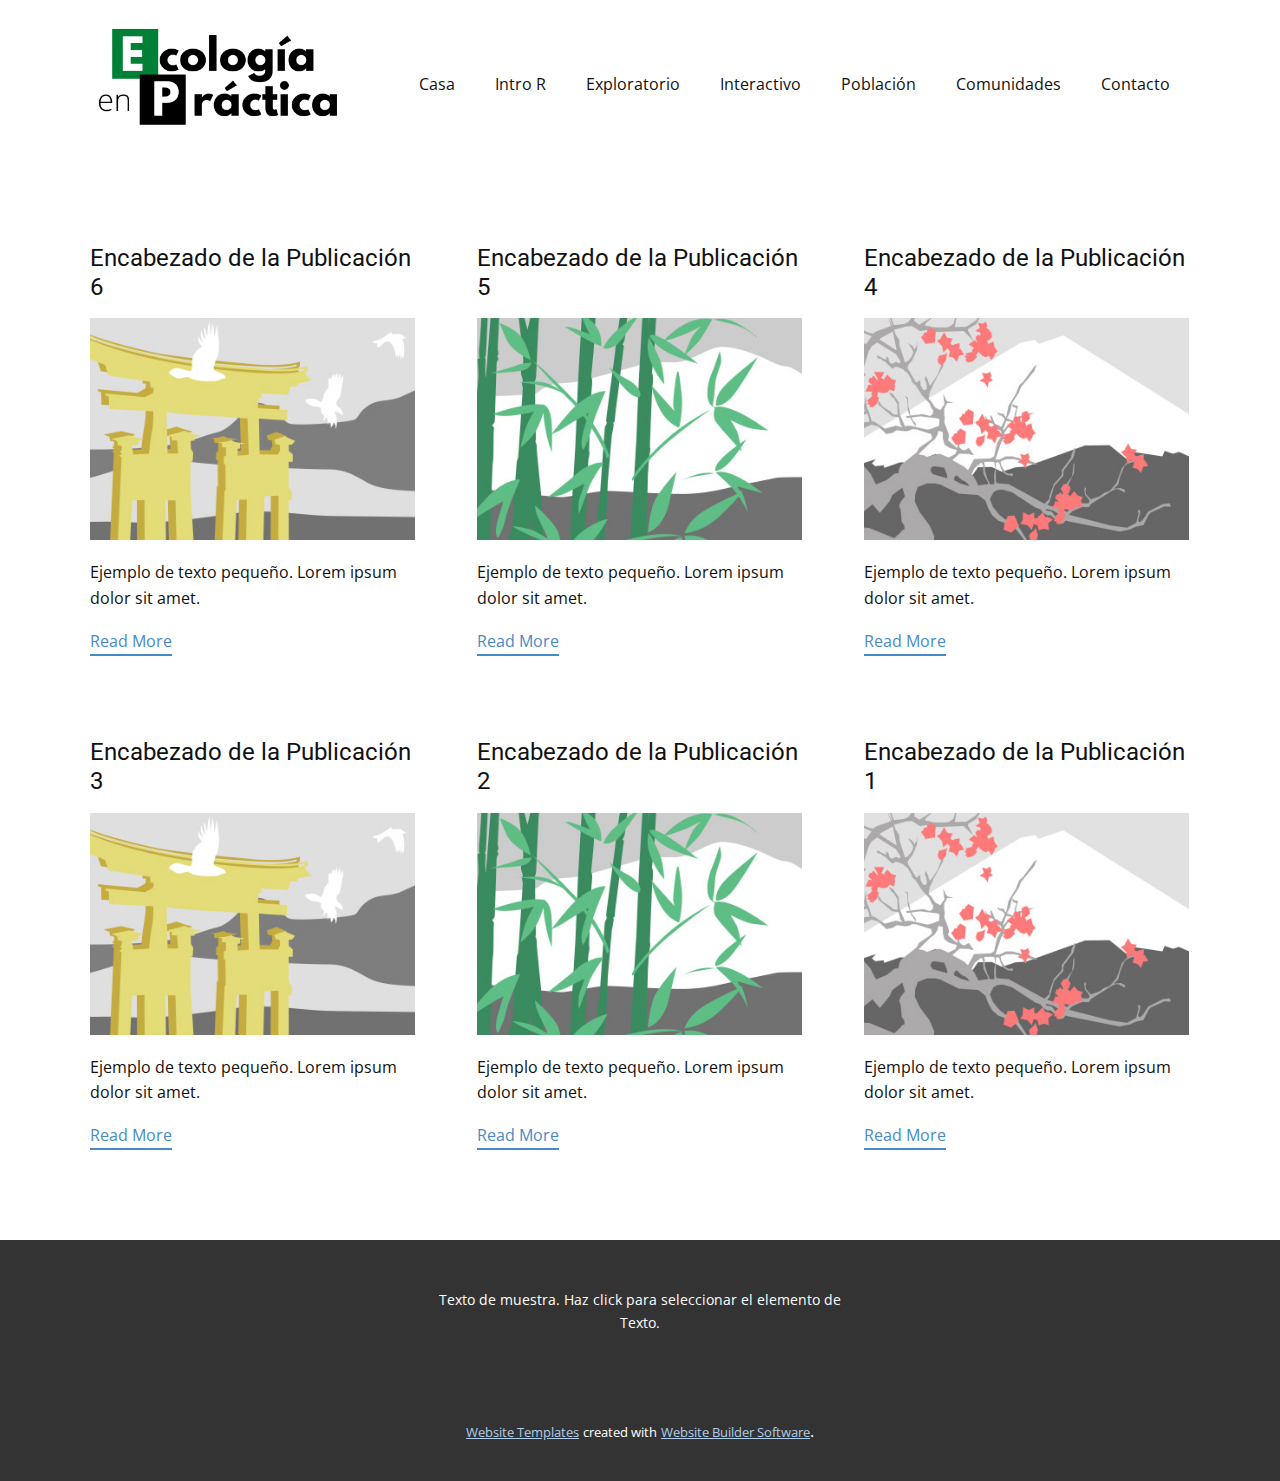
<file: blog/blog.html>
<!DOCTYPE html>
<html style="font-size: 16px;" lang="es"><head>
    <meta name="viewport" content="width=device-width, initial-scale=1.0">
    <meta charset="utf-8">
    <meta name="keywords" content="">
    <meta name="description" content="">
    <title>Blog Template</title>
    <link rel="stylesheet" href="../nicepage.css" media="screen">
<link rel="stylesheet" href="../Blog-Template.css" media="screen">
    <script class="u-script" type="text/javascript" src="../jquery.js" defer=""></script>
    <script class="u-script" type="text/javascript" src="../nicepage.js" defer=""></script>
    <meta name="generator" content="Nicepage 5.0.7, nicepage.com">
    <link id="u-theme-google-font" rel="stylesheet" href="https://fonts.googleapis.com/css?family=Roboto:100,100i,300,300i,400,400i,500,500i,700,700i,900,900i|Open+Sans:300,300i,400,400i,500,500i,600,600i,700,700i,800,800i">
    
    
    <script type="application/ld+json">{
		"@context": "http://schema.org",
		"@type": "Organization",
		"name": "",
		"logo": "images/EcologaenPrctica.png"
}</script>
    <meta name="theme-color" content="#478ac9">
  </head>
  <body class="u-body u-xl-mode" data-lang="es"><header class="u-clearfix u-header u-header" id="sec-ff9e"><div class="u-clearfix u-sheet u-sheet-1">
        <nav class="u-menu u-menu-one-level u-offcanvas u-menu-1">
          <div class="menu-collapse" style="font-size: 1rem; letter-spacing: 0px;">
            <a class="u-button-style u-custom-left-right-menu-spacing u-custom-padding-bottom u-custom-top-bottom-menu-spacing u-nav-link u-text-active-palette-1-base u-text-hover-palette-2-base" href="#" data-lang-en="{&quot;content&quot;:&quot;<svg class=\&quot;u-svg-link\&quot; viewBox=\&quot;0 0 24 24\&quot;><use xmlns:xlink=\&quot;http://www.w3.org/1999/xlink\&quot; xlink:href=\&quot;#menu-hamburger\&quot;></use></svg><svg class=\&quot;u-svg-content\&quot; version=\&quot;1.1\&quot; id=\&quot;menu-hamburger\&quot; viewBox=\&quot;0 0 16 16\&quot; x=\&quot;0px\&quot; y=\&quot;0px\&quot; xmlns:xlink=\&quot;http://www.w3.org/1999/xlink\&quot; xmlns=\&quot;http://www.w3.org/2000/svg\&quot;>    <g>        <rect y=\&quot;1\&quot; width=\&quot;16\&quot; height=\&quot;2\&quot;></rect>        <rect y=\&quot;7\&quot; width=\&quot;16\&quot; height=\&quot;2\&quot;></rect>        <rect y=\&quot;13\&quot; width=\&quot;16\&quot; height=\&quot;2\&quot;></rect>    </g></svg>&quot;,&quot;href&quot;:&quot;#&quot;}">
              <svg class="u-svg-link" viewBox="0 0 24 24"><use xmlns:xlink="http://www.w3.org/1999/xlink" xlink:href="#menu-hamburger"></use></svg>
              <svg class="u-svg-content" version="1.1" id="menu-hamburger" viewBox="0 0 16 16" x="0px" y="0px" xmlns:xlink="http://www.w3.org/1999/xlink" xmlns="http://www.w3.org/2000/svg"><g><rect y="1" width="16" height="2"></rect><rect y="7" width="16" height="2"></rect><rect y="13" width="16" height="2"></rect>
</g></svg>
            </a>
          </div>
          <div class="u-custom-menu u-nav-container">
            <ul class="u-nav u-unstyled u-nav-1"><li class="u-nav-item"><a class="u-button-style u-nav-link u-text-active-palette-1-base u-text-hover-palette-2-base" href="../Casa.html" data-lang-en="{&quot;content&quot;:&quot;Casa&quot;,&quot;href&quot;:&quot;Casa.html&quot;}" style="padding: 20px;">Casa</a>
</li><li class="u-nav-item"><a class="u-button-style u-nav-link u-text-active-palette-1-base u-text-hover-palette-2-base" href="../Intro-R.html" target="_blank" data-lang-en="{&quot;content&quot;:&quot;Intro R&quot;}" style="padding: 20px;">Intro R</a>
</li><li class="u-nav-item"><a class="u-button-style u-nav-link u-text-active-palette-1-base u-text-hover-palette-2-base" href="../Exploratorio.html" style="padding: 20px;">Exploratorio</a>
</li><li class="u-nav-item"><a class="u-button-style u-nav-link u-text-active-palette-1-base u-text-hover-palette-2-base" href="../Interactivo.html" data-lang-en="{&quot;content&quot;:&quot;Interactivo&quot;,&quot;href&quot;:&quot;Interactivo.html&quot;}" style="padding: 20px;">Interactivo</a>
</li><li class="u-nav-item"><a class="u-button-style u-nav-link u-text-active-palette-1-base u-text-hover-palette-2-base" href="../Población.html" style="padding: 20px;">Población</a>
</li><li class="u-nav-item"><a class="u-button-style u-nav-link u-text-active-palette-1-base u-text-hover-palette-2-base" href="../Comunidades.html" style="padding: 20px;">Comunidades</a>
</li><li class="u-nav-item"><a class="u-button-style u-nav-link u-text-active-palette-1-base u-text-hover-palette-2-base" href="../Contacto.html" target="_blank" data-lang-en="{&quot;content&quot;:&quot;Contacto&quot;,&quot;href&quot;:&quot;Contacto.html&quot;}" style="padding: 20px;">Contacto</a>
</li></ul>
          </div>
          <div class="u-custom-menu u-nav-container-collapse">
            <div class="u-black u-container-style u-inner-container-layout u-opacity u-opacity-95 u-sidenav">
              <div class="u-inner-container-layout u-sidenav-overflow">
                <div class="u-menu-close"></div>
                <ul class="u-align-center u-nav u-popupmenu-items u-unstyled u-nav-2"><li class="u-nav-item"><a class="u-button-style u-nav-link" href="../Casa.html" data-lang-en="{&quot;content&quot;:&quot;Casa&quot;,&quot;href&quot;:&quot;Casa.html&quot;}">Casa</a>
</li><li class="u-nav-item"><a class="u-button-style u-nav-link" href="../Intro-R.html" target="_blank" data-lang-en="{&quot;content&quot;:&quot;Intro R&quot;}">Intro R</a>
</li><li class="u-nav-item"><a class="u-button-style u-nav-link" href="../Exploratorio.html">Exploratorio</a>
</li><li class="u-nav-item"><a class="u-button-style u-nav-link" href="../Interactivo.html" data-lang-en="{&quot;content&quot;:&quot;Interactivo&quot;,&quot;href&quot;:&quot;Interactivo.html&quot;}">Interactivo</a>
</li><li class="u-nav-item"><a class="u-button-style u-nav-link" href="../Población.html">Población</a>
</li><li class="u-nav-item"><a class="u-button-style u-nav-link" href="../Comunidades.html">Comunidades</a>
</li><li class="u-nav-item"><a class="u-button-style u-nav-link" href="../Contacto.html" target="_blank" data-lang-en="{&quot;content&quot;:&quot;Contacto&quot;,&quot;href&quot;:&quot;Contacto.html&quot;}">Contacto</a>
</li></ul>
              </div>
            </div>
            <div class="u-black u-menu-overlay u-opacity u-opacity-70"></div>
          </div>
        </nav>
        <a href="https://nicepage.best" class="u-image u-logo u-image-1" data-image-width="497" data-image-height="197">
          <img src="../images/EcologaenPrctica.png" class="u-logo-image u-logo-image-1">
        </a>
      </div></header>
    <section class="u-clearfix u-section-1" id="sec-51fa">
      <div class="u-clearfix u-sheet u-valign-middle u-sheet-1"><!--blog--><!--blog_options_json--><!--{"type":"Recent","source":"","tags":"","count":""}--><!--/blog_options_json-->
        <div class="u-blog u-expanded-width u-repeater u-repeater-1"><!--blog_post-->
          <div class="u-blog-post u-container-style u-repeater-item u-white u-repeater-item-1">
            <div class="u-container-layout u-similar-container u-valign-top u-container-layout-1"><!--blog_post_header-->
              <h4 class="u-blog-control u-text u-text-1">
                <a class="u-post-header-link" href="../blog/enviar-5.html">Encabezado de la Publicación 6</a>
              </h4><!--/blog_post_header--><!--blog_post_image-->
              <a class="u-post-header-link" href="../blog/enviar-5.html"><img alt="" class="u-blog-control u-expanded-width u-image u-image-default u-image-1" src="../images/8ad73f3c.jpeg"></a><!--/blog_post_image--><!--blog_post_content-->
              <div class="u-blog-control u-post-content u-text u-text-2 fr-view">Ejemplo de texto pequeño. Lorem ipsum dolor sit amet.</div><!--/blog_post_content--><!--blog_post_readmore-->
              <a href="../blog/enviar-5.html" class="u-blog-control u-border-2 u-border-palette-1-base u-btn u-btn-rectangle u-button-style u-none u-btn-1"><!--blog_post_readmore_content--><!--options_json--><!--{"content":"Read More","defaultValue":"Lee mas"}--><!--/options_json-->Read More<!--/blog_post_readmore_content--></a><!--/blog_post_readmore-->
            </div>
          </div><div class="u-blog-post u-container-style u-repeater-item u-video-cover u-white">
            <div class="u-container-layout u-similar-container u-valign-top u-container-layout-2"><!--blog_post_header-->
              <h4 class="u-blog-control u-text u-text-3">
                <a class="u-post-header-link" href="../blog/enviar-4.html">Encabezado de la Publicación 5</a>
              </h4><!--/blog_post_header--><!--blog_post_image-->
              <a class="u-post-header-link" href="../blog/enviar-4.html"><img alt="" class="u-blog-control u-expanded-width u-image u-image-default u-image-2" src="../images/68f64b9d.jpeg"></a><!--/blog_post_image--><!--blog_post_content-->
              <div class="u-blog-control u-post-content u-text u-text-4 fr-view">Ejemplo de texto pequeño. Lorem ipsum dolor sit amet.</div><!--/blog_post_content--><!--blog_post_readmore-->
              <a href="../blog/enviar-4.html" class="u-blog-control u-border-2 u-border-palette-1-base u-btn u-btn-rectangle u-button-style u-none u-btn-2"><!--blog_post_readmore_content--><!--options_json--><!--{"content":"Read More","defaultValue":"Lee mas"}--><!--/options_json-->Read More<!--/blog_post_readmore_content--></a><!--/blog_post_readmore-->
            </div>
          </div><div class="u-blog-post u-container-style u-repeater-item u-video-cover u-white">
            <div class="u-container-layout u-similar-container u-valign-top u-container-layout-3"><!--blog_post_header-->
              <h4 class="u-blog-control u-text u-text-5">
                <a class="u-post-header-link" href="../blog/enviar-3.html">Encabezado de la Publicación 4</a>
              </h4><!--/blog_post_header--><!--blog_post_image-->
              <a class="u-post-header-link" href="../blog/enviar-3.html"><img alt="" class="u-blog-control u-expanded-width u-image u-image-default u-image-3" src="../images/0fd3416c.jpeg"></a><!--/blog_post_image--><!--blog_post_content-->
              <div class="u-blog-control u-post-content u-text u-text-6 fr-view">Ejemplo de texto pequeño. Lorem ipsum dolor sit amet.</div><!--/blog_post_content--><!--blog_post_readmore-->
              <a href="../blog/enviar-3.html" class="u-blog-control u-border-2 u-border-palette-1-base u-btn u-btn-rectangle u-button-style u-none u-btn-3"><!--blog_post_readmore_content--><!--options_json--><!--{"content":"Read More","defaultValue":"Lee mas"}--><!--/options_json-->Read More<!--/blog_post_readmore_content--></a><!--/blog_post_readmore-->
            </div>
          </div><div class="u-blog-post u-container-style u-repeater-item u-white u-repeater-item-1">
            <div class="u-container-layout u-similar-container u-valign-top u-container-layout-1"><!--blog_post_header-->
              <h4 class="u-blog-control u-text u-text-1">
                <a class="u-post-header-link" href="../blog/enviar-2.html">Encabezado de la Publicación 3</a>
              </h4><!--/blog_post_header--><!--blog_post_image-->
              <a class="u-post-header-link" href="../blog/enviar-2.html"><img alt="" class="u-blog-control u-expanded-width u-image u-image-default u-image-1" src="../images/8ad73f3c.jpeg"></a><!--/blog_post_image--><!--blog_post_content-->
              <div class="u-blog-control u-post-content u-text u-text-2 fr-view">Ejemplo de texto pequeño. Lorem ipsum dolor sit amet.</div><!--/blog_post_content--><!--blog_post_readmore-->
              <a href="../blog/enviar-2.html" class="u-blog-control u-border-2 u-border-palette-1-base u-btn u-btn-rectangle u-button-style u-none u-btn-1"><!--blog_post_readmore_content--><!--options_json--><!--{"content":"Read More","defaultValue":"Lee mas"}--><!--/options_json-->Read More<!--/blog_post_readmore_content--></a><!--/blog_post_readmore-->
            </div>
          </div><div class="u-blog-post u-container-style u-repeater-item u-video-cover u-white">
            <div class="u-container-layout u-similar-container u-valign-top u-container-layout-2"><!--blog_post_header-->
              <h4 class="u-blog-control u-text u-text-3">
                <a class="u-post-header-link" href="../blog/enviar-1.html">Encabezado de la Publicación 2</a>
              </h4><!--/blog_post_header--><!--blog_post_image-->
              <a class="u-post-header-link" href="../blog/enviar-1.html"><img alt="" class="u-blog-control u-expanded-width u-image u-image-default u-image-2" src="../images/68f64b9d.jpeg"></a><!--/blog_post_image--><!--blog_post_content-->
              <div class="u-blog-control u-post-content u-text u-text-4 fr-view">Ejemplo de texto pequeño. Lorem ipsum dolor sit amet.</div><!--/blog_post_content--><!--blog_post_readmore-->
              <a href="../blog/enviar-1.html" class="u-blog-control u-border-2 u-border-palette-1-base u-btn u-btn-rectangle u-button-style u-none u-btn-2"><!--blog_post_readmore_content--><!--options_json--><!--{"content":"Read More","defaultValue":"Lee mas"}--><!--/options_json-->Read More<!--/blog_post_readmore_content--></a><!--/blog_post_readmore-->
            </div>
          </div><div class="u-blog-post u-container-style u-repeater-item u-video-cover u-white">
            <div class="u-container-layout u-similar-container u-valign-top u-container-layout-3"><!--blog_post_header-->
              <h4 class="u-blog-control u-text u-text-5">
                <a class="u-post-header-link" href="../blog/enviar.html">Encabezado de la Publicación 1</a>
              </h4><!--/blog_post_header--><!--blog_post_image-->
              <a class="u-post-header-link" href="../blog/enviar.html"><img alt="" class="u-blog-control u-expanded-width u-image u-image-default u-image-3" src="../images/0fd3416c.jpeg"></a><!--/blog_post_image--><!--blog_post_content-->
              <div class="u-blog-control u-post-content u-text u-text-6 fr-view">Ejemplo de texto pequeño. Lorem ipsum dolor sit amet.</div><!--/blog_post_content--><!--blog_post_readmore-->
              <a href="../blog/enviar.html" class="u-blog-control u-border-2 u-border-palette-1-base u-btn u-btn-rectangle u-button-style u-none u-btn-3"><!--blog_post_readmore_content--><!--options_json--><!--{"content":"Read More","defaultValue":"Lee mas"}--><!--/options_json-->Read More<!--/blog_post_readmore_content--></a><!--/blog_post_readmore-->
            </div>
          </div><!--/blog_post--><!--blog_post-->
          <!--/blog_post--><!--blog_post-->
          <!--/blog_post-->
        </div><!--/blog-->
      </div>
    </section>
    
    
    <footer class="u-align-center u-clearfix u-footer u-grey-80 u-footer" id="sec-51b4"><div class="u-clearfix u-sheet u-sheet-1">
        <p class="u-small-text u-text u-text-variant u-text-1" data-lang-en="Texto de muestra. Haz click para seleccionar el elemento de Texto.">Texto de muestra. Haz click para seleccionar el elemento de Texto.</p>
      </div></footer>
    <section class="u-backlink u-clearfix u-grey-80">
      <a class="u-link" href="https://nicepage.com/website-templates" target="_blank">
        <span>Website Templates</span>
      </a>
      <p class="u-text">
        <span>created with</span>
      </p>
      <a class="u-link" href="" target="_blank">
        <span>Website Builder Software</span>
      </a>. 
    </section>
  
</body></html>
</file>
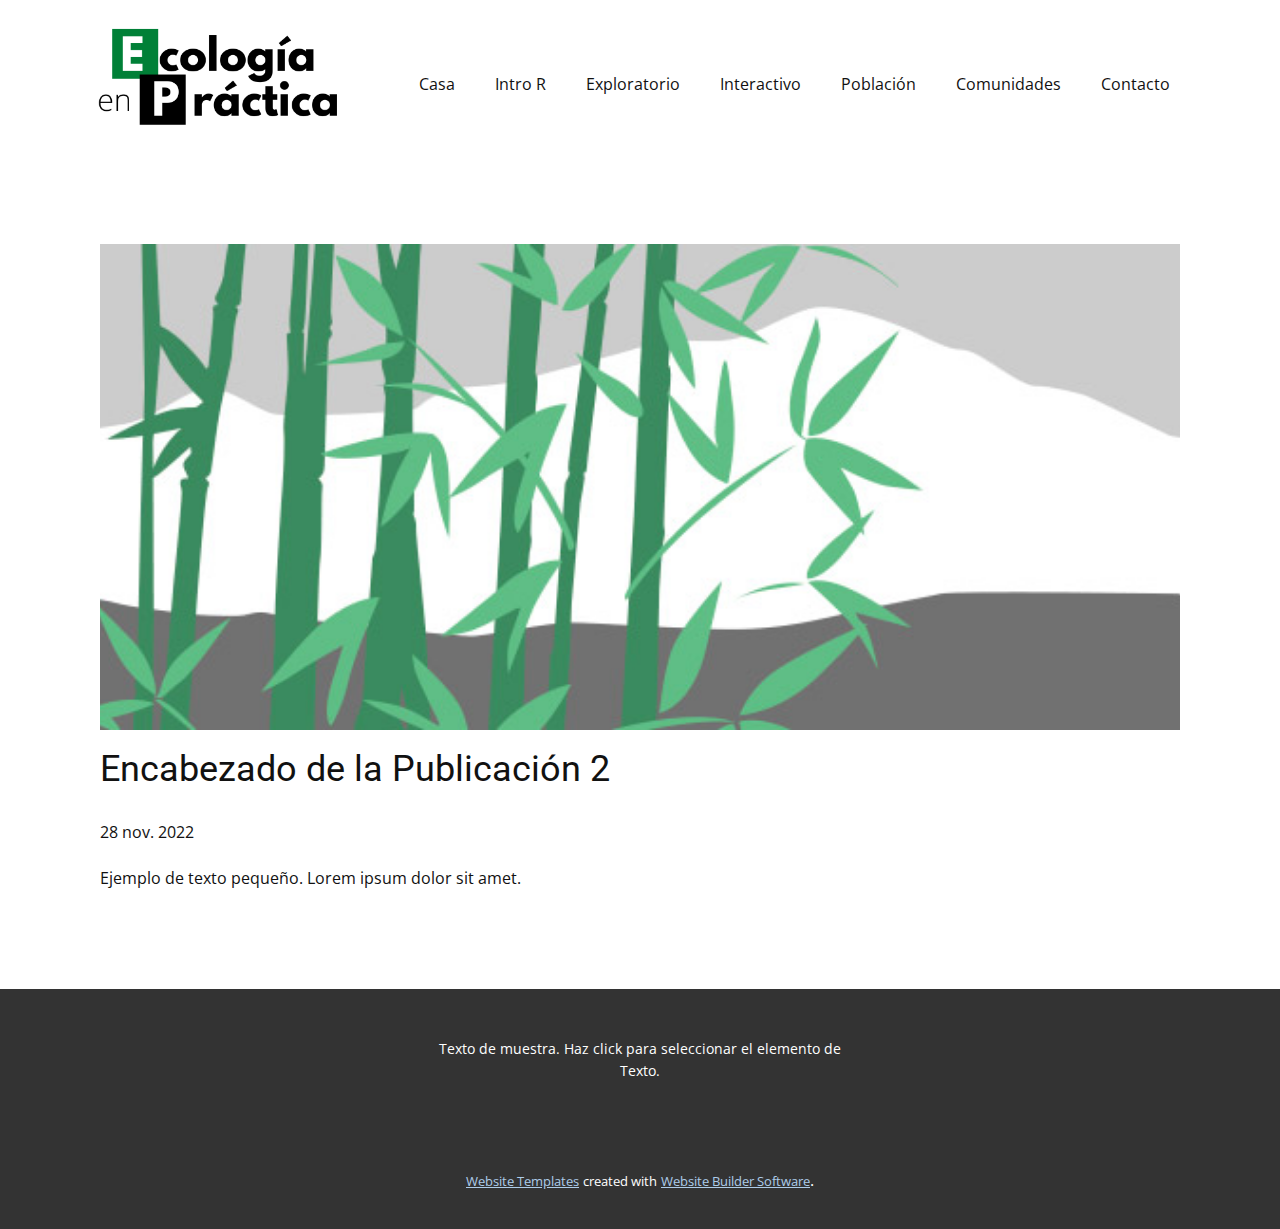
<file: blog/enviar-1.html>
<!DOCTYPE html>
<html style="font-size: 16px;" lang="es"><head>
    <meta name="viewport" content="width=device-width, initial-scale=1.0">
    <meta charset="utf-8">
    <meta name="keywords" content="Encabezado de la Publicación 1">
    <meta name="description" content="">
    <title>Encabezado de la Publicación 2</title>
    <link rel="stylesheet" href="../nicepage.css" media="screen">
<link rel="stylesheet" href="../Post-Template.css" media="screen">
    <script class="u-script" type="text/javascript" src="../jquery.js" defer=""></script>
    <script class="u-script" type="text/javascript" src="../nicepage.js" defer=""></script>
    <meta name="generator" content="Nicepage 5.0.7, nicepage.com">
    <link id="u-theme-google-font" rel="stylesheet" href="https://fonts.googleapis.com/css?family=Roboto:100,100i,300,300i,400,400i,500,500i,700,700i,900,900i|Open+Sans:300,300i,400,400i,500,500i,600,600i,700,700i,800,800i">
    
    
    <script type="application/ld+json">{
		"@context": "http://schema.org",
		"@type": "Organization",
		"name": "",
		"logo": "images/EcologaenPrctica.png"
}</script>
    <meta name="theme-color" content="#478ac9">
  </head>
  <body class="u-body u-xl-mode" data-lang="es"><header class="u-clearfix u-header u-header" id="sec-ff9e"><div class="u-clearfix u-sheet u-sheet-1">
        <nav class="u-menu u-menu-one-level u-offcanvas u-menu-1">
          <div class="menu-collapse" style="font-size: 1rem; letter-spacing: 0px;">
            <a class="u-button-style u-custom-left-right-menu-spacing u-custom-padding-bottom u-custom-top-bottom-menu-spacing u-nav-link u-text-active-palette-1-base u-text-hover-palette-2-base" href="#" data-lang-en="{&quot;content&quot;:&quot;<svg class=\&quot;u-svg-link\&quot; viewBox=\&quot;0 0 24 24\&quot;><use xmlns:xlink=\&quot;http://www.w3.org/1999/xlink\&quot; xlink:href=\&quot;#menu-hamburger\&quot;></use></svg><svg class=\&quot;u-svg-content\&quot; version=\&quot;1.1\&quot; id=\&quot;menu-hamburger\&quot; viewBox=\&quot;0 0 16 16\&quot; x=\&quot;0px\&quot; y=\&quot;0px\&quot; xmlns:xlink=\&quot;http://www.w3.org/1999/xlink\&quot; xmlns=\&quot;http://www.w3.org/2000/svg\&quot;>    <g>        <rect y=\&quot;1\&quot; width=\&quot;16\&quot; height=\&quot;2\&quot;></rect>        <rect y=\&quot;7\&quot; width=\&quot;16\&quot; height=\&quot;2\&quot;></rect>        <rect y=\&quot;13\&quot; width=\&quot;16\&quot; height=\&quot;2\&quot;></rect>    </g></svg>&quot;,&quot;href&quot;:&quot;#&quot;}">
              <svg class="u-svg-link" viewBox="0 0 24 24"><use xmlns:xlink="http://www.w3.org/1999/xlink" xlink:href="#menu-hamburger"></use></svg>
              <svg class="u-svg-content" version="1.1" id="menu-hamburger" viewBox="0 0 16 16" x="0px" y="0px" xmlns:xlink="http://www.w3.org/1999/xlink" xmlns="http://www.w3.org/2000/svg"><g><rect y="1" width="16" height="2"></rect><rect y="7" width="16" height="2"></rect><rect y="13" width="16" height="2"></rect>
</g></svg>
            </a>
          </div>
          <div class="u-custom-menu u-nav-container">
            <ul class="u-nav u-unstyled u-nav-1"><li class="u-nav-item"><a class="u-button-style u-nav-link u-text-active-palette-1-base u-text-hover-palette-2-base" href="../Casa.html" data-lang-en="{&quot;content&quot;:&quot;Casa&quot;,&quot;href&quot;:&quot;Casa.html&quot;}" style="padding: 20px;">Casa</a>
</li><li class="u-nav-item"><a class="u-button-style u-nav-link u-text-active-palette-1-base u-text-hover-palette-2-base" href="../Intro-R.html" target="_blank" data-lang-en="{&quot;content&quot;:&quot;Intro R&quot;}" style="padding: 20px;">Intro R</a>
</li><li class="u-nav-item"><a class="u-button-style u-nav-link u-text-active-palette-1-base u-text-hover-palette-2-base" href="../Exploratorio.html" style="padding: 20px;">Exploratorio</a>
</li><li class="u-nav-item"><a class="u-button-style u-nav-link u-text-active-palette-1-base u-text-hover-palette-2-base" href="../Interactivo.html" data-lang-en="{&quot;content&quot;:&quot;Interactivo&quot;,&quot;href&quot;:&quot;Interactivo.html&quot;}" style="padding: 20px;">Interactivo</a>
</li><li class="u-nav-item"><a class="u-button-style u-nav-link u-text-active-palette-1-base u-text-hover-palette-2-base" href="../Población.html" style="padding: 20px;">Población</a>
</li><li class="u-nav-item"><a class="u-button-style u-nav-link u-text-active-palette-1-base u-text-hover-palette-2-base" href="../Comunidades.html" style="padding: 20px;">Comunidades</a>
</li><li class="u-nav-item"><a class="u-button-style u-nav-link u-text-active-palette-1-base u-text-hover-palette-2-base" href="../Contacto.html" target="_blank" data-lang-en="{&quot;content&quot;:&quot;Contacto&quot;,&quot;href&quot;:&quot;Contacto.html&quot;}" style="padding: 20px;">Contacto</a>
</li></ul>
          </div>
          <div class="u-custom-menu u-nav-container-collapse">
            <div class="u-black u-container-style u-inner-container-layout u-opacity u-opacity-95 u-sidenav">
              <div class="u-inner-container-layout u-sidenav-overflow">
                <div class="u-menu-close"></div>
                <ul class="u-align-center u-nav u-popupmenu-items u-unstyled u-nav-2"><li class="u-nav-item"><a class="u-button-style u-nav-link" href="../Casa.html" data-lang-en="{&quot;content&quot;:&quot;Casa&quot;,&quot;href&quot;:&quot;Casa.html&quot;}">Casa</a>
</li><li class="u-nav-item"><a class="u-button-style u-nav-link" href="../Intro-R.html" target="_blank" data-lang-en="{&quot;content&quot;:&quot;Intro R&quot;}">Intro R</a>
</li><li class="u-nav-item"><a class="u-button-style u-nav-link" href="../Exploratorio.html">Exploratorio</a>
</li><li class="u-nav-item"><a class="u-button-style u-nav-link" href="../Interactivo.html" data-lang-en="{&quot;content&quot;:&quot;Interactivo&quot;,&quot;href&quot;:&quot;Interactivo.html&quot;}">Interactivo</a>
</li><li class="u-nav-item"><a class="u-button-style u-nav-link" href="../Población.html">Población</a>
</li><li class="u-nav-item"><a class="u-button-style u-nav-link" href="../Comunidades.html">Comunidades</a>
</li><li class="u-nav-item"><a class="u-button-style u-nav-link" href="../Contacto.html" target="_blank" data-lang-en="{&quot;content&quot;:&quot;Contacto&quot;,&quot;href&quot;:&quot;Contacto.html&quot;}">Contacto</a>
</li></ul>
              </div>
            </div>
            <div class="u-black u-menu-overlay u-opacity u-opacity-70"></div>
          </div>
        </nav>
        <a href="https://nicepage.best" class="u-image u-logo u-image-1" data-image-width="497" data-image-height="197">
          <img src="../images/EcologaenPrctica.png" class="u-logo-image u-logo-image-1">
        </a>
      </div></header>
    <section class="u-align-center u-clearfix u-section-1" id="sec-d162">
      <div class="u-clearfix u-sheet u-valign-middle-md u-valign-middle-sm u-valign-middle-xs u-sheet-1"><!--post_details--><!--post_details_options_json--><!--{"source":""}--><!--/post_details_options_json--><!--blog_post-->
        <div class="u-container-style u-expanded-width u-post-details u-post-details-1">
          <div class="u-container-layout u-valign-middle u-container-layout-1"><!--blog_post_image-->
            <img alt="" class="u-blog-control u-expanded-width u-image u-image-default u-image-1" src="../images/68f64b9d.jpeg"><!--/blog_post_image--><!--blog_post_header-->
            <h2 class="u-blog-control u-text u-text-1">Encabezado de la Publicación 2</h2><!--/blog_post_header--><!--blog_post_metadata-->
            <div class="u-blog-control u-metadata u-metadata-1"><!--blog_post_metadata_date-->
              <span class="u-meta-date u-meta-icon">28 nov. 2022</span><!--/blog_post_metadata_date--><!--blog_post_metadata_category-->
              <!--/blog_post_metadata_category--><!--blog_post_metadata_comments-->
              <!--/blog_post_metadata_comments-->
            </div><!--/blog_post_metadata--><!--blog_post_content-->
            <div class="u-align-justify u-blog-control u-post-content u-text u-text-2 fr-view">
  Ejemplo de texto pequeño. Lorem ipsum dolor sit amet.
  </div><!--/blog_post_content-->
          </div>
        </div><!--/blog_post--><!--/post_details-->
      </div>
    </section>
    
    
    <footer class="u-align-center u-clearfix u-footer u-grey-80 u-footer" id="sec-51b4"><div class="u-clearfix u-sheet u-sheet-1">
        <p class="u-small-text u-text u-text-variant u-text-1" data-lang-en="Texto de muestra. Haz click para seleccionar el elemento de Texto.">Texto de muestra. Haz click para seleccionar el elemento de Texto.</p>
      </div></footer>
    <section class="u-backlink u-clearfix u-grey-80">
      <a class="u-link" href="https://nicepage.com/website-templates" target="_blank">
        <span>Website Templates</span>
      </a>
      <p class="u-text">
        <span>created with</span>
      </p>
      <a class="u-link" href="" target="_blank">
        <span>Website Builder Software</span>
      </a>. 
    </section>
  
</body></html>
</file>
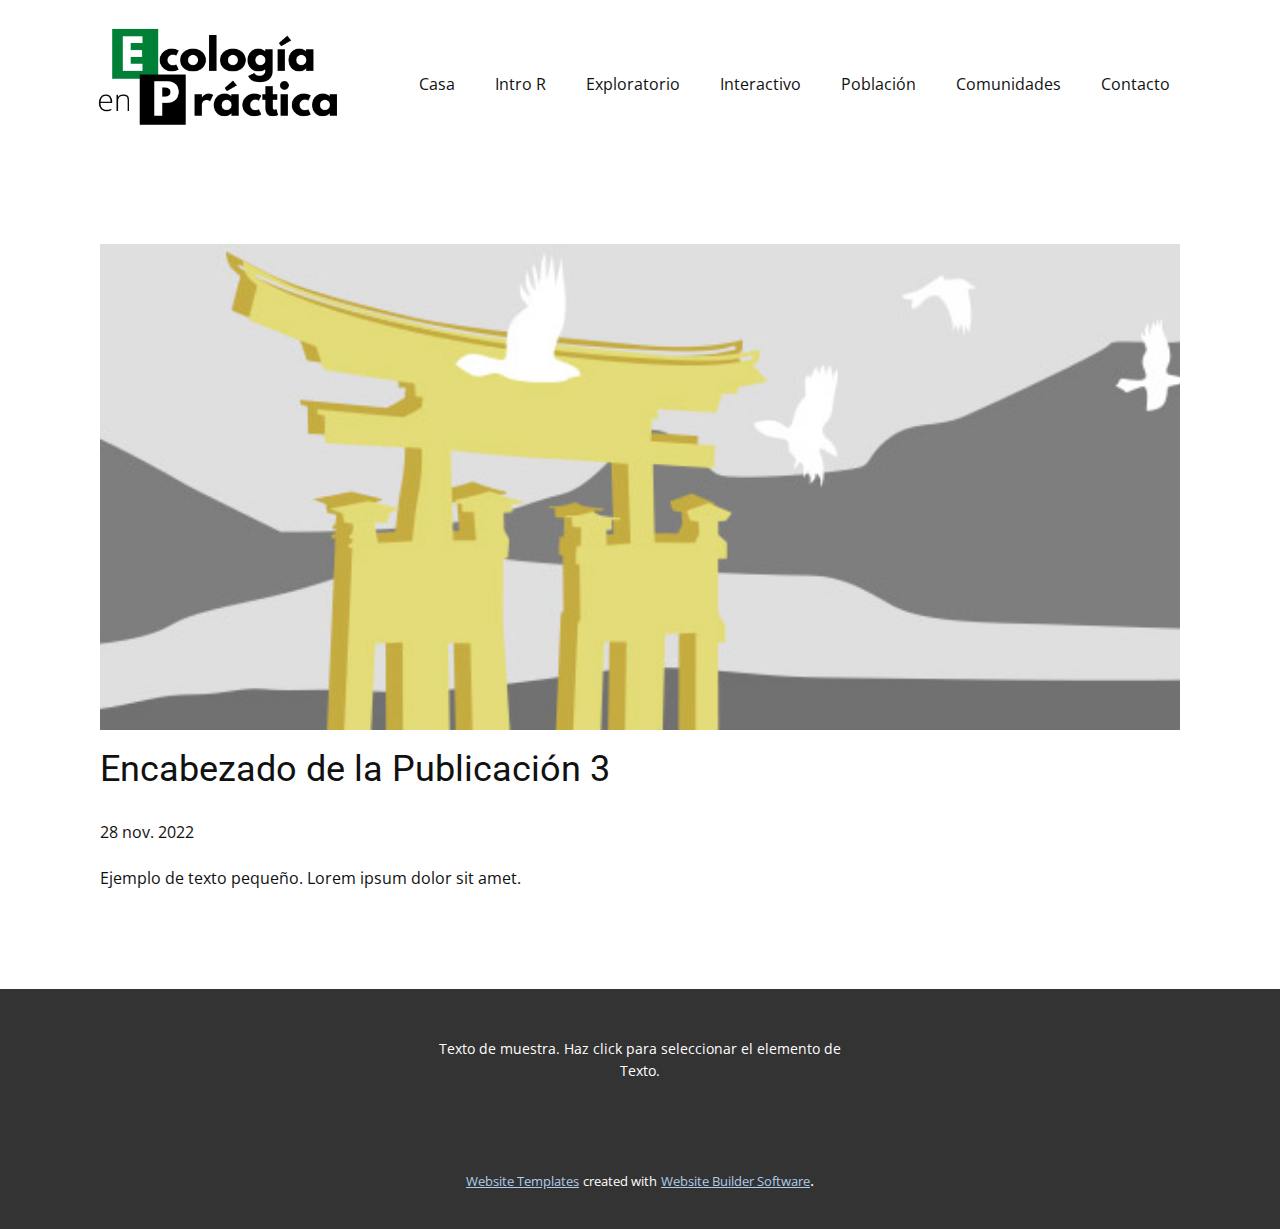
<file: blog/enviar-2.html>
<!DOCTYPE html>
<html style="font-size: 16px;" lang="es"><head>
    <meta name="viewport" content="width=device-width, initial-scale=1.0">
    <meta charset="utf-8">
    <meta name="keywords" content="Encabezado de la Publicación 1">
    <meta name="description" content="">
    <title>Encabezado de la Publicación 3</title>
    <link rel="stylesheet" href="../nicepage.css" media="screen">
<link rel="stylesheet" href="../Post-Template.css" media="screen">
    <script class="u-script" type="text/javascript" src="../jquery.js" defer=""></script>
    <script class="u-script" type="text/javascript" src="../nicepage.js" defer=""></script>
    <meta name="generator" content="Nicepage 5.0.7, nicepage.com">
    <link id="u-theme-google-font" rel="stylesheet" href="https://fonts.googleapis.com/css?family=Roboto:100,100i,300,300i,400,400i,500,500i,700,700i,900,900i|Open+Sans:300,300i,400,400i,500,500i,600,600i,700,700i,800,800i">
    
    
    <script type="application/ld+json">{
		"@context": "http://schema.org",
		"@type": "Organization",
		"name": "",
		"logo": "images/EcologaenPrctica.png"
}</script>
    <meta name="theme-color" content="#478ac9">
  </head>
  <body class="u-body u-xl-mode" data-lang="es"><header class="u-clearfix u-header u-header" id="sec-ff9e"><div class="u-clearfix u-sheet u-sheet-1">
        <nav class="u-menu u-menu-one-level u-offcanvas u-menu-1">
          <div class="menu-collapse" style="font-size: 1rem; letter-spacing: 0px;">
            <a class="u-button-style u-custom-left-right-menu-spacing u-custom-padding-bottom u-custom-top-bottom-menu-spacing u-nav-link u-text-active-palette-1-base u-text-hover-palette-2-base" href="#" data-lang-en="{&quot;content&quot;:&quot;<svg class=\&quot;u-svg-link\&quot; viewBox=\&quot;0 0 24 24\&quot;><use xmlns:xlink=\&quot;http://www.w3.org/1999/xlink\&quot; xlink:href=\&quot;#menu-hamburger\&quot;></use></svg><svg class=\&quot;u-svg-content\&quot; version=\&quot;1.1\&quot; id=\&quot;menu-hamburger\&quot; viewBox=\&quot;0 0 16 16\&quot; x=\&quot;0px\&quot; y=\&quot;0px\&quot; xmlns:xlink=\&quot;http://www.w3.org/1999/xlink\&quot; xmlns=\&quot;http://www.w3.org/2000/svg\&quot;>    <g>        <rect y=\&quot;1\&quot; width=\&quot;16\&quot; height=\&quot;2\&quot;></rect>        <rect y=\&quot;7\&quot; width=\&quot;16\&quot; height=\&quot;2\&quot;></rect>        <rect y=\&quot;13\&quot; width=\&quot;16\&quot; height=\&quot;2\&quot;></rect>    </g></svg>&quot;,&quot;href&quot;:&quot;#&quot;}">
              <svg class="u-svg-link" viewBox="0 0 24 24"><use xmlns:xlink="http://www.w3.org/1999/xlink" xlink:href="#menu-hamburger"></use></svg>
              <svg class="u-svg-content" version="1.1" id="menu-hamburger" viewBox="0 0 16 16" x="0px" y="0px" xmlns:xlink="http://www.w3.org/1999/xlink" xmlns="http://www.w3.org/2000/svg"><g><rect y="1" width="16" height="2"></rect><rect y="7" width="16" height="2"></rect><rect y="13" width="16" height="2"></rect>
</g></svg>
            </a>
          </div>
          <div class="u-custom-menu u-nav-container">
            <ul class="u-nav u-unstyled u-nav-1"><li class="u-nav-item"><a class="u-button-style u-nav-link u-text-active-palette-1-base u-text-hover-palette-2-base" href="../Casa.html" data-lang-en="{&quot;content&quot;:&quot;Casa&quot;,&quot;href&quot;:&quot;Casa.html&quot;}" style="padding: 20px;">Casa</a>
</li><li class="u-nav-item"><a class="u-button-style u-nav-link u-text-active-palette-1-base u-text-hover-palette-2-base" href="../Intro-R.html" target="_blank" data-lang-en="{&quot;content&quot;:&quot;Intro R&quot;}" style="padding: 20px;">Intro R</a>
</li><li class="u-nav-item"><a class="u-button-style u-nav-link u-text-active-palette-1-base u-text-hover-palette-2-base" href="../Exploratorio.html" style="padding: 20px;">Exploratorio</a>
</li><li class="u-nav-item"><a class="u-button-style u-nav-link u-text-active-palette-1-base u-text-hover-palette-2-base" href="../Interactivo.html" data-lang-en="{&quot;content&quot;:&quot;Interactivo&quot;,&quot;href&quot;:&quot;Interactivo.html&quot;}" style="padding: 20px;">Interactivo</a>
</li><li class="u-nav-item"><a class="u-button-style u-nav-link u-text-active-palette-1-base u-text-hover-palette-2-base" href="../Población.html" style="padding: 20px;">Población</a>
</li><li class="u-nav-item"><a class="u-button-style u-nav-link u-text-active-palette-1-base u-text-hover-palette-2-base" href="../Comunidades.html" style="padding: 20px;">Comunidades</a>
</li><li class="u-nav-item"><a class="u-button-style u-nav-link u-text-active-palette-1-base u-text-hover-palette-2-base" href="../Contacto.html" target="_blank" data-lang-en="{&quot;content&quot;:&quot;Contacto&quot;,&quot;href&quot;:&quot;Contacto.html&quot;}" style="padding: 20px;">Contacto</a>
</li></ul>
          </div>
          <div class="u-custom-menu u-nav-container-collapse">
            <div class="u-black u-container-style u-inner-container-layout u-opacity u-opacity-95 u-sidenav">
              <div class="u-inner-container-layout u-sidenav-overflow">
                <div class="u-menu-close"></div>
                <ul class="u-align-center u-nav u-popupmenu-items u-unstyled u-nav-2"><li class="u-nav-item"><a class="u-button-style u-nav-link" href="../Casa.html" data-lang-en="{&quot;content&quot;:&quot;Casa&quot;,&quot;href&quot;:&quot;Casa.html&quot;}">Casa</a>
</li><li class="u-nav-item"><a class="u-button-style u-nav-link" href="../Intro-R.html" target="_blank" data-lang-en="{&quot;content&quot;:&quot;Intro R&quot;}">Intro R</a>
</li><li class="u-nav-item"><a class="u-button-style u-nav-link" href="../Exploratorio.html">Exploratorio</a>
</li><li class="u-nav-item"><a class="u-button-style u-nav-link" href="../Interactivo.html" data-lang-en="{&quot;content&quot;:&quot;Interactivo&quot;,&quot;href&quot;:&quot;Interactivo.html&quot;}">Interactivo</a>
</li><li class="u-nav-item"><a class="u-button-style u-nav-link" href="../Población.html">Población</a>
</li><li class="u-nav-item"><a class="u-button-style u-nav-link" href="../Comunidades.html">Comunidades</a>
</li><li class="u-nav-item"><a class="u-button-style u-nav-link" href="../Contacto.html" target="_blank" data-lang-en="{&quot;content&quot;:&quot;Contacto&quot;,&quot;href&quot;:&quot;Contacto.html&quot;}">Contacto</a>
</li></ul>
              </div>
            </div>
            <div class="u-black u-menu-overlay u-opacity u-opacity-70"></div>
          </div>
        </nav>
        <a href="https://nicepage.best" class="u-image u-logo u-image-1" data-image-width="497" data-image-height="197">
          <img src="../images/EcologaenPrctica.png" class="u-logo-image u-logo-image-1">
        </a>
      </div></header>
    <section class="u-align-center u-clearfix u-section-1" id="sec-d162">
      <div class="u-clearfix u-sheet u-valign-middle-md u-valign-middle-sm u-valign-middle-xs u-sheet-1"><!--post_details--><!--post_details_options_json--><!--{"source":""}--><!--/post_details_options_json--><!--blog_post-->
        <div class="u-container-style u-expanded-width u-post-details u-post-details-1">
          <div class="u-container-layout u-valign-middle u-container-layout-1"><!--blog_post_image-->
            <img alt="" class="u-blog-control u-expanded-width u-image u-image-default u-image-1" src="../images/8ad73f3c.jpeg"><!--/blog_post_image--><!--blog_post_header-->
            <h2 class="u-blog-control u-text u-text-1">Encabezado de la Publicación 3</h2><!--/blog_post_header--><!--blog_post_metadata-->
            <div class="u-blog-control u-metadata u-metadata-1"><!--blog_post_metadata_date-->
              <span class="u-meta-date u-meta-icon">28 nov. 2022</span><!--/blog_post_metadata_date--><!--blog_post_metadata_category-->
              <!--/blog_post_metadata_category--><!--blog_post_metadata_comments-->
              <!--/blog_post_metadata_comments-->
            </div><!--/blog_post_metadata--><!--blog_post_content-->
            <div class="u-align-justify u-blog-control u-post-content u-text u-text-2 fr-view">
  Ejemplo de texto pequeño. Lorem ipsum dolor sit amet.
  </div><!--/blog_post_content-->
          </div>
        </div><!--/blog_post--><!--/post_details-->
      </div>
    </section>
    
    
    <footer class="u-align-center u-clearfix u-footer u-grey-80 u-footer" id="sec-51b4"><div class="u-clearfix u-sheet u-sheet-1">
        <p class="u-small-text u-text u-text-variant u-text-1" data-lang-en="Texto de muestra. Haz click para seleccionar el elemento de Texto.">Texto de muestra. Haz click para seleccionar el elemento de Texto.</p>
      </div></footer>
    <section class="u-backlink u-clearfix u-grey-80">
      <a class="u-link" href="https://nicepage.com/website-templates" target="_blank">
        <span>Website Templates</span>
      </a>
      <p class="u-text">
        <span>created with</span>
      </p>
      <a class="u-link" href="" target="_blank">
        <span>Website Builder Software</span>
      </a>. 
    </section>
  
</body></html>
</file>
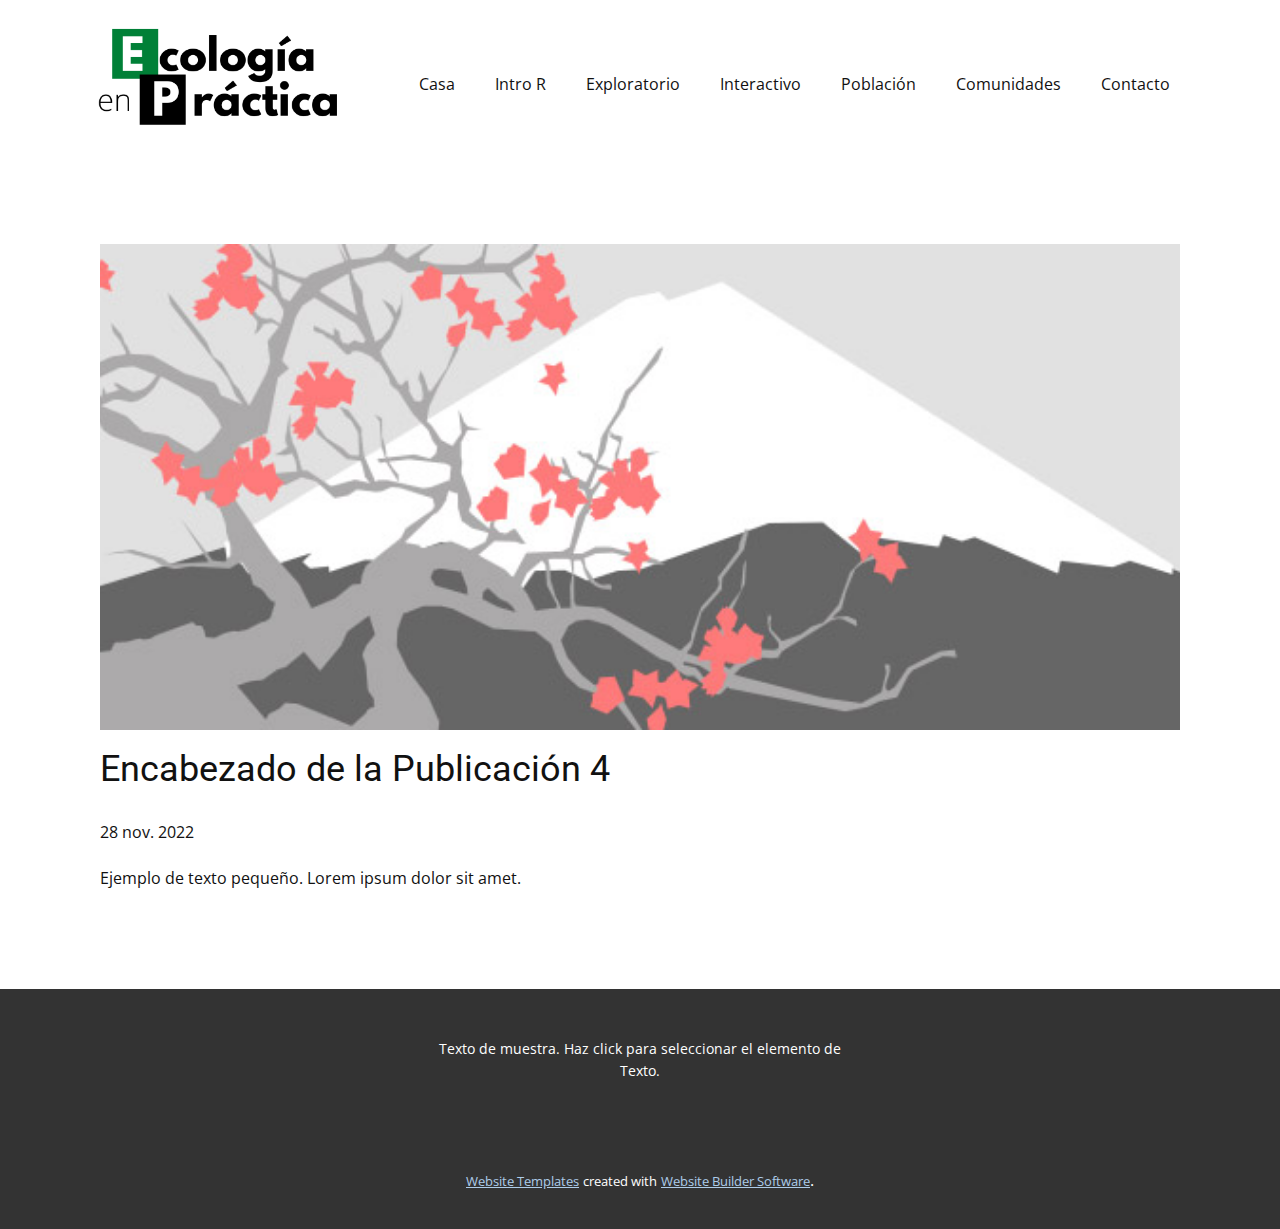
<file: blog/enviar-3.html>
<!DOCTYPE html>
<html style="font-size: 16px;" lang="es"><head>
    <meta name="viewport" content="width=device-width, initial-scale=1.0">
    <meta charset="utf-8">
    <meta name="keywords" content="Encabezado de la Publicación 1">
    <meta name="description" content="">
    <title>Encabezado de la Publicación 4</title>
    <link rel="stylesheet" href="../nicepage.css" media="screen">
<link rel="stylesheet" href="../Post-Template.css" media="screen">
    <script class="u-script" type="text/javascript" src="../jquery.js" defer=""></script>
    <script class="u-script" type="text/javascript" src="../nicepage.js" defer=""></script>
    <meta name="generator" content="Nicepage 5.0.7, nicepage.com">
    <link id="u-theme-google-font" rel="stylesheet" href="https://fonts.googleapis.com/css?family=Roboto:100,100i,300,300i,400,400i,500,500i,700,700i,900,900i|Open+Sans:300,300i,400,400i,500,500i,600,600i,700,700i,800,800i">
    
    
    <script type="application/ld+json">{
		"@context": "http://schema.org",
		"@type": "Organization",
		"name": "",
		"logo": "images/EcologaenPrctica.png"
}</script>
    <meta name="theme-color" content="#478ac9">
  </head>
  <body class="u-body u-xl-mode" data-lang="es"><header class="u-clearfix u-header u-header" id="sec-ff9e"><div class="u-clearfix u-sheet u-sheet-1">
        <nav class="u-menu u-menu-one-level u-offcanvas u-menu-1">
          <div class="menu-collapse" style="font-size: 1rem; letter-spacing: 0px;">
            <a class="u-button-style u-custom-left-right-menu-spacing u-custom-padding-bottom u-custom-top-bottom-menu-spacing u-nav-link u-text-active-palette-1-base u-text-hover-palette-2-base" href="#" data-lang-en="{&quot;content&quot;:&quot;<svg class=\&quot;u-svg-link\&quot; viewBox=\&quot;0 0 24 24\&quot;><use xmlns:xlink=\&quot;http://www.w3.org/1999/xlink\&quot; xlink:href=\&quot;#menu-hamburger\&quot;></use></svg><svg class=\&quot;u-svg-content\&quot; version=\&quot;1.1\&quot; id=\&quot;menu-hamburger\&quot; viewBox=\&quot;0 0 16 16\&quot; x=\&quot;0px\&quot; y=\&quot;0px\&quot; xmlns:xlink=\&quot;http://www.w3.org/1999/xlink\&quot; xmlns=\&quot;http://www.w3.org/2000/svg\&quot;>    <g>        <rect y=\&quot;1\&quot; width=\&quot;16\&quot; height=\&quot;2\&quot;></rect>        <rect y=\&quot;7\&quot; width=\&quot;16\&quot; height=\&quot;2\&quot;></rect>        <rect y=\&quot;13\&quot; width=\&quot;16\&quot; height=\&quot;2\&quot;></rect>    </g></svg>&quot;,&quot;href&quot;:&quot;#&quot;}">
              <svg class="u-svg-link" viewBox="0 0 24 24"><use xmlns:xlink="http://www.w3.org/1999/xlink" xlink:href="#menu-hamburger"></use></svg>
              <svg class="u-svg-content" version="1.1" id="menu-hamburger" viewBox="0 0 16 16" x="0px" y="0px" xmlns:xlink="http://www.w3.org/1999/xlink" xmlns="http://www.w3.org/2000/svg"><g><rect y="1" width="16" height="2"></rect><rect y="7" width="16" height="2"></rect><rect y="13" width="16" height="2"></rect>
</g></svg>
            </a>
          </div>
          <div class="u-custom-menu u-nav-container">
            <ul class="u-nav u-unstyled u-nav-1"><li class="u-nav-item"><a class="u-button-style u-nav-link u-text-active-palette-1-base u-text-hover-palette-2-base" href="../Casa.html" data-lang-en="{&quot;content&quot;:&quot;Casa&quot;,&quot;href&quot;:&quot;Casa.html&quot;}" style="padding: 20px;">Casa</a>
</li><li class="u-nav-item"><a class="u-button-style u-nav-link u-text-active-palette-1-base u-text-hover-palette-2-base" href="../Intro-R.html" target="_blank" data-lang-en="{&quot;content&quot;:&quot;Intro R&quot;}" style="padding: 20px;">Intro R</a>
</li><li class="u-nav-item"><a class="u-button-style u-nav-link u-text-active-palette-1-base u-text-hover-palette-2-base" href="../Exploratorio.html" style="padding: 20px;">Exploratorio</a>
</li><li class="u-nav-item"><a class="u-button-style u-nav-link u-text-active-palette-1-base u-text-hover-palette-2-base" href="../Interactivo.html" data-lang-en="{&quot;content&quot;:&quot;Interactivo&quot;,&quot;href&quot;:&quot;Interactivo.html&quot;}" style="padding: 20px;">Interactivo</a>
</li><li class="u-nav-item"><a class="u-button-style u-nav-link u-text-active-palette-1-base u-text-hover-palette-2-base" href="../Población.html" style="padding: 20px;">Población</a>
</li><li class="u-nav-item"><a class="u-button-style u-nav-link u-text-active-palette-1-base u-text-hover-palette-2-base" href="../Comunidades.html" style="padding: 20px;">Comunidades</a>
</li><li class="u-nav-item"><a class="u-button-style u-nav-link u-text-active-palette-1-base u-text-hover-palette-2-base" href="../Contacto.html" target="_blank" data-lang-en="{&quot;content&quot;:&quot;Contacto&quot;,&quot;href&quot;:&quot;Contacto.html&quot;}" style="padding: 20px;">Contacto</a>
</li></ul>
          </div>
          <div class="u-custom-menu u-nav-container-collapse">
            <div class="u-black u-container-style u-inner-container-layout u-opacity u-opacity-95 u-sidenav">
              <div class="u-inner-container-layout u-sidenav-overflow">
                <div class="u-menu-close"></div>
                <ul class="u-align-center u-nav u-popupmenu-items u-unstyled u-nav-2"><li class="u-nav-item"><a class="u-button-style u-nav-link" href="../Casa.html" data-lang-en="{&quot;content&quot;:&quot;Casa&quot;,&quot;href&quot;:&quot;Casa.html&quot;}">Casa</a>
</li><li class="u-nav-item"><a class="u-button-style u-nav-link" href="../Intro-R.html" target="_blank" data-lang-en="{&quot;content&quot;:&quot;Intro R&quot;}">Intro R</a>
</li><li class="u-nav-item"><a class="u-button-style u-nav-link" href="../Exploratorio.html">Exploratorio</a>
</li><li class="u-nav-item"><a class="u-button-style u-nav-link" href="../Interactivo.html" data-lang-en="{&quot;content&quot;:&quot;Interactivo&quot;,&quot;href&quot;:&quot;Interactivo.html&quot;}">Interactivo</a>
</li><li class="u-nav-item"><a class="u-button-style u-nav-link" href="../Población.html">Población</a>
</li><li class="u-nav-item"><a class="u-button-style u-nav-link" href="../Comunidades.html">Comunidades</a>
</li><li class="u-nav-item"><a class="u-button-style u-nav-link" href="../Contacto.html" target="_blank" data-lang-en="{&quot;content&quot;:&quot;Contacto&quot;,&quot;href&quot;:&quot;Contacto.html&quot;}">Contacto</a>
</li></ul>
              </div>
            </div>
            <div class="u-black u-menu-overlay u-opacity u-opacity-70"></div>
          </div>
        </nav>
        <a href="https://nicepage.best" class="u-image u-logo u-image-1" data-image-width="497" data-image-height="197">
          <img src="../images/EcologaenPrctica.png" class="u-logo-image u-logo-image-1">
        </a>
      </div></header>
    <section class="u-align-center u-clearfix u-section-1" id="sec-d162">
      <div class="u-clearfix u-sheet u-valign-middle-md u-valign-middle-sm u-valign-middle-xs u-sheet-1"><!--post_details--><!--post_details_options_json--><!--{"source":""}--><!--/post_details_options_json--><!--blog_post-->
        <div class="u-container-style u-expanded-width u-post-details u-post-details-1">
          <div class="u-container-layout u-valign-middle u-container-layout-1"><!--blog_post_image-->
            <img alt="" class="u-blog-control u-expanded-width u-image u-image-default u-image-1" src="../images/0fd3416c.jpeg"><!--/blog_post_image--><!--blog_post_header-->
            <h2 class="u-blog-control u-text u-text-1">Encabezado de la Publicación 4</h2><!--/blog_post_header--><!--blog_post_metadata-->
            <div class="u-blog-control u-metadata u-metadata-1"><!--blog_post_metadata_date-->
              <span class="u-meta-date u-meta-icon">28 nov. 2022</span><!--/blog_post_metadata_date--><!--blog_post_metadata_category-->
              <!--/blog_post_metadata_category--><!--blog_post_metadata_comments-->
              <!--/blog_post_metadata_comments-->
            </div><!--/blog_post_metadata--><!--blog_post_content-->
            <div class="u-align-justify u-blog-control u-post-content u-text u-text-2 fr-view">
  Ejemplo de texto pequeño. Lorem ipsum dolor sit amet.
  </div><!--/blog_post_content-->
          </div>
        </div><!--/blog_post--><!--/post_details-->
      </div>
    </section>
    
    
    <footer class="u-align-center u-clearfix u-footer u-grey-80 u-footer" id="sec-51b4"><div class="u-clearfix u-sheet u-sheet-1">
        <p class="u-small-text u-text u-text-variant u-text-1" data-lang-en="Texto de muestra. Haz click para seleccionar el elemento de Texto.">Texto de muestra. Haz click para seleccionar el elemento de Texto.</p>
      </div></footer>
    <section class="u-backlink u-clearfix u-grey-80">
      <a class="u-link" href="https://nicepage.com/website-templates" target="_blank">
        <span>Website Templates</span>
      </a>
      <p class="u-text">
        <span>created with</span>
      </p>
      <a class="u-link" href="" target="_blank">
        <span>Website Builder Software</span>
      </a>. 
    </section>
  
</body></html>
</file>
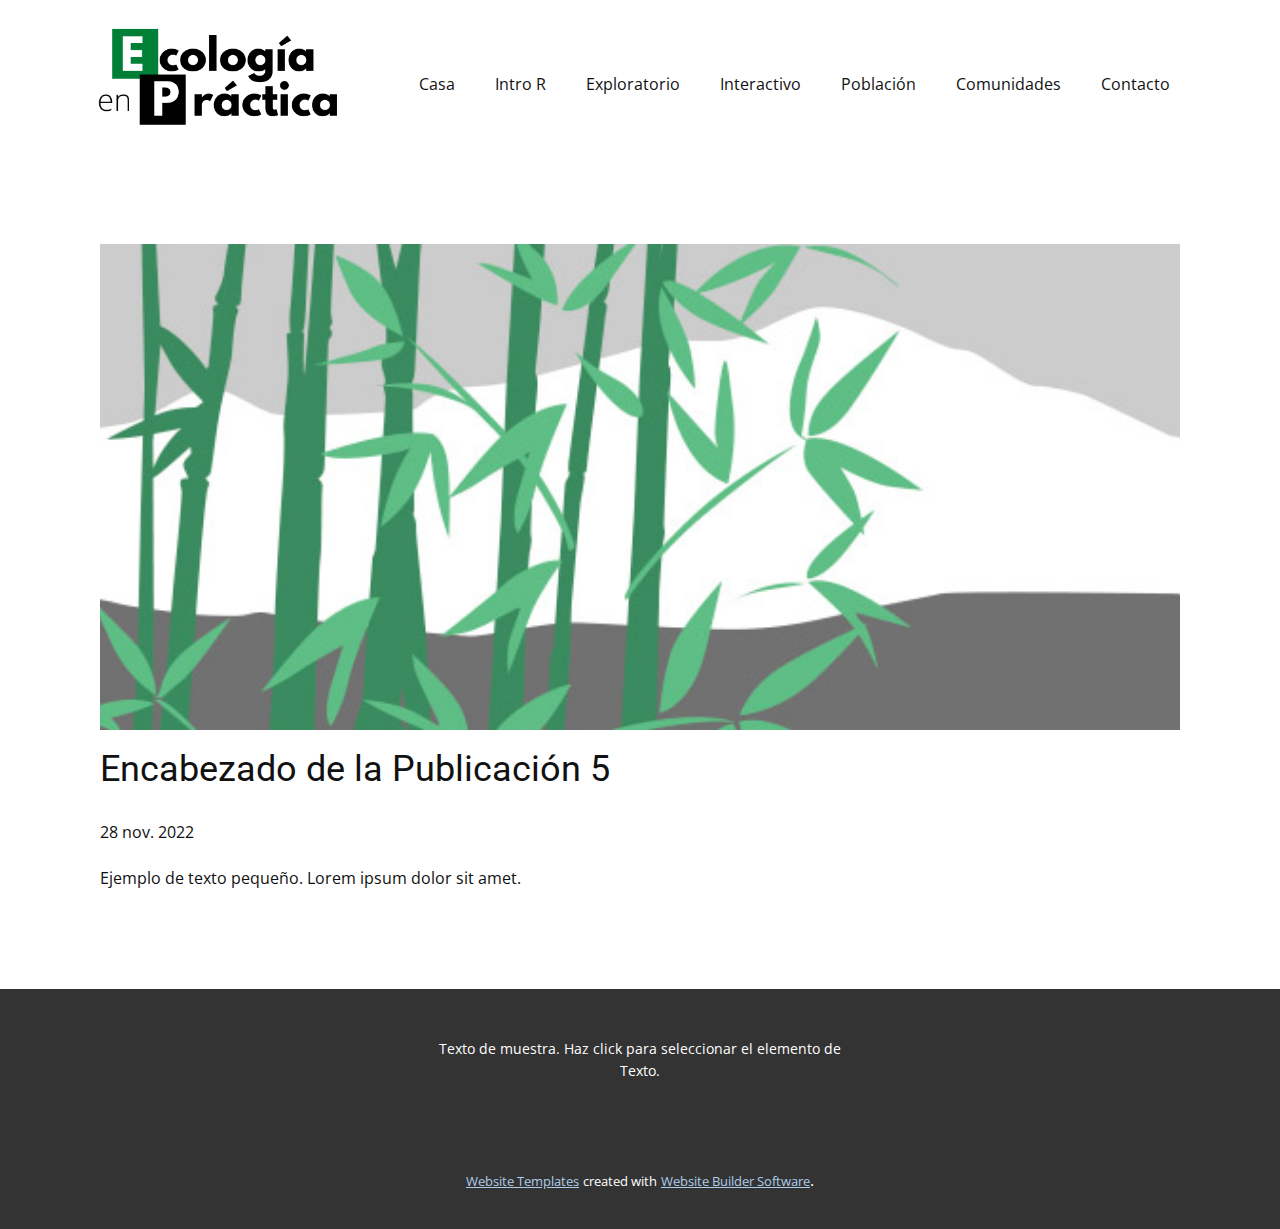
<file: blog/enviar-4.html>
<!DOCTYPE html>
<html style="font-size: 16px;" lang="es"><head>
    <meta name="viewport" content="width=device-width, initial-scale=1.0">
    <meta charset="utf-8">
    <meta name="keywords" content="Encabezado de la Publicación 1">
    <meta name="description" content="">
    <title>Encabezado de la Publicación 5</title>
    <link rel="stylesheet" href="../nicepage.css" media="screen">
<link rel="stylesheet" href="../Post-Template.css" media="screen">
    <script class="u-script" type="text/javascript" src="../jquery.js" defer=""></script>
    <script class="u-script" type="text/javascript" src="../nicepage.js" defer=""></script>
    <meta name="generator" content="Nicepage 5.0.7, nicepage.com">
    <link id="u-theme-google-font" rel="stylesheet" href="https://fonts.googleapis.com/css?family=Roboto:100,100i,300,300i,400,400i,500,500i,700,700i,900,900i|Open+Sans:300,300i,400,400i,500,500i,600,600i,700,700i,800,800i">
    
    
    <script type="application/ld+json">{
		"@context": "http://schema.org",
		"@type": "Organization",
		"name": "",
		"logo": "images/EcologaenPrctica.png"
}</script>
    <meta name="theme-color" content="#478ac9">
  </head>
  <body class="u-body u-xl-mode" data-lang="es"><header class="u-clearfix u-header u-header" id="sec-ff9e"><div class="u-clearfix u-sheet u-sheet-1">
        <nav class="u-menu u-menu-one-level u-offcanvas u-menu-1">
          <div class="menu-collapse" style="font-size: 1rem; letter-spacing: 0px;">
            <a class="u-button-style u-custom-left-right-menu-spacing u-custom-padding-bottom u-custom-top-bottom-menu-spacing u-nav-link u-text-active-palette-1-base u-text-hover-palette-2-base" href="#" data-lang-en="{&quot;content&quot;:&quot;<svg class=\&quot;u-svg-link\&quot; viewBox=\&quot;0 0 24 24\&quot;><use xmlns:xlink=\&quot;http://www.w3.org/1999/xlink\&quot; xlink:href=\&quot;#menu-hamburger\&quot;></use></svg><svg class=\&quot;u-svg-content\&quot; version=\&quot;1.1\&quot; id=\&quot;menu-hamburger\&quot; viewBox=\&quot;0 0 16 16\&quot; x=\&quot;0px\&quot; y=\&quot;0px\&quot; xmlns:xlink=\&quot;http://www.w3.org/1999/xlink\&quot; xmlns=\&quot;http://www.w3.org/2000/svg\&quot;>    <g>        <rect y=\&quot;1\&quot; width=\&quot;16\&quot; height=\&quot;2\&quot;></rect>        <rect y=\&quot;7\&quot; width=\&quot;16\&quot; height=\&quot;2\&quot;></rect>        <rect y=\&quot;13\&quot; width=\&quot;16\&quot; height=\&quot;2\&quot;></rect>    </g></svg>&quot;,&quot;href&quot;:&quot;#&quot;}">
              <svg class="u-svg-link" viewBox="0 0 24 24"><use xmlns:xlink="http://www.w3.org/1999/xlink" xlink:href="#menu-hamburger"></use></svg>
              <svg class="u-svg-content" version="1.1" id="menu-hamburger" viewBox="0 0 16 16" x="0px" y="0px" xmlns:xlink="http://www.w3.org/1999/xlink" xmlns="http://www.w3.org/2000/svg"><g><rect y="1" width="16" height="2"></rect><rect y="7" width="16" height="2"></rect><rect y="13" width="16" height="2"></rect>
</g></svg>
            </a>
          </div>
          <div class="u-custom-menu u-nav-container">
            <ul class="u-nav u-unstyled u-nav-1"><li class="u-nav-item"><a class="u-button-style u-nav-link u-text-active-palette-1-base u-text-hover-palette-2-base" href="../Casa.html" data-lang-en="{&quot;content&quot;:&quot;Casa&quot;,&quot;href&quot;:&quot;Casa.html&quot;}" style="padding: 20px;">Casa</a>
</li><li class="u-nav-item"><a class="u-button-style u-nav-link u-text-active-palette-1-base u-text-hover-palette-2-base" href="../Intro-R.html" target="_blank" data-lang-en="{&quot;content&quot;:&quot;Intro R&quot;}" style="padding: 20px;">Intro R</a>
</li><li class="u-nav-item"><a class="u-button-style u-nav-link u-text-active-palette-1-base u-text-hover-palette-2-base" href="../Exploratorio.html" style="padding: 20px;">Exploratorio</a>
</li><li class="u-nav-item"><a class="u-button-style u-nav-link u-text-active-palette-1-base u-text-hover-palette-2-base" href="../Interactivo.html" data-lang-en="{&quot;content&quot;:&quot;Interactivo&quot;,&quot;href&quot;:&quot;Interactivo.html&quot;}" style="padding: 20px;">Interactivo</a>
</li><li class="u-nav-item"><a class="u-button-style u-nav-link u-text-active-palette-1-base u-text-hover-palette-2-base" href="../Población.html" style="padding: 20px;">Población</a>
</li><li class="u-nav-item"><a class="u-button-style u-nav-link u-text-active-palette-1-base u-text-hover-palette-2-base" href="../Comunidades.html" style="padding: 20px;">Comunidades</a>
</li><li class="u-nav-item"><a class="u-button-style u-nav-link u-text-active-palette-1-base u-text-hover-palette-2-base" href="../Contacto.html" target="_blank" data-lang-en="{&quot;content&quot;:&quot;Contacto&quot;,&quot;href&quot;:&quot;Contacto.html&quot;}" style="padding: 20px;">Contacto</a>
</li></ul>
          </div>
          <div class="u-custom-menu u-nav-container-collapse">
            <div class="u-black u-container-style u-inner-container-layout u-opacity u-opacity-95 u-sidenav">
              <div class="u-inner-container-layout u-sidenav-overflow">
                <div class="u-menu-close"></div>
                <ul class="u-align-center u-nav u-popupmenu-items u-unstyled u-nav-2"><li class="u-nav-item"><a class="u-button-style u-nav-link" href="../Casa.html" data-lang-en="{&quot;content&quot;:&quot;Casa&quot;,&quot;href&quot;:&quot;Casa.html&quot;}">Casa</a>
</li><li class="u-nav-item"><a class="u-button-style u-nav-link" href="../Intro-R.html" target="_blank" data-lang-en="{&quot;content&quot;:&quot;Intro R&quot;}">Intro R</a>
</li><li class="u-nav-item"><a class="u-button-style u-nav-link" href="../Exploratorio.html">Exploratorio</a>
</li><li class="u-nav-item"><a class="u-button-style u-nav-link" href="../Interactivo.html" data-lang-en="{&quot;content&quot;:&quot;Interactivo&quot;,&quot;href&quot;:&quot;Interactivo.html&quot;}">Interactivo</a>
</li><li class="u-nav-item"><a class="u-button-style u-nav-link" href="../Población.html">Población</a>
</li><li class="u-nav-item"><a class="u-button-style u-nav-link" href="../Comunidades.html">Comunidades</a>
</li><li class="u-nav-item"><a class="u-button-style u-nav-link" href="../Contacto.html" target="_blank" data-lang-en="{&quot;content&quot;:&quot;Contacto&quot;,&quot;href&quot;:&quot;Contacto.html&quot;}">Contacto</a>
</li></ul>
              </div>
            </div>
            <div class="u-black u-menu-overlay u-opacity u-opacity-70"></div>
          </div>
        </nav>
        <a href="https://nicepage.best" class="u-image u-logo u-image-1" data-image-width="497" data-image-height="197">
          <img src="../images/EcologaenPrctica.png" class="u-logo-image u-logo-image-1">
        </a>
      </div></header>
    <section class="u-align-center u-clearfix u-section-1" id="sec-d162">
      <div class="u-clearfix u-sheet u-valign-middle-md u-valign-middle-sm u-valign-middle-xs u-sheet-1"><!--post_details--><!--post_details_options_json--><!--{"source":""}--><!--/post_details_options_json--><!--blog_post-->
        <div class="u-container-style u-expanded-width u-post-details u-post-details-1">
          <div class="u-container-layout u-valign-middle u-container-layout-1"><!--blog_post_image-->
            <img alt="" class="u-blog-control u-expanded-width u-image u-image-default u-image-1" src="../images/68f64b9d.jpeg"><!--/blog_post_image--><!--blog_post_header-->
            <h2 class="u-blog-control u-text u-text-1">Encabezado de la Publicación 5</h2><!--/blog_post_header--><!--blog_post_metadata-->
            <div class="u-blog-control u-metadata u-metadata-1"><!--blog_post_metadata_date-->
              <span class="u-meta-date u-meta-icon">28 nov. 2022</span><!--/blog_post_metadata_date--><!--blog_post_metadata_category-->
              <!--/blog_post_metadata_category--><!--blog_post_metadata_comments-->
              <!--/blog_post_metadata_comments-->
            </div><!--/blog_post_metadata--><!--blog_post_content-->
            <div class="u-align-justify u-blog-control u-post-content u-text u-text-2 fr-view">
  Ejemplo de texto pequeño. Lorem ipsum dolor sit amet.
  </div><!--/blog_post_content-->
          </div>
        </div><!--/blog_post--><!--/post_details-->
      </div>
    </section>
    
    
    <footer class="u-align-center u-clearfix u-footer u-grey-80 u-footer" id="sec-51b4"><div class="u-clearfix u-sheet u-sheet-1">
        <p class="u-small-text u-text u-text-variant u-text-1" data-lang-en="Texto de muestra. Haz click para seleccionar el elemento de Texto.">Texto de muestra. Haz click para seleccionar el elemento de Texto.</p>
      </div></footer>
    <section class="u-backlink u-clearfix u-grey-80">
      <a class="u-link" href="https://nicepage.com/website-templates" target="_blank">
        <span>Website Templates</span>
      </a>
      <p class="u-text">
        <span>created with</span>
      </p>
      <a class="u-link" href="" target="_blank">
        <span>Website Builder Software</span>
      </a>. 
    </section>
  
</body></html>
</file>
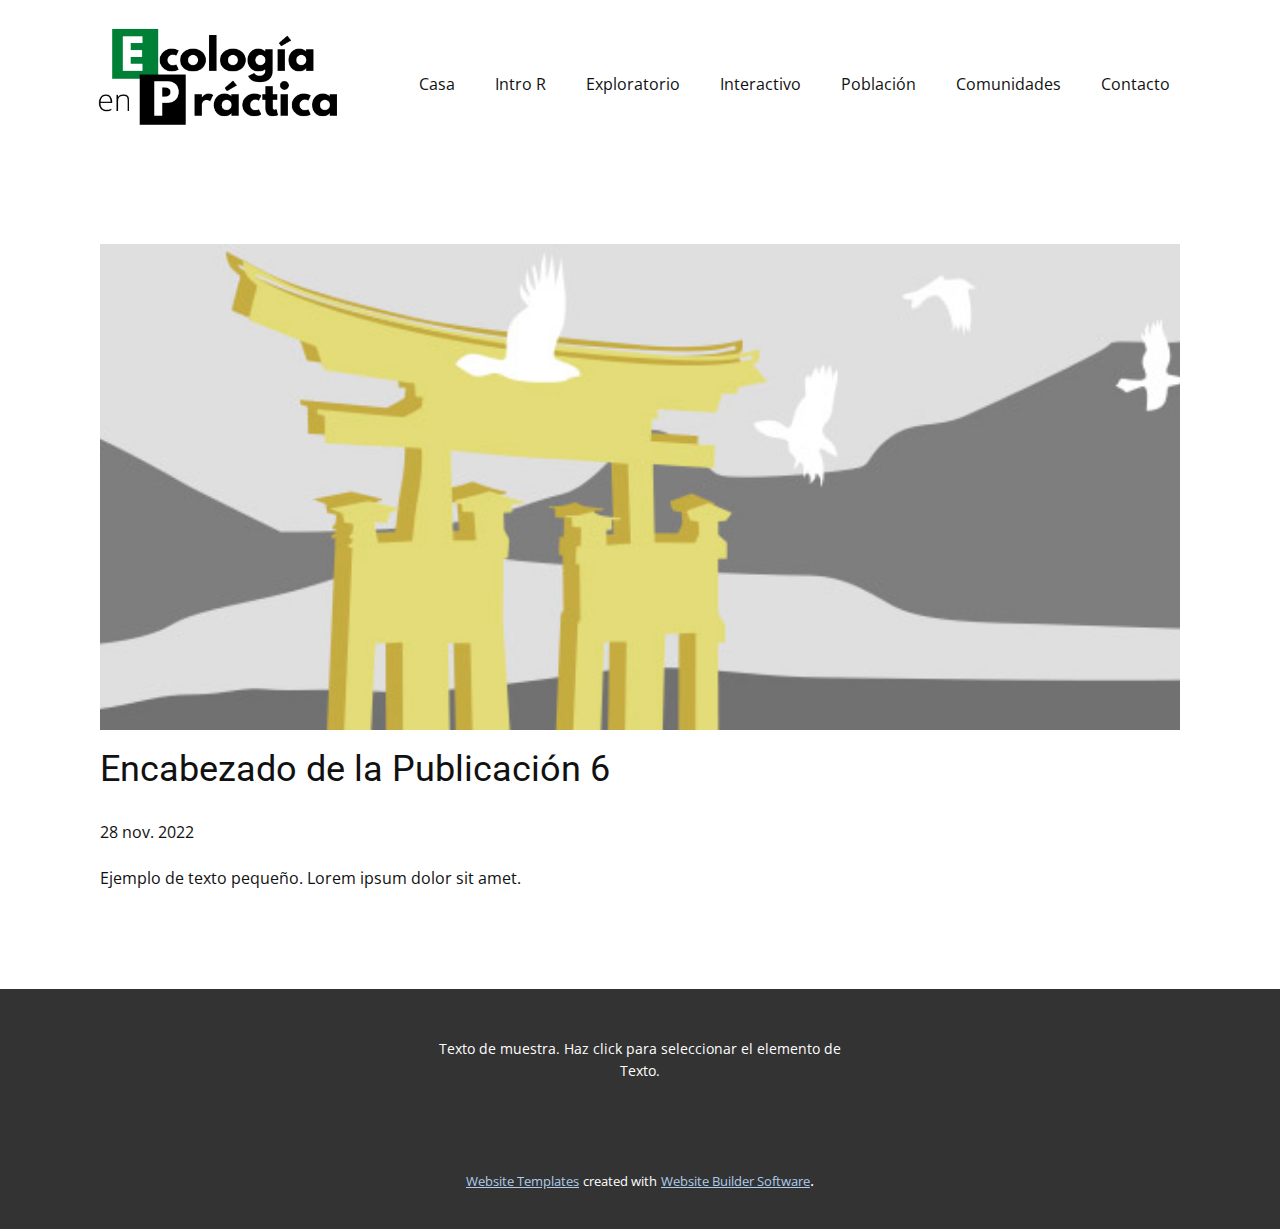
<file: blog/enviar-5.html>
<!DOCTYPE html>
<html style="font-size: 16px;" lang="es"><head>
    <meta name="viewport" content="width=device-width, initial-scale=1.0">
    <meta charset="utf-8">
    <meta name="keywords" content="Encabezado de la Publicación 1">
    <meta name="description" content="">
    <title>Encabezado de la Publicación 6</title>
    <link rel="stylesheet" href="../nicepage.css" media="screen">
<link rel="stylesheet" href="../Post-Template.css" media="screen">
    <script class="u-script" type="text/javascript" src="../jquery.js" defer=""></script>
    <script class="u-script" type="text/javascript" src="../nicepage.js" defer=""></script>
    <meta name="generator" content="Nicepage 5.0.7, nicepage.com">
    <link id="u-theme-google-font" rel="stylesheet" href="https://fonts.googleapis.com/css?family=Roboto:100,100i,300,300i,400,400i,500,500i,700,700i,900,900i|Open+Sans:300,300i,400,400i,500,500i,600,600i,700,700i,800,800i">
    
    
    <script type="application/ld+json">{
		"@context": "http://schema.org",
		"@type": "Organization",
		"name": "",
		"logo": "images/EcologaenPrctica.png"
}</script>
    <meta name="theme-color" content="#478ac9">
  </head>
  <body class="u-body u-xl-mode" data-lang="es"><header class="u-clearfix u-header u-header" id="sec-ff9e"><div class="u-clearfix u-sheet u-sheet-1">
        <nav class="u-menu u-menu-one-level u-offcanvas u-menu-1">
          <div class="menu-collapse" style="font-size: 1rem; letter-spacing: 0px;">
            <a class="u-button-style u-custom-left-right-menu-spacing u-custom-padding-bottom u-custom-top-bottom-menu-spacing u-nav-link u-text-active-palette-1-base u-text-hover-palette-2-base" href="#" data-lang-en="{&quot;content&quot;:&quot;<svg class=\&quot;u-svg-link\&quot; viewBox=\&quot;0 0 24 24\&quot;><use xmlns:xlink=\&quot;http://www.w3.org/1999/xlink\&quot; xlink:href=\&quot;#menu-hamburger\&quot;></use></svg><svg class=\&quot;u-svg-content\&quot; version=\&quot;1.1\&quot; id=\&quot;menu-hamburger\&quot; viewBox=\&quot;0 0 16 16\&quot; x=\&quot;0px\&quot; y=\&quot;0px\&quot; xmlns:xlink=\&quot;http://www.w3.org/1999/xlink\&quot; xmlns=\&quot;http://www.w3.org/2000/svg\&quot;>    <g>        <rect y=\&quot;1\&quot; width=\&quot;16\&quot; height=\&quot;2\&quot;></rect>        <rect y=\&quot;7\&quot; width=\&quot;16\&quot; height=\&quot;2\&quot;></rect>        <rect y=\&quot;13\&quot; width=\&quot;16\&quot; height=\&quot;2\&quot;></rect>    </g></svg>&quot;,&quot;href&quot;:&quot;#&quot;}">
              <svg class="u-svg-link" viewBox="0 0 24 24"><use xmlns:xlink="http://www.w3.org/1999/xlink" xlink:href="#menu-hamburger"></use></svg>
              <svg class="u-svg-content" version="1.1" id="menu-hamburger" viewBox="0 0 16 16" x="0px" y="0px" xmlns:xlink="http://www.w3.org/1999/xlink" xmlns="http://www.w3.org/2000/svg"><g><rect y="1" width="16" height="2"></rect><rect y="7" width="16" height="2"></rect><rect y="13" width="16" height="2"></rect>
</g></svg>
            </a>
          </div>
          <div class="u-custom-menu u-nav-container">
            <ul class="u-nav u-unstyled u-nav-1"><li class="u-nav-item"><a class="u-button-style u-nav-link u-text-active-palette-1-base u-text-hover-palette-2-base" href="../Casa.html" data-lang-en="{&quot;content&quot;:&quot;Casa&quot;,&quot;href&quot;:&quot;Casa.html&quot;}" style="padding: 20px;">Casa</a>
</li><li class="u-nav-item"><a class="u-button-style u-nav-link u-text-active-palette-1-base u-text-hover-palette-2-base" href="../Intro-R.html" target="_blank" data-lang-en="{&quot;content&quot;:&quot;Intro R&quot;}" style="padding: 20px;">Intro R</a>
</li><li class="u-nav-item"><a class="u-button-style u-nav-link u-text-active-palette-1-base u-text-hover-palette-2-base" href="../Exploratorio.html" style="padding: 20px;">Exploratorio</a>
</li><li class="u-nav-item"><a class="u-button-style u-nav-link u-text-active-palette-1-base u-text-hover-palette-2-base" href="../Interactivo.html" data-lang-en="{&quot;content&quot;:&quot;Interactivo&quot;,&quot;href&quot;:&quot;Interactivo.html&quot;}" style="padding: 20px;">Interactivo</a>
</li><li class="u-nav-item"><a class="u-button-style u-nav-link u-text-active-palette-1-base u-text-hover-palette-2-base" href="../Población.html" style="padding: 20px;">Población</a>
</li><li class="u-nav-item"><a class="u-button-style u-nav-link u-text-active-palette-1-base u-text-hover-palette-2-base" href="../Comunidades.html" style="padding: 20px;">Comunidades</a>
</li><li class="u-nav-item"><a class="u-button-style u-nav-link u-text-active-palette-1-base u-text-hover-palette-2-base" href="../Contacto.html" target="_blank" data-lang-en="{&quot;content&quot;:&quot;Contacto&quot;,&quot;href&quot;:&quot;Contacto.html&quot;}" style="padding: 20px;">Contacto</a>
</li></ul>
          </div>
          <div class="u-custom-menu u-nav-container-collapse">
            <div class="u-black u-container-style u-inner-container-layout u-opacity u-opacity-95 u-sidenav">
              <div class="u-inner-container-layout u-sidenav-overflow">
                <div class="u-menu-close"></div>
                <ul class="u-align-center u-nav u-popupmenu-items u-unstyled u-nav-2"><li class="u-nav-item"><a class="u-button-style u-nav-link" href="../Casa.html" data-lang-en="{&quot;content&quot;:&quot;Casa&quot;,&quot;href&quot;:&quot;Casa.html&quot;}">Casa</a>
</li><li class="u-nav-item"><a class="u-button-style u-nav-link" href="../Intro-R.html" target="_blank" data-lang-en="{&quot;content&quot;:&quot;Intro R&quot;}">Intro R</a>
</li><li class="u-nav-item"><a class="u-button-style u-nav-link" href="../Exploratorio.html">Exploratorio</a>
</li><li class="u-nav-item"><a class="u-button-style u-nav-link" href="../Interactivo.html" data-lang-en="{&quot;content&quot;:&quot;Interactivo&quot;,&quot;href&quot;:&quot;Interactivo.html&quot;}">Interactivo</a>
</li><li class="u-nav-item"><a class="u-button-style u-nav-link" href="../Población.html">Población</a>
</li><li class="u-nav-item"><a class="u-button-style u-nav-link" href="../Comunidades.html">Comunidades</a>
</li><li class="u-nav-item"><a class="u-button-style u-nav-link" href="../Contacto.html" target="_blank" data-lang-en="{&quot;content&quot;:&quot;Contacto&quot;,&quot;href&quot;:&quot;Contacto.html&quot;}">Contacto</a>
</li></ul>
              </div>
            </div>
            <div class="u-black u-menu-overlay u-opacity u-opacity-70"></div>
          </div>
        </nav>
        <a href="https://nicepage.best" class="u-image u-logo u-image-1" data-image-width="497" data-image-height="197">
          <img src="../images/EcologaenPrctica.png" class="u-logo-image u-logo-image-1">
        </a>
      </div></header>
    <section class="u-align-center u-clearfix u-section-1" id="sec-d162">
      <div class="u-clearfix u-sheet u-valign-middle-md u-valign-middle-sm u-valign-middle-xs u-sheet-1"><!--post_details--><!--post_details_options_json--><!--{"source":""}--><!--/post_details_options_json--><!--blog_post-->
        <div class="u-container-style u-expanded-width u-post-details u-post-details-1">
          <div class="u-container-layout u-valign-middle u-container-layout-1"><!--blog_post_image-->
            <img alt="" class="u-blog-control u-expanded-width u-image u-image-default u-image-1" src="../images/8ad73f3c.jpeg"><!--/blog_post_image--><!--blog_post_header-->
            <h2 class="u-blog-control u-text u-text-1">Encabezado de la Publicación 6</h2><!--/blog_post_header--><!--blog_post_metadata-->
            <div class="u-blog-control u-metadata u-metadata-1"><!--blog_post_metadata_date-->
              <span class="u-meta-date u-meta-icon">28 nov. 2022</span><!--/blog_post_metadata_date--><!--blog_post_metadata_category-->
              <!--/blog_post_metadata_category--><!--blog_post_metadata_comments-->
              <!--/blog_post_metadata_comments-->
            </div><!--/blog_post_metadata--><!--blog_post_content-->
            <div class="u-align-justify u-blog-control u-post-content u-text u-text-2 fr-view">
  Ejemplo de texto pequeño. Lorem ipsum dolor sit amet.
  </div><!--/blog_post_content-->
          </div>
        </div><!--/blog_post--><!--/post_details-->
      </div>
    </section>
    
    
    <footer class="u-align-center u-clearfix u-footer u-grey-80 u-footer" id="sec-51b4"><div class="u-clearfix u-sheet u-sheet-1">
        <p class="u-small-text u-text u-text-variant u-text-1" data-lang-en="Texto de muestra. Haz click para seleccionar el elemento de Texto.">Texto de muestra. Haz click para seleccionar el elemento de Texto.</p>
      </div></footer>
    <section class="u-backlink u-clearfix u-grey-80">
      <a class="u-link" href="https://nicepage.com/website-templates" target="_blank">
        <span>Website Templates</span>
      </a>
      <p class="u-text">
        <span>created with</span>
      </p>
      <a class="u-link" href="" target="_blank">
        <span>Website Builder Software</span>
      </a>. 
    </section>
  
</body></html>
</file>
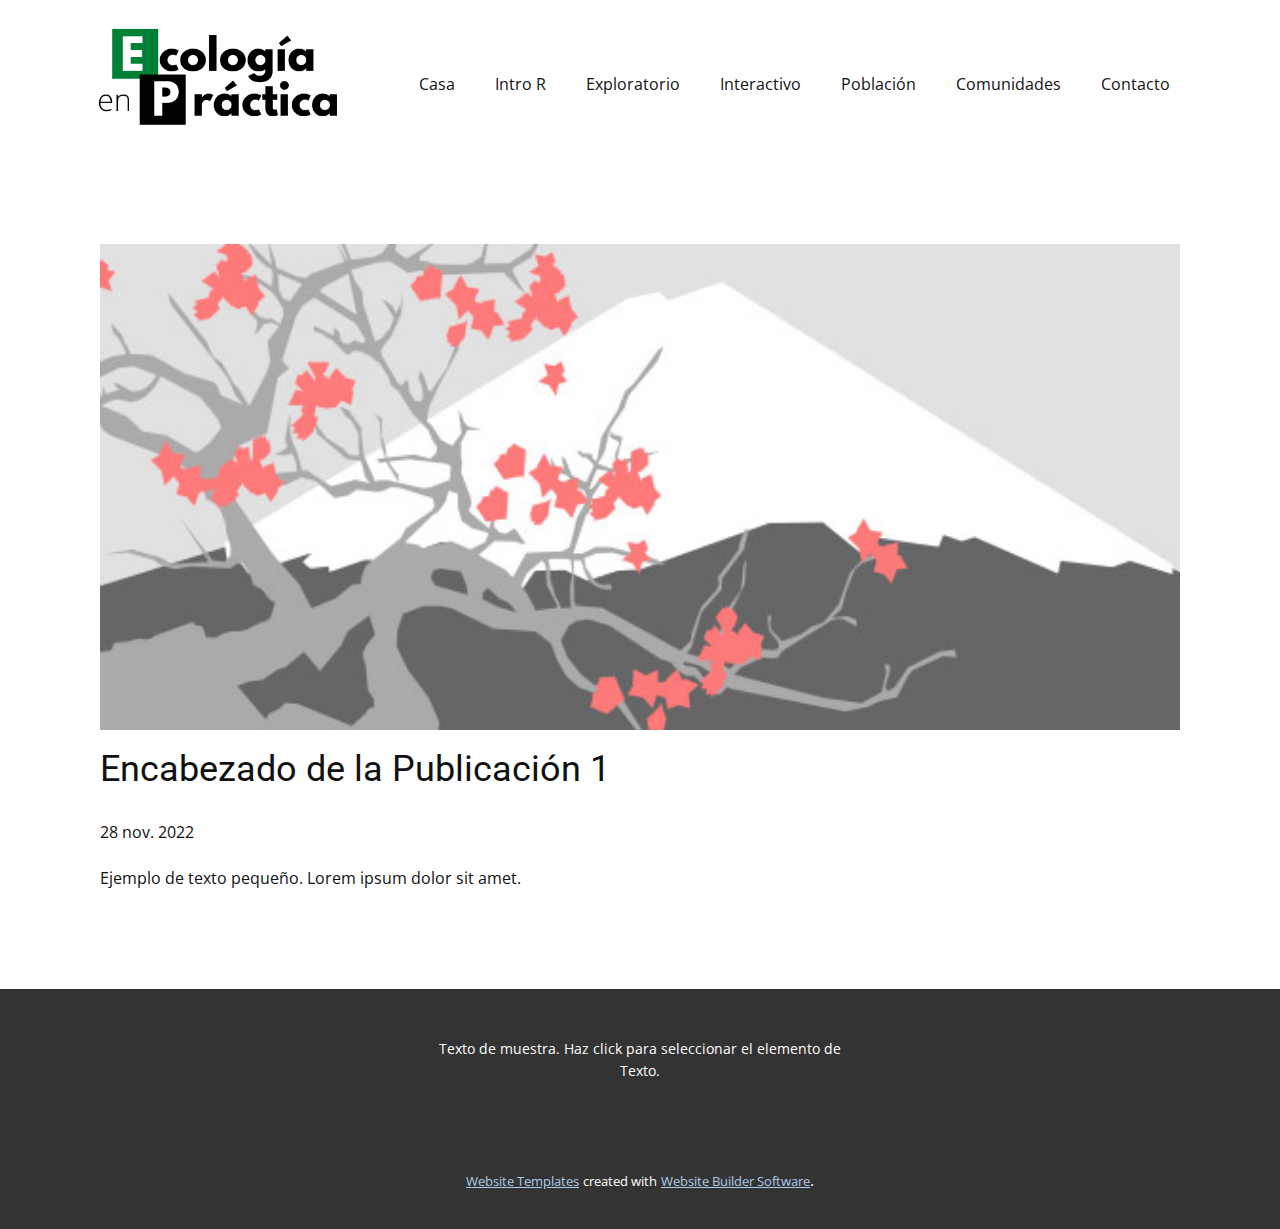
<file: blog/enviar.html>
<!DOCTYPE html>
<html style="font-size: 16px;" lang="es"><head>
    <meta name="viewport" content="width=device-width, initial-scale=1.0">
    <meta charset="utf-8">
    <meta name="keywords" content="Encabezado de la Publicación 1">
    <meta name="description" content="">
    <title>Encabezado de la Publicación 1</title>
    <link rel="stylesheet" href="../nicepage.css" media="screen">
<link rel="stylesheet" href="../Post-Template.css" media="screen">
    <script class="u-script" type="text/javascript" src="../jquery.js" defer=""></script>
    <script class="u-script" type="text/javascript" src="../nicepage.js" defer=""></script>
    <meta name="generator" content="Nicepage 5.0.7, nicepage.com">
    <link id="u-theme-google-font" rel="stylesheet" href="https://fonts.googleapis.com/css?family=Roboto:100,100i,300,300i,400,400i,500,500i,700,700i,900,900i|Open+Sans:300,300i,400,400i,500,500i,600,600i,700,700i,800,800i">
    
    
    <script type="application/ld+json">{
		"@context": "http://schema.org",
		"@type": "Organization",
		"name": "",
		"logo": "images/EcologaenPrctica.png"
}</script>
    <meta name="theme-color" content="#478ac9">
  </head>
  <body class="u-body u-xl-mode" data-lang="es"><header class="u-clearfix u-header u-header" id="sec-ff9e"><div class="u-clearfix u-sheet u-sheet-1">
        <nav class="u-menu u-menu-one-level u-offcanvas u-menu-1">
          <div class="menu-collapse" style="font-size: 1rem; letter-spacing: 0px;">
            <a class="u-button-style u-custom-left-right-menu-spacing u-custom-padding-bottom u-custom-top-bottom-menu-spacing u-nav-link u-text-active-palette-1-base u-text-hover-palette-2-base" href="#" data-lang-en="{&quot;content&quot;:&quot;<svg class=\&quot;u-svg-link\&quot; viewBox=\&quot;0 0 24 24\&quot;><use xmlns:xlink=\&quot;http://www.w3.org/1999/xlink\&quot; xlink:href=\&quot;#menu-hamburger\&quot;></use></svg><svg class=\&quot;u-svg-content\&quot; version=\&quot;1.1\&quot; id=\&quot;menu-hamburger\&quot; viewBox=\&quot;0 0 16 16\&quot; x=\&quot;0px\&quot; y=\&quot;0px\&quot; xmlns:xlink=\&quot;http://www.w3.org/1999/xlink\&quot; xmlns=\&quot;http://www.w3.org/2000/svg\&quot;>    <g>        <rect y=\&quot;1\&quot; width=\&quot;16\&quot; height=\&quot;2\&quot;></rect>        <rect y=\&quot;7\&quot; width=\&quot;16\&quot; height=\&quot;2\&quot;></rect>        <rect y=\&quot;13\&quot; width=\&quot;16\&quot; height=\&quot;2\&quot;></rect>    </g></svg>&quot;,&quot;href&quot;:&quot;#&quot;}">
              <svg class="u-svg-link" viewBox="0 0 24 24"><use xmlns:xlink="http://www.w3.org/1999/xlink" xlink:href="#menu-hamburger"></use></svg>
              <svg class="u-svg-content" version="1.1" id="menu-hamburger" viewBox="0 0 16 16" x="0px" y="0px" xmlns:xlink="http://www.w3.org/1999/xlink" xmlns="http://www.w3.org/2000/svg"><g><rect y="1" width="16" height="2"></rect><rect y="7" width="16" height="2"></rect><rect y="13" width="16" height="2"></rect>
</g></svg>
            </a>
          </div>
          <div class="u-custom-menu u-nav-container">
            <ul class="u-nav u-unstyled u-nav-1"><li class="u-nav-item"><a class="u-button-style u-nav-link u-text-active-palette-1-base u-text-hover-palette-2-base" href="../Casa.html" data-lang-en="{&quot;content&quot;:&quot;Casa&quot;,&quot;href&quot;:&quot;Casa.html&quot;}" style="padding: 20px;">Casa</a>
</li><li class="u-nav-item"><a class="u-button-style u-nav-link u-text-active-palette-1-base u-text-hover-palette-2-base" href="../Intro-R.html" target="_blank" data-lang-en="{&quot;content&quot;:&quot;Intro R&quot;}" style="padding: 20px;">Intro R</a>
</li><li class="u-nav-item"><a class="u-button-style u-nav-link u-text-active-palette-1-base u-text-hover-palette-2-base" href="../Exploratorio.html" style="padding: 20px;">Exploratorio</a>
</li><li class="u-nav-item"><a class="u-button-style u-nav-link u-text-active-palette-1-base u-text-hover-palette-2-base" href="../Interactivo.html" data-lang-en="{&quot;content&quot;:&quot;Interactivo&quot;,&quot;href&quot;:&quot;Interactivo.html&quot;}" style="padding: 20px;">Interactivo</a>
</li><li class="u-nav-item"><a class="u-button-style u-nav-link u-text-active-palette-1-base u-text-hover-palette-2-base" href="../Población.html" style="padding: 20px;">Población</a>
</li><li class="u-nav-item"><a class="u-button-style u-nav-link u-text-active-palette-1-base u-text-hover-palette-2-base" href="../Comunidades.html" style="padding: 20px;">Comunidades</a>
</li><li class="u-nav-item"><a class="u-button-style u-nav-link u-text-active-palette-1-base u-text-hover-palette-2-base" href="../Contacto.html" target="_blank" data-lang-en="{&quot;content&quot;:&quot;Contacto&quot;,&quot;href&quot;:&quot;Contacto.html&quot;}" style="padding: 20px;">Contacto</a>
</li></ul>
          </div>
          <div class="u-custom-menu u-nav-container-collapse">
            <div class="u-black u-container-style u-inner-container-layout u-opacity u-opacity-95 u-sidenav">
              <div class="u-inner-container-layout u-sidenav-overflow">
                <div class="u-menu-close"></div>
                <ul class="u-align-center u-nav u-popupmenu-items u-unstyled u-nav-2"><li class="u-nav-item"><a class="u-button-style u-nav-link" href="../Casa.html" data-lang-en="{&quot;content&quot;:&quot;Casa&quot;,&quot;href&quot;:&quot;Casa.html&quot;}">Casa</a>
</li><li class="u-nav-item"><a class="u-button-style u-nav-link" href="../Intro-R.html" target="_blank" data-lang-en="{&quot;content&quot;:&quot;Intro R&quot;}">Intro R</a>
</li><li class="u-nav-item"><a class="u-button-style u-nav-link" href="../Exploratorio.html">Exploratorio</a>
</li><li class="u-nav-item"><a class="u-button-style u-nav-link" href="../Interactivo.html" data-lang-en="{&quot;content&quot;:&quot;Interactivo&quot;,&quot;href&quot;:&quot;Interactivo.html&quot;}">Interactivo</a>
</li><li class="u-nav-item"><a class="u-button-style u-nav-link" href="../Población.html">Población</a>
</li><li class="u-nav-item"><a class="u-button-style u-nav-link" href="../Comunidades.html">Comunidades</a>
</li><li class="u-nav-item"><a class="u-button-style u-nav-link" href="../Contacto.html" target="_blank" data-lang-en="{&quot;content&quot;:&quot;Contacto&quot;,&quot;href&quot;:&quot;Contacto.html&quot;}">Contacto</a>
</li></ul>
              </div>
            </div>
            <div class="u-black u-menu-overlay u-opacity u-opacity-70"></div>
          </div>
        </nav>
        <a href="https://nicepage.best" class="u-image u-logo u-image-1" data-image-width="497" data-image-height="197">
          <img src="../images/EcologaenPrctica.png" class="u-logo-image u-logo-image-1">
        </a>
      </div></header>
    <section class="u-align-center u-clearfix u-section-1" id="sec-d162">
      <div class="u-clearfix u-sheet u-valign-middle-md u-valign-middle-sm u-valign-middle-xs u-sheet-1"><!--post_details--><!--post_details_options_json--><!--{"source":""}--><!--/post_details_options_json--><!--blog_post-->
        <div class="u-container-style u-expanded-width u-post-details u-post-details-1">
          <div class="u-container-layout u-valign-middle u-container-layout-1"><!--blog_post_image-->
            <img alt="" class="u-blog-control u-expanded-width u-image u-image-default u-image-1" src="../images/0fd3416c.jpeg"><!--/blog_post_image--><!--blog_post_header-->
            <h2 class="u-blog-control u-text u-text-1">Encabezado de la Publicación 1</h2><!--/blog_post_header--><!--blog_post_metadata-->
            <div class="u-blog-control u-metadata u-metadata-1"><!--blog_post_metadata_date-->
              <span class="u-meta-date u-meta-icon">28 nov. 2022</span><!--/blog_post_metadata_date--><!--blog_post_metadata_category-->
              <!--/blog_post_metadata_category--><!--blog_post_metadata_comments-->
              <!--/blog_post_metadata_comments-->
            </div><!--/blog_post_metadata--><!--blog_post_content-->
            <div class="u-align-justify u-blog-control u-post-content u-text u-text-2 fr-view">
  Ejemplo de texto pequeño. Lorem ipsum dolor sit amet.
  </div><!--/blog_post_content-->
          </div>
        </div><!--/blog_post--><!--/post_details-->
      </div>
    </section>
    
    
    <footer class="u-align-center u-clearfix u-footer u-grey-80 u-footer" id="sec-51b4"><div class="u-clearfix u-sheet u-sheet-1">
        <p class="u-small-text u-text u-text-variant u-text-1" data-lang-en="Texto de muestra. Haz click para seleccionar el elemento de Texto.">Texto de muestra. Haz click para seleccionar el elemento de Texto.</p>
      </div></footer>
    <section class="u-backlink u-clearfix u-grey-80">
      <a class="u-link" href="https://nicepage.com/website-templates" target="_blank">
        <span>Website Templates</span>
      </a>
      <p class="u-text">
        <span>created with</span>
      </p>
      <a class="u-link" href="" target="_blank">
        <span>Website Builder Software</span>
      </a>. 
    </section>
  
</body></html>
</file>
